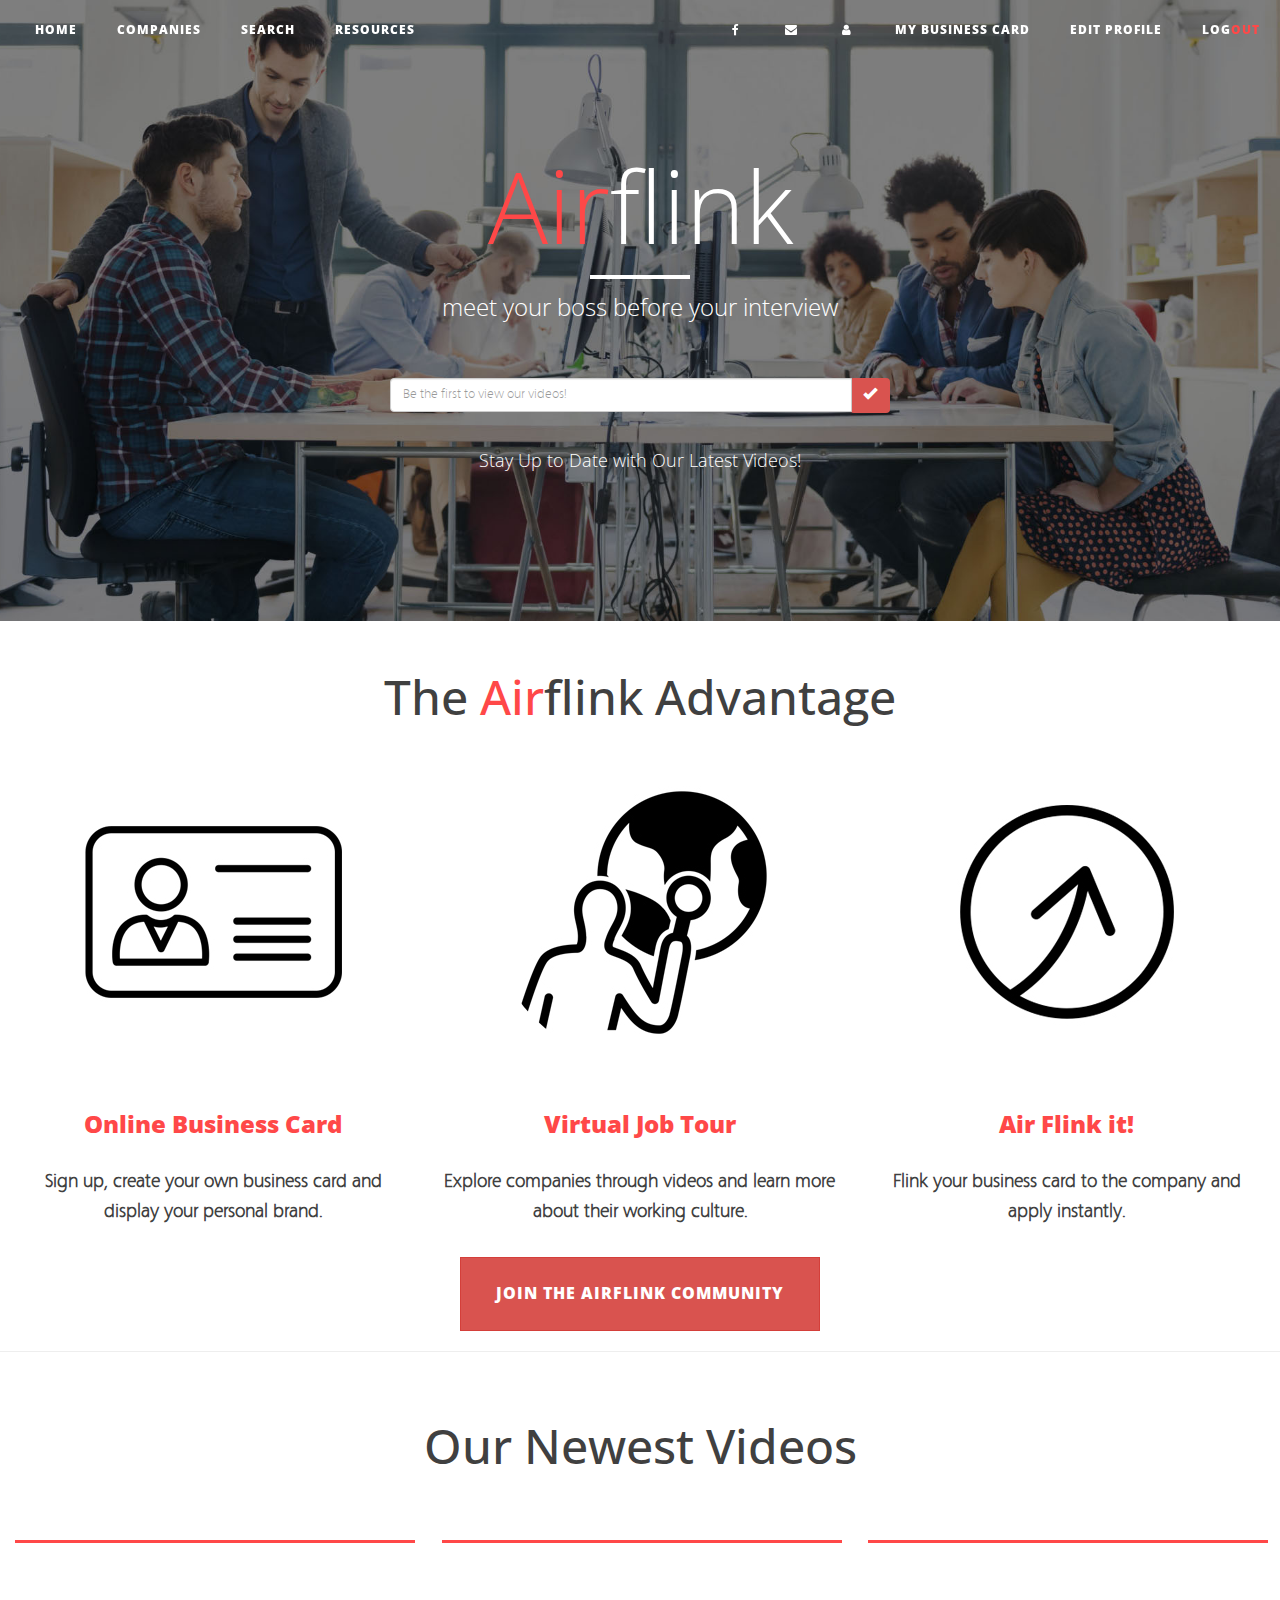
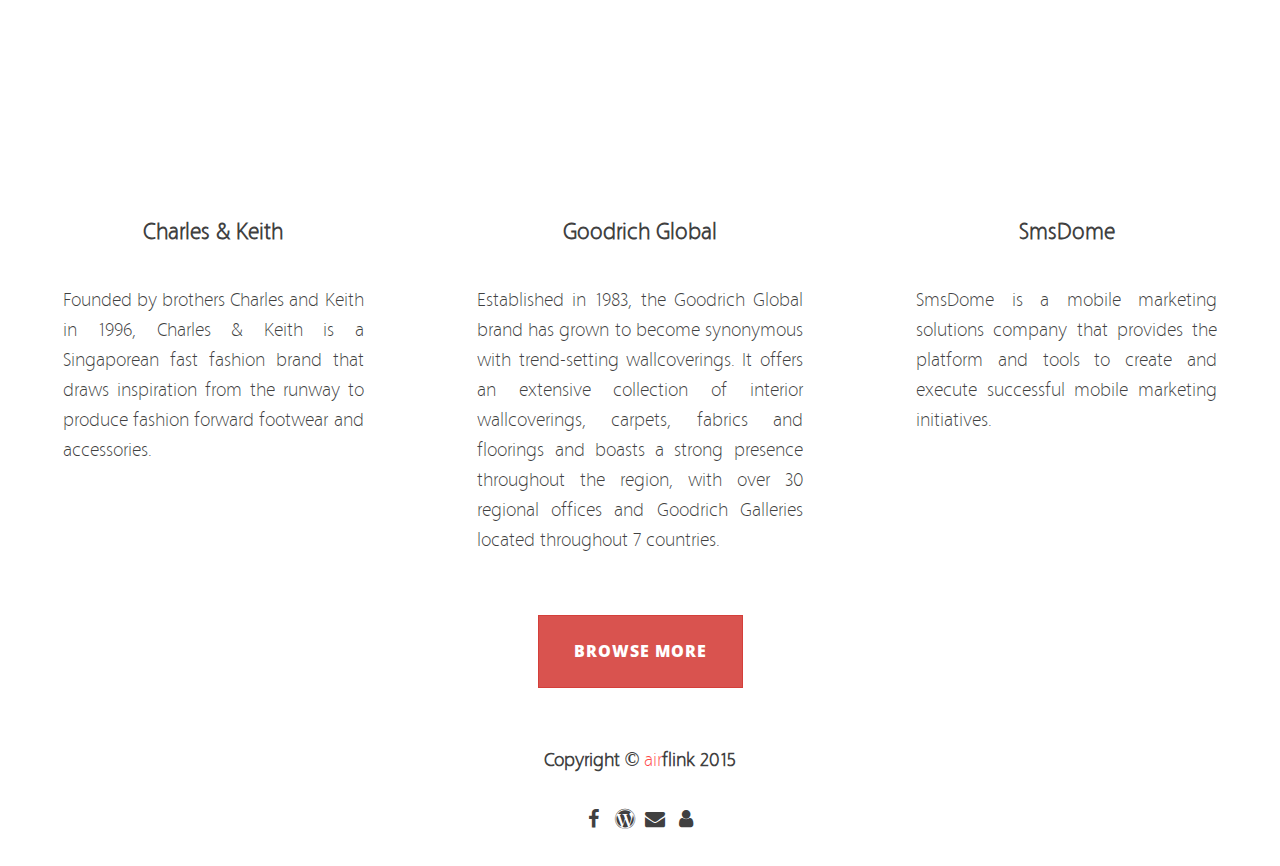
<file: index.html>
<!DOCTYPE html>
<html lang="en">

<head>
    <script src="http://www.parsecdn.com/js/parse-1.6.0.min.js"></script>
    <meta charset="utf-8">
    <meta http-equiv="X-UA-Compatible" content="IE=edge">
    <meta name="viewport" content="width=device-width, initial-scale=1">
    <meta name="description" content="">
    <meta name="author" content="">

    <meta property="og:title" content="Connecting Experiences | Airflink"/>
    <meta property="og:image" content="archive/airflinklogo.png"/>
    <meta property="og:description" content="A video paints a thousand pictures"/>
    <meta property="og:url" content="airflink.com" />

        <style>

            @font-face {
                font-family: 'Vegur';
                src: url('fonts/vegur-webfont.eot');
                src: url('fonts/vegur-webfont.eot?#iefix') format('embedded-opentype'),
                     url('fonts/vegur-webfont.woff2') format('woff2'),
                     url('fonts/vegur-webfont.woff') format('woff'),
                     url('fonts/vegur-webfont.ttf') format('truetype'),
                     url('fonts/vegur-webfont.svg#vegurextralight') format('svg');
                font-weight: normal;
                font-style: normal;

            }
        </style>

    <title>Connecting Experiences | Airflink</title>

    <link rel="shortcut icon" href="img/faviconred.ico"/>

    <!-- Bootstrap Core CSS -->
    <link href="css/bootstrap.css" rel="stylesheet">

    <!-- Custom CSS -->
    <link href="css/clean-blog.css" rel="stylesheet">
    <link href="css/shop-homepage.css" rel="stylesheet">
    <link href="css/searchbar.css" rel="stylesheet">

    <!-- Custom Fonts -->
    <link href="http://maxcdn.bootstrapcdn.com/font-awesome/4.1.0/css/font-awesome.min.css" rel="stylesheet" type="text/css">
    <link href='http://fonts.googleapis.com/css?family=Lora:400,700,400italic,700italic' rel='stylesheet' type='text/css'>
    <link href='http://fonts.googleapis.com/css?family=Open+Sans:300italic,400italic,600italic,700italic,800italic,400,300,600,700,800' rel='stylesheet' type='text/css'>

    <!-- HTML5 Shim and Respond.js IE8 support of HTML5 elements and media queries -->
    <!-- WARNING: Respond.js doesn't work if you view the page via file:// -->
    <!--[if lt IE 9]>
        <script src="https://oss.maxcdn.com/libs/html5shiv/3.7.0/html5shiv.js"></script>
        <script src="https://oss.maxcdn.com/libs/respond.js/1.4.2/respond.min.js"></script>
    <![endif]-->

</head>

<body>

    <!-- Navigation -->
    <nav class="navbar navbar-default navbar-custom navbar-fixed-top">
        <div class="container-fluid">
            <!-- Brand and toggle get grouped for better mobile display -->
            <div class="navbar-header page-scroll">
                <button type="button" class="navbar-toggle" data-toggle="collapse" data-target="#bs-example-navbar-collapse-1">
                    <span class="sr-only">Toggle navigation</span>
                    <span class="icon-bar"></span>
                    <span class="icon-bar"></span>
                    <span class="icon-bar"></span>
                </button>
            </div>

            <!-- Collect the nav links, forms, and other content for toggling -->
            <div class="collapse navbar-collapse" id="bs-example-navbar-collapse-1">
                <ul class="nav navbar-nav navbar-left">
                    <li>
                        <a href="index.html">Home</a>
                    </li>
                    <li>
                        <a href="companies.html">Companies</a>
                    </li>
                    <li>
                        <a href="usersearch.html">Search</a>
                    </li>
                    <li>
                        <a href="https://airflink.wordpress.com/" target="_blank">Resources</a>
                    </li>
                </ul>
                <ul class="nav navbar-nav navbar-right">
                      <li>
                          <a href="https://www.facebook.com/airflink?ref=hl" target="_blank"><i class="fa fa-facebook fa-fw"></i></a>
                      </li>
                      <li>
                          <a href="mailto:admin@airflink.com"><i class="fa fa-envelope fa-fw"></i></a>
                      </li>
                      <li>
                          <a href="about.html"><i class="fa fa-user fa-fw"></i></a>
                      </li>
                      <li>
                        <!--//attempted popover-->
                        <!--<button id="popoverData" class="btn" href="#" rel="popover" data-placement="bottom"
                           data-original-title="My Biz card" data-trigger="hover">View Your Biz Card <img id="profileImg"></img></button>-->
                        <a href="" data-toggle="modal" data-target="#bizcard" id="viewBizCard">My Business Card</a>
                      </li>
                      <li>
                        <!-- <a href="" data-toggle="modal" data-target="#login" id="logIn">Log<span style="color:#ff4848">in</span></a> -->
                      </li>
                      <li>
                        <a href="usereditprofile.html" id="editProfile">Edit Profile</a>
                      </li>
                      <li>
                        <a href="" id="logOut">Log<span style="color:#ff4848";>out</span></a>
                      </li>
                        <!-- <button type="button" id="companylink" class="btn btn-danger btn-sm" style="text-align:center; font-size: 12px;">
                            <a href="companyindex.html">Are you a Company? Click Here!</a>
                        </button> -->
                </ul>
            </div>
            <!-- /.navbar-collapse -->
        </div>
        <!-- /.container -->
    </nav>

    <!-- Page Header -->
    <!-- Set your background image for this header on the line below. -->
    <header class="intro-header" style="background-image: url('img/home5.jpg');">
        <div class="container">
            <div class="row" style="text-align: center;">
                <div class="col-lg-8 col-lg-offset-2 col-md-10 col-md-offset-1 col-sm-12">
                        <div class="site-heading">
                            <h1 style= "font-weight:300; font-size: 100px;text-align:center;"><span style="color:#ff4848">Air</span>flink</h1>
                            <hr class="small">
                            <span class="subheading">meet your boss before your interview</span>
                            <br><br>

<!--searchbar-->

<!--searchbar end-->
                        <div class="row">
                            <!-- <input type="button" data-toggle="modal" data-target="#registration" style="text-align:center;" value="Join the AirFlink Community"
                                   class="btn btn-danger btn-lg" id="signUp1"> -->

                                   <div class="input-group" id="adv-search" style="font-family: Vegur;">
                                       <input type="email" class="form-control" placeholder="Be the first to view our videos!" id="newsletteremail" required>
                                       <div class="input-group-btn">
                                           <div class="btn-group" role="group">
                                               <button type="button" id="newslettersubmit" class="searchbtn btn-danger"><span class="glyphicon glyphicon-ok" aria-hidden="true"></span></button>
                                           </div>
                                       </div>
                                   </div>
                        </div>
                            <br>
                            <span class="subheading" style="font-size:18px">Stay Up to Date with Our Latest Videos!</span>

                        </div>
                    </div>
                </div>
            </div>

    </header>

    <!-- Main Content -->

    <h1 style= "font-weight: 500; font-size: 48px; text-align:center;">The <span style= "color:#ff4848;">Air</span>flink Advantage</h1>
    <br>
    <div class="row">
        <div class="col-lg-12" style= "font-family: 'Vegur';font-weight: bolder">
            <div class="col-lg-4">
                <img style="margin-left: auto; margin-right: auto" class="img-circle img-responsive img-center" src="img/bizcard.jpg" alt="">
                <br>
                <h3 style="text-align: center;"><span style= "color:#ff4848;">Online Business Card</span></h3>
                <p style="text-align: center;">Sign up, create your own business card and display your personal brand.</p>
            </div>


           <div class="col-lg-4">
                <img style="margin-left: auto; margin-right: auto" class="img-circle img-responsive img-center" src="img/explore.jpg" alt="">
                <br>
                <h3 style="text-align: center;"><span style= "color:#ff4848;">Virtual Job Tour</span></h3>
                <p style="text-align: center;">Explore companies through videos and learn more about their working culture.</p>
            </div>

           <div class="col-lg-4">
                <img style="margin-left: auto; margin-right: auto" class="img-circle img-responsive img-center" src="img/flink.jpg" alt="">
                <br>
                <h3 style="text-align: center;"><span style= "color:#ff4848;">Air Flink it!</span></h3>
                <p style="text-align: center;">Flink your business card to the company and apply instantly.</p>
            </div>
        </div>
    </div>

        <div class="container" style= "text-align: center;">
            <div class="row">
                <input type="button" data-toggle="modal" data-target="#registration" style="text-align:center;" value="Join the AirFlink Community" class="btn btn-danger btn-lg" id="signUp2">
            </div>
        </div>
        <hr>
        <br>
     <h1 style= "font-weight: 500; font-size: 48px; text-align:center;">Our Newest Videos</h1>
        <br><br>
     <div class="row" style= "font-family: 'Vegur'; text-align: center; margin-left: auto; margin-right: auto;">
       <div class="col-md-4 portfolio-item">
           <iframe style="border-top: solid; border-top-color: #ff4848;" width="400" height="250" src="https://www.youtube.com/embed/yRAbKtGpfkg" frameborder="0" allowfullscreen></iframe>
           <h3 style="font-family:'Vegur';">Charles &amp; Keith
           </h3>
               <div class="col-lg-10 col-lg-offset-1  col-md-10 col-md-offset-1 col-sm-10 col-sm-offset-1 col-xs-10 col-xs-offset-1 text-justify">
                   <p>Founded by brothers Charles and Keith in 1996, Charles & Keith is a Singaporean fast fashion brand that draws inspiration
                     from the runway to produce fashion forward footwear and accessories.
                   </p>
               </div>
       </div>
            <div class="col-md-4 portfolio-item">
                     <!-- <img style="border-top: solid; border-top-color: #ff4848;" src="img/temp/goodrich.jpg"></img> -->
                      <iframe style="border-top: solid; border-top-color: #ff4848;" width="400" height="250" src="https://www.youtube.com/embed/BOD6CA_s820" frameborder="0" allowfullscreen></iframe>
                      <h3 style="font-family:'Vegur';">
                        Goodrich Global
                      </h3>
                <div class="row" style = "font-family: Vegur;">
                    <div class="col-lg-10 col-lg-offset-1  col-md-10 col-md-offset-1 col-sm-10 col-sm-offset-1 col-xs-10 col-xs-offset-1 text-justify">
                        <p>Established in 1983, the Goodrich Global brand has grown to become synonymous with trend-setting wallcoverings. It offers an
                          extensive collection of interior wallcoverings, carpets, fabrics and floorings and boasts a strong presence throughout the
                          region, with over 30 regional offices and Goodrich Galleries located throughout 7 countries.
                        </p>
                    </div>
                </div>
            </div>
            <div class="col-md-4 portfolio-item">
                     <iframe style="border-top: solid; border-top-color: #ff4848;" width="400" height="250" src="https://www.youtube.com/embed/U7KWRJQ9yuQ" frameborder="0" allowfullscreen></iframe>
                <h3 style="font-family:'Vegur';">SmsDome</h3>
                    <div class="col-lg-10 col-lg-offset-1  col-md-10 col-md-offset-1 col-sm-10 col-sm-offset-1 col-xs-10 col-xs-offset-1 text-justify">
                        <p>SmsDome is a mobile marketing solutions company that provides the platform and tools to create and execute successful
                        mobile marketing initiatives.
                        </p>
                    </div>
            </div>
        </div>
     <br>

     <div class="container" style= "text-align: center;">
            <div class="row">
                <a href="companies.html" type="button" style="text-align:center;" class="btn btn-danger btn-lg">Browse More</a>
            </div>
      </div>
     <br>

    <div class="container" style= "text-align: center;">
        <!-- Footer -->
    <div class="row">
        <div class="col-lg-12">
        <p style= "font-family: 'Vegur';text-align: center; font-weight: bolder;">Copyright &copy; <span style="color:#ff4848; font-weight: 400;">
        air</span>flink 2015<br><br><a href="https://www.facebook.com/airflink?ref=hl" target="_blank"><i class="fa fa-facebook fa-fw"></i></a>
        <a href="https://airflink.wordpress.com/" target="_blank"><i class="fa fa-wordpress fa-fw"></i></a>
        <a href="mailto:admin@airflink.com"><i class="fa fa-envelope fa-fw"></i></a>
        <a href="about.html"><i class="fa fa-user fa-fw"></i></a></p>
        </div>
    </div>
    </div>
    <!-- /.container -->

<!-- Modal Registration-->
        <div class="modal fade" id="registration" tabindex="-1" role="dialog" aria-labelledby="myModalLabel">
            <div class="modal-dialog" role="document">
              <div class="modal-content">
              <div class="modal-header">
                  <button type="button" class="close" data-dismiss="modal" aria-label="Close"><span aria-hidden="true">&times;</span></button>
                  <h3 class="modal-title" id="myModalLabel" style= "font-family: 'Vegur'; color: #000; text-align: left;">Register
<!--                    <button type="button" class="btn btn-default" aria-label="Left Align" id="prev">
                         <span class="glyphicon glyphicon-menu-left" aria-hidden="true"></span>
                    </button>
                    <button type="button" class="btn btn-default" aria-label="Left Align" id="next">
                         <span class="glyphicon glyphicon-menu-right" aria-hidden="true"></span>
                    </button>-->
                  </h3>
              </div>
              <div class="modal-body">
                  <!-- Modal Registration form - START -->
              <div class="container" style= "font-family: 'Vegur'; color: #000;">
              <div class="row">
                  <form role="form">
                      <div class="col-lg-6 col-md-6 col-sm-6">
                          <div class="form-group" id="fname">
                              <label for="InputFName">Full Name</label>
                              <div class="input-group">
                                  <input style="width:100%" type="text" class="form-control" name="inputFullName" id="inputFullName" placeholder="Enter Your Full Name" required>
                                  <span class="input-group-addon"><span class="glyphicon glyphicon-asterisk"></span></span>
                              </div>
                          </div>

                          <div class="form-group">
                              <label for="InputPassword">Email Address (Username)</label>
                              <div class="input-group">
                                  <input type="email" class="form-control" id="inputUsername" name="inputUsername" placeholder="Enter Your Email Address (Username)" required>
                                  <span class="input-group-addon"><span class="glyphicon glyphicon-asterisk"></span></span>
                              </div>
                          </div>

                          <div class="form-group">
                              <label for="InputPassword">Password</label>
                              <div class="input-group">
                                  <input type="password" class="form-control" id="inputPassword" name="inputPassword" placeholder="Enter Your Password" required>
                                  <span class="input-group-addon"><span class="glyphicon glyphicon-asterisk"></span></span>
                              </div>
                          </div>

                            <div class="form-group">
                              <label for="InputCPassword">Confirm Password</label>
                              <div class="input-group">
                                  <input type="password" class="form-control" id="inputCPassword" name="inputCPassword" placeholder="Confirm Your Password" required>
                                  <span class="input-group-addon"><span class="glyphicon glyphicon-asterisk"></span></span>
                              </div>
                            </div>

                           <div class="form-group">
                              <label for="InputAge">Date of Birth</label>
                              <div class="input-group">
                                  <input type="text" class="form-control" name="InputAge" id="inputAge" placeholder="DD/MM/YYYY" required>
                                  <span class="input-group-addon"><span class="glyphicon glyphicon-asterisk"></span></span>
                              </div>
                          </div>

                            <div class="form-group">
                              <label for="inputGender">Gender</label>
                              <select id="inputGender">
                                  <option>Select one</option>
                                  <option value="male">Male</option>
                                  <option value="female">Female</option>
                                  <option value="other">Other</option>
                                  <option value="unstated">Prefer not to state</option>
                              </select>
                            </div>

                             <div class="form-group">
                              <label for="InputNationality">Nationality</label>
                              <div class="input-group">
                                  <input type="text" class="form-control" name="InputNationality" id="inputNationality" placeholder="Enter Your Nationality" required>
                                  <span class="input-group-addon"><span class="glyphicon glyphicon-asterisk"></span></span>
                              </div>
                          </div>

                          <div class="form-group">
                              <label for="InputContact">Contact Number</label>
                              <div class="input-group">
                                  <input type="text" class="form-control" name="InputContact" id="inputContact" placeholder="Enter Your Contact Number" required>
                                  <span class="input-group-addon"><span class="glyphicon glyphicon-asterisk"></span></span>
                              </div>
                          </div>

                           <div class="form-group">
                              <label for="InputEducation">Highest Qualification</label>
                              <div class="input-group">
                                  <input type="text" class="form-control" name="InputEducation" id="inputEducation" placeholder="Enter Your Degree/Education" required>
                                  <span class="input-group-addon"><span class="glyphicon glyphicon-asterisk"></span></span>
                              </div>
                          </div>

                           <div class="form-group">
                              <label for="InputSkills">Skills</label>
                              <div class="input-group">
                                  <input type="text" class="form-control" name="InputSkills" id="inputSkills" placeholder="e.g. Productivity Tools, Coding, etc" required>
                                  <span class="input-group-addon"><span class="glyphicon glyphicon-asterisk"></span></span>
                              </div>
                          </div>

                            <div class="form-group">
                              <label for="InputObj">Objective Statement</label>
                              <div class="input-group">
                                  <input type="text" class="form-control" name="InputObj" id="inputObj" placeholder="e.g. Sociable, Passionate, Ambitious" required>
                                  <span class="input-group-addon"><span class="glyphicon glyphicon-asterisk"></span></span>
                              </div>
                          </div>
                          <label>Submit a profile photo here: (Optional)</label>
                          <input type="file" id="profilePhotoFileUpload">
                          <br>
                          <label>Submit your resume here: (Optional)</label>
                          <input type="file" id="profileResumeUpload">

                        <p><input type="checkbox" required="true"> I agree to the Terms & Conditions stated in Airflink's <a href="docs/pdpa.pdf" target="_blank">Personal Data Protection Act.</a></p>

                          <div class="modal-footer">
                          <button type="button" class="btn btn-default" data-dismiss="modal" id="closeForm">Close</button>
                          <input type="submit" name="submit" id="submitForm" value="Sign Up" class="btn btn-danger">
                          </div>
                      </div>
                  </form>
              </div>
          <br>
          </div>
          <!-- Modal Registration form - END -->
                  </div>
              </div>
            </div>
          </div>


<!-- Modal Login-->
        <div class="modal fade" id="login" tabindex="-1" role="dialog" aria-labelledby="myModalLabel">
            <div class="modal-dialog" role="document">
              <div class="modal-content">
              <div class="modal-header">
                  <button type="button" class="close" data-dismiss="modal" aria-label="Close" id="closeLogin"><span aria-hidden="true">&times;</span></button>
                  <h3 class="modal-title" id="myModalLabel" style= "font-family: 'Vegur'; color: #000; text-align: left;">Login</h3>
              </div>
              <div class="modal-body">
                  <!-- Modal Registration form - START -->
              <div class="container" style= "font-family: 'Vegur'; color: #000;">
              <div class="row">
                  <form role="form">
                      <div class="col-lg-6 col-md-6 col-sm-6">
                          <div class="form-group">
                              <label for="loginUsername">Email Address</label>
                              <div class="input-group">
                                  <input style="width:100%" type="email" class="form-control" name="InputName" id="loginUsername" placeholder="Enter Your Email Address" required>
                                  <span class="input-group-addon"><span class="glyphicon glyphicon-asterisk"></span></span>
                              </div>
                          </div>

                          <div class="form-group">
                              <label for="loginPassword">Password</label>
                              <div class="input-group">
                                  <input type="password" class="form-control" id="loginPassword" name="InputPassword" placeholder="Enter Your Password" required>
                                  <span class="input-group-addon"><span class="glyphicon glyphicon-asterisk"></span></span>
                              </div>
                          </div>

                          <a href="" data-toggle="modal" data-target="#forgot" id="forgotButton" style="font-size:14px;">Forgot your password?</a>

                          <div class="modal-footer">
                          <button type="button" class="btn btn-default" data-dismiss="modal" id="closeForm2">Close</button>
                          <input type="submit" name="submit" id="submitLogin" value="Login" class="btn btn-danger">
                          </div>
                      </div>
                  </form>
              </div>
          <br>
          </div>
          <!-- Modal Login form - END -->
                  </div>
              </div>
            </div>
          </div>

          <div class="modal fade" id="forgot" tabindex="-1" role="dialog" aria-labelledby="forgotPasswordModal">
              <div class="modal-dialog" role="document">
                <div class="modal-content">
                <div class="modal-header">
                    <button type="button" class="close" data-dismiss="modal" id="forgotClose" aria-label="Close"><span aria-hidden="true">&times;</span></button>
                    <h3 class="modal-title" id="myModalLabel" style= "font-family: 'Vegur'; color: #000; text-align: left;">Reset password</h3>
                </div>
                <div class="modal-body" style="font-family:'Vegur';">
                  <label>Enter your email address to reset your password:</label>
                  <div class="form-group">
                      <input type="email" class="form-control inputdefault" name="InputName" id="forgotEmail" placeholder="Enter Your Email Address" required>
                      <br>
                      <div style="text-align:center;">
                        <input type="submit" name="submit" id="submitForgot" value="Reset Password" class="btn btn-danger">
                      </div>
                  </div>
                </div>
              </div>
            </div>
          </div>

<!-- Modal Biz Card-->
        <div class="modal fade" id="bizcard" tabindex="-1" role="dialog" aria-labelledby="myModalLabel">
            <div class="modal-dialog" role="document">
              <div class="modal-content">
              <div class="modal-header">
                  <button type="button" class="close" data-dismiss="modal" aria-label="Close"><span aria-hidden="true">&times;</span></button>
                  <h3 class="modal-title" id="profileFullName" style= "font-family: 'Vegur'; color: #000; text-align: left;"></h3>
              </div>
              <div class="modal-body">
                  <!-- Modal Registration form - START -->
              <div class="container" style= "font-family: 'Vegur'; color: #000;">
              <div class="row">
                  <form role="form">
                      <div class="col-lg-6 col-md-6 col-sm-6">

                          <!--biz card content-->
                          <img style="float: right; width: 150px; border-radius: 1px; border: solid;" id="profileImg">
                          <!--<div id="profileFullName"></div>-->
                          <div>Objective Statement</div>
                          <label id="profileObj"></label>
                          <div>Skills</div>
                          <label id="profileSkills"></label>
                          <div>Education</div>
                          <label id="profileEducation"></label>
                          <div>Email</div>
                          <label id="profileEmail"></label>
                          <div>Contact Number</div>
                          <label id="profileContact"></label>
                             <br>
                          <div class="modal-footer">
                            <!-- <button class="btn btn-danger" id="profileResume" style="float: right;">Click for Resume</button> -->
                            <button type="button" class="btn btn-default" data-dismiss="modal" id="closeForm2">Close</button>
                          </div>
                      </div>
                  </form>
              </div>
          <br>
          </div>
          <!-- Modal Login form - END -->
                  </div>
              </div>
            </div>
          </div>

<!-- Modal Newsletter Start-->
                  <!-- <div class="modal fade" id="newsletter" tabindex="-1" role="dialog" aria-labelledby="myModalLabel">
                      <div class="modal-dialog" role="document">
                        <div class="modal-content">
                          <div class="modal-body" style="background-image: url('img/newsletterbg.jpg');"> -->
                            <!-- Modal Registration form - START -->
                              <!-- <div class="container" style= "font-family: 'Vegur'; font-weight: bolder;">
                                <div class="row">
                                  <form role="form">
                                    <div class="col-lg-6 col-md-7 col-sm-9">
                                      <button type="button" class="close" data-dismiss="modal" aria-label="Close"><span aria-hidden="true">&times;</span></button>
                                      <div class="col-lg-6 col-md-6 col-sm-6">
                                        <br>
                                        <br>
                                        <img style="margin-left: auto; margin-right: auto" class="img-circle img-responsive img-center" src="img/newsletter.jpg" alt="">
                                        <p style="text-align: center;">Madison | Airflink User</p>
                                      </div>
                                      <div class="col-lg-6 col-md-6 col-sm-6">
                                        <div style= "text-align: left; font-size: 24px;font-style: italic;">
                                          "...the only recruitment newsletter you will need..."
                                        </div>
                                        <br>
                                        <div style= "text-align: left; font-size: 16px;font-style: italic;">
                                          Sign up for a FREE monthly newsletter on <span style= "font-style: italic;"> insider tips</span>
                                          directly from HR Managers themselves!
                                        </div>
                                        <br>
                                            <div class="form-group form-group-lg">
                                              <input type="email" class= "form-control" name="InputEmail" id="newsletteremail" placeholder="Enter Your Email" required>
                                              <br>
                                              <div style="text-align:center;">
                                                <input type="button" id="newslettersubmit" class="btn-danger btn-sm" style="font-size: 16px;" value="Yes Please!">
                                              </div>
                                            </div> -->

                                        <!-- <input type="submit" name="submit" id="submitLogin" value="Sign Up" class="btn btn-danger"> -->
                                      <!-- </div>
                                    </div>
                                  </form>
                                </div>
                                <br>
                              </div>
                          </div>
                        </div>
                      </div>
                    </div> -->
<!-- Modal Newsletter End -->

    <!-- jQuery -->
    <script src="js/jquery.min.js"></script>

    <!-- Bootstrap Core JavaScript -->
    <script src="js/bootstrap.min.js"></script>

    <!-- Custom Theme JavaScript -->
    <script src="js/clean-blog.min.js"></script>

    <!-- Parse Server JavaScript -->
    <script src="js/parse-user-index.js"></script>

    <!-- Parse Newsletter JavaScript -->
    <script src="js/newsletter.js"></script>


</body>

</html>
</file>
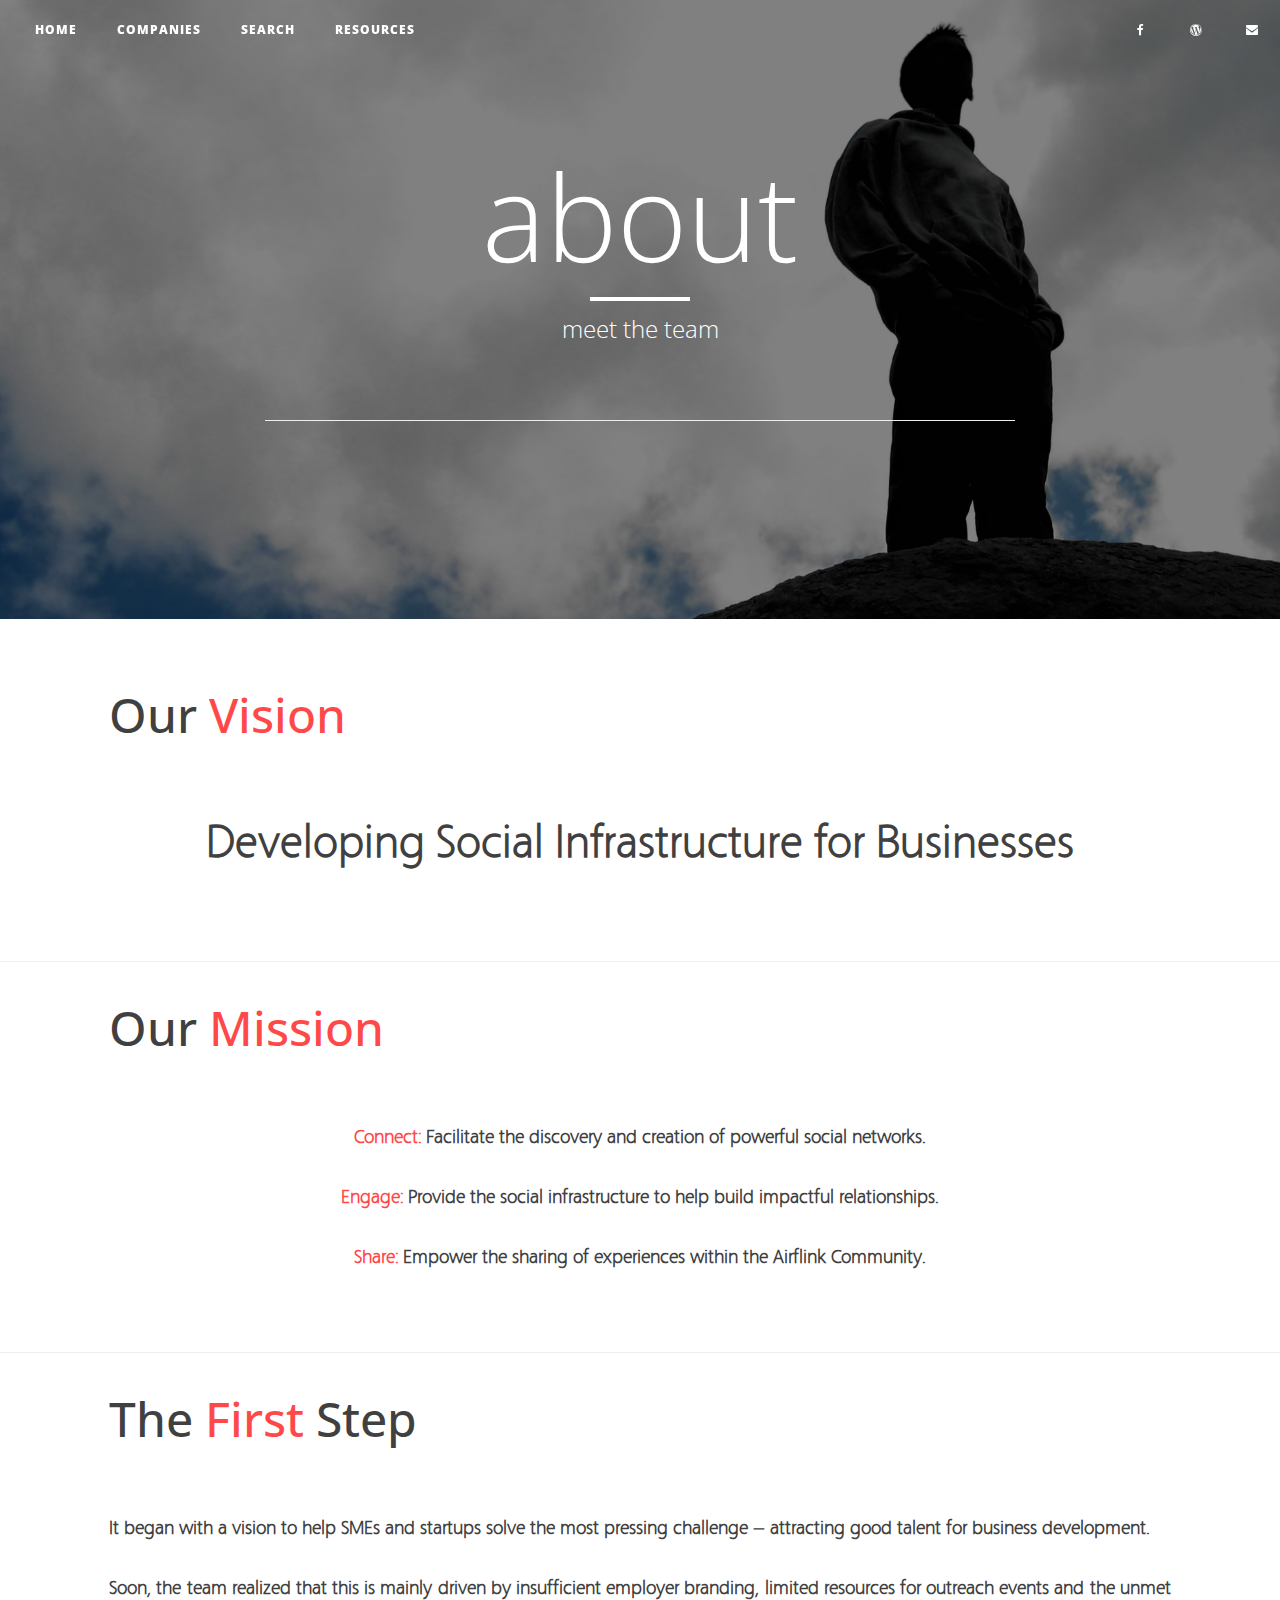
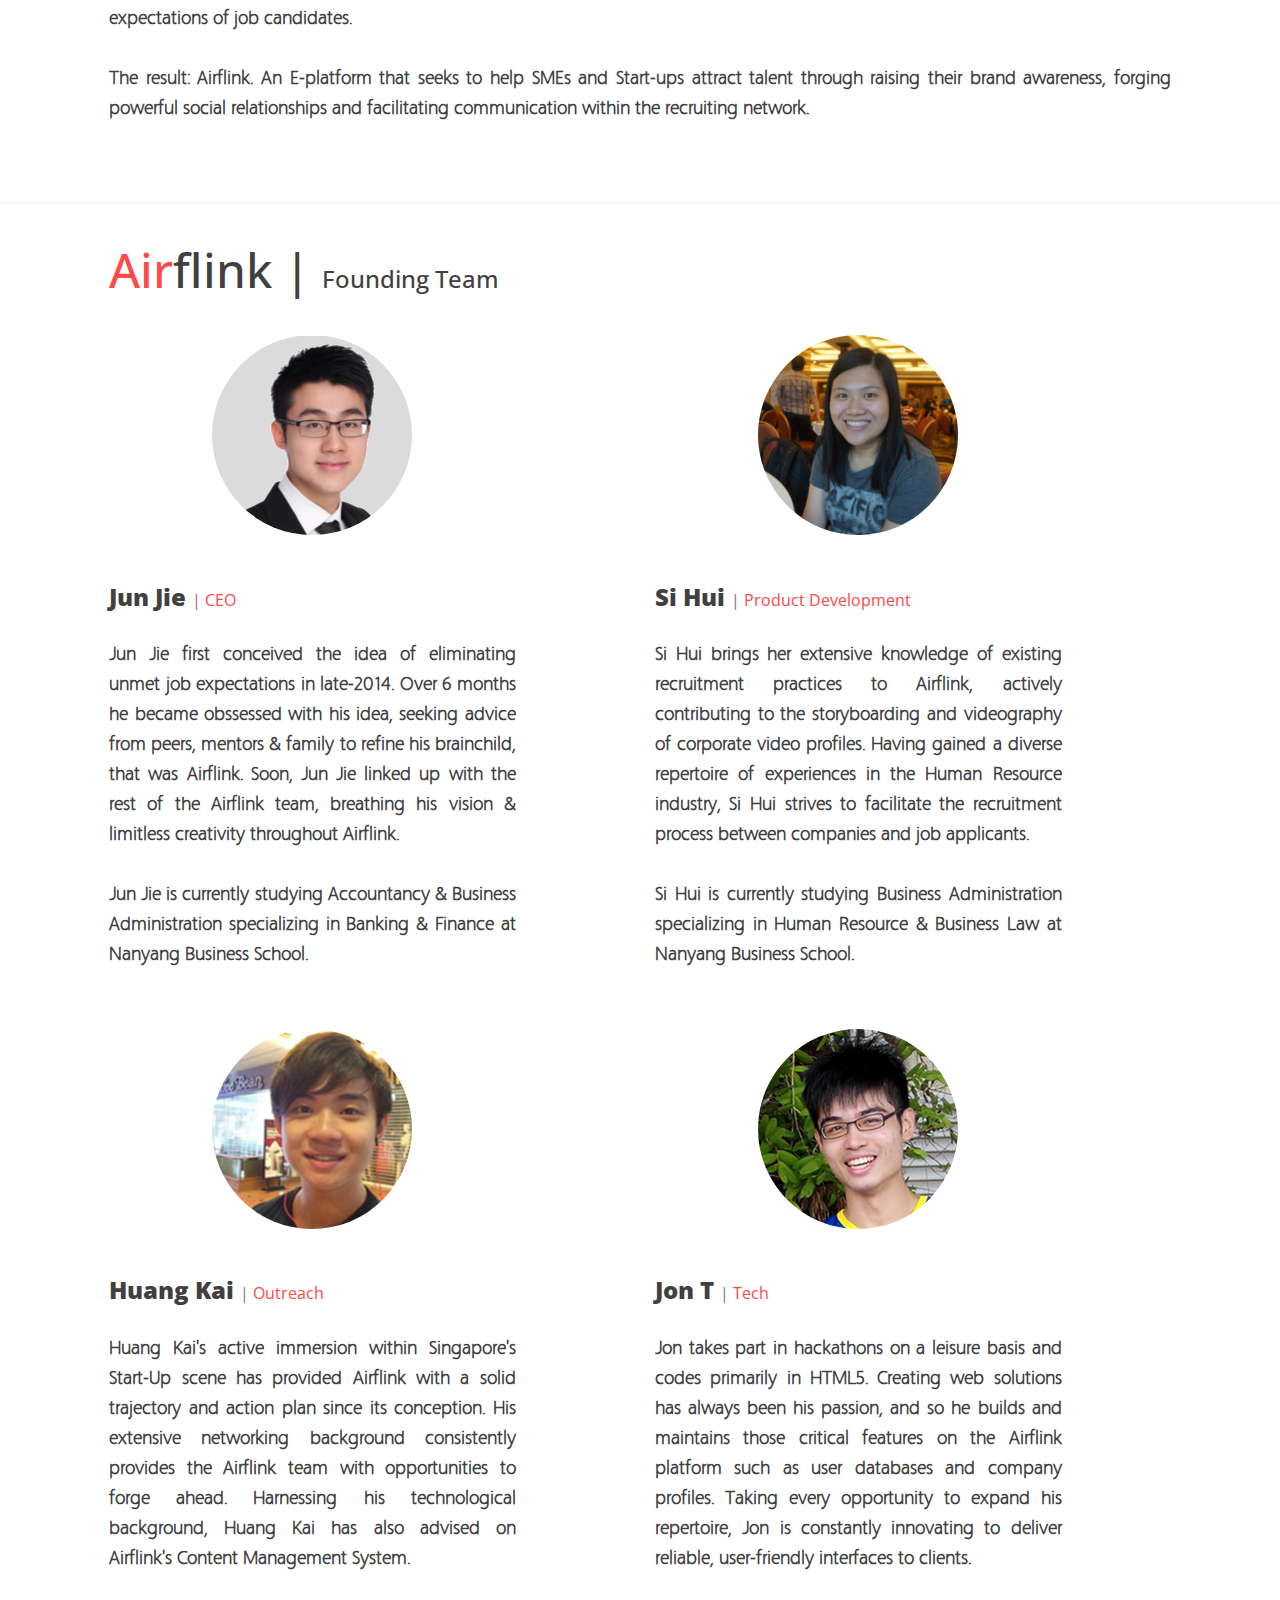
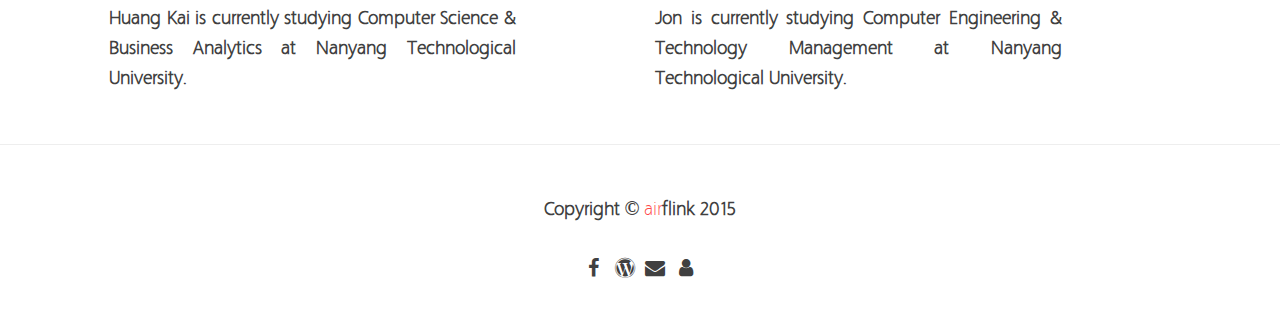
<file: about.html>
<!DOCTYPE html>
<html lang="en">

<head>

    <meta charset="utf-8">
    <meta http-equiv="X-UA-Compatible" content="IE=edge">
    <meta name="viewport" content="width=device-width, initial-scale=1">
    <meta name="description" content="">
    <meta name="author" content="">

        <style>
        @font-face {
                font-family: 'Vegur';
                src: url('fonts/vegur-webfont.eot');
                src: url('fonts/vegur-webfont.eot?#iefix') format('embedded-opentype'),
                     url('fonts/vegur-webfont.woff2') format('woff2'),
                     url('fonts/vegur-webfont.woff') format('woff'),
                     url('fonts/vegur-webfont.ttf') format('truetype'),
                     url('fonts/vegur-webfont.svg#vegurextralight') format('svg');
                font-weight: normal;
                font-style: normal;

            }
        </style>

    <title>Meet the team | Airflink</title>

    <link rel="shortcut icon" href="img/faviconred.ico"/>

    <!-- Bootstrap Core CSS -->
    <link href="css/bootstrap.css" rel="stylesheet">

    <!-- Custom CSS -->
    <link href="css/clean-blog.css" rel="stylesheet">
    <link href="css/round-about.css" rel="stylesheet">

    <!-- Custom Fonts -->
    <link href="http://maxcdn.bootstrapcdn.com/font-awesome/4.1.0/css/font-awesome.min.css" rel="stylesheet" type="text/css">
    <link href='http://fonts.googleapis.com/css?family=Lora:400,700,400italic,700italic' rel='stylesheet' type='text/css'>
    <link href='http://fonts.googleapis.com/css?family=Open+Sans:300italic,400italic,600italic,700italic,800italic,400,300,600,700,800' rel='stylesheet' type='text/css'>

    <!-- HTML5 Shim and Respond.js IE8 support of HTML5 elements and media queries -->
    <!-- WARNING: Respond.js doesn't work if you view the page via file:// -->
    <!--[if lt IE 9]>
        <script src="https://oss.maxcdn.com/libs/html5shiv/3.7.0/html5shiv.js"></script>
        <script src="https://oss.maxcdn.com/libs/respond.js/1.4.2/respond.min.js"></script>
    <![endif]-->

</head>

<body>

    <!-- Navigation -->
    <nav class="navbar navbar-default navbar-custom navbar-fixed-top">
        <div class="container-fluid">
            <!-- Brand and toggle get grouped for better mobile display -->
            <div class="navbar-header page-scroll">
                <button type="button" class="navbar-toggle" data-toggle="collapse" data-target="#bs-example-navbar-collapse-1">
                    <span class="sr-only">Toggle navigation</span>
                    <span class="icon-bar"></span>
                    <span class="icon-bar"></span>
                    <span class="icon-bar"></span>
                </button>
                <!--<a class="navbar-brand" href="index.html">Start Bootstrap</a>-->
            </div>

            <!-- Collect the nav links, forms, and other content for toggling -->
            <div class="collapse navbar-collapse" id="bs-example-navbar-collapse-1">
                <ul class="nav navbar-nav navbar-left">
                    <li>
                        <a href="index.html">Home</a>
                    </li>
                    <li>
                        <a href="companies.html">Companies</span></a>
                    </li>
                    <li>
                        <a href="usersearch.html">Search</a>
                    </li>
                    <li>
                        <a href="https://airflink.wordpress.com/" target="_blank">Resources</a>
                    </li>
                </ul>

                <ul class="nav navbar-nav navbar-right">
                    <li>
                        <a href="https://www.facebook.com/airflink?ref=hl" target="_blank"><i class="fa fa-facebook fa-fw"></i></a>
                    </li>
                    <li>
                        <a href="https://airflink.wordpress.com/" target="_blank"><i class="fa fa-wordpress fa-fw"></i></a>
                    </li>
                    <li>
                        <a href="mailto:admin@airflink.com"><i class="fa fa-envelope fa-fw"></i></a>
                    </li>
                </ul>

            </div>
            <!-- /.navbar-collapse -->
        </div>
        <!-- /.container -->
    </nav>

    <!-- Page Header -->
    <!-- Set your background image for this header on the line below. -->
    <header class="intro-header" style="background-image: url('img/about-bg2.jpg')">
        <div class="container">
            <div class="row">
                <div class="col-lg-8 col-lg-offset-2 col-md-10 col-md-offset-1">
                    <div class="page-heading">
                        <h1 style= "font-weight:300; font-size: 120px;"><span style="color:#ff4848";></span>about</h1>
                        <hr class="small">
                        <span class="subheading">meet the team</span>
                        <br>
                        <br>
                        <hr class="intro-divider">
                        <br>
                    </div>
                </div>
            </div>
        </div>
    </header>

    <!-- Main Content -->

     <!-- Team Members Row -->
     <div class="row" style = "font-family: Vegur; font-weight: bolder; text-align: justify;">
            <div class="col-lg-10 col-lg-offset-1  col-md-10 col-md-offset-1 col-sm-10 col-sm-offset-1 col-xs-10 col-xs-offset-1">
            <h1 style= "font-weight: 500; font-size: 48px;">Our <span style= "color:#ff4848;">Vision</span></h1>
            <br>
            <p style="text-align:center;font-size:48px;">Developing Social Infrastructure for Businesses</p>
            </div>
      </div>
     <br>
     <hr>
      <div class="row" style = "font-family: Vegur; font-weight: bolder; text-align:justify;">
            <div class="col-lg-10 col-lg-offset-1  col-md-10 col-md-offset-1 col-sm-10 col-sm-offset-1 col-xs-10 col-xs-offset-1">
            <h1 style= "font-weight: 500; font-size: 48px;">Our <span style= "color:#ff4848;">Mission</span></h1>
            <br>
            <p style="text-align:center;"><span style= "color:#ff4848;">Connect: </span>Facilitate the discovery and creation of powerful social networks.</p>
            <p style="text-align:center;"><span style= "color:#ff4848;">Engage: </span>Provide the social infrastructure to help build impactful relationships.</p>
            <p style="text-align:center;"><span style= "color:#ff4848;">Share: </span>Empower the sharing of experiences within the Airflink Community.</p>
            </div>
      </div>
        <br>
        <hr>
       <div class="row" style = "font-family: Vegur; font-weight: bolder; text-align: justify;">
            <div class="col-lg-10 col-lg-offset-1  col-md-10 col-md-offset-1 col-sm-10 col-sm-offset-1 col-xs-10 col-xs-offset-1">
            <h1 style= "font-weight: 500; font-size: 48px;">The <span style= "color:#ff4848;">First</span> Step</h1>
            <br>
            <p>It began with a vision to help SMEs and startups solve the most pressing challenge – attracting good talent for business development.<br>
            <br>Soon, the team realized that this is mainly driven by insufficient employer branding, limited resources for outreach events and the unmet
            expectations of job candidates.<br>
            <br>The result: Airflink. An E-platform that seeks to help SMEs and Start-ups attract talent through raising their brand awareness,
            forging powerful social relationships and facilitating communication within the recruiting network.</p>
            </div>
      </div>
        <br>
        <hr>
        <div class="row" style = "font-family: Vegur; font-weight: bolder; text-align: justify;">
            <div class="col-lg-10 col-lg-offset-1  col-md-10 col-md-offset-1 col-sm-10 col-sm-offset-1 col-xs-10 col-xs-offset-1">
            <h1 style= "font-weight: 500; font-size: 48px;"><span style= "color:#ff4848;">Air</span>flink |
            <span style="font-size:24px;">Founding Team</span></h1>
            </div>
        </div>
        <br>
        <div class="row" style = "font-family: Vegur; font-weight: bolder">
            <div class="col-lg-4 col-lg-offset-1  col-md-4 col-md-offset-1 col-sm-4 col-sm-offset-1 col-xs-10 col-xs-offset-1 text-justify">
                <img class="img-circle img-responsive img-center" src="img/junjie.jpg" alt="">
                <br>
                <h3>Jun Jie <small>| <span style= "color:#ff4848;">CEO</span></small><br></h3>
                <p>Jun Jie first conceived the idea of eliminating unmet job expectations in late-2014. Over 6 months he became obssessed with
                his idea, seeking advice from peers, mentors & family to refine his brainchild, that was Airflink. Soon, Jun Jie linked up
                with the rest of the Airflink team, breathing his vision & limitless creativity throughout Airflink.
                <br><br>
                Jun Jie is currently studying Accountancy & Business Administration specializing in Banking & Finance at Nanyang Business School.
                </p>
            </div>

            <div class="col-lg-4 col-lg-offset-1  col-md-4 col-md-offset-1 col-sm-4 col-sm-offset-1 col-xs-10 col-xs-offset-1 text-justify">
                <img class="img-circle img-responsive img-center" src="img/sihui.jpg" alt="">
                <br>
                <h3>Si Hui <small>| <span style= "color:#ff4848;">Product Development</span></small><br></h3>
                <p>Si Hui brings her extensive knowledge of existing recruitment practices to Airflink, actively contributing to the storyboarding
                and videography of corporate video profiles. Having gained a diverse repertoire of experiences in the Human Resource industry,
                Si Hui strives to facilitate the recruitment process between companies and job applicants.

                <br><br>
                Si Hui is currently studying Business Administration specializing in Human Resource & Business Law at Nanyang Business School.
                </p>
            </div>
        </div>
        <br>
        <div class="row" style = "font-family: Vegur; font-weight: bolder;">
            <div class="col-lg-4 col-lg-offset-1 col-md-4 col-md-offset-1 col-sm-4 col-sm-offset-1 col-xs-10 col-xs-offset-1 text-justify">
                <img class="img-circle img-responsive img-center" src="img/huangkai.jpg" alt="">
                <br>
                <h3>Huang Kai <small>| <span style= "color:#ff4848;">Outreach</span></small><br></h3>
                <p>Huang Kai's active immersion within Singapore's Start-Up scene has provided Airflink with a solid trajectory
                and action plan since its conception. His extensive networking background consistently provides the Airflink team
                with opportunities to forge ahead. Harnessing his technological background, Huang Kai has also advised
                on Airflink's Content Management System.
                <br><br>
                Huang Kai is currently studying Computer Science & Business Analytics at Nanyang Technological University.</p>
            </div>

            <div class="col-lg-4 col-lg-offset-1 col-md-4 col-md-offset-1 col-sm-4 col-sm-offset-1 col-xs-10 col-xs-offset-1 text-justify">
                <img class="img-circle img-responsive img-center" src="img/jon.jpg" alt="">
                <br>
                <h3>Jon T <small>| <span style= "color:#ff4848;">Tech</span></small><br></h3>
                <p>Jon takes part in hackathons on a leisure basis and codes primarily in HTML5. Creating web solutions has always
                been his passion, and so he builds and maintains those critical features on the Airflink platform such as user databases
                and company profiles. Taking every opportunity to expand his repertoire, Jon is constantly innovating to deliver
                reliable, user-friendly interfaces to clients.
                <br><br>
                Jon is currently studying Computer Engineering & Technology Management at Nanyang Technological University.</p>
            </div>
        </div>

        <hr>

        <div class="container" style= "text-align: center;">
            <!-- Footer -->
        <div class="row">
            <div class="col-lg-12">
            <p style= "font-family: 'Vegur';text-align: center; font-weight: bolder;">Copyright &copy; <span style="color:#ff4848; font-weight: 400;">
            air</span>flink 2015<br><br><a href="https://www.facebook.com/airflink?ref=hl" target="_blank"><i class="fa fa-facebook fa-fw"></i></a>
            <a href="https://airflink.wordpress.com/" target="_blank"><i class="fa fa-wordpress fa-fw"></i></a>
            <a href="mailto:admin@airflink.com"><i class="fa fa-envelope fa-fw"></i></a>
            <a href="about.html"><i class="fa fa-user fa-fw"></i></a></p>
            </div>
        </div>
        </div>

    <!-- jQuery -->
    <script src="js/jquery.js"></script>

    <!-- Bootstrap Core JavaScript -->
    <script src="js/bootstrap.min.js"></script>

    <!-- Custom Theme JavaScript -->
    <script src="js/clean-blog.min.js"></script>

</body>

</html>
</file>
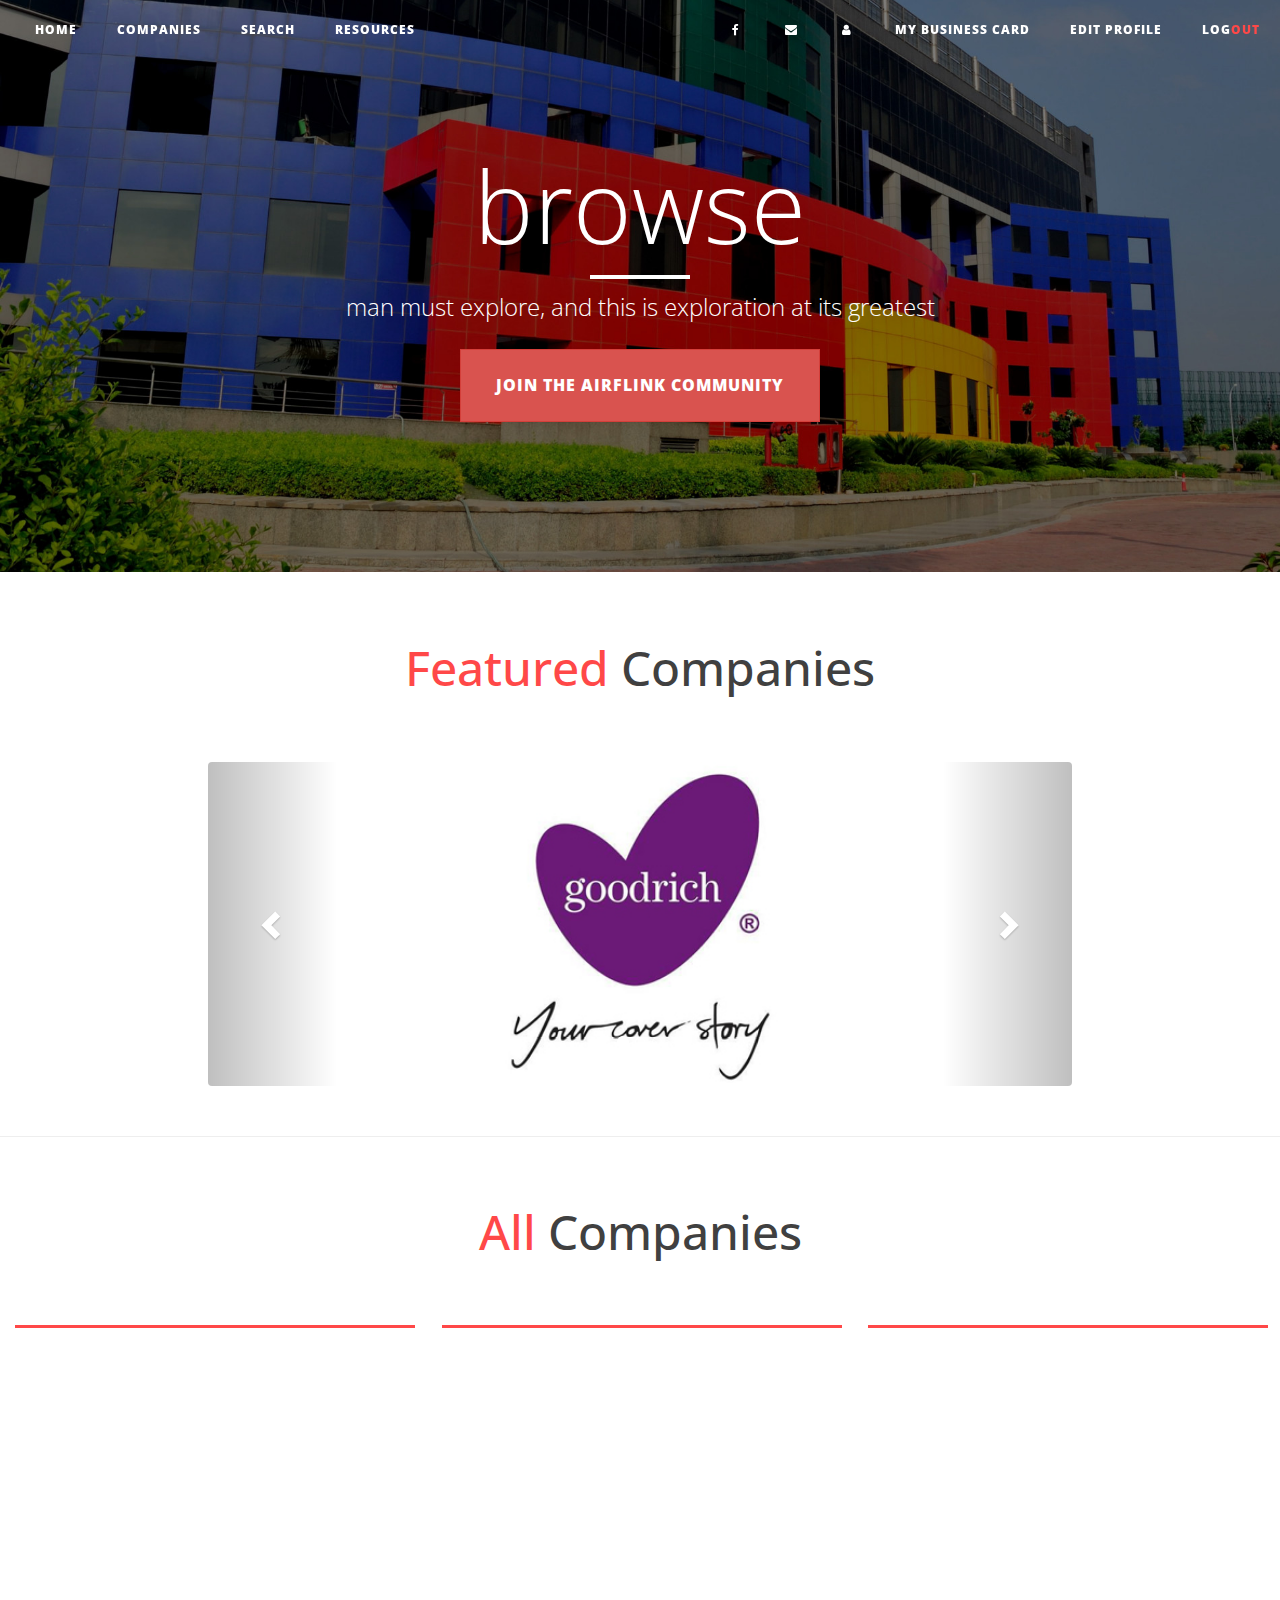
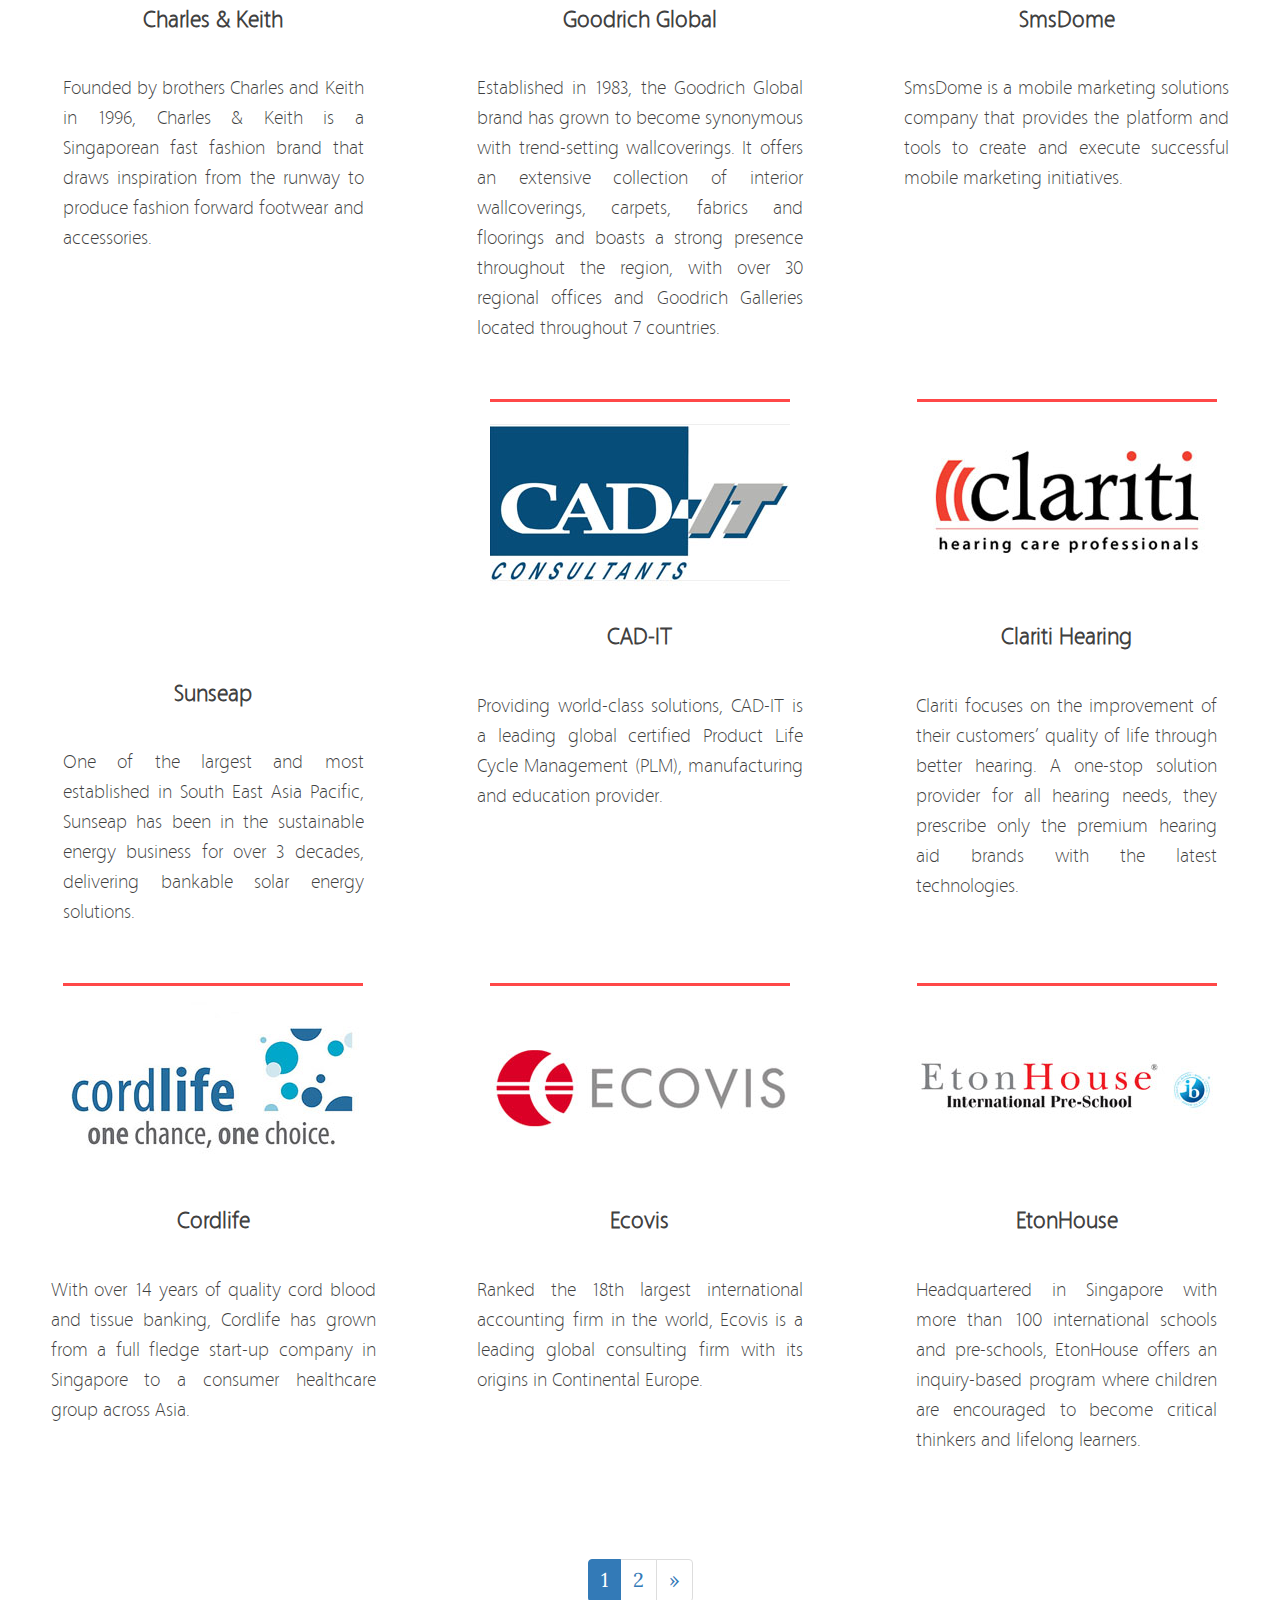
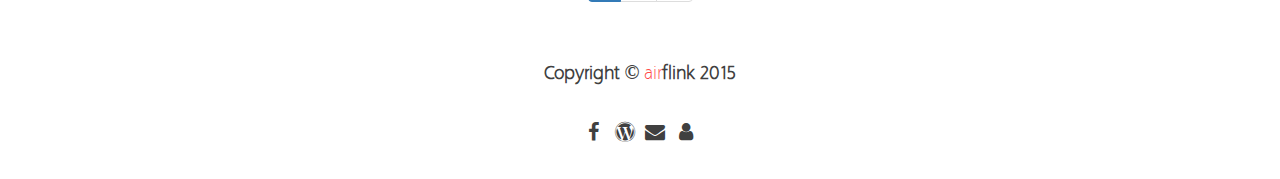
<file: companies.html>
<!DOCTYPE html>
<html lang="en">

<head>
    <script src="http://www.parsecdn.com/js/parse-1.6.0.min.js"></script>
    <meta charset="utf-8">
    <meta http-equiv="X-UA-Compatible" content="IE=edge">
    <meta name="viewport" content="width=device-width, initial-scale=1">
    <meta name="description" content="">
    <meta name="author" content="">

        <style>
        @font-face {
                font-family: 'Vegur';
                src: url('fonts/vegur-webfont.eot');
                src: url('fonts/vegur-webfont.eot?#iefix') format('embedded-opentype'),
                     url('fonts/vegur-webfont.woff2') format('woff2'),
                     url('fonts/vegur-webfont.woff') format('woff'),
                     url('fonts/vegur-webfont.ttf') format('truetype'),
                     url('fonts/vegur-webfont.svg#vegurextralight') format('svg');
                font-weight: normal;
                font-style: normal;

            }
        </style>

    <title>Browse Companies | Airflink</title>

    <link rel="shortcut icon" href="img/faviconred.ico"/>

    <!-- Bootstrap Core CSS -->
    <link href="css/bootstrap.css" rel="stylesheet">

    <!-- Custom CSS -->
    <link href="css/clean-blog.css" rel="stylesheet">
    <link href="css/shop-homepage.css" rel="stylesheet">
    <link href="css/3-col-portfolio.css" rel="stylesheet">
    <link href="css/searchbar.css" rel="stylesheet">

    <!-- Custom Fonts -->
    <link href="http://maxcdn.bootstrapcdn.com/font-awesome/4.1.0/css/font-awesome.min.css" rel="stylesheet" type="text/css">
    <link href='http://fonts.googleapis.com/css?family=Lora:400,700,400italic,700italic' rel='stylesheet' type='text/css'>
    <link href='http://fonts.googleapis.com/css?family=Open+Sans:300italic,400italic,600italic,700italic,800italic,400,300,600,700,800' rel='stylesheet' type='text/css'>

    <!-- HTML5 Shim and Respond.js IE8 support of HTML5 elements and media queries -->
    <!-- WARNING: Respond.js doesn't work if you view the page via file:// -->
    <!--[if lt IE 9]>
        <script src="https://oss.maxcdn.com/libs/html5shiv/3.7.0/html5shiv.js"></script>
        <script src="https://oss.maxcdn.com/libs/respond.js/1.4.2/respond.min.js"></script>
    <![endif]-->

</head>

<body>

    <!-- Navigation -->
    <nav class="navbar navbar-default navbar-custom navbar-fixed-top">
        <div class="container-fluid">
            <!-- Brand and toggle get grouped for better mobile display -->
            <div class="navbar-header page-scroll">
                <button type="button" class="navbar-toggle" data-toggle="collapse" data-target="#bs-example-navbar-collapse-1">
                    <span class="sr-only">Toggle navigation</span>
                    <span class="icon-bar"></span>
                    <span class="icon-bar"></span>
                    <span class="icon-bar"></span>
                </button>
                <!--<a class="navbar-brand" href="index.html">Start Bootstrap</a>-->
            </div>

            <!-- Collect the nav links, forms, and other content for toggling -->
            <div class="collapse navbar-collapse" id="bs-example-navbar-collapse-1">
                <ul class="nav navbar-nav navbar-left">
                    <li>
                        <a href="index.html">Home</a>
                    </li>
                    <li>
                        <a href="companies.html">companies</span></a>
                    </li>
                    <li>
                        <a href="usersearch.html">Search</a>
                    </li>
                    <li>
                        <a href="https://airflink.wordpress.com/" target="_blank">Resources</a>
                    </li>
                </ul>

                 <ul class="nav navbar-nav navbar-right">
                   <li>
                       <a href="https://www.facebook.com/airflink?ref=hl" target="_blank"><i class="fa fa-facebook fa-fw"></i></a>
                   </li>
                   <li>
                       <a href="mailto:admin@airflink.com"><i class="fa fa-envelope fa-fw"></i></a>
                   </li>
                   <li>
                       <a href="about.html"><i class="fa fa-user fa-fw"></i></a>
                   </li>
                   <li>
                     <a href="" data-toggle="modal" data-target="#bizcard" id="viewBizCard">My Business Card</a>
                   </li>
                   <li>
                     <!-- <a href="" data-toggle="modal" data-target="#login" id="logIn">Log<span style="color:#ff4848">in</span></a> -->
                   </li>
                   <li>
                     <a id="editProfile" href="usereditprofile.html">Edit Profile</a>
                   </li>
                   <li>
                     <a href="" id="logOut">Log<span style="color:#ff4848";>out</span></a>
                   </li>
                    <!-- <li>
                    <button type="button" id="companylink" class="btn btn-danger btn-sm" style="text-align:center; font-size: 12px;">
                            <a href="company_companies.html">Are you a Company? Click Here!</a>
                    </button>
                    </li> -->
                </ul>

            </div>
            <!-- /.navbar-collapse -->
        </div>
        <!-- /.container -->
    </nav>

    <!-- Page Header -->
    <!-- Set your background image for this header on the line below. -->
    <header class="intro-header" style="background-image: url('img/companies.jpg')">
        <div class="container">
            <div class="row" style="text-align: center;">
                <div class="col-lg-8 col-lg-offset-2 col-md-10 col-md-offset-1">
                    <div class="site-heading">
                        <h1 style= "font-weight:300; font-size: 100px;"><span style="color:#ff4848";></span>browse</h1>
                        <hr class="small">
                        <span class="subheading">man must explore, and this is exploration
                        at its greatest</span>
                        <br>

<!--searchbar-->

<!--searchbar end-->
                        <div class="row">
                            <div class="col-lg-12 col-md-12 col-sm-12" style="text-align:center;">
                                <!--<button type="button" class="btn btn-danger btn-lg" data-toggle="modal" data-target="#companies" style="width: 80%" id="test">-->
                                <!--    Tell us who's next!-->
                                <!--</button>-->
                            <input type="button" data-toggle="modal" data-target="#registration" style="text-align:center;" value="Join the AirFlink Community"
                                   class="btn btn-danger btn-lg" id="signUp">
                            </div>
                        </div>
                    </div>
                </div>
            </div>
        </div>
    </header>

    <!-- Post Content -->
        <div class="row">
        <h1 style= "font-weight: 500; font-size: 48px;text-align: center;"><span style= "color:#ff4848;">Featured</span> Companies</h1>
        <br>
        <br>
            <div class="row carousel-holder">
                    <div class="col-md-2">
                    </div>
                    <div class="col-md-8">
                        <div id="carousel-example-generic" class="carousel slide" data-ride="carousel">
                            <ol class="carousel-indicators">
                                <li data-target="#carousel-example-generic" data-slide-to="0" class="active"></li>
                                <li data-target="#carousel-example-generic" data-slide-to="1"></li>
                                <li data-target="#carousel-example-generic" data-slide-to="2"></li>
                            </ol>
                            <div class="carousel-inner">
                              <div class="item active">
                                  <img class="slide-image" src="img/temp/goodrichlogo.jpg" alt="">
                              </div>
                                <div class="item">
                                    <img class="slide-image" src="img/temp/smsdomelogo.png" alt="">
                                </div>
                                <div class="item">
                                    <img class="slide-image" src="img/temp/cklogo.jpg" alt="">
                                </div>
                            </div>
                            <a class="left carousel-control" href="#carousel-example-generic" data-slide="prev">
                                <span class="glyphicon glyphicon-chevron-left"></span>
                            </a>
                            <a class="right carousel-control" href="#carousel-example-generic" data-slide="next">
                                <span class="glyphicon glyphicon-chevron-right"></span>
                            </a>
                        </div>
                    </div>
                    <div class="col-md-2">
                    </div>
            </div>
        </div>
        <hr>

        <br>
        <h1 style= "font-weight: 500; font-size: 48px;text-align: center;"><span style= "color:#ff4848;">All</span> Companies</h1>
        <br>
        <br>

        <!-- Companies Row -->

        <div class="row" style= "font-family: 'Vegur'; text-align: center; margin-left: auto; margin-right: auto;">
          <div class="col-md-4 portfolio-item">
              <iframe style="border-top: solid; border-top-color: #ff4848;" width="400" height="250" src="https://www.youtube.com/embed/yRAbKtGpfkg" frameborder="0" allowfullscreen></iframe>
              <h3>
                  <a onmouseover="" data-toggle="modal" data-target="#ck" style= "cursor: pointer; font-family: 'Vegur'; text-align: center;"
                          id="ckvideo">Charles &amp; Keith</a>
              </h3>
                  <div class="col-lg-10 col-lg-offset-1  col-md-10 col-md-offset-1 col-sm-10 col-sm-offset-1 col-xs-10 col-xs-offset-1 text-justify">
                      <p>Founded by brothers Charles and Keith in 1996, Charles & Keith is a Singaporean fast fashion brand that draws inspiration
                        from the runway to produce fashion forward footwear and accessories.
                      </p>
                  </div>
          </div>
            <div class="col-md-4 portfolio-item">
                     <!-- <img style="border-top: solid; border-top-color: #ff4848;" src="img/temp/goodrich.jpg"></img> -->
                     <iframe style="border-top: solid; border-top-color: #ff4848;" width="400" height="250" src="https://www.youtube.com/embed/BOD6CA_s820" frameborder="0" allowfullscreen></iframe>
                <h3>
                    <a onmouseover="" data-toggle="modal" data-target="#goodrich" style= "cursor: pointer; font-family: 'Vegur'; text-align: center;">Goodrich Global</a>
                </h3>
                <div class="row" style = "font-family: Vegur;">
                    <div class="col-lg-10 col-lg-offset-1  col-md-10 col-md-offset-1 col-sm-10 col-sm-offset-1 col-xs-10 col-xs-offset-1 text-justify">
                        <p>Established in 1983, the Goodrich Global brand has grown to become synonymous with trend-setting wallcoverings. It offers an
                          extensive collection of interior wallcoverings, carpets, fabrics and floorings and boasts a strong presence throughout the
                          region, with over 30 regional offices and Goodrich Galleries located throughout 7 countries.
                        </p>
                    </div>
                </div>
            </div>
            <div class="col-md-4 portfolio-item">
                     <!-- <img style="border-top: solid; border-top-color: #ff4848;" src="img/temp/goodrich.jpg"></img> -->
                     <iframe style="border-top: solid; border-top-color: #ff4848;" width="400" height="250" src="https://www.youtube.com/embed/U7KWRJQ9yuQ" frameborder="0" allowfullscreen></iframe>
                <h3>
                    <a onmouseover="" data-toggle="modal" data-target="#smsdome" style= "cursor: pointer; font-family: 'Vegur'; text-align: center;">SmsDome</a>
                </h3>
                <div class="row" style = "font-family: Vegur;">
                    <div class="col-lg-10 col-lg-offset-1  col-md-10 col-md-offset-1 col-sm-10 col-sm-offset-1 col-xs-10 col-xs-offset-1 text-justify">
                        <p>SmsDome is a mobile marketing solutions company that provides the platform and tools to create and execute successful
                        mobile marketing initiatives.
                        </p>
                    </div>
                </div>
            </div>
        </div>

        <!-- /.row -->
      <div class="row" style= "font-family: 'Vegur'; text-align: center; margin-left: auto; margin-right: auto;">
        <div class="col-md-4 portfolio-item">
                  <iframe width="400" height="250" src="https://www.youtube.com/embed/f-hXIiMsLkA" frameborder="0" allowfullscreen></iframe>

                <!--<iframe style="border-top: solid; border-top-color: #ff4848;" width="300" height="200" src="https://www.youtube.com/embed/uSP8Vc16EOk" frameborder="0" allowfullscreen></iframe>-->
            <h3>
                <a onmouseover="" data-toggle="modal" data-target="#sunseap" style= "cursor: pointer; font-family: 'Vegur'; text-align: center;">Sunseap</a>
            </h3>
                <div class="col-lg-10 col-lg-offset-1  col-md-10 col-md-offset-1 col-sm-10 col-sm-offset-1 col-xs-10 col-xs-offset-1 text-justify">
                    <p>One of the largest and most established in South East Asia Pacific, Sunseap has been in the sustainable energy business for
                    over 3 decades, delivering bankable solar energy solutions.
                    </p>
                </div>
        </div>
        <div class="col-md-4 portfolio-item">
                <img style="border-top: solid; border-top-color: #ff4848;" src="img/temp/cadit.jpg"></img>

                <!--<iframe style="border-top: solid; border-top-color: #ff4848;" width="300" height="200" src="https://www.youtube.com/embed/uSP8Vc16EOk" frameborder="0" allowfullscreen></iframe>-->
            <h3>
                <a onmouseover="" data-toggle="modal" data-target="#cadit" style= "cursor: pointer; font-family: 'Vegur'; text-align: center;">CAD-IT</a>
            </h3>
            <div class="row" style = "font-family: Vegur;">
                <div class="col-lg-10 col-lg-offset-1  col-md-10 col-md-offset-1 col-sm-10 col-sm-offset-1 col-xs-10 col-xs-offset-1 text-justify">
                    <p>Providing world-class solutions, CAD-IT is a leading global certified Product Life Cycle Management (PLM), manufacturing
                    and education provider.
                    </p>
                </div>
            </div>
        </div>

            <div class="col-md-4 portfolio-item">
                    <img style="border-top: solid; border-top-color: #ff4848;" src="img/temp/clariti.jpg"></img>

                    <!--<iframe style="border-top: solid; border-top-color: #ff4848;" width="300" height="200" src="https://www.youtube.com/embed/uSP8Vc16EOk" frameborder="0" allowfullscreen></iframe>-->
                <h3>
                    <a onmouseover="" data-toggle="modal" data-target="#clariti" style= "cursor: pointer; font-family: 'Vegur'; text-align: center;"
                            id="">Clariti Hearing</a>
                </h3>
                    <div class="col-lg-10 col-lg-offset-1  col-md-10 col-md-offset-1 col-sm-10 col-sm-offset-1 col-xs-10 col-xs-offset-1 text-justify">
                        <p>Clariti focuses on the improvement of their customers’ quality of life through better hearing. A
                        one-stop solution provider for all hearing needs, they prescribe only the premium hearing aid
                        brands with the latest technologies.
                        </p>
                    </div>
            </div>
        </div>

        <!-- /.row -->

         <!-- Companies Row -->

        <div class="row" style= "font-family: 'Vegur'; text-align: center; margin-left: auto; margin-right: auto;">
          <div class="col-md-4 portfolio-item">
                  <img style="border-top: solid; border-top-color: #ff4848;" src="img/temp/cordlife.jpg"></img>

                  <!--<iframe style="border-top: solid; border-top-color: #ff4848;" width="300" height="200" src="https://www.youtube.com/embed/uSP8Vc16EOk" frameborder="0" allowfullscreen></iframe>-->
              <h3>
                  <a onmouseover="" data-toggle="modal" data-target="#cordlife" style= "cursor: pointer; font-family: 'Vegur'; text-align: center;">Cordlife</a>
              </h3>
              <div class="row" style = "font-family: Vegur;">
                  <div class="col-lg-10 col-lg-offset-1  col-md-10 col-md-offset-1 col-sm-10 col-sm-offset-1 col-xs-10 col-xs-offset-1 text-justify">
                      <p>With over 14 years of quality cord blood and tissue banking, Cordlife has grown from a full
                      fledge start-up company in Singapore to a consumer healthcare group across Asia.
                      </p>
                  </div>
              </div>
          </div>
          <div class="col-md-4 portfolio-item">
                  <img style="border-top: solid; border-top-color: #ff4848;" src="img/temp/ecovis.jpg"></img>

                  <!--<iframe style="border-top: solid; border-top-color: #ff4848;" width="300" height="200" src="https://www.youtube.com/embed/uSP8Vc16EOk" frameborder="0" allowfullscreen></iframe>-->
              <h3>
                  <a onmouseover="" data-toggle="modal" data-target="#ecovis" style= "cursor: pointer; font-family: 'Vegur'; text-align: center;">Ecovis</a>
              </h3>
              <div class="row" style = "font-family: Vegur;">
                  <div class="col-lg-10 col-lg-offset-1  col-md-10 col-md-offset-1 col-sm-10 col-sm-offset-1 col-xs-10 col-xs-offset-1 text-justify">
                      <p>Ranked the 18th largest international accounting firm in the world, Ecovis is a leading global consulting firm with its
                      origins in Continental Europe.
                      </p>
                  </div>
              </div>
          </div>
            <div class="col-md-4 portfolio-item">
                     <img style="border-top: solid; border-top-color: #ff4848;" src="img/temp/etonhouse.jpg"></img>

                    <!--<iframe style="border-top: solid; border-top-color: #ff4848;" width="300" height="200" src="https://www.youtube.com/embed/uSP8Vc16EOk" frameborder="0" allowfullscreen></iframe>-->
                <h3>
                    <a onmouseover="" data-toggle="modal" data-target="#etonhouse" style= "cursor: pointer; font-family: 'Vegur'; text-align: center;"
                            id="">EtonHouse</a>
                </h3>
                    <div class="col-lg-10 col-lg-offset-1  col-md-10 col-md-offset-1 col-sm-10 col-sm-offset-1 col-xs-10 col-xs-offset-1 text-justify">
                        <p>Headquartered in Singapore with more than 100 international schools and pre-schools, EtonHouse offers an inquiry-based program where children
                        are encouraged to become critical thinkers and lifelong learners.
                        </p>
                    </div>
            </div>
        </div>


        <!-- /.row -->

        <br>

        <div class="row text-center">
            <div class="col-lg-12">
                <ul class="pagination">
                    <li class="active">
                        <a href="companies.html" id="navigation">1</a>
                    </li>
                   <li>
                        <a href="companies2.html" id="navigation">2</a>
                    </li>
                    <li>
<!--                         <a href="#">3</a>
                    </li>
                    <li>
                        <a href="#">4</a>
                    </li>
                    <li>
                        <a href="#">5</a>
                    </li>-->
                    <li>
                        <a href="companies2.html">&raquo;</a>
                    </li>
                </ul>
            </div>
        </div>

<!-- prevent scroll up-->


<!-- Modal Registration-->
        <div class="modal fade" id="registration" tabindex="-1" role="dialog" aria-labelledby="myModalLabel">
            <div class="modal-dialog" role="document">
              <div class="modal-content">
              <div class="modal-header">
                  <button type="button" class="close" data-dismiss="modal" aria-label="Close"><span aria-hidden="true">&times;</span></button>
                  <h3 class="modal-title" id="myModalLabel" style= "font-family: 'Vegur'; color: #000; text-align: left;">Register
<!--                    <button type="button" class="btn btn-default" aria-label="Left Align" id="prev">
                         <span class="glyphicon glyphicon-menu-left" aria-hidden="true"></span>
                    </button>
                    <button type="button" class="btn btn-default" aria-label="Left Align" id="next">
                         <span class="glyphicon glyphicon-menu-right" aria-hidden="true"></span>
                    </button>-->
                  </h3>
              </div>
              <div class="modal-body">
                  <!-- Modal Registration form - START -->
              <div class="container" style= "font-family: 'Vegur'; color: #000;">
              <div class="row">
                  <form role="form">
                      <div class="col-lg-6 col-md-6 col-sm-6">
                          <div class="form-group" id="fname">
                              <label for="InputFName">Full Name</label>
                              <div class="input-group">
                                  <input style="width:100%" type="text" class="form-control" name="inputFullName" id="inputFullName" placeholder="Enter Your Full Name" required>
                                  <span class="input-group-addon"><span class="glyphicon glyphicon-asterisk"></span></span>
                              </div>
                          </div>

                          <div class="form-group">
                              <label for="InputPassword">Email Address (Username)</label>
                              <div class="input-group">
                                  <input type="email" class="form-control" id="inputUsername" name="inputUsername" placeholder="Enter Your Email Address (Username)" required>
                                  <span class="input-group-addon"><span class="glyphicon glyphicon-asterisk"></span></span>
                              </div>
                          </div>

                          <div class="form-group">
                              <label for="InputPassword">Password</label>
                              <div class="input-group">
                                  <input type="password" class="form-control" id="inputPassword" name="inputPassword" placeholder="Enter Your Password" required>
                                  <span class="input-group-addon"><span class="glyphicon glyphicon-asterisk"></span></span>
                              </div>
                          </div>

                            <div class="form-group">
                              <label for="InputCPassword">Confirm Password</label>
                              <div class="input-group">
                                  <input type="password" class="form-control" id="inputCPassword" name="inputCPassword" placeholder="Confirm Your Password" required>
                                  <span class="input-group-addon"><span class="glyphicon glyphicon-asterisk"></span></span>
                              </div>
                            </div>

                           <div class="form-group">
                              <label for="InputAge">Age</label>
                              <div class="input-group">
                                  <input type="text" class="form-control" name="InputAge" id="inputAge" placeholder="Enter Your Age" required>
                                  <span class="input-group-addon"><span class="glyphicon glyphicon-asterisk"></span></span>
                              </div>
                          </div>

                            <div class="form-group">
                              <label for="InputGender">Gender</label>
                              <div class="input-group">
                                  <input type="text" class="form-control" name="InputGender" id="inputGender" placeholder="Enter Your Gender" required>
                                  <span class="input-group-addon"><span class="glyphicon glyphicon-asterisk"></span></span>
                              </div>
                          </div>

                             <div class="form-group">
                              <label for="InputNationality">Nationality</label>
                              <div class="input-group">
                                  <input type="text" class="form-control" name="InputNationality" id="inputNationality" placeholder="Enter Your Nationality" required>
                                  <span class="input-group-addon"><span class="glyphicon glyphicon-asterisk"></span></span>
                              </div>
                          </div>

                          <div class="form-group">
                              <label for="InputContact">Contact Number</label>
                              <div class="input-group">
                                  <input type="text" class="form-control" name="InputContact" id="inputContact" placeholder="Enter Your Contact Number" required>
                                  <span class="input-group-addon"><span class="glyphicon glyphicon-asterisk"></span></span>
                              </div>
                          </div>

                           <div class="form-group">
                              <label for="InputEducation">Highest Qualification</label>
                              <div class="input-group">
                                  <input type="text" class="form-control" name="InputEducation" id="inputEducation" placeholder="Enter Your Degree/Education" required>
                                  <span class="input-group-addon"><span class="glyphicon glyphicon-asterisk"></span></span>
                              </div>
                          </div>

                           <div class="form-group">
                              <label for="InputSkills">Skills</label>
                              <div class="input-group">
                                  <input type="text" class="form-control" name="InputSkills" id="inputSkills" placeholder="e.g. Productivity Tools, Coding, etc" required>
                                  <span class="input-group-addon"><span class="glyphicon glyphicon-asterisk"></span></span>
                              </div>
                          </div>

                            <div class="form-group">
                              <label for="InputObj">Objective Statement</label>
                              <div class="input-group">
                                  <input type="text" class="form-control" name="InputObj" id="inputObj" placeholder="e.g. Sociable, Passionate, Ambitious" required>
                                  <span class="input-group-addon"><span class="glyphicon glyphicon-asterisk"></span></span>
                              </div>
                          </div>
                          <label>Submit a profile photo here: (Optional)</label>
                          <input type="file" id="profilePhotoFileUpload">
                          <br>
                          <label>Submit your resume here: (Optional)</label>
                          <input type="file" id="profileResumeUpload">

                        <p><input type="checkbox" required="true"> I agree to the Terms & Conditions stated in Airflink's <a href="docs/pdpa.pdf" target="_blank">Personal Data Protection Act.</a></p>

                          <div class="modal-footer">
                          <button type="button" class="btn btn-default" data-dismiss="modal" id="closeForm">Close</button>
                          <input type="submit" name="submit" id="submitForm" value="Sign Up" class="btn btn-danger">
                          </div>
                      </div>
                  </form>
              </div>
          <br>
          </div>
          <!-- Modal Registration form - END -->
                  </div>
              </div>
            </div>
          </div>


<!-- Modal Login-->
        <div class="modal fade" id="login" tabindex="-1" role="dialog" aria-labelledby="myModalLabel">
            <div class="modal-dialog" role="document">
              <div class="modal-content">
              <div class="modal-header">
                  <button type="button" class="close" data-dismiss="modal" aria-label="Close" id="closeLogin"><span aria-hidden="true">&times;</span></button>
                  <h3 class="modal-title" id="myModalLabel" style= "font-family: 'Vegur'; color: #000; text-align: left;">Login</h3>
              </div>
              <div class="modal-body">
                  <!-- Modal Registration form - START -->
              <div class="container" style= "font-family: 'Vegur'; color: #000;">
              <div class="row">
                  <form role="form">
                      <div class="col-lg-6 col-md-6 col-sm-6">
                          <div class="form-group">
                              <label for="loginUsername">Email Address</label>
                              <div class="input-group">
                                  <input style="width:100%" type="email" class="form-control" name="InputName" id="loginUsername" placeholder="Enter Your Email Address" required>
                                  <span class="input-group-addon"><span class="glyphicon glyphicon-asterisk"></span></span>
                              </div>
                          </div>

                          <div class="form-group">
                              <label for="loginPassword">Password</label>
                              <div class="input-group">
                                  <input type="password" class="form-control" id="loginPassword" name="InputPassword" placeholder="Enter Your Password" required>
                                  <span class="input-group-addon"><span class="glyphicon glyphicon-asterisk"></span></span>
                              </div>
                          </div>
                          <a href="" data-toggle="modal" data-target="#forgot" id="forgotButton" style="font-size:14px;">Forgot your password?</a>
                          <div class="modal-footer">
                          <button type="button" class="btn btn-default" data-dismiss="modal" id="closeForm2">Close</button>
                          <input type="submit" name="submit" id="submitLogin" value="Login" class="btn btn-danger">
                          </div>
                      </div>
                  </form>
              </div>
          <br>
          </div>
          <!-- Modal Login form - END -->
                  </div>
              </div>
            </div>
          </div>

          <div class="modal fade" id="forgot" tabindex="-1" role="dialog" aria-labelledby="forgotPasswordModal">
              <div class="modal-dialog" role="document">
                <div class="modal-content">
                <div class="modal-header">
                    <button type="button" class="close" data-dismiss="modal" id="forgotClose" aria-label="Close"><span aria-hidden="true">&times;</span></button>
                    <h3 class="modal-title" id="myModalLabel" style= "font-family: 'Vegur'; color: #000; text-align: left;">Reset password</h3>
                </div>
                <div class="modal-body" style="font-family:'Vegur';">
                  <label>Enter your email address to reset your password:</label>
                  <div class="form-group">
                      <input type="email" class="form-control inputdefault" name="InputName" id="forgotEmail" placeholder="Enter Your Email Address" required>
                      <br>
                      <div style="text-align:center;">
                        <input type="submit" name="submit" id="submitForgot" value="Reset Password" class="btn btn-danger">
                      </div>
                  </div>
                </div>
              </div>
            </div>
          </div>

<!-- Modal Biz Card-->
        <div class="modal fade" id="bizcard" tabindex="-1" role="dialog" aria-labelledby="myModalLabel">
            <div class="modal-dialog" role="document">
              <div class="modal-content">
              <div class="modal-header">
                  <button type="button" class="close" data-dismiss="modal" aria-label="Close"><span aria-hidden="true">&times;</span></button>
                  <h3 class="modal-title" id="profileFullName" style= "font-family: 'Vegur'; color: #000; text-align: left;"></h3>
              </div>
              <div class="modal-body">
                  <!-- Modal Registration form - START -->
              <div class="container" style= "font-family: 'Vegur'; color: #000;">
              <div class="row">
                  <form role="form">
                      <div class="col-lg-6 col-md-6 col-sm-6">

                          <!--biz card content-->
                          <img style="float: right; width: 150px; border-radius: 1px; border: solid;" id="profileImg">
                          <!--<div id="profileFullName"></div>-->
                          <div>Objective Statement</div>
                          <label id="profileObj"></label>
                          <div>Skills</div>
                          <label id="profileSkills"></label>
                          <div>Education</div>
                          <label id="profileEducation"></label>
                          <div>Email</div>
                          <label id="profileEmail"></label>
                          <div>Contact Number</div>
                          <label id="profileContact"></label>
                             <br>
                          <div class="modal-footer">
                            <!-- <button class="btn btn-danger" id="profileResume" style="float: right;">Click for Resume</button> -->
                            <button type="button" class="btn btn-default" data-dismiss="modal" id="closeForm2">Close</button>
                          </div>
                      </div>
                  </form>
              </div>
          <br>
          </div>
          <!-- Modal Login form - END -->
                  </div>
              </div>
            </div>
          </div>

<div class="container" style= "text-align: center;">
    <!-- Footer -->
<div class="row">
    <div class="col-lg-12">
    <p style= "font-family: 'Vegur';text-align: center; font-weight: bolder;">Copyright &copy; <span style="color:#ff4848; font-weight: 400;">
    air</span>flink 2015<br><br><a href="https://www.facebook.com/airflink?ref=hl" target="_blank"><i class="fa fa-facebook fa-fw"></i></a>
    <a href="https://airflink.wordpress.com/" target="_blank"><i class="fa fa-wordpress fa-fw"></i></a>
    <a href="mailto:admin@airflink.com"><i class="fa fa-envelope fa-fw"></i></a>
    <a href="about.html"><i class="fa fa-user fa-fw"></i></a></p>
    </div>
</div>
</div>
    <!-- /.container -->

    <!-- jQuery -->
    <script src="js/jquery.min.js"></script>

    <!-- Bootstrap Core JavaScript -->
    <script src="js/bootstrap.min.js"></script>

    <!-- Custom Theme JavaScript -->
    <script src="js/clean-blog.min.js"></script>

    <!-- Parse Server JavaScript -->
    <script src="js/parse-user-companies.js"></script>

    <!-- Parse Server JavaScript Update Company Positions-->
    <!-- <script src="js/retrievepositions.js"></script> -->

</body>

<!-- Modal SmsDome-->
        <div class="modal fade" id="smsdome" tabindex="-1" role="dialog" aria-labelledby="smsdomemodal">
          <div class="modal-dialog" role="document">
            <div class="modal-content">
                <div class="modal-header">
                    <button type="button" class="close" data-dismiss="modal" aria-label="Close"><span aria-hidden="true">&times;</span></button>
                    <h3 class="modal-title" id="myModalLabel" style= "font-family: 'Vegur'; color: #000; text-align: left;">SmsDome: Messaging Anytime, Anywhere</h3>
                </div>
                <div class="modal-body">
                    <!-- Modal Company Description - START -->
                    <div class="row">
                      <div class="col-lg-6 col-md-6 col-sm-6">
                        <br>
                        <img src="img/temp/maps/smsdome.jpg">
                      </div>
                        <!-- <h3 style="text-align: center; font-family: 'Vegur';">SmsDome  |  Est. 2013</h3> -->
                    <div class="col-lg-4 col-lg-offset-1 col-md-6 col-md-offset-1 col-sm-6 col-sm-offset-1" style="font-family: 'Vegur';">
                      <h3 style="font-family: 'Vegur';">Contact</h3>
                        <label>Phone:</label> 6767 3663<br><br>
                        <label>Email:</label> <a href="mailto:sales@smsdome.com">sales@smsdome.com</a><br><br>
                        <label>Website:</label> <a href="http://www.smsdome.com/sg/" target="blank">http://www.smsdome.com/sg<a><br>
                    </div>
                  </div>
                </div>
                  <div style="text-align: center;">
                    <a href="mailto:sales@smsdome.com"><i class="fa fa-envelope fa-fw"></i></a>
                    <img class="btn applyvideo" data-trigger="hover" alt="applications" src="img/applyflink.jpg" id="applysmsdome">
                    <a href="https://www.facebook.com/SmsDome/" target="blank"><i class="fa fa-facebook fa-fw"></i></a>
                    <br>                    <br>
                  </div>
                </div>
              </div>
            </div>
<!-- Modal SmsDome - END -->

<!-- Modal Goodrich-->
        <div class="modal fade" id="goodrich" tabindex="-1" role="dialog" aria-labelledby="goodrichmodal">
          <div class="modal-dialog" role="document">
            <div class="modal-content">
                <div class="modal-header">
                    <button type="button" class="close" data-dismiss="modal" aria-label="Close"><span aria-hidden="true">&times;</span></button>
                    <h3 class="modal-title" id="myModalLabel" style= "font-family: 'Vegur'; color: #000; text-align: left;">Goodrich Global: Your Cover Story</h3>
                </div>
                <div class="modal-body">
                    <!-- Modal Company Description - START -->
                    <div class="row">
                      <div class="col-lg-6 col-md-6 col-sm-6">
                        <br>
                        <img src="img/temp/maps/goodrich.jpg">
                      </div>
                        <!-- <h3 style="text-align: center; font-family: 'Vegur';">SmsDome  |  Est. 2013</h3> -->
                    <div class="col-lg-4 col-lg-offset-1 col-md-6 col-md-offset-1 col-sm-6 col-sm-offset-1" style="font-family: 'Vegur';">
                      <h3 style="font-family: 'Vegur';">Contact</h3>
                        <label>Phone:</label> 6787 8787<br><br>
                        <label>Email:</label> <a href="mailto:info@goodrichglobal.com">info@goodrichglobal.com</a><br><br>
                        <label>Website:</label> <a href="http://www.goodrichglobal.com/web/contact-us-2/careers-singapore/" target="blank">http://www.goodrichglobal.com/web/contact-us-2/careers-singapore<a><br>
                    </div>
                  </div>
                </div>
                  <div style="text-align: center;">
                    <a href="mailto:info@goodrichglobal.com"><i class="fa fa-envelope fa-fw"></i></a>
                    <img class="btn applyvideo" data-trigger="hover" alt="applications" src="img/applyflink.jpg" id="applygoodrich">
                    <a href="https://www.facebook.com/Goodrich.Gallery.Singapore/" target="blank"><i class="fa fa-facebook fa-fw"></i></a>
                    <br>                    <br>
                  </div>
                </div>
              </div>
            </div>
<!-- Modal Goodrich - END -->

<!-- Modal CK-->
        <div class="modal fade" id="ck" tabindex="-1" role="dialog" aria-labelledby="ckmodal">
          <div class="modal-dialog" role="document">
            <div class="modal-content">
                <div class="modal-header">
                    <button type="button" class="close" data-dismiss="modal" aria-label="Close"><span aria-hidden="true">&times;</span></button>
                    <h3 class="modal-title" id="myModalLabel" style= "font-family: 'Vegur'; color: #000; text-align: left;">Charles & Keith</h3>
                </div>
                <div class="modal-body">
                    <!-- Modal Company Description - START -->
                    <div class="row">
                      <div class="col-lg-6 col-md-6 col-sm-6">
                        <br>
                        <img src="img/temp/maps/ck.jpg">
                      </div>
                        <!-- <h3 style="text-align: center; font-family: 'Vegur';">SmsDome  |  Est. 2013</h3> -->
                    <div class="col-lg-4 col-lg-offset-1 col-md-6 col-md-offset-1 col-sm-6 col-sm-offset-1" style="font-family: 'Vegur';">
                      <h3 style="font-family: 'Vegur';">Contact</h3>
                        <label>Phone:</label> 6590 7864<br><br>
                        <label>Email:</label> <a href="mailto:career_executive@charleskeith.com">career_executive@charleskeith.com </a><br><br>
                        <label>Website:</label> <a href="http://www.charleskeith.com/sg/careers" target="blank">http://www.charleskeith.com/sg/careers<a><br>
                    </div>
                  </div>
                </div>
                  <div style="text-align: center;">
                    <a href="mailto:career_executive@charleskeith.com"><i class="fa fa-envelope fa-fw"></i></a>
                    <img class="btn applyvideo" data-trigger="hover" alt="applications" src="img/applyflink.jpg" id="applyck">
                    <a href="https://www.facebook.com/charleskeithofficial/?fref=ts" target="blank"><i class="fa fa-facebook fa-fw"></i></a>
                    <br><br>
                  </div>
                </div>
              </div>
            </div>
<!-- Modal CK - END -->

<!-- Modal Sunseap-->
        <div class="modal fade" id="sunseap" tabindex="-1" role="dialog" aria-labelledby="sunseapmodal">
          <div class="modal-dialog" role="document">
            <div class="modal-content">
                <div class="modal-header">
                    <button type="button" class="close" data-dismiss="modal" aria-label="Close"><span aria-hidden="true">&times;</span></button>
                    <h3 class="modal-title" id="myModalLabel" style= "font-family: 'Vegur'; color: #000; text-align: left;">Sunseap</h3>
                </div>
                <div class="modal-body">
                    <!-- Modal Company Description - START -->
                    <div class="row">
                      <div class="col-lg-6 col-md-6 col-sm-6">
                        <br>
                        <img src="img/temp/maps/sunseap.jpg">
                      </div>
                        <!-- <h3 style="text-align: center; font-family: 'Vegur';">SmsDome  |  Est. 2013</h3> -->
                    <div class="col-lg-4 col-lg-offset-1 col-md-6 col-md-offset-1 col-sm-6 col-sm-offset-1" style="font-family: 'Vegur';">
                      <h3 style="font-family: 'Vegur';">Contact</h3>
                        <label>Phone:</label> 6602 8086<br><br>
                        <label>Email:</label> <a href="mailto:enquiries@sunseap.com">enquiries@sunseap.com</a><br><br>
                        <label>Website:</label> <a href="http://sunseap.com/contact/careers/" target="blank">http://sunseap.com/contact/careers/<a><br>
                    </div>
                  </div>
                </div>
                  <div style="text-align: center;">
                    <a href="mailto:enquiries@sunseap.com"><i class="fa fa-envelope fa-fw"></i></a>
                    <img class="btn applyvideo" data-trigger="hover" alt="applications" src="img/applyflink.jpg" id="applysunseap">
                    <a href="https://www.facebook.com/sunseapgroup/" target="blank"><i class="fa fa-facebook fa-fw"></i></a>
                    <br>                    <br>
                  </div>
                </div>
              </div>
            </div>
<!-- Modal Sunseap - END -->

<!-- Modal CADIT-->
        <div class="modal fade" id="cadit" tabindex="-1" role="dialog" aria-labelledby="cadit">
          <div class="modal-dialog" role="document">
            <div class="modal-content">
                <div class="modal-header">
                    <button type="button" class="close" data-dismiss="modal" aria-label="Close"><span aria-hidden="true">&times;</span></button>
                    <h3 class="modal-title" id="myModalLabel" style= "font-family: 'Vegur'; color: #000; text-align: left;">CAD-IT</h3>
                </div>
                <div class="modal-body">
                    <!-- Modal Company Description - START -->
                    <div class="row">
                      <div class="col-lg-6 col-md-6 col-sm-6">
                        <br>
                        <img src="img/temp/maps/cadit.jpg">
                      </div>
                        <!-- <h3 style="text-align: center; font-family: 'Vegur';">SmsDome  |  Est. 2013</h3> -->
                    <div class="col-lg-4 col-lg-offset-1 col-md-6 col-md-offset-1 col-sm-6 col-sm-offset-1" style="font-family: 'Vegur';">
                      <h3 style="font-family: 'Vegur';">Contact</h3>
                        <label>Phone:</label> 6508 7575<br><br>
                        <label>Email:</label> <a href="mailto:career@cadit.com.sg">career@cadit.com.sg</a><br><br>
                        <label>Website:</label> <a href="http://www.cadit.com.sg/Career_Opportunities" target="blank">http://www.cadit.com.sg/Career_Opportunities<a><br>
                    </div>
                  </div>
                </div>
                  <div style="text-align: center;">
                    <a href="mailto:career@cadit.com.sg"><i class="fa fa-envelope fa-fw"></i></a>
                    <img class="btn applyvideo" data-trigger="hover" alt="applications" src="img/applyflink.jpg" id="applycadit">
                    <a href="https://www.facebook.com/cadit.asia?fref=ts" target="blank"><i class="fa fa-facebook fa-fw"></i></a>
                    <br>                    <br>
                  </div>
                </div>
              </div>
            </div>
<!-- Modal CADIT - END -->

<!-- Modal Clariti-->
        <div class="modal fade" id="clariti" tabindex="-1" role="dialog" aria-labelledby="claritimodal">
          <div class="modal-dialog" role="document">
            <div class="modal-content">
                <div class="modal-header">
                    <button type="button" class="close" data-dismiss="modal" aria-label="Close"><span aria-hidden="true">&times;</span></button>
                    <h3 class="modal-title" id="myModalLabel" style= "font-family: 'Vegur'; color: #000; text-align: left;">Clariti Hearing</h3>
                </div>
                <div class="modal-body">
                    <!-- Modal Company Description - START -->
                    <div class="row">
                      <div class="col-lg-6 col-md-6 col-sm-6">
                        <br>
                        <img src="img/temp/maps/clariti.jpg">
                      </div>
                        <!-- <h3 style="text-align: center; font-family: 'Vegur';">SmsDome  |  Est. 2013</h3> -->
                    <div class="col-lg-4 col-lg-offset-1 col-md-6 col-md-offset-1 col-sm-6 col-sm-offset-1" style="font-family: 'Vegur';">
                      <h3 style="font-family: 'Vegur';">Contact</h3>
                        <label>Phone:</label> 6733 1011<br><br>
                        <label>Email:</label> <a href="mailto:enquiry@clariti.com.sg">enquiry@clariti.com.sg</a><br><br>
                        <label>Website:</label> <a href="http://www.clariti.com.sg/" target="blank">http://www.clariti.com.sg<a><br>
                    </div>
                  </div>
                </div>
                  <div style="text-align: center;">
                    <a href="mailto:enquiry@clariti.com.sg"><i class="fa fa-envelope fa-fw"></i></a>
                    <img class="btn applyvideo" data-trigger="hover" alt="applications" src="img/applyflink.jpg" id="applyclariti">
                    <a href="https://www.facebook.com/ClaritiHearing/?fref=ts" target="blank"><i class="fa fa-facebook fa-fw"></i></a>
                    <br>                    <br>
                  </div>
                </div>
              </div>
            </div>
<!-- Modal Clariti - END -->

<!-- Modal Cordlife-->
        <div class="modal fade" id="cordlife" tabindex="-1" role="dialog" aria-labelledby="cordlifemodal">
          <div class="modal-dialog" role="document">
            <div class="modal-content">
                <div class="modal-header">
                    <button type="button" class="close" data-dismiss="modal" aria-label="Close"><span aria-hidden="true">&times;</span></button>
                    <h3 class="modal-title" id="myModalLabel" style= "font-family: 'Vegur'; color: #000; text-align: left;">Cordlife</h3>
                </div>
                <div class="modal-body">
                    <!-- Modal Company Description - START -->
                    <div class="row">
                      <div class="col-lg-6 col-md-6 col-sm-6">
                        <br>
                        <img src="img/temp/maps/cordlife.jpg">
                      </div>
                        <!-- <h3 style="text-align: center; font-family: 'Vegur';">SmsDome  |  Est. 2013</h3> -->
                    <div class="col-lg-4 col-lg-offset-1 col-md-6 col-md-offset-1 col-sm-6 col-sm-offset-1" style="font-family: 'Vegur';">
                      <h3 style="font-family: 'Vegur';">Contact</h3>
                        <label>Phone:</label> 6238 0808<br><br>
                        <label>Email:</label> <a href="mailto:hr@cordlife.com">hr@cordlife.com</a><br><br>
                        <label>Website:</label> <a href="https://www.cordlife.com/sg/careers" target="blank">https://www.cordlife.com/sg/careers<a><br>
                    </div>
                  </div>
                </div>
                  <div style="text-align: center;">
                    <a href="mailto:hr@cordlife.com"><i class="fa fa-envelope fa-fw"></i></a>
                    <img class="btn applyvideo" data-trigger="hover" alt="applications" src="img/applyflink.jpg" id="applycordlife">
                    <a href="https://www.facebook.com/Cordlife/?fref=ts" target="blank"><i class="fa fa-facebook fa-fw"></i></a>
                    <br>                    <br>
                  </div>
                </div>
              </div>
            </div>
<!-- Modal Cordlife - END -->

<!-- Modal Ecovis-->
        <div class="modal fade" id="ecovis" tabindex="-1" role="dialog" aria-labelledby="ecovismodal">
          <div class="modal-dialog" role="document">
            <div class="modal-content">
                <div class="modal-header">
                    <button type="button" class="close" data-dismiss="modal" aria-label="Close"><span aria-hidden="true">&times;</span></button>
                    <h3 class="modal-title" id="myModalLabel" style= "font-family: 'Vegur'; color: #000; text-align: left;">Ecovis</h3>
                </div>
                <div class="modal-body">
                    <!-- Modal Company Description - START -->
                    <div class="row">
                      <div class="col-lg-6 col-md-6 col-sm-6">
                        <br>
                        <img src="img/temp/maps/ecovis.jpg">
                      </div>
                        <!-- <h3 style="text-align: center; font-family: 'Vegur';">ecovis  |  Est. 2013</h3> -->
                    <div class="col-lg-4 col-lg-offset-1 col-md-6 col-md-offset-1 col-sm-6 col-sm-offset-1" style="font-family: 'Vegur';">
                      <h3 style="font-family: 'Vegur';">Contact</h3>
                        <label>Phone:</label> 6423 0030<br><br>
                        <label>Email:</label> <a href="mailto:singapore@ecovis.com ">singapore@ecovis.com</a><br><br>
                        <label>Website:</label> <a href="http://www.ecovis.com/" target="blank">http://www.ecovis.com<a><br>
                    </div>
                  </div>
                </div>
                  <div style="text-align: center;">
                    <a href="mailto:singapore@ecovis.com "><i class="fa fa-envelope fa-fw"></i></a>
                    <img class="btn applyvideo" data-trigger="hover" alt="applications" src="img/applyflink.jpg" id="applyecovis">
                    <a href="https://www.facebook.com/EcovisAhl/" target="blank"><i class="fa fa-facebook fa-fw"></i></a>
                    <br>                    <br>
                  </div>
                </div>
              </div>
            </div>
<!-- Modal Ecovis - END -->

<!-- Modal EtonHouse-->
        <div class="modal fade" id="etonhouse" tabindex="-1" role="dialog" aria-labelledby="etonhousemodal">
          <div class="modal-dialog" role="document">
            <div class="modal-content">
                <div class="modal-header">
                    <button type="button" class="close" data-dismiss="modal" aria-label="Close"><span aria-hidden="true">&times;</span></button>
                    <h3 class="modal-title" id="myModalLabel" style= "font-family: 'Vegur'; color: #000; text-align: left;">EtonHouse</h3>
                </div>
                <div class="modal-body">
                    <!-- Modal Company Description - START -->
                    <div class="row">
                      <div class="col-lg-6 col-md-6 col-sm-6">
                        <br>
                        <img src="img/temp/maps/etonhouse.jpg">
                      </div>
                        <!-- <h3 style="text-align: center; font-family: 'Vegur';">SmsDome  |  Est. 2013</h3> -->
                    <div class="col-lg-4 col-lg-offset-1 col-md-6 col-md-offset-1 col-sm-6 col-sm-offset-1" style="font-family: 'Vegur';">
                      <h3 style="font-family: 'Vegur';">Contact</h3>
                        <label>Phone:</label> 6746 3333<br><br>
                        <label>Email:</label> <a href="mailto:careers@etonhouse.com.sg">careers@etonhouse.com.sg</a><br><br>
                        <label>Website:</label> <a href="http://www.etonhouse.com.sg/" target="blank">http://www.etonhouse.com.sg<a><br>
                    </div>
                  </div>
                </div>
                  <div style="text-align: center;">
                    <a href="mailto:careers@etonhouse.com.sg"><i class="fa fa-envelope fa-fw"></i></a>
                    <img class="btn applyvideo" data-trigger="hover" alt="applications" src="img/applyflink.jpg" id="applyetonhouse">
                    <a href="https://www.facebook.com/EtonHouseInternational" target="blank"><i class="fa fa-facebook fa-fw"></i></a>
                    <br>                    <br>
                  </div>
                </div>
              </div>
            </div>
<!-- Modal EtonHouse - END -->


</html>
</file>
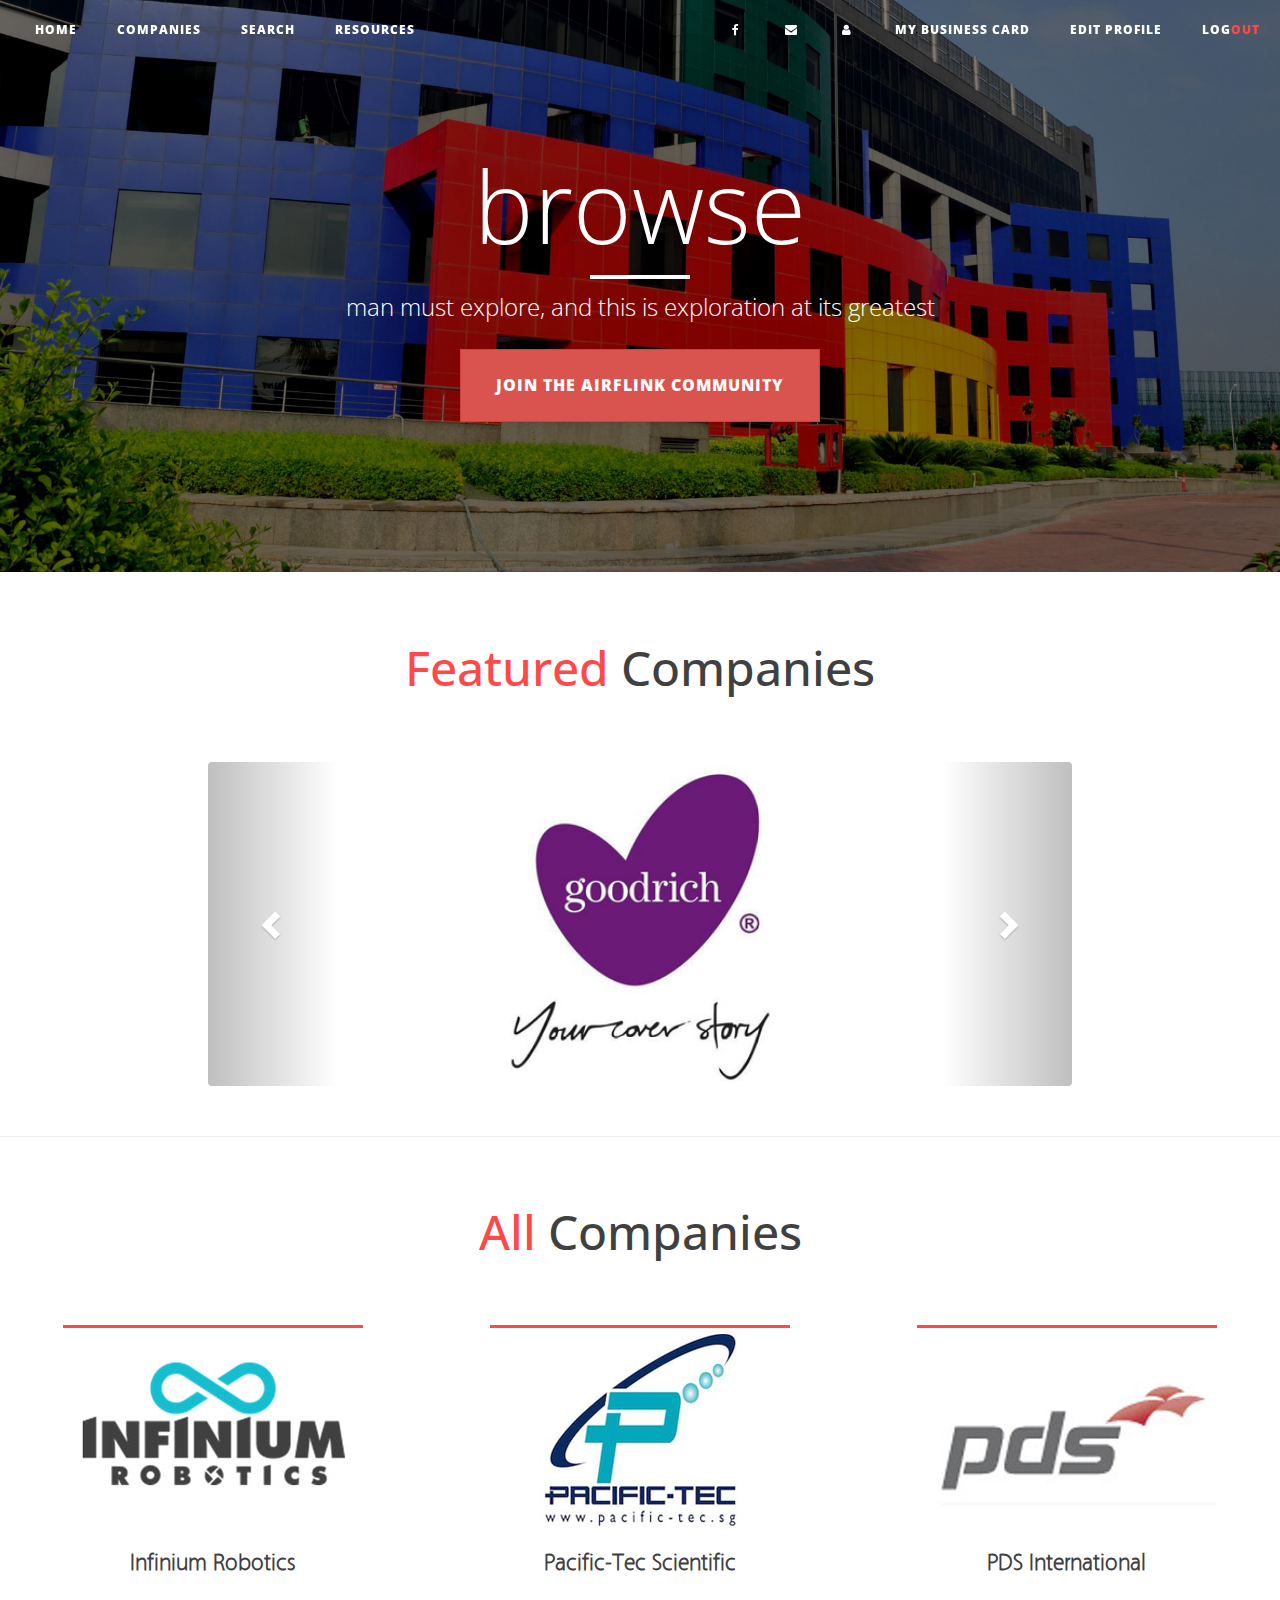
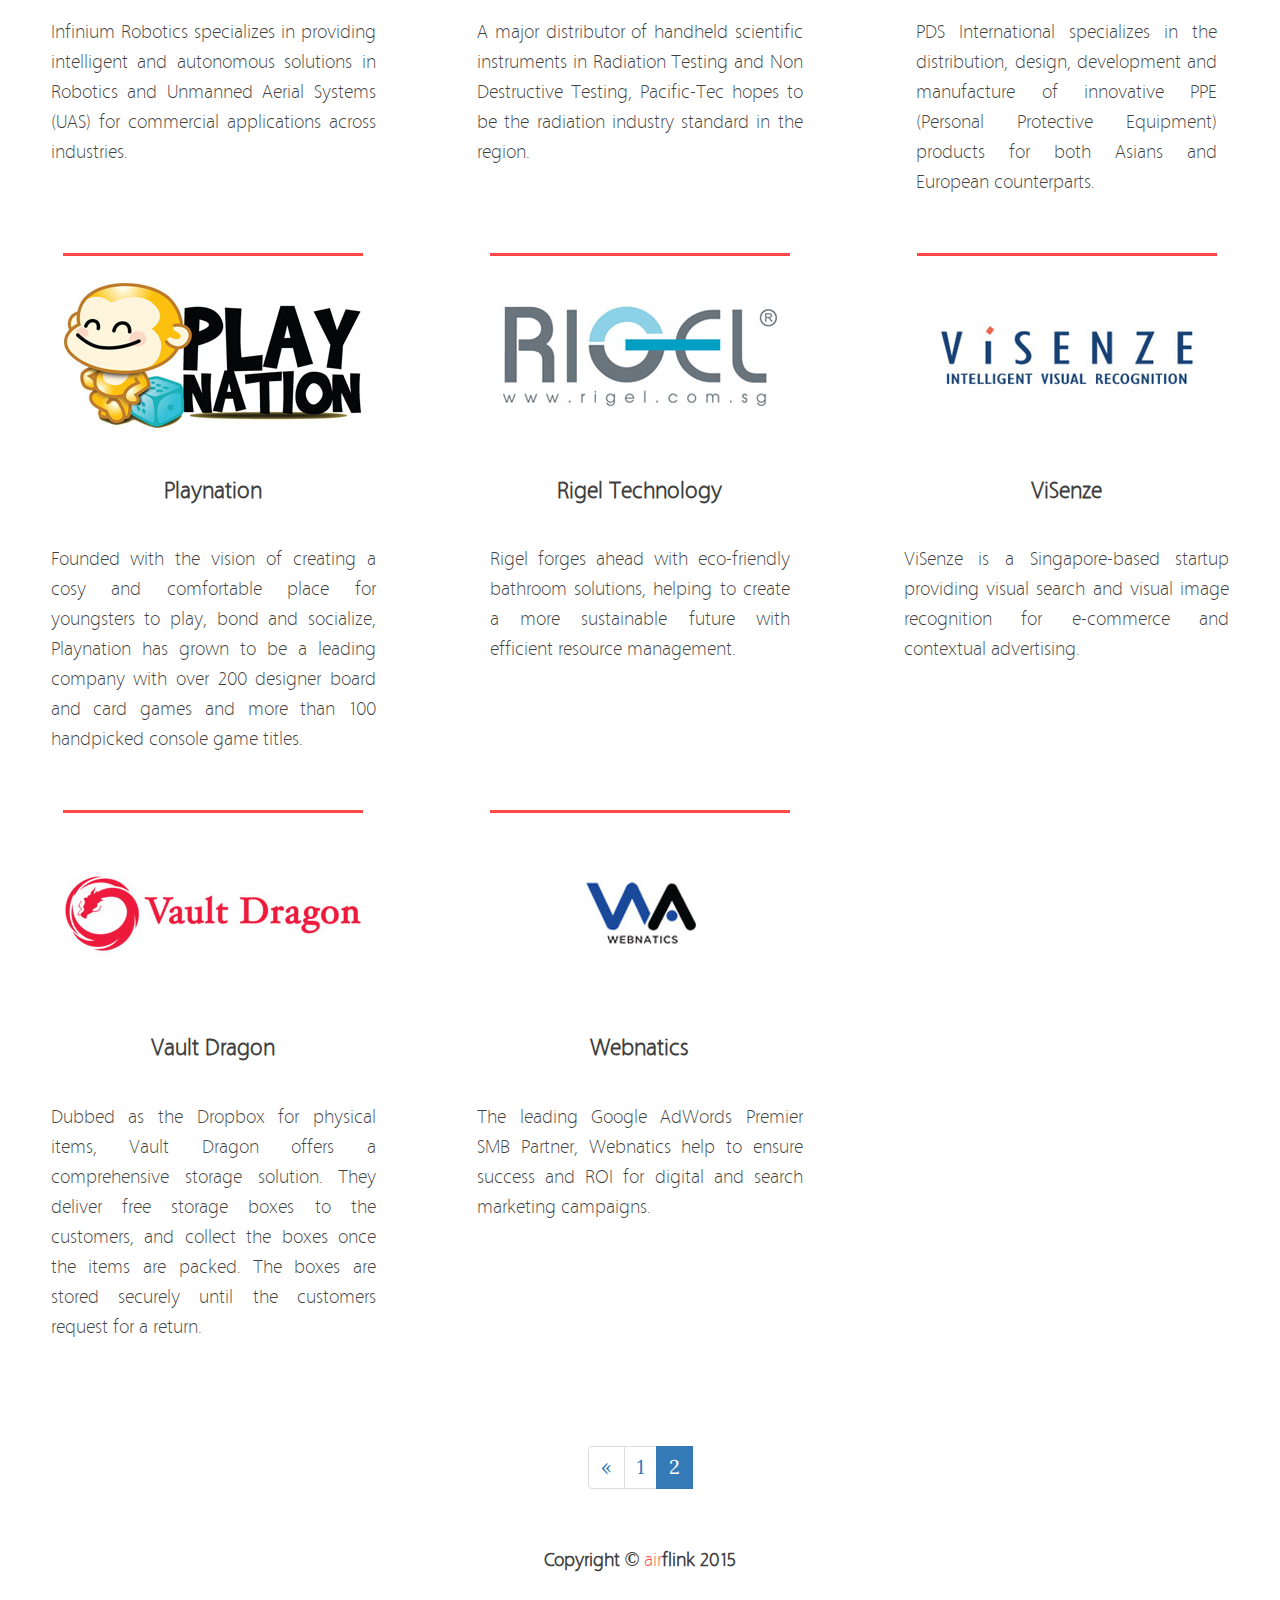
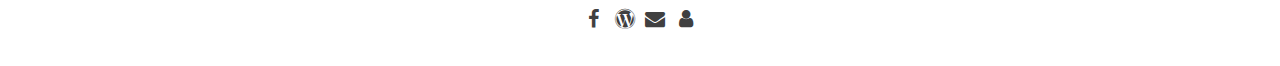
<file: companies2.html>
<!DOCTYPE html>
<html lang="en">

<head>
    <script src="http://www.parsecdn.com/js/parse-1.6.0.min.js"></script>
    <meta charset="utf-8">
    <meta http-equiv="X-UA-Compatible" content="IE=edge">
    <meta name="viewport" content="width=device-width, initial-scale=1">
    <meta name="description" content="">
    <meta name="author" content="">

        <style>
        @font-face {
                font-family: 'Vegur';
                src: url('fonts/vegur-webfont.eot');
                src: url('fonts/vegur-webfont.eot?#iefix') format('embedded-opentype'),
                     url('fonts/vegur-webfont.woff2') format('woff2'),
                     url('fonts/vegur-webfont.woff') format('woff'),
                     url('fonts/vegur-webfont.ttf') format('truetype'),
                     url('fonts/vegur-webfont.svg#vegurextralight') format('svg');
                font-weight: normal;
                font-style: normal;

            }
        </style>

    <title>Browse Companies | Airflink</title>

    <link rel="shortcut icon" href="img/faviconred.ico"/>

    <!-- Bootstrap Core CSS -->
    <link href="css/bootstrap.css" rel="stylesheet">

    <!-- Custom CSS -->
    <link href="css/clean-blog.css" rel="stylesheet">
    <link href="css/shop-homepage.css" rel="stylesheet">
    <link href="css/3-col-portfolio.css" rel="stylesheet">
    <link href="css/searchbar.css" rel="stylesheet">

    <!-- Custom Fonts -->
    <link href="http://maxcdn.bootstrapcdn.com/font-awesome/4.1.0/css/font-awesome.min.css" rel="stylesheet" type="text/css">
    <link href='http://fonts.googleapis.com/css?family=Lora:400,700,400italic,700italic' rel='stylesheet' type='text/css'>
    <link href='http://fonts.googleapis.com/css?family=Open+Sans:300italic,400italic,600italic,700italic,800italic,400,300,600,700,800' rel='stylesheet' type='text/css'>

    <!-- HTML5 Shim and Respond.js IE8 support of HTML5 elements and media queries -->
    <!-- WARNING: Respond.js doesn't work if you view the page via file:// -->
    <!--[if lt IE 9]>
        <script src="https://oss.maxcdn.com/libs/html5shiv/3.7.0/html5shiv.js"></script>
        <script src="https://oss.maxcdn.com/libs/respond.js/1.4.2/respond.min.js"></script>
    <![endif]-->

</head>

<body>

    <!-- Navigation -->
    <nav class="navbar navbar-default navbar-custom navbar-fixed-top">
        <div class="container-fluid">
            <!-- Brand and toggle get grouped for better mobile display -->
            <div class="navbar-header page-scroll">
                <button type="button" class="navbar-toggle" data-toggle="collapse" data-target="#bs-example-navbar-collapse-1">
                    <span class="sr-only">Toggle navigation</span>
                    <span class="icon-bar"></span>
                    <span class="icon-bar"></span>
                    <span class="icon-bar"></span>
                </button>
                <!--<a class="navbar-brand" href="index.html">Start Bootstrap</a>-->
            </div>

            <!-- Collect the nav links, forms, and other content for toggling -->
            <div class="collapse navbar-collapse" id="bs-example-navbar-collapse-1">
                <ul class="nav navbar-nav navbar-left">
                    <li>
                        <a href="index.html">Home</a>
                    </li>
                    <li>
                        <a href="companies.html">companies</span></a>
                    </li>
                    <li>
                        <a href="usersearch.html">Search</a>
                    </li>
                    <li>
                        <a href="https://airflink.wordpress.com/" target="_blank">Resources</a>
                    </li>
                </ul>

                 <ul class="nav navbar-nav navbar-right">
                   <li>
                       <a href="https://www.facebook.com/airflink?ref=hl" target="_blank"><i class="fa fa-facebook fa-fw"></i></a>
                   </li>
                   <li>
                       <a href="mailto:admin@airflink.com"><i class="fa fa-envelope fa-fw"></i></a>
                   </li>
                   <li>
                       <a href="about.html"><i class="fa fa-user fa-fw"></i></a>
                   </li>
                   <li>
                     <!--//attempted popover-->
                     <!--<button id="popoverData" class="btn" href="#" rel="popover" data-placement="bottom"
                        data-original-title="My Biz card" data-trigger="hover">View Your Biz Card <img id="profileImg"></img></button>-->
                    <a href="" data-toggle="modal" data-target="#bizcard" id="viewBizCard">My Business Card</a>
                   </li>
                   <li>
                     <!-- <a href="" data-toggle="modal" data-target="#login" id="logIn">Log<span style="color:#ff4848">in</span></a> -->
                   </li>
                   <li>
                     <a href="usereditprofile.html" id="editProfile">Edit Profile</a>
                   </li>
                   <li>
                     <a href="" id="logOut">Log<span style="color:#ff4848";>out</span></a>
                   </li>
                    <!-- <li>
                    <button type="button" id="companylink" class="btn btn-danger btn-sm" style="text-align:center; font-size: 12px;">
                            <a href="company_companies2.html">Are you a Company? Click Here!</a>
                    </button>
                    </li> -->
                </ul>

            </div>
            <!-- /.navbar-collapse -->
        </div>
        <!-- /.container -->
    </nav>

    <!-- Page Header -->
    <!-- Set your background image for this header on the line below. -->
    <header class="intro-header" style="background-image: url('img/companies.jpg')">
        <div class="container" style="text-align: center;">
            <div class="row">
                <div class="col-lg-8 col-lg-offset-2 col-md-10 col-md-offset-1">
                    <div class="site-heading">
                        <h1 style= "font-weight:300; font-size: 100px;"><span style="color:#ff4848";></span>browse</h1>
                        <hr class="small">
                        <span class="subheading">man must explore, and this is exploration
                        at its greatest</span>
                        <br>

<!--searchbar-->

<!--searchbar end-->
                        <div class="row">
                            <div class="col-lg-12 col-md-12 col-sm-12" style="text-align:center;">
                            <input type="button" data-toggle="modal" data-target="#registration" style="text-align:center;" value="Join the AirFlink Community"
                                   class="btn btn-danger btn-lg" id="signUp">
                            </div>
                        </div>
                    </div>
                </div>
            </div>
        </div>
    </header>

    <!-- Post Content -->
        <div class="row">
        <h1 style= "font-weight: 500; font-size: 48px;text-align: center;"><span style= "color:#ff4848;">Featured</span> Companies</h1>
        <br>
        <br>
            <div class="row carousel-holder">
                    <div class="col-md-2">
                    </div>
                    <div class="col-md-8">
                        <div id="carousel-example-generic" class="carousel slide" data-ride="carousel">
                            <ol class="carousel-indicators">
                                <li data-target="#carousel-example-generic" data-slide-to="0" class="active"></li>
                                <li data-target="#carousel-example-generic" data-slide-to="1"></li>
                                <li data-target="#carousel-example-generic" data-slide-to="2"></li>
                            </ol>
                            <div class="carousel-inner">
                              <div class="item active">
                                  <img class="slide-image" src="img/temp/goodrichlogo.jpg" alt="">
                              </div>
                                <div class="item">
                                    <img class="slide-image" src="img/temp/smsdomelogo.png" alt="">
                                </div>
                                <div class="item">
                                    <img class="slide-image" src="img/temp/cklogo.jpg" alt="">
                                </div>
                            </div>
                            <a class="left carousel-control" href="#carousel-example-generic" data-slide="prev">
                                <span class="glyphicon glyphicon-chevron-left"></span>
                            </a>
                            <a class="right carousel-control" href="#carousel-example-generic" data-slide="next">
                                <span class="glyphicon glyphicon-chevron-right"></span>
                            </a>
                        </div>
                    </div>
                    <div class="col-md-2">
                    </div>
            </div>
        </div>
        <hr>

        <br>
        <h1 style= "font-weight: 500; font-size: 48px;text-align: center;"><span style= "color:#ff4848;">All</span> Companies</h1>
        <br>
        <br>

        <!-- Companies Row -->

        <div class="row" style= "font-family: 'Vegur'; text-align: center; margin-left: auto; margin-right: auto;">
          <div class="col-md-4 portfolio-item">
                  <img style="border-top: solid; border-top-color: #ff4848;" src="img/temp/infiniumrobotics.jpg"></img>

                  <!--<iframe style="border-top: solid; border-top-color: #ff4848;" width="300" height="200" src="https://www.youtube.com/embed/uSP8Vc16EOk" frameborder="0" allowfullscreen></iframe>-->
              <h3>
                  <a onmouseover="" data-toggle="modal" data-target="#infinium" style= "cursor: pointer; font-family: 'Vegur'; text-align: center;">Infinium Robotics</a>
              </h3>
              <div class="row" style = "font-family: Vegur;">
                  <div class="col-lg-10 col-lg-offset-1  col-md-10 col-md-offset-1 col-sm-10 col-sm-offset-1 col-xs-10 col-xs-offset-1 text-justify">
                      <p>Infinium Robotics specializes in providing intelligent and autonomous solutions in Robotics and Unmanned Aerial Systems (UAS)
                      for commercial applications across industries.
                      </p>
                  </div>
              </div>
          </div>
          <div class="col-md-4 portfolio-item">
                  <img style="border-top: solid; border-top-color: #ff4848;" src="img/temp/pacifictec.jpg"></img>

                  <!--<iframe style="border-top: solid; border-top-color: #ff4848;" width="300" height="200" src="https://www.youtube.com/embed/uSP8Vc16EOk" frameborder="0" allowfullscreen></iframe>-->
              <h3>
                  <a onmouseover="" data-toggle="modal" data-target="#pacifictec" style= "cursor: pointer; font-family: 'Vegur'; text-align: center;">Pacific-Tec Scientific</a>
              </h3>
              <div class="row" style = "font-family: Vegur;">
                  <div class="col-lg-10 col-lg-offset-1  col-md-10 col-md-offset-1 col-sm-10 col-sm-offset-1 col-xs-10 col-xs-offset-1 text-justify">
                      <p>A major distributor of handheld scientific instruments in Radiation Testing and Non Destructive Testing, Pacific-Tec
                      hopes to be the radiation industry standard in the region.
                      </p>
                  </div>
              </div>
          </div>
            <div class="col-md-4 portfolio-item">
                      <img style="border-top: solid; border-top-color: #ff4848;" src="img/temp/pds.jpg"></img>

                    <!--<iframe style="border-top: solid; border-top-color: #ff4848;" width="300" height="200" src="https://www.youtube.com/embed/uSP8Vc16EOk" frameborder="0" allowfullscreen></iframe>-->
                <h3>
                    <a onmouseover="" data-toggle="modal" data-target="#pds" style= "cursor: pointer; font-family: 'Vegur'; text-align: center;">PDS International</a>
                </h3>
                    <div class="col-lg-10 col-lg-offset-1  col-md-10 col-md-offset-1 col-sm-10 col-sm-offset-1 col-xs-10 col-xs-offset-1 text-justify">
                        <p>PDS International specializes in the distribution, design, development and manufacture of innovative PPE (Personal Protective Equipment)
                        products for both Asians and European counterparts.
                        </p>
                    </div>
            </div>
        </div>

        <!-- /.row -->

         <!-- Companies Row -->

        <div class="row" style= "font-family: 'Vegur'; text-align: center; margin-left: auto; margin-right: auto;">
          <div class="col-md-4 portfolio-item">
                   <img style="border-top: solid; border-top-color: #ff4848;" src="img/temp/playnation.jpg"></img>

                  <!--<iframe style="border-top: solid; border-top-color: #ff4848;" width="300" height="200" src="https://www.youtube.com/embed/uSP8Vc16EOk" frameborder="0" allowfullscreen></iframe>-->
              <h3>
                  <a onmouseover="" data-toggle="modal" data-target="#playnation" style= "cursor: pointer; font-family: 'Vegur'; text-align: center;">Playnation</a>
              </h3>
              <div class="row" style = "font-family: Vegur;">
                  <div class="col-lg-10 col-lg-offset-1  col-md-10 col-md-offset-1 col-sm-10 col-sm-offset-1 col-xs-10 col-xs-offset-1 text-justify">
                      <p>Founded with the vision of creating a cosy and comfortable place for youngsters to play, bond and socialize, Playnation has grown to be a
                      leading company with over 200 designer board and card games and more than 100 handpicked console game titles.
                      </p>
                  </div>
              </div>
          </div>
          <div class="col-md-4 portfolio-item">
                   <img style="border-top: solid; border-top-color: #ff4848;" src="img/temp/rigel.jpg"></img>

                  <!--<iframe style="border-top: solid; border-top-color: #ff4848;" width="300" height="200" src="https://www.youtube.com/embed/uSP8Vc16EOk" frameborder="0" allowfullscreen></iframe>-->
              <h3>
                  <a onmouseover="" data-toggle="modal" data-target="#rigel" style= "cursor: pointer; font-family: 'Vegur'; text-align: center;">Rigel Technology</a>
              </h3>
                  <div class="col-lg-10 col-lg-offset-1  col-md-10 col-md-offset-1 col-sm-10 col-sm-offset-1 col-xs-10 col-xs-offset-1 text-justify">
                      <p>Rigel forges ahead with eco-friendly bathroom solutions, helping to create a more sustainable future with
                      efficient resource management.
                      </p>
                  </div>
          </div>
          <div class="col-md-4 portfolio-item">
                   <img style="border-top: solid; border-top-color: #ff4848;" src="img/temp/visenze.jpg"></img>

                  <!--<iframe style="border-top: solid; border-top-color: #ff4848;" width="300" height="200" src="https://www.youtube.com/embed/uSP8Vc16EOk" frameborder="0" allowfullscreen></iframe>-->
              <h3>
                  <a onmouseover="" data-toggle="modal" data-target="#visenze" style= "cursor: pointer; font-family: 'Vegur'; text-align: center;">ViSenze</a>
              </h3>
              <div class="row" style = "font-family: Vegur;">
                  <div class="col-lg-10 col-lg-offset-1  col-md-10 col-md-offset-1 col-sm-10 col-sm-offset-1 col-xs-10 col-xs-offset-1 text-justify">
                      <p>ViSenze is a Singapore-based startup providing visual search and visual image recognition for
                      e-commerce and contextual advertising.
                      </p>
                  </div>
              </div>
          </div>
          </div>
        <!-- /.row -->
      <div class="row" style= "font-family: 'Vegur'; text-align: center; margin-left: auto; margin-right: auto;">
        <div class="col-md-4 portfolio-item">
                <img style="border-top: solid; border-top-color: #ff4848;" src="img/temp/vaultdragon.jpg"></img>

                <!--<iframe style="border-top: solid; border-top-color: #ff4848;" width="300" height="200" src="https://www.youtube.com/embed/uSP8Vc16EOk" frameborder="0" allowfullscreen></iframe>-->
            <h3>
                <a onmouseover="" data-toggle="modal" data-target="#vault" style= "cursor: pointer; font-family: 'Vegur'; text-align: center;">Vault Dragon</a>
            </h3>
            <div class="row" style = "font-family: Vegur;">
                <div class="col-lg-10 col-lg-offset-1  col-md-10 col-md-offset-1 col-sm-10 col-sm-offset-1 col-xs-10 col-xs-offset-1 text-justify">
                    <p>Dubbed as the Dropbox for physical items, Vault Dragon offers a comprehensive storage solution.
                    They deliver free storage boxes to the customers, and collect the boxes once the items are packed.
                    The boxes are stored securely until the customers request for a return.
                    </p>
                </div>
            </div>
        </div>
        <div class="col-md-4 portfolio-item">
            <img style="border-top: solid; border-top-color: #ff4848;" src="img/temp/webnatics.jpg"></img>

                <!--<iframe style="border-top: solid; border-top-color: #ff4848;" width="300" height="200" src="https://www.youtube.com/embed/uSP8Vc16EOk" frameborder="0" allowfullscreen></iframe>-->
            <h3>
                <a onmouseover="" data-toggle="modal" data-target="#webnatics" style= "cursor: pointer; font-family: 'Vegur'; text-align: center;">Webnatics</a>
            </h3>
            <div class="row" style = "font-family: Vegur;">
                <div class="col-lg-10 col-lg-offset-1  col-md-10 col-md-offset-1 col-sm-10 col-sm-offset-1 col-xs-10 col-xs-offset-1 text-justify">
                    <p>The leading Google AdWords Premier SMB Partner, Webnatics help to ensure success and ROI for
                    digital and search marketing campaigns.
                    </p>
                </div>
            </div>
        </div>
      </div>
        <br>

        <div class="row text-center">
            <div class="col-lg-12">
                <ul class="pagination">
                    <li>
                        <a href="companies.html">&laquo;</a>
                    </li>
                    <li>
                        <a href="companies.html">1</a>
                    </li>
                   <li class="active">
                        <a href="companies2.html">2</a>
                    </li>
                    <li>
<!--                         <a href="#">3</a>
                    </li>
                    <li>
                        <a href="#">4</a>
                    </li>
                    <li>
                        <a href="#">5</a>
                    </li>-->
                </ul>
            </div>
        </div>


        <!-- Modal Registration-->
                <div class="modal fade" id="registration" tabindex="-1" role="dialog" aria-labelledby="myModalLabel">
                    <div class="modal-dialog" role="document">
                      <div class="modal-content">
                      <div class="modal-header">
                          <button type="button" class="close" data-dismiss="modal" aria-label="Close"><span aria-hidden="true">&times;</span></button>
                          <h3 class="modal-title" id="myModalLabel" style= "font-family: 'Vegur'; color: #000; text-align: left;">Register
        <!--                    <button type="button" class="btn btn-default" aria-label="Left Align" id="prev">
                                 <span class="glyphicon glyphicon-menu-left" aria-hidden="true"></span>
                            </button>
                            <button type="button" class="btn btn-default" aria-label="Left Align" id="next">
                                 <span class="glyphicon glyphicon-menu-right" aria-hidden="true"></span>
                            </button>-->
                          </h3>
                      </div>
                      <div class="modal-body">
                          <!-- Modal Registration form - START -->
                      <div class="container" style= "font-family: 'Vegur'; color: #000;">
                      <div class="row">
                          <form role="form">
                              <div class="col-lg-6 col-md-6 col-sm-6">
                                  <div class="form-group" id="fname">
                                      <label for="InputFName">Full Name</label>
                                      <div class="input-group">
                                          <input style="width:100%" type="text" class="form-control" name="inputFullName" id="inputFullName" placeholder="Enter Your Full Name" required>
                                          <span class="input-group-addon"><span class="glyphicon glyphicon-asterisk"></span></span>
                                      </div>
                                  </div>

                                  <div class="form-group">
                                      <label for="InputPassword">Email Address (Username)</label>
                                      <div class="input-group">
                                          <input type="email" class="form-control" id="inputUsername" name="inputUsername" placeholder="Enter Your Email Address (Username)" required>
                                          <span class="input-group-addon"><span class="glyphicon glyphicon-asterisk"></span></span>
                                      </div>
                                  </div>

                                  <div class="form-group">
                                      <label for="InputPassword">Password</label>
                                      <div class="input-group">
                                          <input type="password" class="form-control" id="inputPassword" name="inputPassword" placeholder="Enter Your Password" required>
                                          <span class="input-group-addon"><span class="glyphicon glyphicon-asterisk"></span></span>
                                      </div>
                                  </div>

                                    <div class="form-group">
                                      <label for="InputCPassword">Confirm Password</label>
                                      <div class="input-group">
                                          <input type="password" class="form-control" id="inputCPassword" name="inputCPassword" placeholder="Confirm Your Password" required>
                                          <span class="input-group-addon"><span class="glyphicon glyphicon-asterisk"></span></span>
                                      </div>
                                    </div>

                                   <div class="form-group">
                                      <label for="InputAge">Age</label>
                                      <div class="input-group">
                                          <input type="text" class="form-control" name="InputAge" id="inputAge" placeholder="Enter Your Age" required>
                                          <span class="input-group-addon"><span class="glyphicon glyphicon-asterisk"></span></span>
                                      </div>
                                  </div>

                                    <div class="form-group">
                                      <label for="InputGender">Gender</label>
                                      <div class="input-group">
                                          <input type="text" class="form-control" name="InputGender" id="inputGender" placeholder="Enter Your Gender" required>
                                          <span class="input-group-addon"><span class="glyphicon glyphicon-asterisk"></span></span>
                                      </div>
                                  </div>

                                     <div class="form-group">
                                      <label for="InputNationality">Nationality</label>
                                      <div class="input-group">
                                          <input type="text" class="form-control" name="InputNationality" id="inputNationality" placeholder="Enter Your Nationality" required>
                                          <span class="input-group-addon"><span class="glyphicon glyphicon-asterisk"></span></span>
                                      </div>
                                  </div>

                                  <div class="form-group">
                                      <label for="InputContact">Contact Number</label>
                                      <div class="input-group">
                                          <input type="text" class="form-control" name="InputContact" id="inputContact" placeholder="Enter Your Contact Number" required>
                                          <span class="input-group-addon"><span class="glyphicon glyphicon-asterisk"></span></span>
                                      </div>
                                  </div>

                                   <div class="form-group">
                                      <label for="InputEducation">Highest Qualification</label>
                                      <div class="input-group">
                                          <input type="text" class="form-control" name="InputEducation" id="inputEducation" placeholder="Enter Your Degree/Education" required>
                                          <span class="input-group-addon"><span class="glyphicon glyphicon-asterisk"></span></span>
                                      </div>
                                  </div>

                                   <div class="form-group">
                                      <label for="InputSkills">Skills</label>
                                      <div class="input-group">
                                          <input type="text" class="form-control" name="InputSkills" id="inputSkills" placeholder="e.g. Productivity Tools, Coding, etc" required>
                                          <span class="input-group-addon"><span class="glyphicon glyphicon-asterisk"></span></span>
                                      </div>
                                  </div>

                                    <div class="form-group">
                                      <label for="InputObj">Objective Statement</label>
                                      <div class="input-group">
                                          <input type="text" class="form-control" name="InputObj" id="inputObj" placeholder="e.g. Sociable, Passionate, Ambitious" required>
                                          <span class="input-group-addon"><span class="glyphicon glyphicon-asterisk"></span></span>
                                      </div>
                                  </div>
                                  <label>Submit a profile photo here: (Optional)</label>
                                  <input type="file" id="profilePhotoFileUpload">
                                  <br>
                                  <label>Submit your resume here: (Optional)</label>
                                  <input type="file" id="profileResumeUpload">

                                <p><input type="checkbox" required="true"> I agree to the Terms & Conditions stated in Airflink's <a href="docs/pdpa.pdf" target="_blank">Personal Data Protection Act.</a></p>

                                  <div class="modal-footer">
                                  <button type="button" class="btn btn-default" data-dismiss="modal" id="closeForm">Close</button>
                                  <input type="submit" name="submit" id="submitForm" value="Sign Up" class="btn btn-danger">
                                  </div>
                              </div>
                          </form>
                      </div>
                  <br>
                  </div>
                  <!-- Modal Registration form - END -->
                          </div>
                      </div>
                    </div>
                  </div>


        <!-- Modal Login-->
                <div class="modal fade" id="login" tabindex="-1" role="dialog" aria-labelledby="myModalLabel">
                    <div class="modal-dialog" role="document">
                      <div class="modal-content">
                      <div class="modal-header">
                          <button type="button" class="close" data-dismiss="modal" aria-label="Close" id="closeLogin"><span aria-hidden="true">&times;</span></button>
                          <h3 class="modal-title" id="myModalLabel" style= "font-family: 'Vegur'; color: #000; text-align: left;">Login</h3>
                      </div>
                      <div class="modal-body">
                          <!-- Modal Registration form - START -->
                      <div class="container" style= "font-family: 'Vegur'; color: #000;">
                      <div class="row">
                          <form role="form">
                              <div class="col-lg-6 col-md-6 col-sm-6">
                                  <div class="form-group">
                                      <label for="loginUsername">Email Address</label>
                                      <div class="input-group">
                                          <input style="width:100%" type="email" class="form-control" name="InputName" id="loginUsername" placeholder="Enter Your Email Address" required>
                                          <span class="input-group-addon"><span class="glyphicon glyphicon-asterisk"></span></span>
                                      </div>
                                  </div>

                                  <div class="form-group">
                                      <label for="loginPassword">Password</label>
                                      <div class="input-group">
                                          <input type="password" class="form-control" id="loginPassword" name="InputPassword" placeholder="Enter Your Password" required>
                                          <span class="input-group-addon"><span class="glyphicon glyphicon-asterisk"></span></span>
                                      </div>
                                  </div>
                                  <a href="" data-toggle="modal" data-target="#forgot" id="forgotButton" style="font-size:14px;">Forgot your password?</a>
                                  <div class="modal-footer">
                                  <button type="button" class="btn btn-default" data-dismiss="modal" id="closeForm2">Close</button>
                                  <input type="submit" name="submit" id="submitLogin" value="Login" class="btn btn-danger">
                                  </div>
                              </div>
                          </form>
                      </div>
                  <br>
                  </div>
                  <!-- Modal Login form - END -->
                          </div>
                      </div>
                    </div>
                  </div>

                  <div class="modal fade" id="forgot" tabindex="-1" role="dialog" aria-labelledby="forgotPasswordModal">
                      <div class="modal-dialog" role="document">
                        <div class="modal-content">
                        <div class="modal-header">
                            <button type="button" class="close" data-dismiss="modal" id="forgotClose" aria-label="Close"><span aria-hidden="true">&times;</span></button>
                            <h3 class="modal-title" id="myModalLabel" style= "font-family: 'Vegur'; color: #000; text-align: left;">Reset password</h3>
                        </div>
                        <div class="modal-body" style="font-family:'Vegur';">
                          <label>Enter your email address to reset your password:</label>
                          <div class="form-group">
                              <input type="email" class="form-control inputdefault" name="InputName" id="forgotEmail" placeholder="Enter Your Email Address" required>
                              <br>
                              <div style="text-align:center;">
                                <input type="submit" name="submit" id="submitForgot" value="Reset Password" class="btn btn-danger">
                              </div>
                          </div>
                        </div>
                      </div>
                    </div>
                  </div>

        <!-- Modal Biz Card-->
                <div class="modal fade" id="bizcard" tabindex="-1" role="dialog" aria-labelledby="myModalLabel">
                    <div class="modal-dialog" role="document">
                      <div class="modal-content">
                      <div class="modal-header">
                          <button type="button" class="close" data-dismiss="modal" aria-label="Close"><span aria-hidden="true">&times;</span></button>
                          <h3 class="modal-title" id="profileFullName" style= "font-family: 'Vegur'; color: #000; text-align: left;"></h3>
                      </div>
                      <div class="modal-body">
                          <!-- Modal Registration form - START -->
                      <div class="container" style= "font-family: 'Vegur'; color: #000;">
                      <div class="row">
                          <form role="form">
                              <div class="col-lg-6 col-md-6 col-sm-6">

                                  <!--biz card content-->
                                  <img style="float: right; width: 150px; border-radius: 1px; border: solid;" id="profileImg">
                                  <!--<div id="profileFullName"></div>-->
                                  <div>Objective Statement</div>
                                  <label id="profileObj"></label>
                                  <div>Skills</div>
                                  <label id="profileSkills"></label>
                                  <div>Education</div>
                                  <label id="profileEducation"></label>
                                  <div>Email</div>
                                  <label id="profileEmail"></label>
                                  <div>Contact Number</div>
                                  <label id="profileContact"></label>
                                     <br>
                                  <div class="modal-footer">
                                    <!-- <button class="btn btn-danger" id="profileResume" style="float: right;">Click for Resume</button> -->
                                    <button type="button" class="btn btn-default" data-dismiss="modal" id="closeForm2">Close</button>
                                  </div>
                              </div>
                          </form>
                      </div>
                  <br>
                  </div>
                  <!-- Modal Login form - END -->
                          </div>
                      </div>
                    </div>
                  </div>

<!-- Modal Infinium-->
        <div class="modal fade" id="infinium" tabindex="-1" role="dialog" aria-labelledby="infiniummodal">
          <div class="modal-dialog" role="document">
            <div class="modal-content">
                <div class="modal-header">
                    <button type="button" class="close" data-dismiss="modal" aria-label="Close"><span aria-hidden="true">&times;</span></button>
                    <h3 class="modal-title" id="myModalLabel" style= "font-family: 'Vegur'; color: #000; text-align: left;">Infinium Robotics</h3>
                </div>
                <div class="modal-body">
                    <!-- Modal Company Description - START -->
                    <div class="row">
                      <div class="col-lg-6 col-md-6 col-sm-6">
                        <br>
                        <img src="img/temp/maps/infinium.jpg">
                      </div>
                        <!-- <h3 style="text-align: center; font-family: 'Vegur';">SmsDome  |  Est. 2013</h3> -->
                    <div class="col-lg-4 col-lg-offset-1 col-md-6 col-md-offset-1 col-sm-6 col-sm-offset-1" style="font-family: 'Vegur';">
                      <h3 style="font-family: 'Vegur';">Contact</h3>
                        <label>Phone:</label> - <br><br>
                        <label>Email:</label> <a href="mailto:contact@infiniumrobotics.com">contact@infiniumrobotics.com</a><br><br>
                        <label>Website:</label> <a href="http://www.infiniumrobotics.com/careers/" target="blank">http://www.infiniumrobotics.com/careers<a><br>
                    </div>
                  </div>
                </div>
                  <div style="text-align: center;">
                    <a href="mailto:contact@infiniumrobotics.com"><i class="fa fa-envelope fa-fw"></i></a>
                    <img class="btn applyvideo" data-trigger="hover" alt="applications" src="img/applyflink.jpg" id="applyinfinium">
                    <a href="https://www.facebook.com/infiniumrobotics/" target="blank"><i class="fa fa-facebook fa-fw"></i></a>
                  </div>
                </div>
              </div>
            </div>
<!-- Modal Infinium - END -->

<!-- Modal Pacific Tec-->
        <div class="modal fade" id="pacifictec" tabindex="-1" role="dialog" aria-labelledby="infiniummodal">
          <div class="modal-dialog" role="document">
            <div class="modal-content">
                <div class="modal-header">
                    <button type="button" class="close" data-dismiss="modal" aria-label="Close"><span aria-hidden="true">&times;</span></button>
                    <h3 class="modal-title" id="myModalLabel" style= "font-family: 'Vegur'; color: #000; text-align: left;">Pacific-Tec Scientific</h3>
                </div>
                <div class="modal-body">
                    <!-- Modal Company Description - START -->
                    <div class="row">
                      <div class="col-lg-6 col-md-6 col-sm-6">
                        <br>
                        <img src="img/temp/maps/pacifictec.jpg">
                      </div>
                        <!-- <h3 style="text-align: center; font-family: 'Vegur';">SmsDome  |  Est. 2013</h3> -->
                    <div class="col-lg-4 col-lg-offset-1 col-md-6 col-md-offset-1 col-sm-6 col-sm-offset-1" style="font-family: 'Vegur';">
                      <h3 style="font-family: 'Vegur';">Contact</h3>
                        <label>Phone:</label> 6342 1530<br><br>
                        <label>Email:</label> <a href="http://www.pacific-tec.sg/contact-form.php" target="blank">http://www.pacific-tec.sg/contact-form.php</a><br><br>
                        <label>Website:</label> <a href="http://www.pacific-tec.sg/" target="blank">http://www.pacific-tec.sg/<a><br>
                    </div>
                  </div>
                </div>
                  <div style="text-align: center;">
                    <a href="http://www.pacific-tec.sg/contact-form.php" target="blank"><i class="fa fa-envelope fa-fw"></i></a>
                    <img class="btn applyvideo" data-trigger="hover" alt="applications" src="img/applyflink.jpg" id="applypacifictec">
                    <a href="https://www.facebook.com/PacificTecScientificPteLtd/" target="blank"><i class="fa fa-facebook fa-fw"></i></a>
                    <br>                    <br>
                  </div>
                </div>
              </div>
            </div>
<!-- Modal Pacific Tec - END -->

<!-- Modal PDS-->
        <div class="modal fade" id="pds" tabindex="-1" role="dialog" aria-labelledby="pdsmodal">
          <div class="modal-dialog" role="document">
            <div class="modal-content">
                <div class="modal-header">
                    <button type="button" class="close" data-dismiss="modal" aria-label="Close"><span aria-hidden="true">&times;</span></button>
                    <h3 class="modal-title" id="myModalLabel" style= "font-family: 'Vegur'; color: #000; text-align: left;">PDS International</h3>
                </div>
                <div class="modal-body">
                    <!-- Modal Company Description - START -->
                    <div class="row">
                      <div class="col-lg-6 col-md-6 col-sm-6">
                        <br>
                        <img src="img/temp/maps/pds.jpg">
                      </div>
                        <!-- <h3 style="text-align: center; font-family: 'Vegur';">SmsDome  |  Est. 2013</h3> -->
                    <div class="col-lg-4 col-lg-offset-1 col-md-6 col-md-offset-1 col-sm-6 col-sm-offset-1" style="font-family: 'Vegur';">
                      <h3 style="font-family: 'Vegur';">Contact</h3>
                        <label>Phone:</label> 6776 6200<br><br>
                        <label>Email:</label> <a href="mailto:pds@safety.com.sg">pds@safety.com.sg</a><br><br>
                        <label>Website:</label> <a href="http://safety.com.sg/pds/" target="blank">http://safety.com.sg/pds/<a><br>
                    </div>
                  </div>
                </div>
                  <div style="text-align: center;">
                    <a href="mailto:pds@safety.com.sg"><i class="fa fa-envelope fa-fw"></i></a>
                    <img class="btn applyvideo" data-trigger="hover" alt="applications" src="img/applyflink.jpg" id="applypds">
                    <a href="https://www.facebook.com/Safety-pds-328441100521395/info?tab=overview" target="blank"><i class="fa fa-facebook fa-fw"></i></a>
                    <br>                    <br>
                  </div>
                </div>
              </div>
            </div>
<!-- Modal PDS - END -->

<!-- Modal Playnation-->
        <div class="modal fade" id="playnation" tabindex="-1" role="dialog" aria-labelledby="playnationmodal">
          <div class="modal-dialog" role="document">
            <div class="modal-content">
                <div class="modal-header">
                    <button type="button" class="close" data-dismiss="modal" aria-label="Close"><span aria-hidden="true">&times;</span></button>
                    <h3 class="modal-title" id="myModalLabel" style= "font-family: 'Vegur'; color: #000; text-align: left;">Playnation</h3>
                </div>
                <div class="modal-body">
                    <!-- Modal Company Description - START -->
                    <div class="row">
                      <div class="col-lg-6 col-md-6 col-sm-6">
                        <br>
                        <img src="img/temp/maps/playnation.jpg">
                      </div>
                        <!-- <h3 style="text-align: center; font-family: 'Vegur';">SmsDome  |  Est. 2013</h3> -->
                    <div class="col-lg-4 col-lg-offset-1 col-md-6 col-md-offset-1 col-sm-6 col-sm-offset-1" style="font-family: 'Vegur';">
                      <h3 style="font-family: 'Vegur';">Contact</h3>
                        <label>Phone:</label> 6336 9578<br><br>
                        <label>Email:</label> <a href="mailto:kaijun.wong@playnation.com.sg">kaijun.wong@playnation.com.sg</a><br><br>
                        <label>Website:</label> <a href="http://playnation.com.sg/" target="blank">http://playnation.com.sg<a><br>
                    </div>
                  </div>
                </div>
                  <div style="text-align: center;">
                    <a href="mailto:kaijun.wong@playnation.com.sg"><i class="fa fa-envelope fa-fw"></i></a>
                    <img class="btn applyvideo" data-trigger="hover" alt="applications" src="img/applyflink.jpg" id="applyplaynation">
                    <a href="https://www.facebook.com/playnationsg" target="blank"><i class="fa fa-facebook fa-fw"></i></a>
                    <br>                    <br>
                  </div>
                </div>
              </div>
            </div>
<!-- Modal Playnation - END -->

<!-- Modal Rigel-->
        <div class="modal fade" id="rigel" tabindex="-1" role="dialog" aria-labelledby="rigelmodal">
          <div class="modal-dialog" role="document">
            <div class="modal-content">
                <div class="modal-header">
                    <button type="button" class="close" data-dismiss="modal" aria-label="Close"><span aria-hidden="true">&times;</span></button>
                    <h3 class="modal-title" id="myModalLabel" style= "font-family: 'Vegur'; color: #000; text-align: left;">Rigel</h3>
                </div>
                <div class="modal-body">
                    <!-- Modal Company Description - START -->
                    <div class="row">
                      <div class="col-lg-6 col-md-6 col-sm-6">
                        <br>
                        <img src="img/temp/maps/rigel.jpg">
                      </div>
                        <!-- <h3 style="text-align: center; font-family: 'Vegur';">SmsDome  |  Est. 2013</h3> -->
                    <div class="col-lg-4 col-lg-offset-1 col-md-6 col-md-offset-1 col-sm-6 col-sm-offset-1" style="font-family: 'Vegur';">
                      <h3 style="font-family: 'Vegur';">Contact</h3>
                        <label>Phone:</label> 6812 6288<br><br>
                        <label>Email:</label> <a href="mailto:sales@rigel.com.sg">sales@rigel.com.sg</a><br><br>
                        <label>Website:</label> <a href="http://www.rigel.com.sg" target="blank">http://www.rigel.com.sg<a><br>
                    </div>
                  </div>
                </div>
                  <div style="text-align: center;">
                    <a href="mailto:sales@rigel.com.sg"><i class="fa fa-envelope fa-fw"></i></a>
                    <img class="btn applyvideo" data-trigger="hover" alt="applications" src="img/applyflink.jpg" id="applyrigel">
                    <a href="https://www.facebook.com/pages/Rigel-Technology-S-Pte-Ltd/109762712385648" target="blank"><i class="fa fa-facebook fa-fw"></i></a>
                    <br>                    <br>
                  </div>
                </div>
              </div>
            </div>
<!-- Modal Rigel - END -->

<!-- Modal Visenze-->
        <div class="modal fade" id="visenze" tabindex="-1" role="dialog" aria-labelledby="visenzemodal">
          <div class="modal-dialog" role="document">
            <div class="modal-content">
                <div class="modal-header">
                    <button type="button" class="close" data-dismiss="modal" aria-label="Close"><span aria-hidden="true">&times;</span></button>
                    <h3 class="modal-title" id="myModalLabel" style= "font-family: 'Vegur'; color: #000; text-align: left;">Visenze</h3>
                </div>
                <div class="modal-body">
                    <!-- Modal Company Description - START -->
                    <div class="row">
                      <div class="col-lg-6 col-md-6 col-sm-6">
                        <br>
                        <img src="img/temp/maps/visenze.jpg">
                      </div>
                        <!-- <h3 style="text-align: center; font-family: 'Vegur';">SmsDome  |  Est. 2013</h3> -->
                    <div class="col-lg-4 col-lg-offset-1 col-md-6 col-md-offset-1 col-sm-6 col-sm-offset-1" style="font-family: 'Vegur';">
                      <h3 style="font-family: 'Vegur';">Contact</h3>
                        <label>Phone:</label> - <br><br>
                        <label>Email:</label> <a href="mailto:careers@visenze.com">careers@visenze.com</a><br><br>
                        <label>Website:</label> <a href="https://www.visenze.com/" target="blank">https://www.visenze.com<a><br>
                    </div>
                  </div>
                </div>
                  <div style="text-align: center;">
                    <a href="mailto:careers@visenze.com"><i class="fa fa-envelope fa-fw"></i></a>
                    <img class="btn applyvideo" data-trigger="hover" alt="applications" src="img/applyflink.jpg" id="applyvisenze">
                    <a href="https://www.facebook.com/visenze/?fref=nf" target="blank"><i class="fa fa-facebook fa-fw"></i></a>
                    <br>                    <br>
                  </div>
                </div>
              </div>
            </div>
<!-- Modal Visenze - END -->

<!-- Modal Vault Dragon-->
        <div class="modal fade" id="vault" tabindex="-1" role="dialog" aria-labelledby="vaultmodal">
          <div class="modal-dialog" role="document">
            <div class="modal-content">
                <div class="modal-header">
                    <button type="button" class="close" data-dismiss="modal" aria-label="Close"><span aria-hidden="true">&times;</span></button>
                    <h3 class="modal-title" id="myModalLabel" style= "font-family: 'Vegur'; color: #000; text-align: left;">Vault Dragon</h3>
                </div>
                <div class="modal-body">
                    <!-- Modal Company Description - START -->
                    <div class="row">
                      <div class="col-lg-6 col-md-6 col-sm-6">
                        <br>
                        <img src="img/temp/maps/vault.jpg">
                      </div>
                        <!-- <h3 style="text-align: center; font-family: 'Vegur';">SmsDome  |  Est. 2013</h3> -->
                    <div class="col-lg-4 col-lg-offset-1 col-md-6 col-md-offset-1 col-sm-6 col-sm-offset-1" style="font-family: 'Vegur';">
                      <h3 style="font-family: 'Vegur';">Contact</h3>
                        <label>Phone:</label> 9385 9924<br><br>
                        <label>Email:</label> <a href="mailto:hello@vaultdragon.com">hello@vaultdragon.com</a><br><br>
                        <label>Website:</label> <a href="http://www.vaultdragon.com/" target="blank">http://www.vaultdragon.com<a><br>
                    </div>
                  </div>
                </div>
                  <div style="text-align: center;">
                    <a href="mailto:hello@vaultdragon.com"><i class="fa fa-envelope fa-fw"></i></a>
                    <img class="btn applyvideo" data-trigger="hover" alt="applications" src="img/applyflink.jpg" id="applyvault">
                    <a href="https://www.facebook.com/VaultDragon/" target="blank"><i class="fa fa-facebook fa-fw"></i></a>
                    <br>                    <br>
                  </div>
                </div>
              </div>
            </div>
<!-- Modal Vault Dragon - END -->

<!-- Modal Webnatics-->
        <div class="modal fade" id="webnatics" tabindex="-1" role="dialog" aria-labelledby="webnaticsmodal">
          <div class="modal-dialog" role="document">
            <div class="modal-content">
                <div class="modal-header">
                    <button type="button" class="close" data-dismiss="modal" aria-label="Close"><span aria-hidden="true">&times;</span></button>
                    <h3 class="modal-title" id="myModalLabel" style= "font-family: 'Vegur'; color: #000; text-align: left;">Webnatics</h3>
                </div>
                <div class="modal-body">
                    <!-- Modal Company Description - START -->
                    <div class="row">
                      <div class="col-lg-6 col-md-6 col-sm-6">
                        <br>
                        <img src="img/temp/maps/webnatics.jpg">
                      </div>
                        <!-- <h3 style="text-align: center; font-family: 'Vegur';">SmsDome  |  Est. 2013</h3> -->
                    <div class="col-lg-4 col-lg-offset-1 col-md-6 col-md-offset-1 col-sm-6 col-sm-offset-1" style="font-family: 'Vegur';">
                      <h3 style="font-family: 'Vegur';">Contact</h3>
                        <label>Phone:</label> 6595 4000<br><br>
                        <label>Email:</label> <a href="mailto:info@webnatics.biz">info@webnatics.biz</a><br><br>
                        <label>Website:</label> <a href="http://www.webnatics.biz/" target="blank">http://www.webnatics.biz/<a><br>
                    </div>
                  </div>
                </div>
                  <div style="text-align: center;">
                    <a href="mailto:info@webnatics.biz"><i class="fa fa-envelope fa-fw"></i></a>
                    <img class="btn applyvideo" data-trigger="hover" alt="applications" src="img/applyflink.jpg" id="applywebnatics">
                    <a href="https://www.facebook.com/Webnatics/" target="blank"><i class="fa fa-facebook fa-fw"></i></a>
                    <br>                    <br>
                  </div>
                </div>
              </div>
            </div>
<!-- Modal Webnatics - END -->

<div class="container" style= "text-align: center;">
    <!-- Footer -->
<div class="row">
    <div class="col-lg-12">
    <p style= "font-family: 'Vegur';text-align: center; font-weight: bolder;">Copyright &copy; <span style="color:#ff4848; font-weight: 400;">
    air</span>flink 2015<br><br><a href="https://www.facebook.com/airflink?ref=hl" target="_blank"><i class="fa fa-facebook fa-fw"></i></a>
    <a href="https://airflink.wordpress.com/" target="_blank"><i class="fa fa-wordpress fa-fw"></i></a>
    <a href="mailto:admin@airflink.com"><i class="fa fa-envelope fa-fw"></i></a>
    <a href="about.html"><i class="fa fa-user fa-fw"></i></a></p>
    </div>
</div>
</div>
    <!-- /.container -->

    <!-- jQuery -->
    <script src="js/jquery.min.js"></script>

    <!-- Bootstrap Core JavaScript -->
    <script src="js/bootstrap.min.js"></script>

    <!-- Custom Theme JavaScript -->
    <script src="js/clean-blog.min.js"></script>

    <!-- Parse Server JavaScript -->
    <script src="js/parse-user-companies2.js"></script>


</body>

</html>
</file>
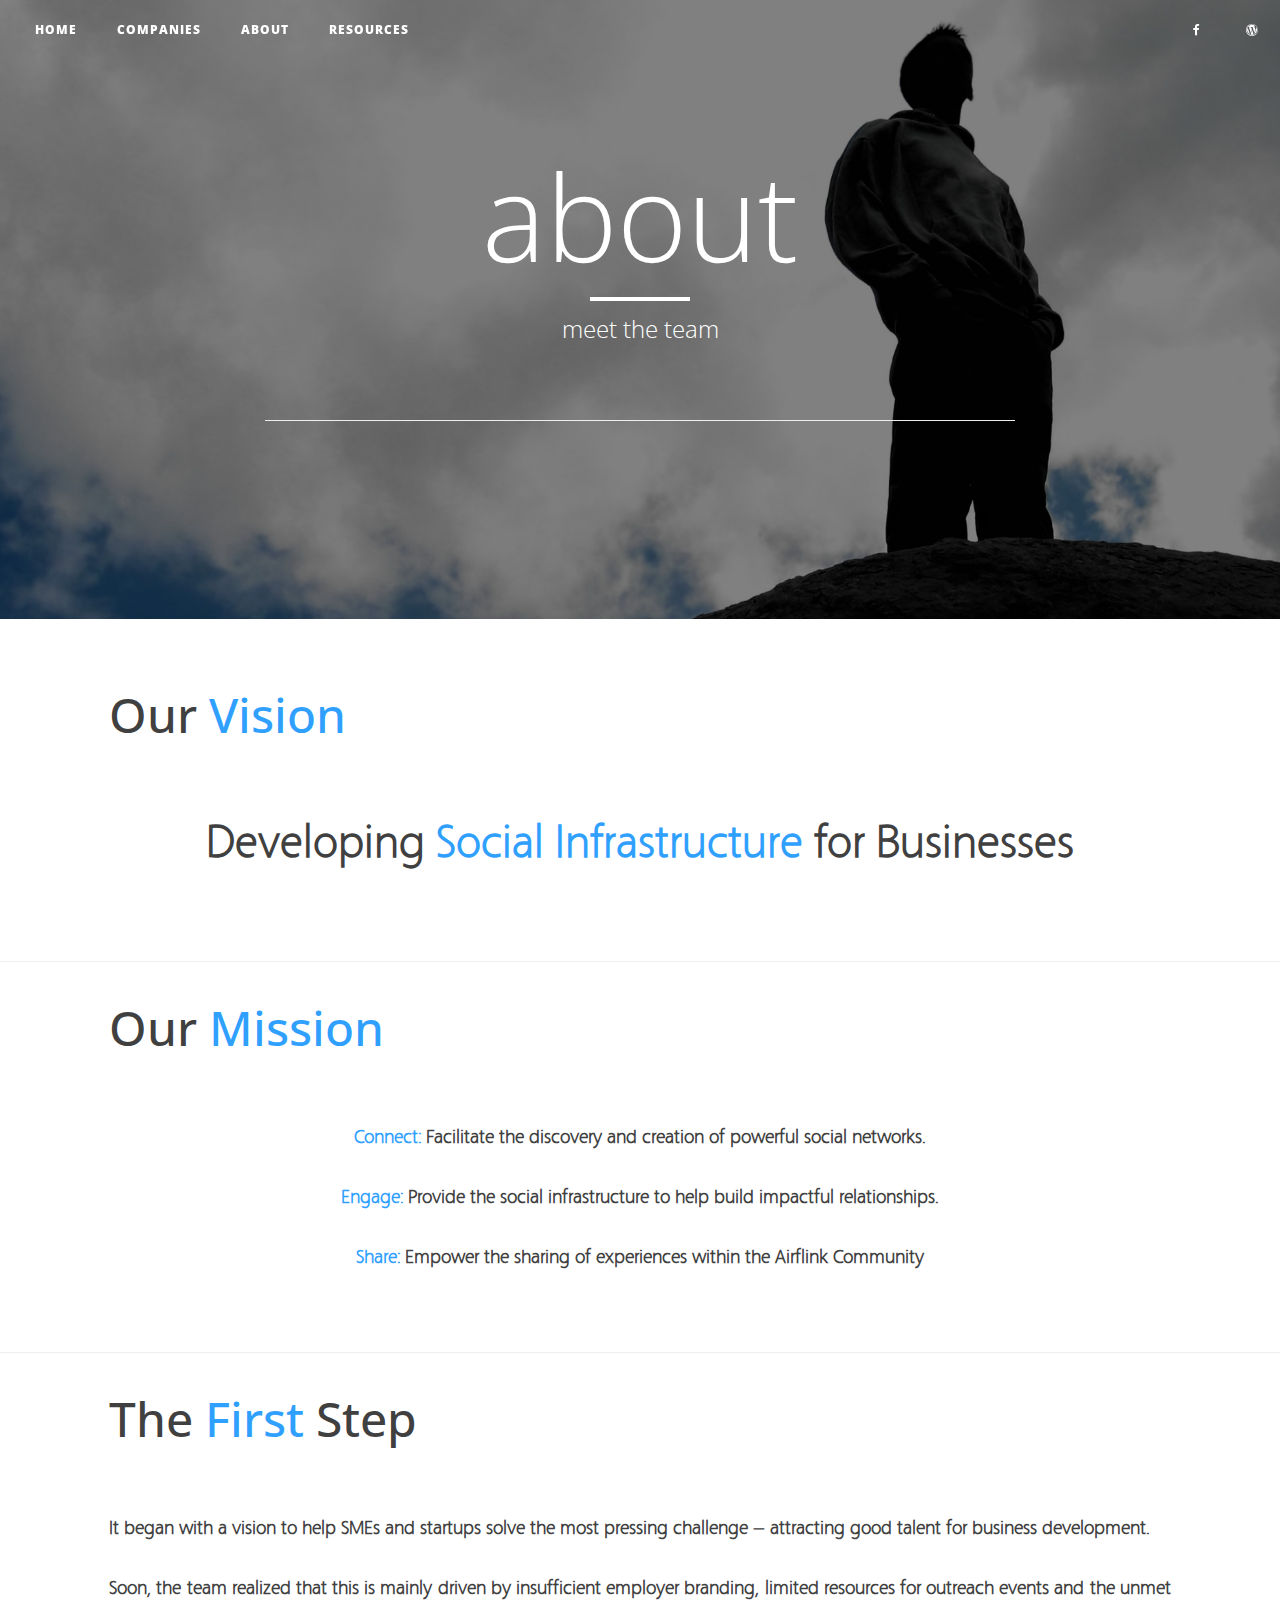
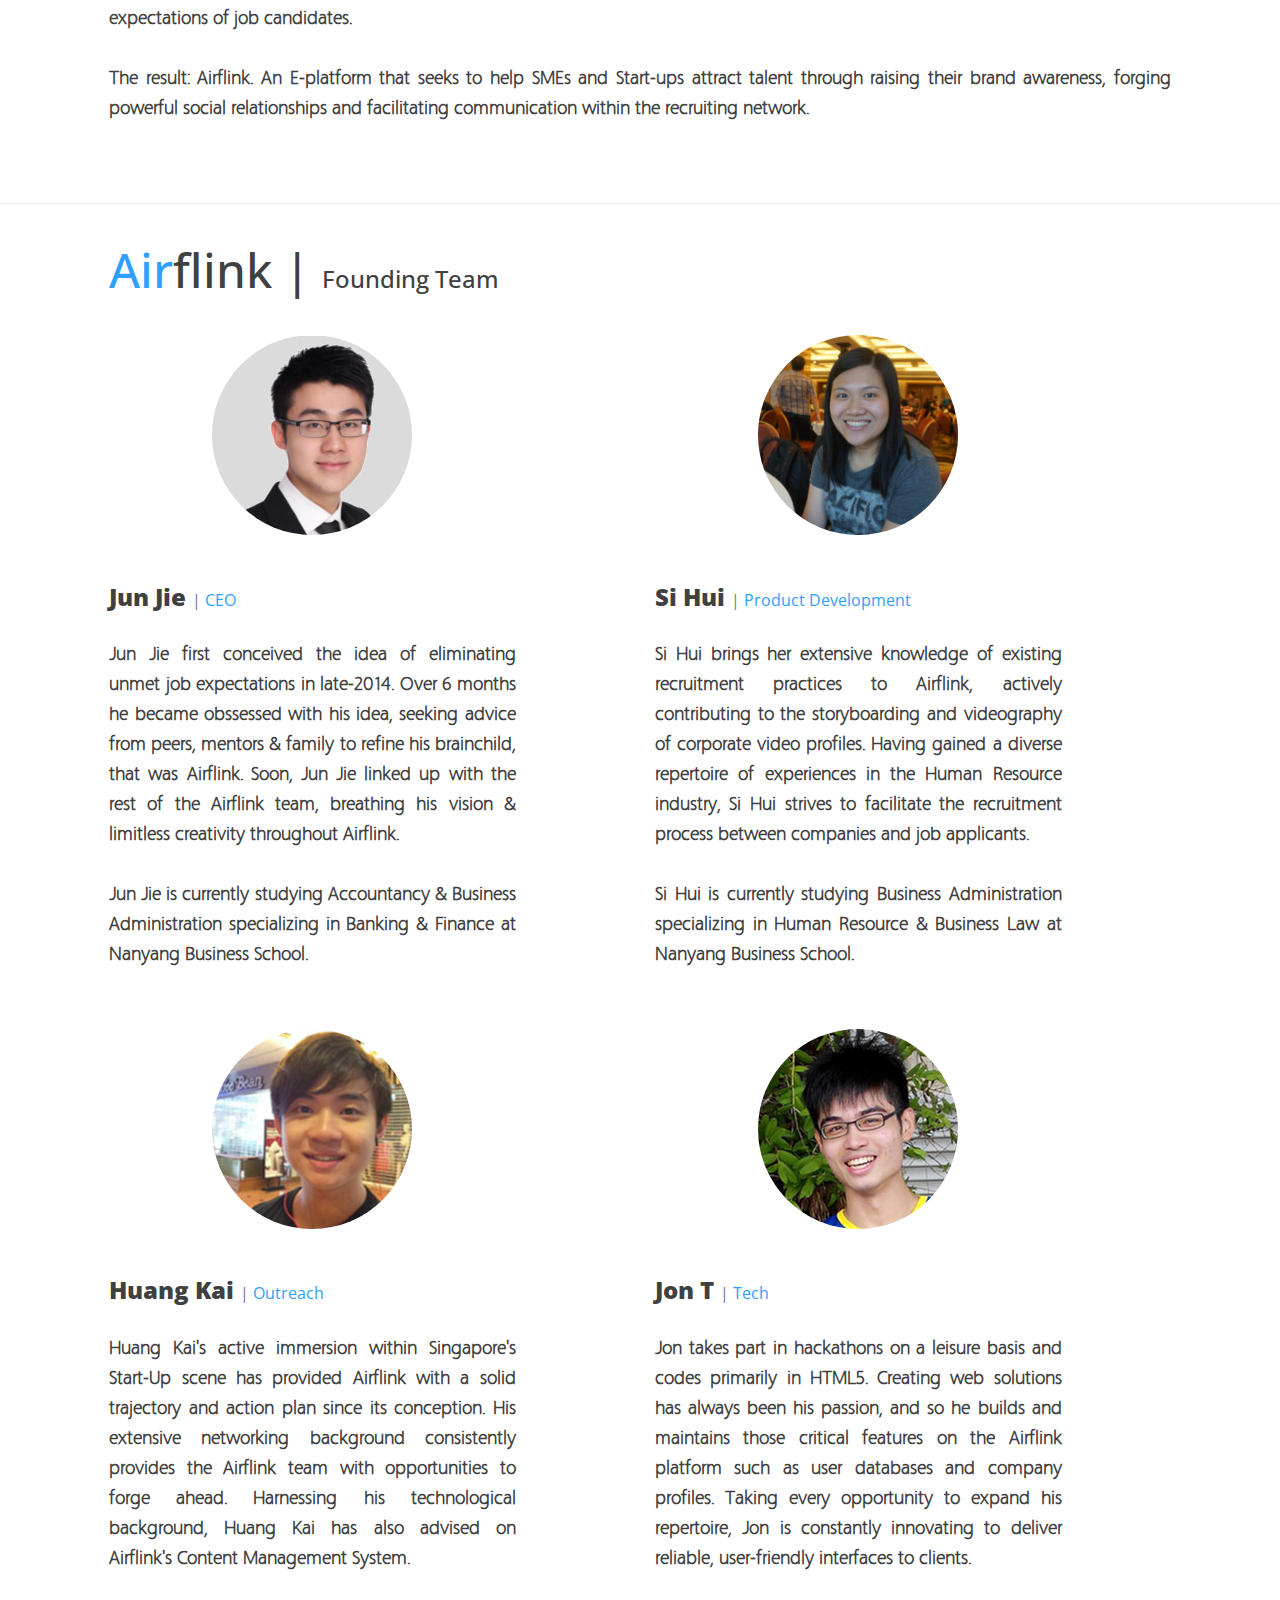
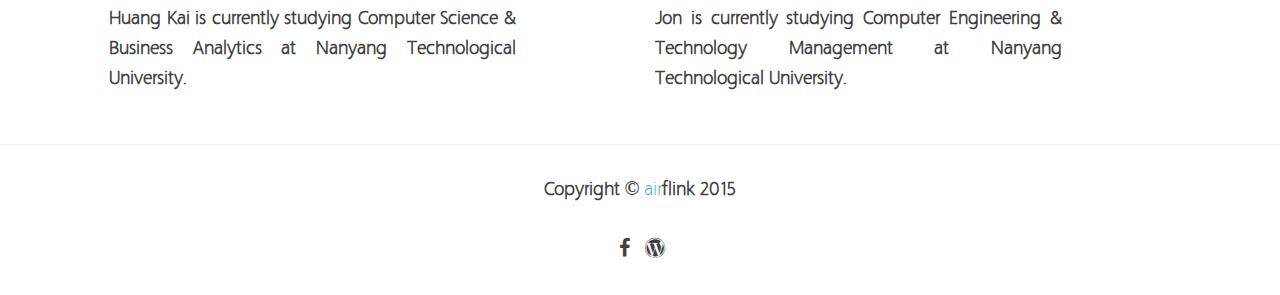
<file: company_about.html>
<!DOCTYPE html>
<html lang="en">

<head>

    <meta charset="utf-8">
    <meta http-equiv="X-UA-Compatible" content="IE=edge">
    <meta name="viewport" content="width=device-width, initial-scale=1">
    <meta name="description" content="">
    <meta name="author" content="">

        <style>
        @font-face {
                font-family: 'Vegur';
                src: url('fonts/vegur-webfont.eot');
                src: url('fonts/vegur-webfont.eot?#iefix') format('embedded-opentype'),
                     url('fonts/vegur-webfont.woff2') format('woff2'),
                     url('fonts/vegur-webfont.woff') format('woff'),
                     url('fonts/vegur-webfont.ttf') format('truetype'),
                     url('fonts/vegur-webfont.svg#vegurextralight') format('svg');
                font-weight: normal;
                font-style: normal;
            
            }
        </style>

    <title>Meet the team | Airflink</title>

    <link rel="shortcut icon" href="img/faviconblue.ico"/>

    <!-- Bootstrap Core CSS -->
    <link href="css/bootstrap.css" rel="stylesheet">

    <!-- Custom CSS -->
    <link href="css/clean-blog.css" rel="stylesheet">
    <link href="css/round-about.css" rel="stylesheet">

    <!-- Custom Fonts -->
    <link href="http://maxcdn.bootstrapcdn.com/font-awesome/4.1.0/css/font-awesome.min.css" rel="stylesheet" type="text/css">
    <link href='http://fonts.googleapis.com/css?family=Lora:400,700,400italic,700italic' rel='stylesheet' type='text/css'>
    <link href='http://fonts.googleapis.com/css?family=Open+Sans:300italic,400italic,600italic,700italic,800italic,400,300,600,700,800' rel='stylesheet' type='text/css'>

    <!-- HTML5 Shim and Respond.js IE8 support of HTML5 elements and media queries -->
    <!-- WARNING: Respond.js doesn't work if you view the page via file:// -->
    <!--[if lt IE 9]>
        <script src="https://oss.maxcdn.com/libs/html5shiv/3.7.0/html5shiv.js"></script>
        <script src="https://oss.maxcdn.com/libs/respond.js/1.4.2/respond.min.js"></script>
    <![endif]-->

</head>

<body>

    <!-- Navigation -->
    <nav class="navbar navbar-default navbar-custom navbar-fixed-top">
        <div class="container-fluid">
            <!-- Brand and toggle get grouped for better mobile display -->
            <div class="navbar-header page-scroll">
                <button type="button" class="navbar-toggle" data-toggle="collapse" data-target="#bs-example-navbar-collapse-1">
                    <span class="sr-only">Toggle navigation</span>
                    <span class="icon-bar"></span>
                    <span class="icon-bar"></span>
                    <span class="icon-bar"></span>
                </button>
                <!--<a class="navbar-brand" href="index.html">Start Bootstrap</a>-->
            </div>

            <!-- Collect the nav links, forms, and other content for toggling -->
            <div class="collapse navbar-collapse" id="bs-example-navbar-collapse-1">
                <ul class="nav navbar-nav navbar-left">
                    <li>
                        <a href="companyindex.html">Home</a>
                    </li>
                    <li>
                        <a href="company_companies.html">Companies</span></a>
                    </li>
                    <li>
                        <a href="company_about.html">About</a>
                    </li>
                    <li>
                        <a href="https://airflink.wordpress.com/" target="_blank">Resources</a>
                    </li>
                </ul>
                
                <ul class="nav navbar-nav navbar-right">
                    <li>
                        <a href="https://www.facebook.com/airflink?ref=hl" target="_blank"><i class="fa fa-facebook fa-fw"></i></a>
                    </li>
                    <li>
                        <a href="https://airflink.wordpress.com/" target="_blank"><i class="fa fa-wordpress fa-fw"></i></a>
                    </li>
                </ul>
                
            </div>
            <!-- /.navbar-collapse -->
        </div>
        <!-- /.container -->
    </nav>

    <!-- Page Header -->
    <!-- Set your background image for this header on the line below. -->
    <header class="intro-header" style="background-image: url('img/about-bg2.jpg')">
        <div class="container">
            <div class="row">
                <div class="col-lg-8 col-lg-offset-2 col-md-10 col-md-offset-1">
                    <div class="page-heading">
                        <h1 style= "font-weight:300; font-size: 120px;"><span style="color:#30a0ff";></span>about</h1>
                        <hr class="small">
                        <span class="subheading">meet the team</span>
                        <br>
                        <br>
                        <hr class="intro-divider">
                        <br>
                    </div>
                </div>
            </div>
        </div>
    </header>

    <!-- Main Content -->

     <!-- Team Members Row -->
     <div class="row" style = "font-family: Vegur; font-weight: bolder; text-align: justify;">
            <div class="col-lg-10 col-lg-offset-1  col-md-10 col-md-offset-1 col-sm-10 col-sm-offset-1 col-xs-10 col-xs-offset-1">
            <h1 style= "font-weight: 500; font-size: 48px;">Our <span style= "color:#30a0ff;">Vision</span></h1>
            <br>
            <p style="text-align:center;font-size:48px;">Developing <span style= "color:#30a0ff;">Social Infrastructure</span> for Businesses</p>
            </div>
      </div>
     <br>
     <hr>
      <div class="row" style = "font-family: Vegur; font-weight: bolder; text-align:justify;">
            <div class="col-lg-10 col-lg-offset-1  col-md-10 col-md-offset-1 col-sm-10 col-sm-offset-1 col-xs-10 col-xs-offset-1">
            <h1 style= "font-weight: 500; font-size: 48px;">Our <span style= "color:#30a0ff;">Mission</span></h1>
            <br>
            <p style="text-align:center;"><span style= "color:#30a0ff;">Connect: </span>Facilitate the discovery and creation of powerful social networks.</p>
            <p style="text-align:center;"><span style= "color:#30a0ff;">Engage: </span>Provide the social infrastructure to help build impactful relationships.</p>
            <p style="text-align:center;"><span style= "color:#30a0ff;">Share: </span>Empower the sharing of experiences within the Airflink Community</p>
            </div>
      </div>
        <br>
        <hr>
       <div class="row" style = "font-family: Vegur; font-weight: bolder; text-align: justify;">
            <div class="col-lg-10 col-lg-offset-1  col-md-10 col-md-offset-1 col-sm-10 col-sm-offset-1 col-xs-10 col-xs-offset-1">
            <h1 style= "font-weight: 500; font-size: 48px;">The <span style= "color:#30a0ff;">First</span> Step</h1>
            <br>
            <p>It began with a vision to help SMEs and startups solve the most pressing challenge – attracting good talent for business development.<br>
            <br>Soon, the team realized that this is mainly driven by insufficient employer branding, limited resources for outreach events and the unmet
            expectations of job candidates.<br>
            <br>The result: Airflink. An E-platform that seeks to help SMEs and Start-ups attract talent through raising their brand awareness,
            forging powerful social relationships and facilitating communication within the recruiting network.</p>
            </div>
      </div>
        <br>
        <hr>
        <div class="row" style = "font-family: Vegur; font-weight: bolder; text-align: justify;">
            <div class="col-lg-10 col-lg-offset-1  col-md-10 col-md-offset-1 col-sm-10 col-sm-offset-1 col-xs-10 col-xs-offset-1">
            <h1 style= "font-weight: 500; font-size: 48px;"><span style= "color:#30a0ff;">Air</span>flink |
            <span style="font-size:24px;">Founding Team</span></h1>
            </div>
        </div>
        <br>
        <div class="row" style = "font-family: Vegur; font-weight: bolder">
            <div class="col-lg-4 col-lg-offset-1  col-md-4 col-md-offset-1 col-sm-4 col-sm-offset-1 col-xs-10 col-xs-offset-1 text-justify">
                <img class="img-circle img-responsive img-center" src="img/junjie.jpg" alt="">
                <br>
                <h3>Jun Jie <small>| <span style= "color:#30a0ff;">CEO</span></small><br></h3>
                <p>Jun Jie first conceived the idea of eliminating unmet job expectations in late-2014. Over 6 months he became obssessed with
                his idea, seeking advice from peers, mentors & family to refine his brainchild, that was Airflink. Soon, Jun Jie linked up
                with the rest of the Airflink team, breathing his vision & limitless creativity throughout Airflink.
                <br><br>
                Jun Jie is currently studying Accountancy & Business Administration specializing in Banking & Finance at Nanyang Business School.
                </p>
            </div>
                     
            <div class="col-lg-4 col-lg-offset-1  col-md-4 col-md-offset-1 col-sm-4 col-sm-offset-1 col-xs-10 col-xs-offset-1 text-justify">
                <img class="img-circle img-responsive img-center" src="img/sihui.jpg" alt="">
                <br>
                <h3>Si Hui <small>| <span style= "color:#30a0ff;">Product Development</span></small><br></h3>
                <p>Si Hui brings her extensive knowledge of existing recruitment practices to Airflink, actively contributing to the storyboarding
                and videography of corporate video profiles. Having gained a diverse repertoire of experiences in the Human Resource industry,
                Si Hui strives to facilitate the recruitment process between companies and job applicants. 

                <br><br>
                Si Hui is currently studying Business Administration specializing in Human Resource & Business Law at Nanyang Business School.
                </p>
            </div>
        </div>
        <br>
        <div class="row" style = "font-family: Vegur; font-weight: bolder;"> 
            <div class="col-lg-4 col-lg-offset-1 col-md-4 col-md-offset-1 col-sm-4 col-sm-offset-1 col-xs-10 col-xs-offset-1 text-justify">
                <img class="img-circle img-responsive img-center" src="img/huangkai.jpg" alt="">
                <br>
                <h3>Huang Kai <small>| <span style= "color:#30a0ff;">Outreach</span></small><br></h3>
                <p>Huang Kai's active immersion within Singapore's Start-Up scene has provided Airflink with a solid trajectory
                and action plan since its conception. His extensive networking background consistently provides the Airflink team
                with opportunities to forge ahead. Harnessing his technological background, Huang Kai has also advised
                on Airflink's Content Management System.
                <br><br>
                Huang Kai is currently studying Computer Science & Business Analytics at Nanyang Technological University.</p>
            </div>
                
            <div class="col-lg-4 col-lg-offset-1 col-md-4 col-md-offset-1 col-sm-4 col-sm-offset-1 col-xs-10 col-xs-offset-1 text-justify">
                <img class="img-circle img-responsive img-center" src="img/jon.jpg" alt="">
                <br>
                <h3>Jon T <small>| <span style= "color:#30a0ff;">Tech</span></small><br></h3>
                <p>Jon takes part in hackathons on a leisure basis and codes primarily in HTML5. Creating web solutions has always
                been his passion, and so he builds and maintains those critical features on the Airflink platform such as user databases
                and company profiles. Taking every opportunity to expand his repertoire, Jon is constantly innovating to deliver
                reliable, user-friendly interfaces to clients.
                <br><br>
                Jon is currently studying Computer Engineering & Technology Management at Nanyang Technological University.</p>
            </div>                       
        </div>

        <hr>

        <p style= "font-family: 'Vegur';text-align: center; font-weight: bolder;">Copyright &copy; <span style="color:#30a0ff; font-weight: 400;">
        air</span>flink 2015<br><br><a href="https://www.facebook.com/airflink?ref=hl" target="_blank"><i class="fa fa-facebook fa-fw"></i></a>
            <a href="https://airflink.wordpress.com/" target="_blank"><i class="fa fa-wordpress fa-fw"></i></a></p>

    <!-- jQuery -->
    <script src="js/jquery.js"></script>

    <!-- Bootstrap Core JavaScript -->
    <script src="js/bootstrap.min.js"></script>

    <!-- Custom Theme JavaScript -->
    <script src="js/clean-blog.min.js"></script>

</body>

</html>
</file>
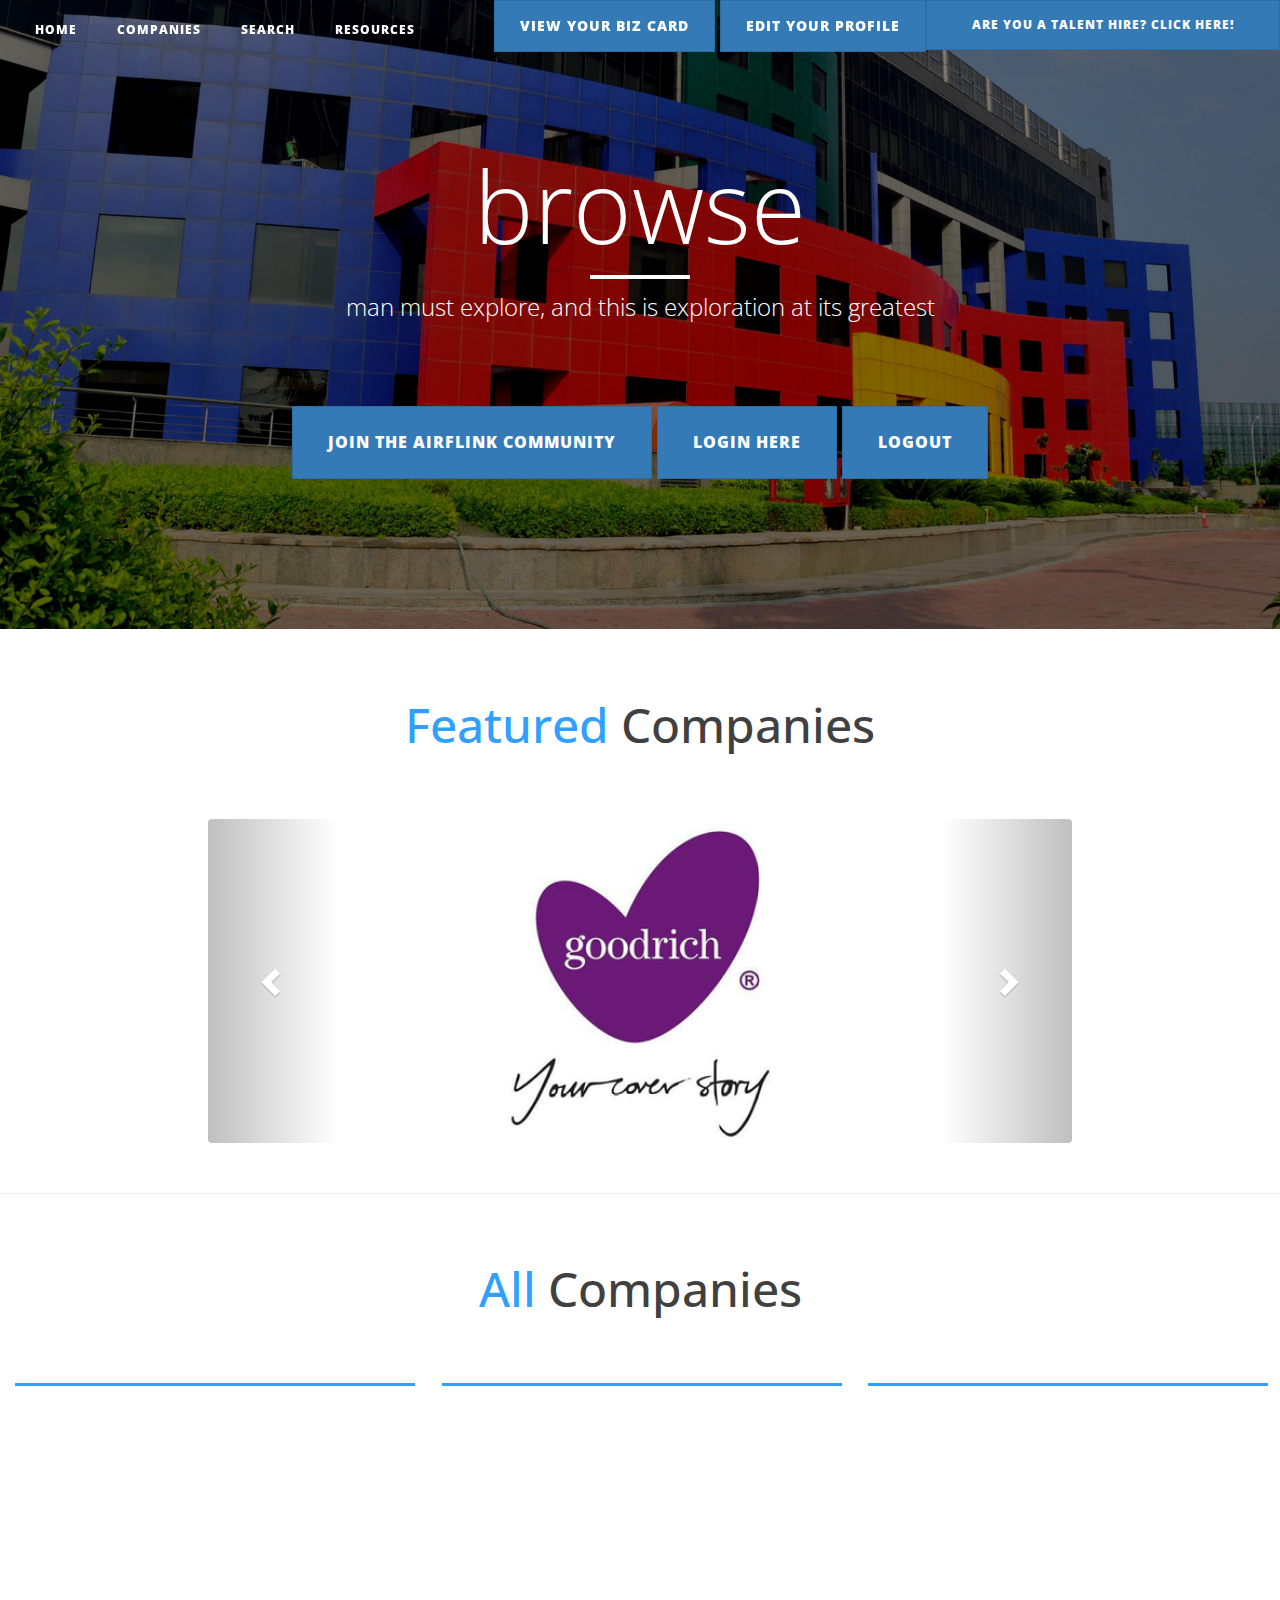
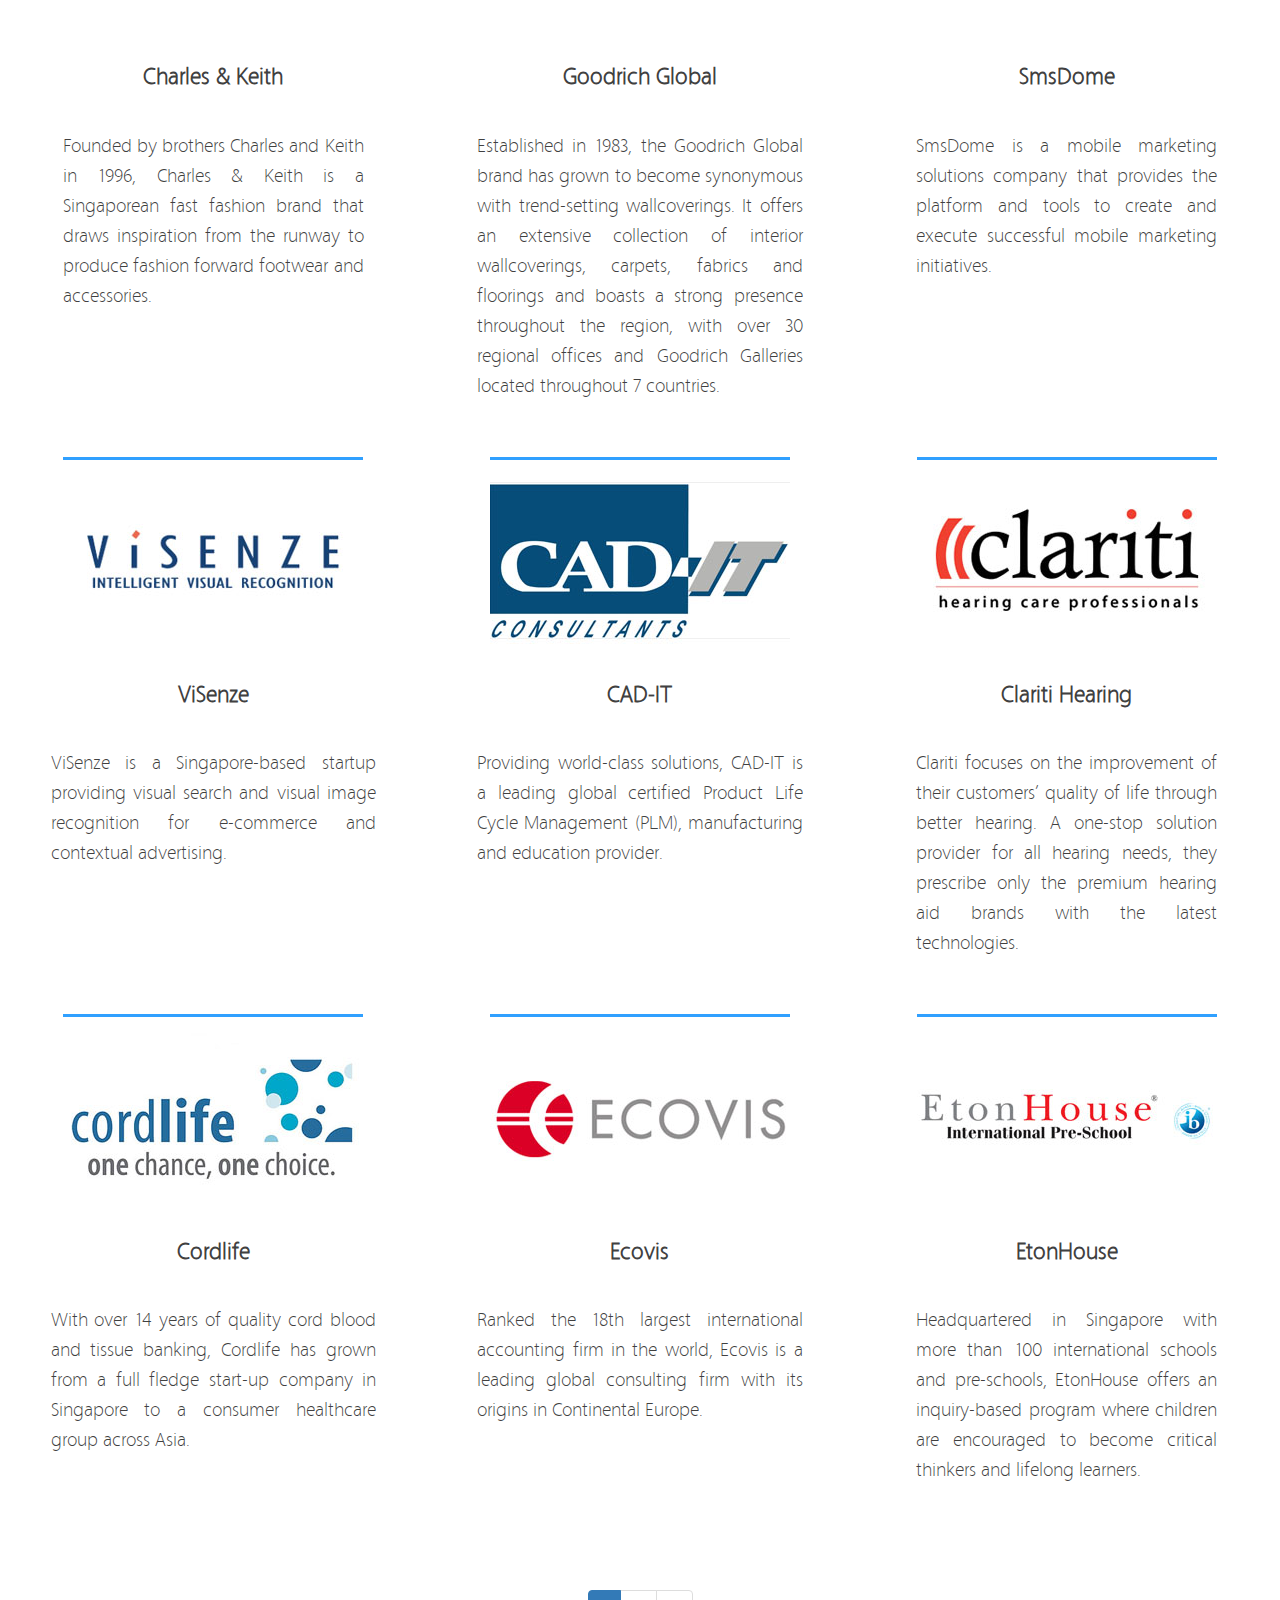
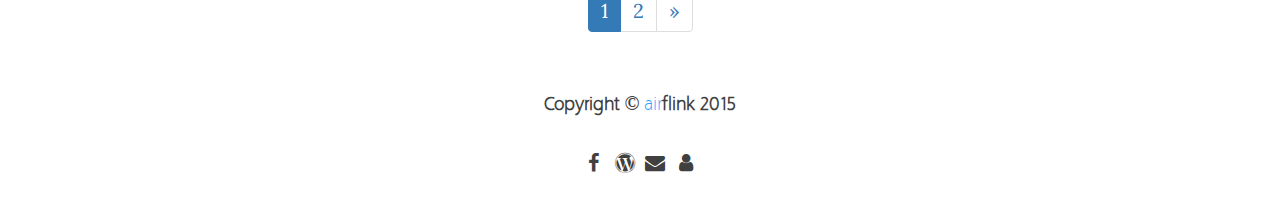
<file: company_companies.html>
<!DOCTYPE html>
<html lang="en">

<head>
    <script src="http://www.parsecdn.com/js/parse-1.6.0.min.js"></script>
    <meta charset="utf-8">
    <meta http-equiv="X-UA-Compatible" content="IE=edge">
    <meta name="viewport" content="width=device-width, initial-scale=1">
    <meta name="description" content="">
    <meta name="author" content="">

        <style>
        @font-face {
                font-family: 'Vegur';
                src: url('fonts/vegur-webfont.eot');
                src: url('fonts/vegur-webfont.eot?#iefix') format('embedded-opentype'),
                     url('fonts/vegur-webfont.woff2') format('woff2'),
                     url('fonts/vegur-webfont.woff') format('woff'),
                     url('fonts/vegur-webfont.ttf') format('truetype'),
                     url('fonts/vegur-webfont.svg#vegurextralight') format('svg');
                font-weight: normal;
                font-style: normal;

            }
        </style>

    <title>Browse Companies | Airflink</title>

    <link rel="shortcut icon" href="img/faviconblue.ico"/>

    <!-- Bootstrap Core CSS -->
    <link href="css/bootstrap.css" rel="stylesheet">

    <!-- Custom CSS -->
    <link href="css/clean-blog.css" rel="stylesheet">
    <link href="css/shop-homepage.css" rel="stylesheet">
    <link href="css/3-col-portfolio.css" rel="stylesheet">
    <link href="css/searchbar.css" rel="stylesheet">

    <!-- Custom Fonts -->
    <link href="http://maxcdn.bootstrapcdn.com/font-awesome/4.1.0/css/font-awesome.min.css" rel="stylesheet" type="text/css">
    <link href='http://fonts.googleapis.com/css?family=Lora:400,700,400italic,700italic' rel='stylesheet' type='text/css'>
    <link href='http://fonts.googleapis.com/css?family=Open+Sans:300italic,400italic,600italic,700italic,800italic,400,300,600,700,800' rel='stylesheet' type='text/css'>

    <!-- HTML5 Shim and Respond.js IE8 support of HTML5 elements and media queries -->
    <!-- WARNING: Respond.js doesn't work if you view the page via file:// -->
    <!--[if lt IE 9]>
        <script src="https://oss.maxcdn.com/libs/html5shiv/3.7.0/html5shiv.js"></script>
        <script src="https://oss.maxcdn.com/libs/respond.js/1.4.2/respond.min.js"></script>
    <![endif]-->

</head>

<body>

    <!-- Navigation -->
    <nav class="navbar navbar-default navbar-custom navbar-fixed-top">
        <div class="container-fluid">
            <!-- Brand and toggle get grouped for better mobile display -->
            <div class="navbar-header page-scroll">
                <button type="button" class="navbar-toggle" data-toggle="collapse" data-target="#bs-example-navbar-collapse-1">
                    <span class="sr-only">Toggle navigation</span>
                    <span class="icon-bar"></span>
                    <span class="icon-bar"></span>
                    <span class="icon-bar"></span>
                </button>
                <!--<a class="navbar-brand" href="index.html">Start Bootstrap</a>-->
            </div>

            <!-- Collect the nav links, forms, and other content for toggling -->
            <div class="collapse navbar-collapse" id="bs-example-navbar-collapse-1">
                <ul class="nav navbar-nav navbar-left">
                    <li>
                        <a href="companyindex.html">Home</a>
                    </li>
                    <li>
                        <a href="company_companies.html">companies</span></a>
                    </li>
                    <li>
                        <a href="companysearch.html">Search</a>
                    </li>
                    <li>
                        <a href="https://airflink.wordpress.com/" target="_blank">Resources</a>
                    </li>
                </ul>

                 <ul class="nav navbar-nav navbar-right">
                    <li>
                    <input type="button" data-toggle="modal" data-target="#bizcard" style="text-align:center;" value="View Your Biz Card"
                        class="btn btn-primary btn" id="viewBizCard">
                    <input type="button" data-toggle="modal" data-target="#editprofile" style="text-align:center;" value="Edit Your Profile"
                        class="btn btn-primary btn" id="editProfile">
                    </li>
                    <li>
                    <button type="button" id="companylink" class="btn btn-primary btn-sm" style="text-align:center; font-size: 12px;">
                            <a href="companies.html">Are you a Talent Hire? Click Here!</a>
                    </button>
                    </li>
                </ul>

            </div>
            <!-- /.navbar-collapse -->
        </div>
        <!-- /.container -->
    </nav>

    <!-- Page Header -->
    <!-- Set your background image for this header on the line below. -->
    <header class="intro-header" style="background-image: url('img/companies.jpg')">
        <div class="container">
            <div class="row" style="text-align: center;">
                <div class="col-lg-8 col-lg-offset-2 col-md-10 col-md-offset-1">
                    <div class="site-heading">
                        <h1 style= "font-weight:300; font-size: 100px;"><span style="color:#30a0ff";></span>browse</h1>
                        <hr class="small">
                        <span class="subheading">man must explore, and this is exploration
                        at its greatest</span>
                        <br>

<!--searchbar-->

<!--searchbar end-->

                        <br>
                        <br>
                        <div class="row">
                            <div class="col-lg-12 col-md-12 col-sm-12" style="text-align:center;">
                           <input type="button" data-toggle="modal" data-target="#registration" style="text-align:center;" value="Join the AirFlink Community"
                                   class="btn btn-primary btn-lg" id="signUp">
                             <input type="button" data-toggle="modal" data-target="#login" style="text-align:center;" value="Login here"
                                   class="btn btn-primary btn-lg" id="logIn">
                             <input type="button" style="text-align:center;" value="Logout" class="btn btn-primary btn-lg" id="logOut">
                            </div>
                        </div>
                    </div>
                </div>
            </div>
        </div>
    </header>

    <!-- Post Content -->
        <div class="row">
        <h1 style= "font-weight: 500; font-size: 48px;text-align: center;"><span style= "color:#30a0ff;">Featured</span> Companies</h1>
        <br>
        <br>
            <div class="row carousel-holder">
                    <div class="col-md-2">
                    </div>
                    <div class="col-md-8">
                        <div id="carousel-example-generic" class="carousel slide" data-ride="carousel">
                            <ol class="carousel-indicators">
                                <li data-target="#carousel-example-generic" data-slide-to="0" class="active"></li>
                                <li data-target="#carousel-example-generic" data-slide-to="1"></li>
                                <li data-target="#carousel-example-generic" data-slide-to="2"></li>
                            </ol>
                            <div class="carousel-inner">
                              <div class="item active">
                                  <img class="slide-image" src="img/temp/goodrichlogo.jpg" alt="">
                              </div>
                                <div class="item">
                                    <img class="slide-image" src="img/temp/smsdomelogo.png" alt="">
                                </div>
                                <div class="item">
                                    <img class="slide-image" src="img/temp/cklogo.jpg" alt="">
                                </div>
                            </div>
                            <a class="left carousel-control" href="#carousel-example-generic" data-slide="prev">
                                <span class="glyphicon glyphicon-chevron-left"></span>
                            </a>
                            <a class="right carousel-control" href="#carousel-example-generic" data-slide="next">
                                <span class="glyphicon glyphicon-chevron-right"></span>
                            </a>
                        </div>
                    </div>
                    <div class="col-md-2">
                    </div>
            </div>
        </div>
        <hr>

        <br>
        <h1 style= "font-weight: 500; font-size: 48px;text-align: center;"><span style= "color:#30a0ff;">All</span> Companies</h1>
        <br>
        <br>

        <!-- Companies Row -->

        <div class="row" style= "font-family: 'Vegur'; text-align: center; margin-left: auto; margin-right: auto;">
          <div class="col-md-4 portfolio-item">
              <iframe style="border-top: solid; border-top-color: #30a0ff;" width="400" height="250" src="https://www.youtube.com/embed/yRAbKtGpfkg" frameborder="0" allowfullscreen></iframe>
              <h3>
                  <a onmouseover="" data-toggle="modal" data-target="#" style= "cursor: pointer; font-family: 'Vegur'; text-align: center;"
                          id="ckvideo">Charles &amp; Keith</a>
              </h3>
                  <div class="col-lg-10 col-lg-offset-1  col-md-10 col-md-offset-1 col-sm-10 col-sm-offset-1 col-xs-10 col-xs-offset-1 text-justify">
                      <p>Founded by brothers Charles and Keith in 1996, Charles & Keith is a Singaporean fast fashion brand that draws inspiration
                        from the runway to produce fashion forward footwear and accessories.
                      </p>
                  </div>
          </div>
            <div class="col-md-4 portfolio-item">
                     <!-- <img style="border-top: solid; border-top-color: #30a0ff;" src="img/temp/goodrich.jpg"></img> -->
                     <iframe style="border-top: solid; border-top-color: #30a0ff;" width="400" height="250" src="https://www.youtube.com/embed/BOD6CA_s820" frameborder="0" allowfullscreen></iframe>
                <h3>
                    <a onmouseover="" data-toggle="modal" data-target="#selectedCompany" data-toggle="modal"
                         data-target="#selectedCompany" style= "cursor: pointer; font-family: 'Vegur'; text-align: center;">Goodrich Global</a>
                </h3>
                <div class="row" style = "font-family: Vegur;">
                    <div class="col-lg-10 col-lg-offset-1  col-md-10 col-md-offset-1 col-sm-10 col-sm-offset-1 col-xs-10 col-xs-offset-1 text-justify">
                        <p>Established in 1983, the Goodrich Global brand has grown to become synonymous with trend-setting wallcoverings. It offers an
                          extensive collection of interior wallcoverings, carpets, fabrics and floorings and boasts a strong presence throughout the
                          region, with over 30 regional offices and Goodrich Galleries located throughout 7 countries.
                        </p>
                    </div>
                </div>
            </div>
            <div class="col-md-4 portfolio-item">
                     <iframe style="border-top: solid; border-top-color: #30a0ff;" width="400" height="250" src="https://www.youtube.com/embed/U7KWRJQ9yuQ" frameborder="0" allowfullscreen></iframe>
                <h3>
                    <a onmouseover="" data-toggle="modal" data-target="#smsdome" style= "cursor: pointer; font-family: 'Vegur'; text-align: center;"
                            id="smsvideo">SmsDome</a>
                </h3>
                    <div class="col-lg-10 col-lg-offset-1  col-md-10 col-md-offset-1 col-sm-10 col-sm-offset-1 col-xs-10 col-xs-offset-1 text-justify">
                        <p>SmsDome is a mobile marketing solutions company that provides the platform and tools to create and execute successful
                        mobile marketing initiatives.
                        </p>
                    </div>
            </div>
        </div>

        <!-- /.row -->

        <!-- /.row -->
      <div class="row" style= "font-family: 'Vegur'; text-align: center; margin-left: auto; margin-right: auto;">
        <div class="col-md-4 portfolio-item">
                 <img style="border-top: solid; border-top-color: #30a0ff;" src="img/temp/visenze.jpg"></img>

                <!--<iframe style="border-top: solid; border-top-color: #30a0ff;" width="300" height="200" src="https://www.youtube.com/embed/uSP8Vc16EOk" frameborder="0" allowfullscreen></iframe>-->
            <h3>
                <a onmouseover="" data-toggle="modal" data-target="#selectedCompany" data-toggle="modal"
                     data-target="#selectedCompany" style= "cursor: pointer; font-family: 'Vegur'; text-align: center;">ViSenze</a>
            </h3>
            <div class="row" style = "font-family: Vegur;">
                <div class="col-lg-10 col-lg-offset-1  col-md-10 col-md-offset-1 col-sm-10 col-sm-offset-1 col-xs-10 col-xs-offset-1 text-justify">
                    <p>ViSenze is a Singapore-based startup providing visual search and visual image recognition for
                    e-commerce and contextual advertising.
                    </p>
                </div>
            </div>
        </div>
        <div class="col-md-4 portfolio-item">
                <img style="border-top: solid; border-top-color: #30a0ff;" src="img/temp/cadit.jpg"></img>

                <!--<iframe style="border-top: solid; border-top-color: #30a0ff;" width="300" height="200" src="https://www.youtube.com/embed/uSP8Vc16EOk" frameborder="0" allowfullscreen></iframe>-->
            <h3>
                <a onmouseover="" data-toggle="modal" data-target="#selectedCompany"data-toggle="modal"
                     data-target="#selectedCompany" style= "cursor: pointer; font-family: 'Vegur'; text-align: center;">CAD-IT</a>
            </h3>
            <div class="row" style = "font-family: Vegur;">
                <div class="col-lg-10 col-lg-offset-1  col-md-10 col-md-offset-1 col-sm-10 col-sm-offset-1 col-xs-10 col-xs-offset-1 text-justify">
                    <p>Providing world-class solutions, CAD-IT is a leading global certified Product Life Cycle Management (PLM), manufacturing
                    and education provider.
                    </p>
                </div>
            </div>
        </div>
            <div class="col-md-4 portfolio-item">
                    <img style="border-top: solid; border-top-color: #30a0ff;" src="img/temp/clariti.jpg"></img>

                    <!--<iframe style="border-top: solid; border-top-color: #30a0ff;" width="300" height="200" src="https://www.youtube.com/embed/uSP8Vc16EOk" frameborder="0" allowfullscreen></iframe>-->
                <h3>
                    <a onmouseover="" data-toggle="modal" data-target="#" style= "cursor: pointer; font-family: 'Vegur'; text-align: center;"
                            id="">Clariti Hearing</a>
                </h3>
                    <div class="col-lg-10 col-lg-offset-1  col-md-10 col-md-offset-1 col-sm-10 col-sm-offset-1 col-xs-10 col-xs-offset-1 text-justify">
                        <p>Clariti focuses on the improvement of their customers’ quality of life through better hearing. A
                        one-stop solution provider for all hearing needs, they prescribe only the premium hearing aid
                        brands with the latest technologies.
                        </p>
                    </div>
            </div>
        </div>

        <!-- /.row -->

         <!-- Companies Row -->

        <div class="row" style= "font-family: 'Vegur'; text-align: center; margin-left: auto; margin-right: auto;">
          <div class="col-md-4 portfolio-item">
                  <img style="border-top: solid; border-top-color: #30a0ff;" src="img/temp/cordlife.jpg"></img>

                  <!--<iframe style="border-top: solid; border-top-color: #30a0ff;" width="300" height="200" src="https://www.youtube.com/embed/uSP8Vc16EOk" frameborder="0" allowfullscreen></iframe>-->
              <h3>
                  <a onmouseover="" data-toggle="modal" data-target="#selectedCompany" data-toggle="modal"
                       data-target="#selectedCompany" style= "cursor: pointer; font-family: 'Vegur'; text-align: center;">Cordlife</a>
              </h3>
              <div class="row" style = "font-family: Vegur;">
                  <div class="col-lg-10 col-lg-offset-1  col-md-10 col-md-offset-1 col-sm-10 col-sm-offset-1 col-xs-10 col-xs-offset-1 text-justify">
                      <p>With over 14 years of quality cord blood and tissue banking, Cordlife has grown from a full
                      fledge start-up company in Singapore to a consumer healthcare group across Asia.
                      </p>
                  </div>
              </div>
          </div>
          <div class="col-md-4 portfolio-item">
                  <img style="border-top: solid; border-top-color: #30a0ff;" src="img/temp/ecovis.jpg"></img>

                  <!--<iframe style="border-top: solid; border-top-color: #30a0ff;" width="300" height="200" src="https://www.youtube.com/embed/uSP8Vc16EOk" frameborder="0" allowfullscreen></iframe>-->
              <h3>
                  <a onmouseover="" data-toggle="modal" data-target="#selectedCompany"data-toggle="modal"
                       data-target="#selectedCompany" style= "cursor: pointer; font-family: 'Vegur'; text-align: center;">Ecovis</a>
              </h3>
              <div class="row" style = "font-family: Vegur;">
                  <div class="col-lg-10 col-lg-offset-1  col-md-10 col-md-offset-1 col-sm-10 col-sm-offset-1 col-xs-10 col-xs-offset-1 text-justify">
                      <p>Ranked the 18th largest international accounting firm in the world, Ecovis is a leading global consulting firm with its
                      origins in Continental Europe.
                      </p>
                  </div>
              </div>
          </div>
            <div class="col-md-4 portfolio-item">
                     <img style="border-top: solid; border-top-color: #30a0ff;" src="img/temp/etonhouse.jpg"></img>

                    <!--<iframe style="border-top: solid; border-top-color: #30a0ff;" width="300" height="200" src="https://www.youtube.com/embed/uSP8Vc16EOk" frameborder="0" allowfullscreen></iframe>-->
                <h3>
                    <a onmouseover="" data-toggle="modal" data-target="#" style= "cursor: pointer; font-family: 'Vegur'; text-align: center;"
                            id="">EtonHouse</a>
                </h3>
                    <div class="col-lg-10 col-lg-offset-1  col-md-10 col-md-offset-1 col-sm-10 col-sm-offset-1 col-xs-10 col-xs-offset-1 text-justify">
                        <p>Headquartered in Singapore with more than 100 international schools and pre-schools, EtonHouse offers an inquiry-based program where children
                        are encouraged to become critical thinkers and lifelong learners.
                        </p>
                    </div>
            </div>
        </div>

        <!-- /.row -->

        <br>

        <div class="row text-center">
            <div class="col-lg-12">
                <ul class="pagination">
                    <li class="active">
                        <a href="company_companies.html" id="navigation">1</a>
                    </li>
                   <li>
                        <a href="company_companies2.html" id="navigation">2</a>
                    </li>
                    <li>
<!--                         <a href="#">3</a>
                    </li>
                    <li>
                        <a href="#">4</a>
                    </li>
                    <li>
                        <a href="#">5</a>
                    </li>-->
                    <li>
                        <a href="company_companies2.html">&raquo;</a>
                    </li>
                </ul>
            </div>
        </div>

<!-- prevent scroll up-->

<!-- Modal Registration-->
        <div class="modal fade" id="registration" tabindex="-1" role="dialog" aria-labelledby="myModalLabel">
            <div class="modal-dialog" role="document">
              <div class="modal-content">
              <div class="modal-header">
                  <button type="button" class="close" data-dismiss="modal" aria-label="Close"><span aria-hidden="true">&times;</span></button>
                  <h3 class="modal-title" id="myModalLabel" style= "font-family: 'Vegur'; color: #000; text-align: left;">Register</h3>
              </div>
              <div class="modal-body">
                  <!-- Modal Registration form - START -->
              <div class="container" style= "font-family: 'Vegur'; color: #000;">
              <div class="row">
                  <form role="form">
                      <div class="col-lg-6 col-md-6 col-sm-6">
                          <div class="form-group">
                              <label for="InputFName">Company Name</label>
                              <div class="input-group">
                                  <input style="width:100%" type="text" class="form-control" name="inputFullName" id="inputCompanyName"
                                         placeholder="Enter Your Company Name" required>
                                  <span class="input-group-addon"><span class="glyphicon glyphicon-asterisk"></span></span>
                              </div>
                          </div>

                          <div class="form-group">
                              <label for="InputPassword">Email Address (Username)</label>
                              <div class="input-group">
                                  <input type="email" class="form-control" id="inputUsername" name="inputUsername" placeholder="Enter Your Email Address" required>
                                  <span class="input-group-addon"><span class="glyphicon glyphicon-asterisk"></span></span>
                              </div>
                          </div>

                          <div class="form-group">
                              <label for="InputPassword">Password</label>
                              <div class="input-group">
                                  <input type="password" class="form-control" id="inputPassword" name="inputPassword" placeholder="Enter Your Password" required>
                                  <span class="input-group-addon"><span class="glyphicon glyphicon-asterisk"></span></span>
                              </div>
                          </div>

                            <div class="form-group">
                              <label for="InputCPassword">Confirm Password</label>
                              <div class="input-group">
                                  <input type="password" class="form-control" id="inputCPassword" name="inputCPassword" placeholder="Confirm Your Password" required>
                                  <span class="input-group-addon"><span class="glyphicon glyphicon-asterisk"></span></span>
                              </div>
                            </div>

                          <div class="form-group">
                              <label for="InputContact">Contact Number</label>
                              <div class="input-group">
                                  <input type="text" class="form-control" name="InputContact" id="inputContact" placeholder="Enter Your Contact Number" required>
                                  <span class="input-group-addon"><span class="glyphicon glyphicon-asterisk"></span></span>
                              </div>
                          </div>

                            <div class="form-group">
                              <label for="InputSchool">Available Positions</label>
                              <div class="input-group">
                                  <input type="text" class="form-control" name="InputName" id="inputSchool" placeholder="Enter Your Available Positions" required>
                                  <span class="input-group-addon"><span class="glyphicon glyphicon-asterisk"></span></span>
                              </div>
                          </div>


                           <div class="form-group">
                              <label for="InputEducation">Company Summary Description (Max 100 Characters)</label>
                              <div class="input-group">
                                  <input type="text" class="form-control" name="InputEducation" id="inputEducation" placeholder="Enter Your Company Summary Description" required>
                                  <span class="input-group-addon"><span class="glyphicon glyphicon-asterisk"></span></span>
                              </div>
                          </div>

                            <div class="form-group">
                              <label for="InputObj">Company Description</label>
                              <div class="input-group">
                                  <textarea type="text" class="form-control" name="InputObj" id="inputObj" placeholder="Enter Your Full Company Description" required></textarea>
                                  <span class="input-group-addon"><span class="glyphicon glyphicon-asterisk"></span></span>
                              </div>
                          </div>

                          <label>Submit your company logo here: </label>
                          <input type="file" id="profilePhotoFileUpload" required>
                          <br>
                          <label>Submit your company video here: (Optional)</label>
                          <input type="file" id="profileResumeUpload">

                        <p><input type="checkbox" required="true"> I agree to the Terms & Conditions stated in Airflink's <a href="docs/pdpa.pdf" target="_blank">Personal Data Protection Act.</a></p>

                          <div class="modal-footer">
                          <button type="button" class="btn btn-default" data-dismiss="modal" id="closeForm">Close</button>
                          <input type="submit" name="submit" id="submitForm" value="Sign Up" class="btn btn-primary">
                          </div>
                      </div>
                  </form>
              </div>
          <br>
          </div>
          <!-- Modal Registration form - END -->
                  </div>
              </div>
            </div>
          </div>


<!-- Modal Login-->
        <div class="modal fade" id="login" tabindex="-1" role="dialog" aria-labelledby="myModalLabel">
            <div class="modal-dialog" role="document">
              <div class="modal-content">
              <div class="modal-header">
                  <button type="button" class="close" data-dismiss="modal" aria-label="Close"><span aria-hidden="true">&times;</span></button>
                  <h3 class="modal-title" id="myModalLabel" style= "font-family: 'Vegur'; color: #000; text-align: left;">Login</h3>
              </div>
              <div class="modal-body">
                  <!-- Modal Registration form - START -->
              <div class="container" style= "font-family: 'Vegur'; color: #000;">
              <div class="row">
                  <form role="form">
                      <div class="col-lg-6 col-md-6 col-sm-6">
                          <div class="form-group">
                              <label for="loginUsername">Email Address</label>
                              <div class="input-group">
                                  <input style="width:100%" type="email" class="form-control" name="InputName" id="loginUsername" placeholder="Enter Your Email Address">
                                  <span class="input-group-addon"><span class="glyphicon glyphicon-asterisk"></span></span>
                              </div>
                          </div>

                          <div class="form-group">
                              <label for="loginPassword">Password</label>
                              <div class="input-group">
                                  <input type="password" class="form-control" id="loginPassword" name="InputPassword" placeholder="Enter Your Password">
                                  <span class="input-group-addon"><span class="glyphicon glyphicon-asterisk"></span></span>
                              </div>
                          </div>

                          <div class="modal-footer">
                          <button type="button" class="btn btn-default" data-dismiss="modal" id="closeForm2">Close</button>
                          <input type="submit" name="submit" id="submitLogin" value="Login" class="btn btn-primary">
                          </div>
                      </div>
                  </form>
              </div>
          <br>
          </div>
          <!-- Modal Login form - END -->
                  </div>
              </div>
            </div>
          </div>

<!-- Modal Biz Card-->
        <div class="modal fade" id="bizcard" tabindex="-1" role="dialog" aria-labelledby="myModalLabel">
            <div class="modal-dialog" role="document">
              <div class="modal-content">
              <div class="modal-header">
                  <button type="button" class="close" data-dismiss="modal" aria-label="Close"><span aria-hidden="true">&times;</span></button>
                  <h3 class="modal-title" id="profileFullName" style= "font-family: 'Vegur'; color: #000; text-align: left;"></h3>
              </div>
              <div class="modal-body">
                  <!-- Modal Registration form - START -->
              <div class="container" style= "font-family: 'Vegur'; color: #000;">
              <div class="row">
                  <form role="form">
                      <div class="col-lg-6 col-md-6 col-sm-6">

                          <!--biz card content-->
                          <div>Company Logo</div>
                            <img style="width: 90%; border-radius: 1px; border: solid;" id="profileImg">
                          <div><br>Company Description</div>
                          <label id="profileEducation"></label>
                          <div>Email</div>
                          <label id="profileEmail"></label>
                          <div>Contact Number</div>
                          <label id="profileContact"></label>
                            <br>
                          <div class="modal-footer">
                            <a type="button" href="https://www.youtube.com/watch?v=U7KWRJQ9yuQ" class="btn btn-primary" id="profileVideo"
                               target="blank" style="float: right;">Click for Company Video</a>
                            <button type="button" class="btn btn-default" data-dismiss="modal" id="closeForm2">Close</button>
                          </div>
                      </div>
                  </form>
              </div>
          <br>
          </div>
          <!-- Modal Login form - END -->
                  </div>
              </div>
            </div>
          </div>

<!-- Modal Edit Profile-->
        <div class="modal fade" id="editprofile" tabindex="-1" role="dialog" aria-labelledby="myModalLabel">
            <div class="modal-dialog" role="document">
              <div class="modal-content">
              <div class="modal-header">
                  <button type="button" class="close" data-dismiss="modal" aria-label="Close"><span aria-hidden="true">&times;</span></button>
                  <h3 class="modal-title" id="myModalLabel" style= "font-family: 'Vegur'; color: #000; text-align: left;">Edit Your Profile Here</h3>
              </div>
              <div class="modal-body">
                  <!-- Modal Registration form - START -->
              <div class="container" style= "font-family: 'Vegur'; color: #000;">
              <div class="row">
                  <form role="form">
                      <div class="col-lg-6 col-md-6 col-sm-6">
                          <div class="form-group">
                              <label for="EditFName">Company Name</label>
                              <div class="input-group">
                                  <input style="width:100%" type="text" class="form-control" name="editFullName" id="editFullName">
                                  <span class="input-group-addon"><span class="glyphicon glyphicon-asterisk"></span></span>
                              </div>
                          </div>

                          <div class="form-group">
                              <label for="EditPassword">Email Address (Username)</label>
                              <div class="input-group">
                                  <input type="email" class="form-control" id="editUsername" name="editUsername">
                                  <span class="input-group-addon"><span class="glyphicon glyphicon-asterisk"></span></span>
                              </div>
                          </div>

                          <div class="form-group">
                              <label for="EditPassword">Password</label>
                              <div class="input-group">
                                  <input type="password" class="form-control" id="editPassword" name="editPassword">
                                  <span class="input-group-addon"><span class="glyphicon glyphicon-asterisk"></span></span>
                              </div>
                          </div>

                              <div class="form-group">
                              <label for="EditSchool">Available Positions</label>
                              <div class="input-group">
                                  <input type="text" class="form-control" name="EditName" id="editSchool">
                                  <span class="input-group-addon"><span class="glyphicon glyphicon-asterisk"></span></span>
                              </div>
                          </div>

                          <div class="form-group">
                              <label for="EditContact">Contact Number</label>
                              <div class="input-group">
                                  <input type="text" class="form-control" name="EditContact" id="editContact">
                                  <span class="input-group-addon"><span class="glyphicon glyphicon-asterisk"></span></span>
                              </div>
                          </div>

                           <div class="form-group">
                              <label for="EditEducation">Company Summary Description (Max 100 characters)</label>
                              <div class="input-group">
                                  <input type="text" class="form-control" name="EditEducation" id="editEducation">
                                  <span class="input-group-addon"><span class="glyphicon glyphicon-asterisk"></span></span>
                              </div>
                          </div>

                            <div class="form-group">
                              <label for="EditObj">Company Full Description</label>
                              <div class="input-group">
                                  <textarea type="text" class="form-control" name="EditObj" id="editObj"></textarea>
                                  <span class="input-group-addon"><span class="glyphicon glyphicon-asterisk"></span></span>
                              </div>
                          </div>
                          <label>Upload a new Company Logo</label>
                          <input type="file" id="editProfilePhotoFileUpload">
                          <br>
                          <label>Upload a new Company Video</label>
                          <input type="file" id="editProfileResumeUpload">

                          <div class="modal-footer">
                          <button type="button" class="btn btn-default" data-dismiss="modal" id="closeForm3">Close</button>
                          <input type="submit" name="submit" id="submitEdit" value="Edit Profile" class="btn btn-primary">
                          </div>
                      </div>
                  </form>
              </div>
          <br>
          </div>
          <!-- Modal Registration form - END -->
                  </div>
              </div>
            </div>
          </div>

          <!-- Modal SmsDome-->
                  <div class="modal fade" id="smsdome" tabindex="-1" role="dialog" aria-labelledby="myModalLabel">
                      <div class="modal-dialog" role="document">
                        <div class="modal-content">
                          <div class="modal-header">
                              <button type="button" class="close" data-dismiss="modal" aria-label="Close"><span aria-hidden="true">&times;</span></button>
                              <h3 class="modal-title" id="myModalLabel" style= "font-family: 'Vegur'; color: #000; text-align: left;">SmsDome: Messaging Anytime, Anywhere</h3>
                          </div>
                          <div class="modal-body">
                              <!-- Modal Company Description - START -->
                              <div style="text-align:center;">
                                <iframe style="border-top: solid; border-top-color: #30a0ff;" width=95% height=280px src="https://www.youtube.com/embed/U7KWRJQ9yuQ" frameborder="0" allowfullscreen></iframe>
                              </div>
            <br>
                                  <!-- <h3 style="text-align: center; font-family: 'Vegur';">SmsDome  |  Est. 2013</h3> -->
                                <div style="font-family: 'Vegur';">
                                  <h3 style="font-family: 'Vegur';">Logo</h3>
                                    <img width=100% src="img/smsdomelogo.png" alt="">
                                  <h3 style="font-family: 'Vegur';">Overview</h3>
                                  <p style= " color: #000; text-align: justify;">
                                      SmsDome is a mobile marketing solutions company that provides the platform and tools to create and execute successful
                                      mobile marketing initiatives.
                                  </p>

                                  <h3 style="font-family: 'Vegur';">Opportunities</h3>
                                    <div class="row" style= "font-family: 'Vegur'; text-align: center;">
                                        <button class="col-md-4 portfolio-item" style="border-radius: 50px; border: solid; border-color:#30a0ff;"
                                        id="smsdomejob1" data-trigger="hover">
                                            <h4>
                                                Software Engineer Intern
                                            </h4>
                                                <!-- <div class="col-lg-10 col-lg-offset-1  col-md-10 col-md-offset-1 col-sm-10 col-sm-offset-1 col-xs-10 col-xs-offset-1">
                                                    <p>Develop SmsDome's groundbreaking new technologies in communications technology.
                                                    </p>
                                                </div> -->
                                        </button>
                                        <button class="col-md-4 portfolio-item"  style="border-radius: 50px; border: solid;border-color:#30a0ff;"
                                        id="smsdomejob2" data-trigger="hover">
                                              <h4>
                                                  Accounts Executive
                                              </h4>
                                                  <!-- <div class="col-lg-10 col-lg-offset-1  col-md-10 col-md-offset-1 col-sm-10 col-sm-offset-1 col-xs-10 col-xs-offset-1 text-justify">
                                                      <p>Oversee SmsDome's managerial accounts and logistical solutions.
                                                      </p>
                                                  </div> -->
                                          </button>

                                        <button class="col-md-4 portfolio-item" style="border-radius: 50px; border: solid;border-color:#30a0ff;"
                                        id="smsdomejob3" data-trigger="hover">
                                              <h4>
                                                  Marketing Executive
                                              </h4>
                                              <!-- <div class="col-lg-10 col-lg-offset-1  col-md-10 col-md-offset-1 col-sm-10 col-sm-offset-1 col-xs-10 col-xs-offset-1 text-justify">
                                                  <p>Lead SmsDome towards greater brand awareness and audience reach.
                                                  </p>
                                              </div> -->
                                        </button>
                                      </div>

                                  <h3 style="font-family: 'Vegur';">Contact</h3>
                                  <div>
                                    <label>Address:</label> 47 Jln Pemimpin, 577200<br>
                                    <div style="text-align: center;">
                                      <img src="img/temp/smsdomelocation.jpg"> <br><br>
                                    </div>
                                    <label>Phone:</label> 6767 3663<br>
                                    <label>Hours:</label> 9am to 6am<br>
                                    <label>Email:</label> sales@smsdome.com<br>
                                    <label>Website:</label> http://www.smsdome.com/sg/<br>
                                    <label>Facebook:</label> https://www.facebook.com/SmsDome/<br>
                                  </div>
                                </div>

                                <div style="text-align: center;">
                                    <img class="btn applyvideo" data-trigger="hover" alt="applications" src="img/applyvideo.png" id="applyvideoid"></img>
                                </div>
                        </div>
                        </div>
                      </div>
                  </div>
          <!-- Modal SmsDome - END -->

          <div class="container" style= "text-align: center;">
              <!-- Footer -->
          <div class="row">
              <div class="col-lg-12">
              <p style= "font-family: 'Vegur';text-align: center; font-weight: bolder;">Copyright &copy; <span style="color:#30a0ff; font-weight: 400;">
              air</span>flink 2015<br><br><a href="https://www.facebook.com/airflink?ref=hl" target="_blank"><i class="fa fa-facebook fa-fw"></i></a>
              <a href="https://airflink.wordpress.com/" target="_blank"><i class="fa fa-wordpress fa-fw"></i></a>
              <a href="mailto:admin@airflink.com"><i class="fa fa-envelope fa-fw"></i></a>
              <a href="company_about.html"><i class="fa fa-user fa-fw"></i></a></p>
              </div>
          </div>
          </div>
    <!-- /.container -->

    <!-- jQuery -->
    <script src="js/jquery.min.js"></script>

    <!-- Bootstrap Core JavaScript -->
    <script src="js/bootstrap.min.js"></script>

    <!-- Custom Theme JavaScript -->
    <script src="js/clean-blog.min.js"></script>

    <!-- Parse Server JavaScript -->
    <script src="js/parse-company-companies.js"></script>


</body>

</html>
</file>
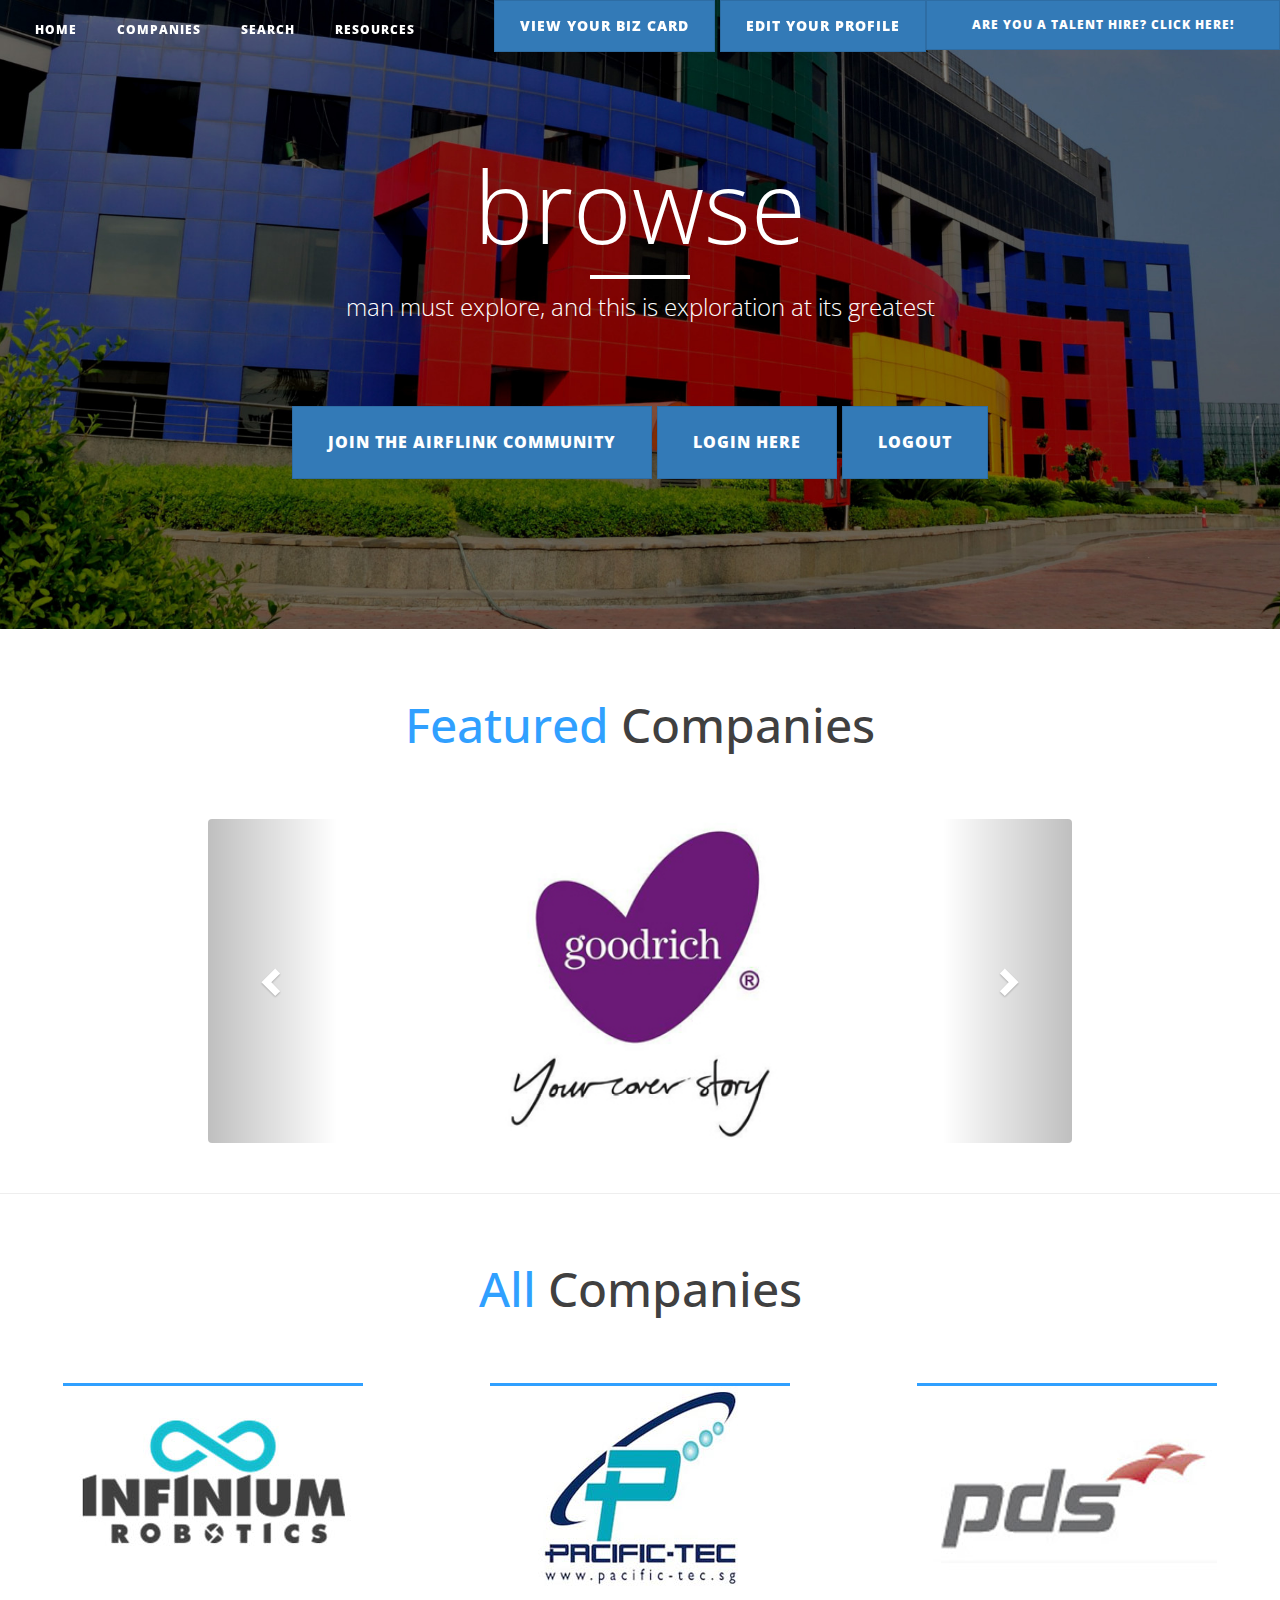
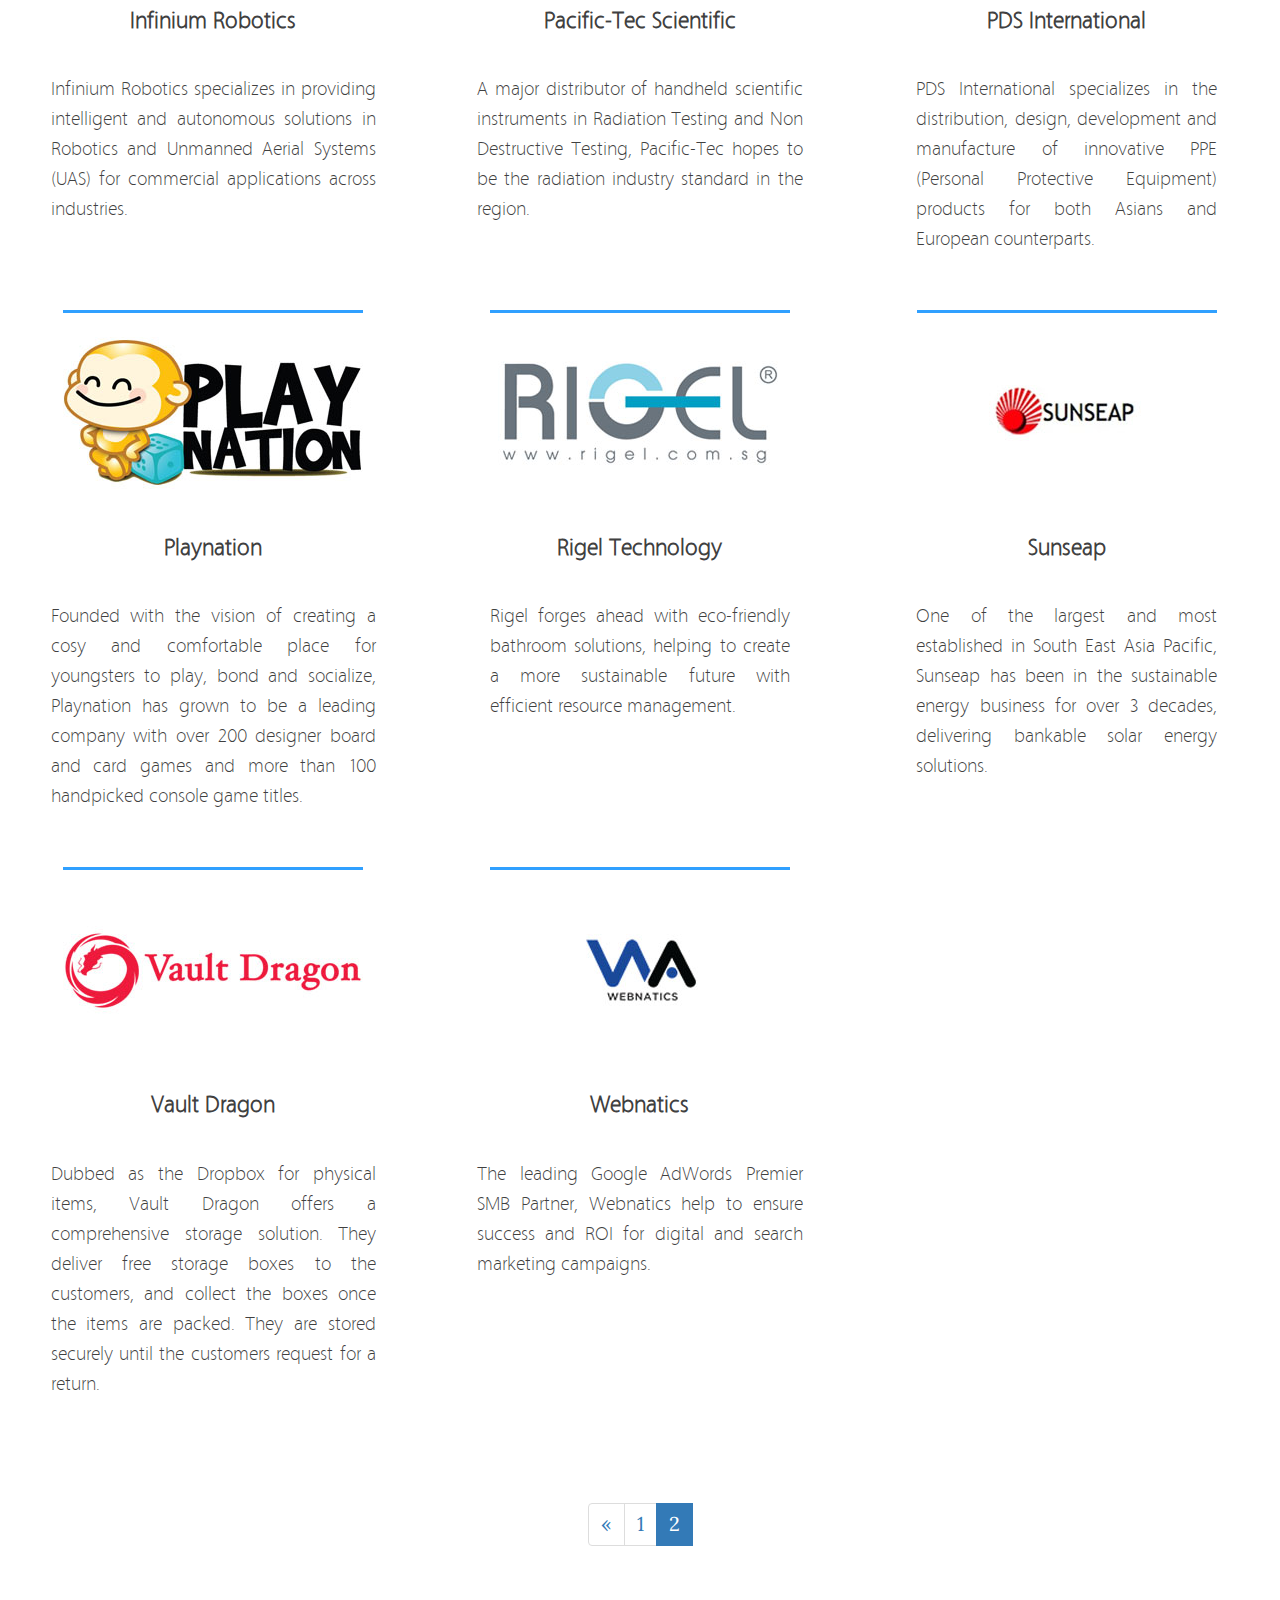
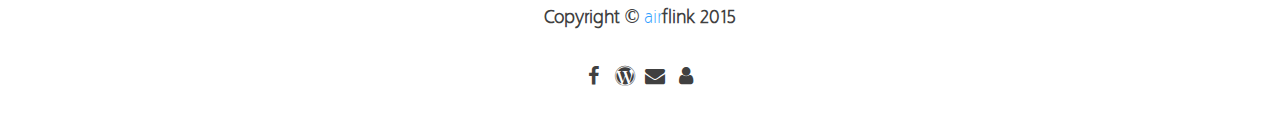
<file: company_companies2.html>
<!DOCTYPE html>
<html lang="en">

<head>
    <script src="http://www.parsecdn.com/js/parse-1.6.0.min.js"></script>
    <meta charset="utf-8">
    <meta http-equiv="X-UA-Compatible" content="IE=edge">
    <meta name="viewport" content="width=device-width, initial-scale=1">
    <meta name="description" content="">
    <meta name="author" content="">

        <style>
        @font-face {
                font-family: 'Vegur';
                src: url('fonts/vegur-webfont.eot');
                src: url('fonts/vegur-webfont.eot?#iefix') format('embedded-opentype'),
                     url('fonts/vegur-webfont.woff2') format('woff2'),
                     url('fonts/vegur-webfont.woff') format('woff'),
                     url('fonts/vegur-webfont.ttf') format('truetype'),
                     url('fonts/vegur-webfont.svg#vegurextralight') format('svg');
                font-weight: normal;
                font-style: normal;

            }
        </style>

    <title>Browse Companies | Airflink</title>

    <link rel="shortcut icon" href="img/faviconblue.ico"/>

    <!-- Bootstrap Core CSS -->
    <link href="css/bootstrap.css" rel="stylesheet">

    <!-- Custom CSS -->
    <link href="css/clean-blog.css" rel="stylesheet">
    <link href="css/shop-homepage.css" rel="stylesheet">
    <link href="css/3-col-portfolio.css" rel="stylesheet">
    <link href="css/searchbar.css" rel="stylesheet">

    <!-- Custom Fonts -->
    <link href="http://maxcdn.bootstrapcdn.com/font-awesome/4.1.0/css/font-awesome.min.css" rel="stylesheet" type="text/css">
    <link href='http://fonts.googleapis.com/css?family=Lora:400,700,400italic,700italic' rel='stylesheet' type='text/css'>
    <link href='http://fonts.googleapis.com/css?family=Open+Sans:300italic,400italic,600italic,700italic,800italic,400,300,600,700,800' rel='stylesheet' type='text/css'>

    <!-- HTML5 Shim and Respond.js IE8 support of HTML5 elements and media queries -->
    <!-- WARNING: Respond.js doesn't work if you view the page via file:// -->
    <!--[if lt IE 9]>
        <script src="https://oss.maxcdn.com/libs/html5shiv/3.7.0/html5shiv.js"></script>
        <script src="https://oss.maxcdn.com/libs/respond.js/1.4.2/respond.min.js"></script>
    <![endif]-->

</head>

<body>

    <!-- Navigation -->
    <nav class="navbar navbar-default navbar-custom navbar-fixed-top">
        <div class="container-fluid">
            <!-- Brand and toggle get grouped for better mobile display -->
            <div class="navbar-header page-scroll">
                <button type="button" class="navbar-toggle" data-toggle="collapse" data-target="#bs-example-navbar-collapse-1">
                    <span class="sr-only">Toggle navigation</span>
                    <span class="icon-bar"></span>
                    <span class="icon-bar"></span>
                    <span class="icon-bar"></span>
                </button>
                <!--<a class="navbar-brand" href="index.html">Start Bootstrap</a>-->
            </div>

            <!-- Collect the nav links, forms, and other content for toggling -->
            <div class="collapse navbar-collapse" id="bs-example-navbar-collapse-1">
                <ul class="nav navbar-nav navbar-left">
                    <li>
                        <a href="companyindex.html">Home</a>
                    </li>
                    <li>
                        <a href="company_companies.html">companies</span></a>
                    </li>
                    <li>
                        <a href="companysearch.html">Search</a>
                    </li>
                    <li>
                        <a href="https://airflink.wordpress.com/" target="_blank">Resources</a>
                    </li>
                </ul>

                 <ul class="nav navbar-nav navbar-right">
                    <li>
                    <input type="button" data-toggle="modal" data-target="#bizcard" style="text-align:center;" value="View Your Biz Card"
                        class="btn btn-primary btn" id="viewBizCard">
                    <input type="button" data-toggle="modal" data-target="#editprofile" style="text-align:center;" value="Edit Your Profile"
                        class="btn btn-primary btn" id="editProfile">
                    </li>
                    <li>
                    <button type="button" id="companylink" class="btn btn-primary btn-sm" style="text-align:center; font-size: 12px;">
                            <a href="companies2.html">Are you a Talent Hire? Click Here!</a>
                    </button>
                    </li>
                </ul>

            </div>
            <!-- /.navbar-collapse -->
        </div>
        <!-- /.container -->
    </nav>

    <!-- Page Header -->
    <!-- Set your background image for this header on the line below. -->
    <header class="intro-header" style="background-image: url('img/companies.jpg')">
        <div class="container">
            <div class="row" style="text-align: center;">
                <div class="col-lg-8 col-lg-offset-2 col-md-10 col-md-offset-1">
                    <div class="site-heading">
                        <h1 style= "font-weight:300; font-size: 100px;"><span style="color:#30a0ff";></span>browse</h1>
                        <hr class="small">
                        <span class="subheading">man must explore, and this is exploration
                        at its greatest</span>
                        <br>

<!--searchbar-->

<!--searchbar end-->

                        <br>
                        <br>
                        <div class="row">
                            <div class="col-lg-12 col-md-12 col-sm-12" style="text-align:center;">
                           <input type="button" data-toggle="modal" data-target="#registration" style="text-align:center;" value="Join the AirFlink Community"
                                   class="btn btn-primary btn-lg" id="signUp">
                             <input type="button" data-toggle="modal" data-target="#login" style="text-align:center;" value="Login here"
                                   class="btn btn-primary btn-lg" id="logIn">
                             <input type="button" style="text-align:center;" value="Logout" class="btn btn-primary btn-lg" id="logOut">
                            </div>
                        </div>
                    </div>
                </div>
            </div>
        </div>
    </header>

    <!-- Post Content -->
        <div class="row">
        <h1 style= "font-weight: 500; font-size: 48px;text-align: center;"><span style= "color:#30a0ff;">Featured</span> Companies</h1>
        <br>
        <br>
            <div class="row carousel-holder">
                    <div class="col-md-2">
                    </div>
                    <div class="col-md-8">
                        <div id="carousel-example-generic" class="carousel slide" data-ride="carousel">
                            <ol class="carousel-indicators">
                                <li data-target="#carousel-example-generic" data-slide-to="0" class="active"></li>
                                <li data-target="#carousel-example-generic" data-slide-to="1"></li>
                                <li data-target="#carousel-example-generic" data-slide-to="2"></li>
                            </ol>
                            <div class="carousel-inner">
                              <div class="item active">
                                  <img class="slide-image" src="img/temp/goodrichlogo.jpg" alt="">
                              </div>
                                <div class="item">
                                    <img class="slide-image" src="img/temp/smsdomelogo.png" alt="">
                                </div>
                                <div class="item">
                                    <img class="slide-image" src="img/temp/cklogo.jpg" alt="">
                                </div>
                            </div>
                            <a class="left carousel-control" href="#carousel-example-generic" data-slide="prev">
                                <span class="glyphicon glyphicon-chevron-left"></span>
                            </a>
                            <a class="right carousel-control" href="#carousel-example-generic" data-slide="next">
                                <span class="glyphicon glyphicon-chevron-right"></span>
                            </a>
                        </div>
                    </div>
                    <div class="col-md-2">
                    </div>
            </div>
        </div>
        <hr>

        <br>
        <h1 style= "font-weight: 500; font-size: 48px;text-align: center;"><span style= "color:#30a0ff;">All</span> Companies</h1>
        <br>
        <br>

        <!-- Companies Row -->

        <div class="row" style= "font-family: 'Vegur'; text-align: center; margin-left: auto; margin-right: auto;">
          <div class="col-md-4 portfolio-item">
                  <img style="border-top: solid; border-top-color: #30a0ff;" src="img/temp/infiniumrobotics.jpg"></img>

                  <!--<iframe style="border-top: solid; border-top-color: #30a0ff;" width="300" height="200" src="https://www.youtube.com/embed/uSP8Vc16EOk" frameborder="0" allowfullscreen></iframe>-->
              <h3>
                  <a onmouseover="" data-toggle="modal" data-target="#selectedCompany" data-toggle="modal"
                       data-target="#selectedCompany" style= "cursor: pointer; font-family: 'Vegur'; text-align: center;">Infinium Robotics</a>
              </h3>
              <div class="row" style = "font-family: Vegur;">
                  <div class="col-lg-10 col-lg-offset-1  col-md-10 col-md-offset-1 col-sm-10 col-sm-offset-1 col-xs-10 col-xs-offset-1 text-justify">
                      <p>Infinium Robotics specializes in providing intelligent and autonomous solutions in Robotics and Unmanned Aerial Systems (UAS)
                      for commercial applications across industries.
                      </p>
                  </div>
              </div>
          </div>
          <div class="col-md-4 portfolio-item">
                  <img style="border-top: solid; border-top-color: #30a0ff;" src="img/temp/pacifictec.jpg"></img>

                  <!--<iframe style="border-top: solid; border-top-color: #30a0ff;" width="300" height="200" src="https://www.youtube.com/embed/uSP8Vc16EOk" frameborder="0" allowfullscreen></iframe>-->
              <h3>
                  <a onmouseover="" data-toggle="modal" data-target="#selectedCompany"data-toggle="modal"
                       data-target="#selectedCompany" style= "cursor: pointer; font-family: 'Vegur'; text-align: center;">Pacific-Tec Scientific</a>
              </h3>
              <div class="row" style = "font-family: Vegur;">
                  <div class="col-lg-10 col-lg-offset-1  col-md-10 col-md-offset-1 col-sm-10 col-sm-offset-1 col-xs-10 col-xs-offset-1 text-justify">
                      <p>A major distributor of handheld scientific instruments in Radiation Testing and Non Destructive Testing, Pacific-Tec
                      hopes to be the radiation industry standard in the region.
                      </p>
                  </div>
              </div>
          </div>
            <div class="col-md-4 portfolio-item">
                      <img style="border-top: solid; border-top-color: #30a0ff;" src="img/temp/pds.jpg"></img>

                    <!--<iframe style="border-top: solid; border-top-color: #30a0ff;" width="300" height="200" src="https://www.youtube.com/embed/uSP8Vc16EOk" frameborder="0" allowfullscreen></iframe>-->
                <h3>
                    <a onmouseover="" data-toggle="modal" data-target="#" style= "cursor: pointer; font-family: 'Vegur'; text-align: center;"
                            id="">PDS International</a>
                </h3>
                    <div class="col-lg-10 col-lg-offset-1  col-md-10 col-md-offset-1 col-sm-10 col-sm-offset-1 col-xs-10 col-xs-offset-1 text-justify">
                        <p>PDS International specializes in the distribution, design, development and manufacture of innovative PPE (Personal Protective Equipment)
                        products for both Asians and European counterparts.
                        </p>
                    </div>
            </div>
        </div>

        <!-- /.row -->

         <!-- Companies Row -->

        <div class="row" style= "font-family: 'Vegur'; text-align: center; margin-left: auto; margin-right: auto;">
          <div class="col-md-4 portfolio-item">
                   <img style="border-top: solid; border-top-color: #30a0ff;" src="img/temp/playnation.jpg"></img>

                  <!--<iframe style="border-top: solid; border-top-color: #30a0ff;" width="300" height="200" src="https://www.youtube.com/embed/uSP8Vc16EOk" frameborder="0" allowfullscreen></iframe>-->
              <h3>
                  <a onmouseover="" data-toggle="modal" data-target="#selectedCompany" data-toggle="modal"
                       data-target="#selectedCompany" style= "cursor: pointer; font-family: 'Vegur'; text-align: center;">Playnation</a>
              </h3>
              <div class="row" style = "font-family: Vegur;">
                  <div class="col-lg-10 col-lg-offset-1  col-md-10 col-md-offset-1 col-sm-10 col-sm-offset-1 col-xs-10 col-xs-offset-1 text-justify">
                      <p>Founded with the vision of creating a cosy and comfortable place for youngsters to play, bond and socialize, Playnation has grown to be a
                      leading company with over 200 designer board and card games and more than 100 handpicked console game titles.
                      </p>
                  </div>
              </div>
          </div>
          <div class="col-md-4 portfolio-item">
                   <img style="border-top: solid; border-top-color: #30a0ff;" src="img/temp/rigel.jpg"></img>

                  <!--<iframe style="border-top: solid; border-top-color: #30a0ff;" width="300" height="200" src="https://www.youtube.com/embed/uSP8Vc16EOk" frameborder="0" allowfullscreen></iframe>-->
              <h3>
                  <a onmouseover="" data-toggle="modal" data-target="#selectedCompany"data-toggle="modal"
                       data-target="#selectedCompany" style= "cursor: pointer; font-family: 'Vegur'; text-align: center;">Rigel Technology</a>
              </h3>
                  <div class="col-lg-10 col-lg-offset-1  col-md-10 col-md-offset-1 col-sm-10 col-sm-offset-1 col-xs-10 col-xs-offset-1 text-justify">
                      <p>Rigel forges ahead with eco-friendly bathroom solutions, helping to create a more sustainable future with
                      efficient resource management.
                      </p>
                  </div>
          </div>
            <div class="col-md-4 portfolio-item">
                      <img style="border-top: solid; border-top-color: #30a0ff;" src="img/temp/sunseap.jpg"></img>

                    <!--<iframe style="border-top: solid; border-top-color: #30a0ff;" width="300" height="200" src="https://www.youtube.com/embed/uSP8Vc16EOk" frameborder="0" allowfullscreen></iframe>-->
                <h3>
                    <a onmouseover="" data-toggle="modal" data-target="#" style= "cursor: pointer; font-family: 'Vegur'; text-align: center;"
                            id="">Sunseap</a>
                </h3>
                    <div class="col-lg-10 col-lg-offset-1  col-md-10 col-md-offset-1 col-sm-10 col-sm-offset-1 col-xs-10 col-xs-offset-1 text-justify">
                        <p>One of the largest and most established in South East Asia Pacific, Sunseap has been in the sustainable energy business for
                        over 3 decades, delivering bankable solar energy solutions.
                        </p>
                    </div>
            </div>
          </div>
        <!-- /.row -->
      <div class="row" style= "font-family: 'Vegur'; text-align: center; margin-left: auto; margin-right: auto;">
        <div class="col-md-4 portfolio-item">
                <img style="border-top: solid; border-top-color: #30a0ff;" src="img/temp/vaultdragon.jpg"></img>

                <!--<iframe style="border-top: solid; border-top-color: #30a0ff;" width="300" height="200" src="https://www.youtube.com/embed/uSP8Vc16EOk" frameborder="0" allowfullscreen></iframe>-->
            <h3>
                <a onmouseover="" data-toggle="modal" data-target="#selectedCompany" data-toggle="modal"
                     data-target="#selectedCompany" style= "cursor: pointer; font-family: 'Vegur'; text-align: center;">Vault Dragon</a>
            </h3>
            <div class="row" style = "font-family: Vegur;">
                <div class="col-lg-10 col-lg-offset-1  col-md-10 col-md-offset-1 col-sm-10 col-sm-offset-1 col-xs-10 col-xs-offset-1 text-justify">
                    <p>Dubbed as the Dropbox for physical items, Vault Dragon offers a comprehensive storage solution.
                    They deliver free storage boxes to the customers, and collect the boxes once the items are packed.
                    They are stored securely until the customers request for a return.
                    </p>
                </div>
            </div>
        </div>
        <div class="col-md-4 portfolio-item">
            <img style="border-top: solid; border-top-color: #30a0ff;" src="img/temp/webnatics.jpg"></img>

                <!--<iframe style="border-top: solid; border-top-color: #30a0ff;" width="300" height="200" src="https://www.youtube.com/embed/uSP8Vc16EOk" frameborder="0" allowfullscreen></iframe>-->
            <h3>
                <a onmouseover="" data-toggle="modal" data-target="#selectedCompany"data-toggle="modal"
                     data-target="#selectedCompany" style= "cursor: pointer; font-family: 'Vegur'; text-align: center;">Webnatics</a>
            </h3>
            <div class="row" style = "font-family: Vegur;">
                <div class="col-lg-10 col-lg-offset-1  col-md-10 col-md-offset-1 col-sm-10 col-sm-offset-1 col-xs-10 col-xs-offset-1 text-justify">
                    <p>The leading Google AdWords Premier SMB Partner, Webnatics help to ensure success and ROI for
                    digital and search marketing campaigns.
                    </p>
                </div>
            </div>
        </div>
      </div>

        <br>

        <div class="row text-center">
            <div class="col-lg-12">
                <ul class="pagination">
                    <li>
                        <a href="company_companies.html">&laquo;</a>
                    </li>
                    <li>
                        <a href="company_companies.html">1</a>
                    </li>
                   <li class="active">
                        <a href="company_companies2.html">2</a>
                    </li>
                    <li>
<!--                         <a href="#">3</a>
                    </li>
                    <li>
                        <a href="#">4</a>
                    </li>
                    <li>
                        <a href="#">5</a>
                    </li>-->
                </ul>
            </div>
        </div>


        <!-- Modal Registration-->
                <div class="modal fade" id="registration" tabindex="-1" role="dialog" aria-labelledby="myModalLabel">
                    <div class="modal-dialog" role="document">
                      <div class="modal-content">
                      <div class="modal-header">
                          <button type="button" class="close" data-dismiss="modal" aria-label="Close"><span aria-hidden="true">&times;</span></button>
                          <h3 class="modal-title" id="myModalLabel" style= "font-family: 'Vegur'; color: #000; text-align: left;">Register</h3>
                      </div>
                      <div class="modal-body">
                          <!-- Modal Registration form - START -->
                      <div class="container" style= "font-family: 'Vegur'; color: #000;">
                      <div class="row">
                          <form role="form">
                              <div class="col-lg-6 col-md-6 col-sm-6">
                                  <div class="form-group">
                                      <label for="InputFName">Company Name</label>
                                      <div class="input-group">
                                          <input style="width:100%" type="text" class="form-control" name="inputFullName" id="inputCompanyName"
                                                 placeholder="Enter Your Company Name" required>
                                          <span class="input-group-addon"><span class="glyphicon glyphicon-asterisk"></span></span>
                                      </div>
                                  </div>

                                  <div class="form-group">
                                      <label for="InputPassword">Email Address (Username)</label>
                                      <div class="input-group">
                                          <input type="email" class="form-control" id="inputUsername" name="inputUsername" placeholder="Enter Your Email Address" required>
                                          <span class="input-group-addon"><span class="glyphicon glyphicon-asterisk"></span></span>
                                      </div>
                                  </div>

                                  <div class="form-group">
                                      <label for="InputPassword">Password</label>
                                      <div class="input-group">
                                          <input type="password" class="form-control" id="inputPassword" name="inputPassword" placeholder="Enter Your Password" required>
                                          <span class="input-group-addon"><span class="glyphicon glyphicon-asterisk"></span></span>
                                      </div>
                                  </div>

                                    <div class="form-group">
                                      <label for="InputCPassword">Confirm Password</label>
                                      <div class="input-group">
                                          <input type="password" class="form-control" id="inputCPassword" name="inputCPassword" placeholder="Confirm Your Password" required>
                                          <span class="input-group-addon"><span class="glyphicon glyphicon-asterisk"></span></span>
                                      </div>
                                    </div>

                                  <div class="form-group">
                                      <label for="InputContact">Contact Number</label>
                                      <div class="input-group">
                                          <input type="text" class="form-control" name="InputContact" id="inputContact" placeholder="Enter Your Contact Number" required>
                                          <span class="input-group-addon"><span class="glyphicon glyphicon-asterisk"></span></span>
                                      </div>
                                  </div>

                                    <div class="form-group">
                                      <label for="InputSchool">Available Positions</label>
                                      <div class="input-group">
                                          <input type="text" class="form-control" name="InputName" id="inputSchool" placeholder="Enter Your Available Positions" required>
                                          <span class="input-group-addon"><span class="glyphicon glyphicon-asterisk"></span></span>
                                      </div>
                                  </div>


                                   <div class="form-group">
                                      <label for="InputEducation">Company Summary Description (Max 100 Characters)</label>
                                      <div class="input-group">
                                          <input type="text" class="form-control" name="InputEducation" id="inputEducation" placeholder="Enter Your Company Summary Description" required>
                                          <span class="input-group-addon"><span class="glyphicon glyphicon-asterisk"></span></span>
                                      </div>
                                  </div>

                                    <div class="form-group">
                                      <label for="InputObj">Company Description</label>
                                      <div class="input-group">
                                          <textarea type="text" class="form-control" name="InputObj" id="inputObj" placeholder="Enter Your Full Company Description" required></textarea>
                                          <span class="input-group-addon"><span class="glyphicon glyphicon-asterisk"></span></span>
                                      </div>
                                  </div>

                                  <label>Submit your company logo here: </label>
                                  <input type="file" id="profilePhotoFileUpload" required>
                                  <br>
                                  <label>Submit your company video here: (Optional)</label>
                                  <input type="file" id="profileResumeUpload">

                                <p><input type="checkbox" required="true"> I agree to the Terms & Conditions stated in Airflink's <a href="docs/pdpa.pdf" target="_blank">Personal Data Protection Act.</a></p>

                                  <div class="modal-footer">
                                  <button type="button" class="btn btn-default" data-dismiss="modal" id="closeForm">Close</button>
                                  <input type="submit" name="submit" id="submitForm" value="Sign Up" class="btn btn-primary">
                                  </div>
                              </div>
                          </form>
                      </div>
                  <br>
                  </div>
                  <!-- Modal Registration form - END -->
                          </div>
                      </div>
                    </div>
                  </div>


        <!-- Modal Login-->
                <div class="modal fade" id="login" tabindex="-1" role="dialog" aria-labelledby="myModalLabel">
                    <div class="modal-dialog" role="document">
                      <div class="modal-content">
                      <div class="modal-header">
                          <button type="button" class="close" data-dismiss="modal" aria-label="Close"><span aria-hidden="true">&times;</span></button>
                          <h3 class="modal-title" id="myModalLabel" style= "font-family: 'Vegur'; color: #000; text-align: left;">Login</h3>
                      </div>
                      <div class="modal-body">
                          <!-- Modal Registration form - START -->
                      <div class="container" style= "font-family: 'Vegur'; color: #000;">
                      <div class="row">
                          <form role="form">
                              <div class="col-lg-6 col-md-6 col-sm-6">
                                  <div class="form-group">
                                      <label for="loginUsername">Email Address</label>
                                      <div class="input-group">
                                          <input style="width:100%" type="email" class="form-control" name="InputName" id="loginUsername" placeholder="Enter Your Email Address">
                                          <span class="input-group-addon"><span class="glyphicon glyphicon-asterisk"></span></span>
                                      </div>
                                  </div>

                                  <div class="form-group">
                                      <label for="loginPassword">Password</label>
                                      <div class="input-group">
                                          <input type="password" class="form-control" id="loginPassword" name="InputPassword" placeholder="Enter Your Password">
                                          <span class="input-group-addon"><span class="glyphicon glyphicon-asterisk"></span></span>
                                      </div>
                                  </div>

                                  <div class="modal-footer">
                                  <button type="button" class="btn btn-default" data-dismiss="modal" id="closeForm2">Close</button>
                                  <input type="submit" name="submit" id="submitLogin" value="Login" class="btn btn-primary">
                                  </div>
                              </div>
                          </form>
                      </div>
                  <br>
                  </div>
                  <!-- Modal Login form - END -->
                          </div>
                      </div>
                    </div>
                  </div>

        <!-- Modal Biz Card-->
                <div class="modal fade" id="bizcard" tabindex="-1" role="dialog" aria-labelledby="myModalLabel">
                    <div class="modal-dialog" role="document">
                      <div class="modal-content">
                      <div class="modal-header">
                          <button type="button" class="close" data-dismiss="modal" aria-label="Close"><span aria-hidden="true">&times;</span></button>
                          <h3 class="modal-title" id="profileFullName" style= "font-family: 'Vegur'; color: #000; text-align: left;"></h3>
                      </div>
                      <div class="modal-body">
                          <!-- Modal Registration form - START -->
                      <div class="container" style= "font-family: 'Vegur'; color: #000;">
                      <div class="row">
                          <form role="form">
                              <div class="col-lg-6 col-md-6 col-sm-6">

                                  <!--biz card content-->
                                  <div>Company Logo</div>
                                    <img style="width: 90%; border-radius: 1px; border: solid;" id="profileImg">
                                  <div><br>Company Description</div>
                                  <label id="profileEducation"></label>
                                  <div>Email</div>
                                  <label id="profileEmail"></label>
                                  <div>Contact Number</div>
                                  <label id="profileContact"></label>
                                    <br>
                                  <div class="modal-footer">
                                    <a type="button" href="https://www.youtube.com/watch?v=U7KWRJQ9yuQ" class="btn btn-primary" id="profileVideo"
                                       target="blank" style="float: right;">Click for Company Video</a>
                                    <button type="button" class="btn btn-default" data-dismiss="modal" id="closeForm2">Close</button>
                                  </div>
                              </div>
                          </form>
                      </div>
                  <br>
                  </div>
                  <!-- Modal Login form - END -->
                          </div>
                      </div>
                    </div>
                  </div>

        <!-- Modal Edit Profile-->
                <div class="modal fade" id="editprofile" tabindex="-1" role="dialog" aria-labelledby="myModalLabel">
                    <div class="modal-dialog" role="document">
                      <div class="modal-content">
                      <div class="modal-header">
                          <button type="button" class="close" data-dismiss="modal" aria-label="Close"><span aria-hidden="true">&times;</span></button>
                          <h3 class="modal-title" id="myModalLabel" style= "font-family: 'Vegur'; color: #000; text-align: left;">Edit Your Profile Here</h3>
                      </div>
                      <div class="modal-body">
                          <!-- Modal Registration form - START -->
                      <div class="container" style= "font-family: 'Vegur'; color: #000;">
                      <div class="row">
                          <form role="form">
                              <div class="col-lg-6 col-md-6 col-sm-6">
                                  <div class="form-group">
                                      <label for="EditFName">Company Name</label>
                                      <div class="input-group">
                                          <input style="width:100%" type="text" class="form-control" name="editFullName" id="editFullName">
                                          <span class="input-group-addon"><span class="glyphicon glyphicon-asterisk"></span></span>
                                      </div>
                                  </div>

                                  <div class="form-group">
                                      <label for="EditPassword">Email Address (Username)</label>
                                      <div class="input-group">
                                          <input type="email" class="form-control" id="editUsername" name="editUsername">
                                          <span class="input-group-addon"><span class="glyphicon glyphicon-asterisk"></span></span>
                                      </div>
                                  </div>

                                  <div class="form-group">
                                      <label for="EditPassword">Password</label>
                                      <div class="input-group">
                                          <input type="password" class="form-control" id="editPassword" name="editPassword">
                                          <span class="input-group-addon"><span class="glyphicon glyphicon-asterisk"></span></span>
                                      </div>
                                  </div>

                                      <div class="form-group">
                                      <label for="EditSchool">Available Positions</label>
                                      <div class="input-group">
                                          <input type="text" class="form-control" name="EditName" id="editSchool">
                                          <span class="input-group-addon"><span class="glyphicon glyphicon-asterisk"></span></span>
                                      </div>
                                  </div>

                                  <div class="form-group">
                                      <label for="EditContact">Contact Number</label>
                                      <div class="input-group">
                                          <input type="text" class="form-control" name="EditContact" id="editContact">
                                          <span class="input-group-addon"><span class="glyphicon glyphicon-asterisk"></span></span>
                                      </div>
                                  </div>

                                   <div class="form-group">
                                      <label for="EditEducation">Company Summary Description (Max 100 characters)</label>
                                      <div class="input-group">
                                          <input type="text" class="form-control" name="EditEducation" id="editEducation">
                                          <span class="input-group-addon"><span class="glyphicon glyphicon-asterisk"></span></span>
                                      </div>
                                  </div>

                                    <div class="form-group">
                                      <label for="EditObj">Company Full Description</label>
                                      <div class="input-group">
                                          <textarea type="text" class="form-control" name="EditObj" id="editObj"></textarea>
                                          <span class="input-group-addon"><span class="glyphicon glyphicon-asterisk"></span></span>
                                      </div>
                                  </div>
                                  <label>Upload a new Company Logo</label>
                                  <input type="file" id="editProfilePhotoFileUpload">
                                  <br>
                                  <label>Upload a new Company Video</label>
                                  <input type="file" id="editProfileResumeUpload">

                                  <div class="modal-footer">
                                  <button type="button" class="btn btn-default" data-dismiss="modal" id="closeForm3">Close</button>
                                  <input type="submit" name="submit" id="submitEdit" value="Edit Profile" class="btn btn-primary">
                                  </div>
                              </div>
                          </form>
                      </div>
                  <br>
                  </div>
                  <!-- Modal Registration form - END -->
                          </div>
                      </div>
                    </div>
                  </div>

<!-- Modal SmsDome-->
        <div class="modal fade" id="smsdome" tabindex="-1" role="dialog" aria-labelledby="myModalLabel">
            <div class="modal-dialog" role="document">
              <div class="modal-content">
              <div class="modal-header">
                  <button type="button" class="close" data-dismiss="modal" aria-label="Close"><span aria-hidden="true">&times;</span></button>
                  <h3 class="modal-title" id="myModalLabel" style= "font-family: 'Vegur'; color: #000; text-align: left;">SmsDome</h3>
              </div>
              <div class="modal-body">
                  <!-- Modal Company Description - START -->
                <img style= "width: 100%;" src="img/smsdomelogo.png" alt="smsdomelogo"></img>
                <img class="btn" data-toggle="modal" data-target="#companies" alt="applications" src="img/applyvideo.png"></img>
                    <h3 style="font-family: Vegur;">Communications  |  Est. 2013</h3>
                    <p>
                        SmsDome was founded in 2013.

                    </p>
              </div>
              </div>
            </div>
        </div>
<!-- Modal SmsDome - END -->

<div class="container" style= "text-align: center;">
    <!-- Footer -->
<div class="row">
    <div class="col-lg-12">
    <p style= "font-family: 'Vegur';text-align: center; font-weight: bolder;">Copyright &copy; <span style="color:#30a0ff; font-weight: 400;">
    air</span>flink 2015<br><br><a href="https://www.facebook.com/airflink?ref=hl" target="_blank"><i class="fa fa-facebook fa-fw"></i></a>
    <a href="https://airflink.wordpress.com/" target="_blank"><i class="fa fa-wordpress fa-fw"></i></a>
    <a href="mailto:admin@airflink.com"><i class="fa fa-envelope fa-fw"></i></a>
    <a href="company_about.html"><i class="fa fa-user fa-fw"></i></a></p>
    </div>
</div>
</div>
    <!-- /.container -->

    <!-- jQuery -->
    <script src="js/jquery.min.js"></script>

    <!-- Bootstrap Core JavaScript -->
    <script src="js/bootstrap.min.js"></script>

    <!-- Custom Theme JavaScript -->
    <script src="js/clean-blog.min.js"></script>

    <!-- Parse Server JavaScript -->
    <script src="js/parse-companies-index.js"></script>


</body>

</html>
</file>
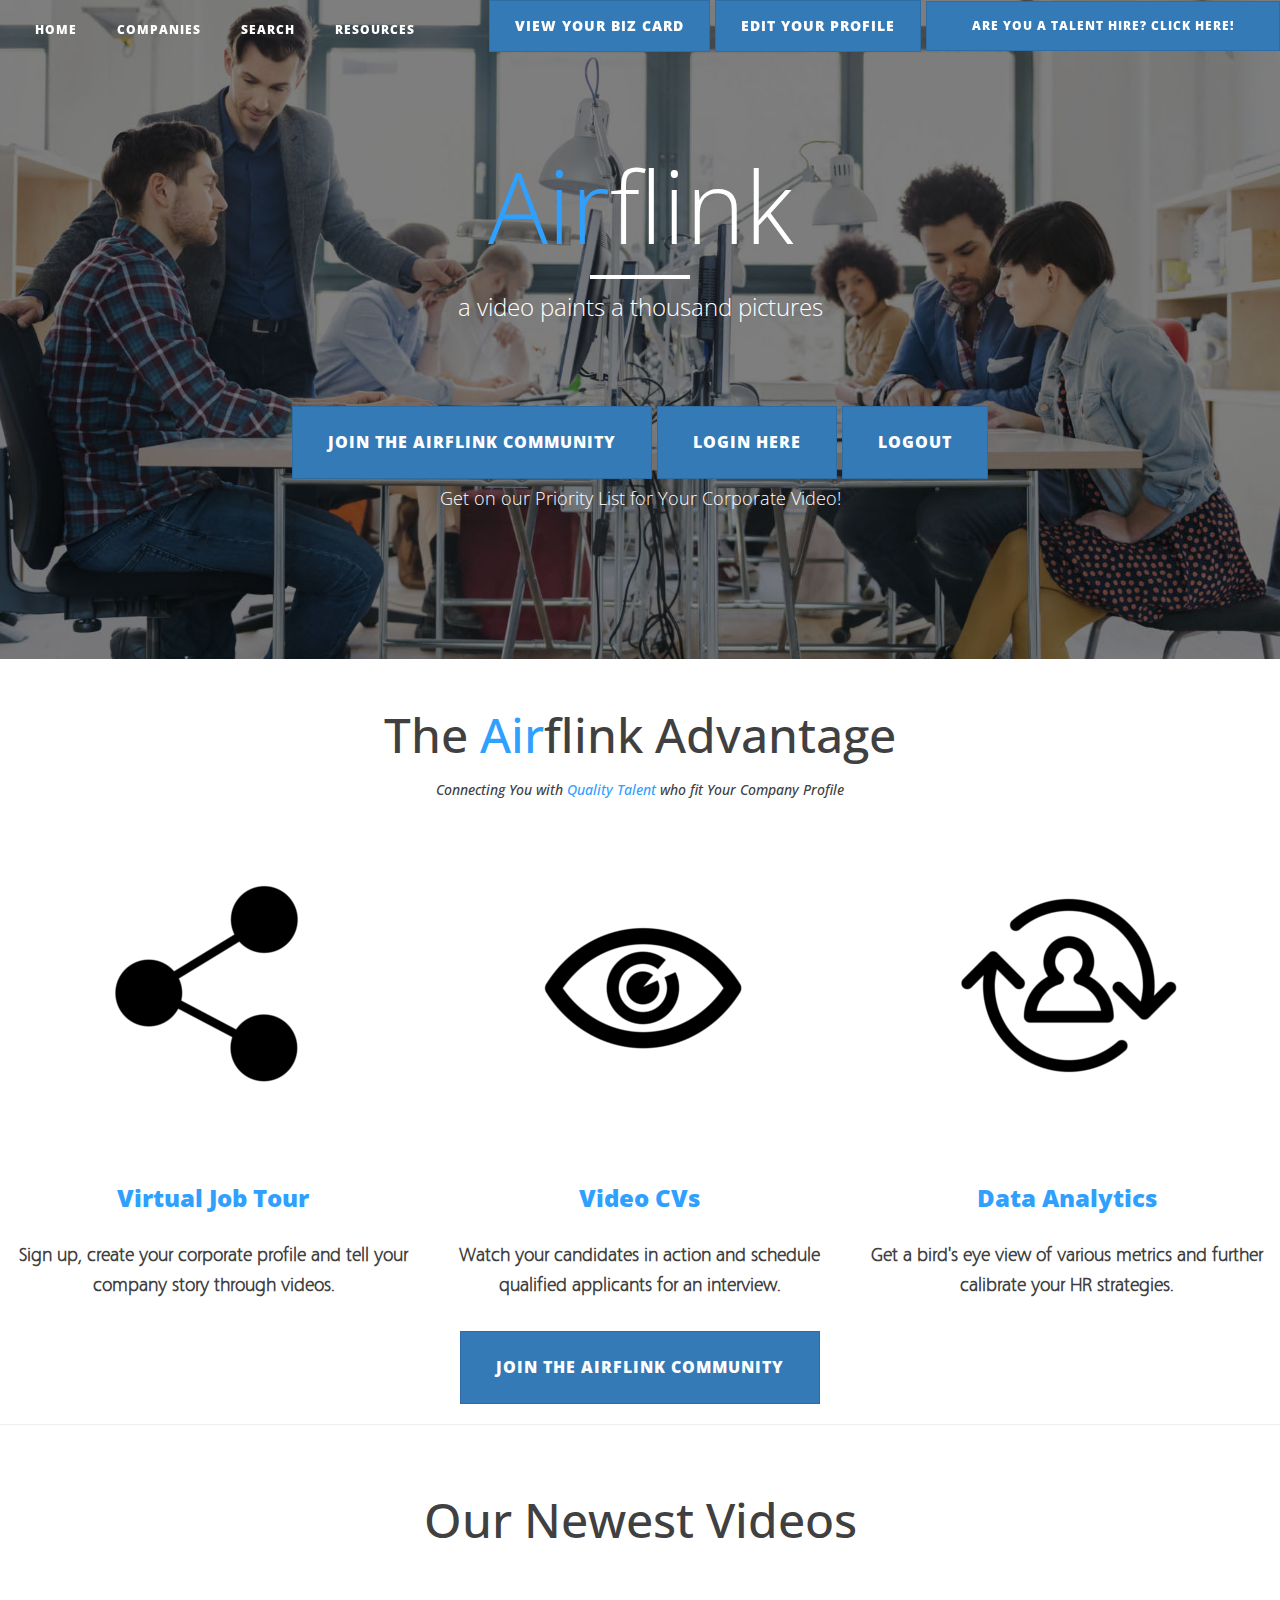
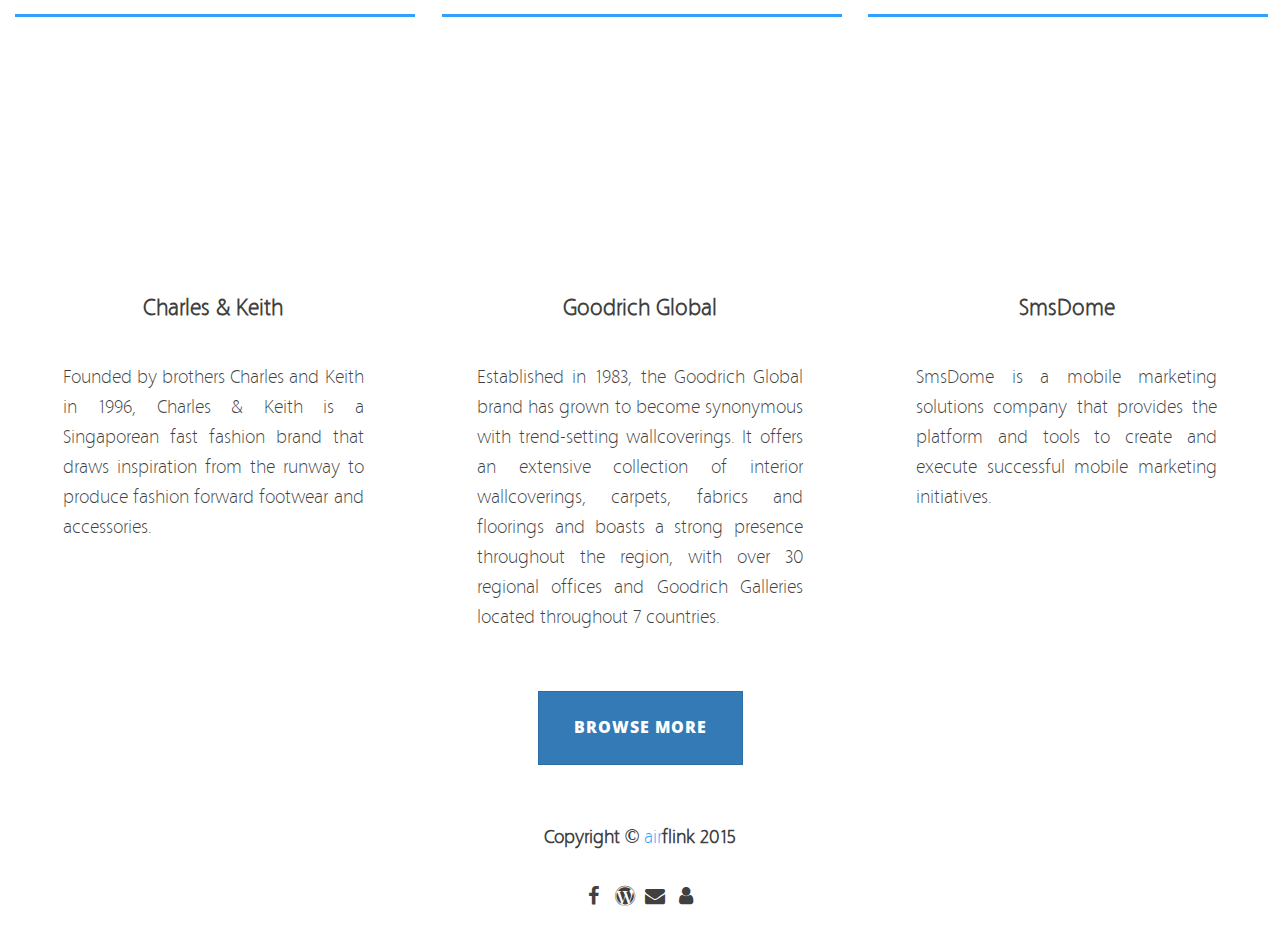
<file: companyindex.html>
<!DOCTYPE html>
<html lang="en">

<head>
    <script src="http://www.parsecdn.com/js/parse-1.6.0.min.js"></script>
    <meta charset="utf-8">
    <meta http-equiv="X-UA-Compatible" content="IE=edge">
    <meta name="viewport" content="width=device-width, initial-scale=1">
    <meta name="description" content="">
    <meta name="author" content="">
        <style>

            @font-face {
                font-family: 'Vegur';
                src: url('fonts/vegur-webfont.eot');
                src: url('fonts/vegur-webfont.eot?#iefix') format('embedded-opentype'),
                     url('fonts/vegur-webfont.woff2') format('woff2'),
                     url('fonts/vegur-webfont.woff') format('woff'),
                     url('fonts/vegur-webfont.ttf') format('truetype'),
                     url('fonts/vegur-webfont.svg#vegurextralight') format('svg');
                font-weight: normal;
                font-style: normal;

            }
        </style>

    <title>Connecting Experiences | Airflink</title>

    <link rel="shortcut icon" href="img/faviconblue.ico"/>

    <!-- Bootstrap Core CSS -->
    <link href="css/bootstrap.css" rel="stylesheet">

    <!-- Custom CSS -->
    <link href="css/clean-blog.css" rel="stylesheet">
    <link href="css/shop-homepage.css" rel="stylesheet">
    <link href="css/searchbar.css" rel="stylesheet">

    <!-- Custom Fonts -->
    <link href="http://maxcdn.bootstrapcdn.com/font-awesome/4.1.0/css/font-awesome.min.css" rel="stylesheet" type="text/css">
    <link href='http://fonts.googleapis.com/css?family=Lora:400,700,400italic,700italic' rel='stylesheet' type='text/css'>
    <link href='http://fonts.googleapis.com/css?family=Open+Sans:300italic,400italic,600italic,700italic,800italic,400,300,600,700,800' rel='stylesheet' type='text/css'>

    <!-- HTML5 Shim and Respond.js IE8 support of HTML5 elements and media queries -->
    <!-- WARNING: Respond.js doesn't work if you view the page via file:// -->
    <!--[if lt IE 9]>
        <script src="https://oss.maxcdn.com/libs/html5shiv/3.7.0/html5shiv.js"></script>
        <script src="https://oss.maxcdn.com/libs/respond.js/1.4.2/respond.min.js"></script>
    <![endif]-->

</head>

<body>

    <!-- Navigation -->
    <nav class="navbar navbar-default navbar-custom navbar-fixed-top">
        <div class="container-fluid">
            <!-- Brand and toggle get grouped for better mobile display -->
            <div class="navbar-header page-scroll">
                <button type="button" class="navbar-toggle" data-toggle="collapse" data-target="#bs-example-navbar-collapse-1">
                    <span class="sr-only">Toggle navigation</span>
                    <span class="icon-bar"></span>
                    <span class="icon-bar"></span>
                    <span class="icon-bar"></span>
                </button>
            </div>

            <!-- Collect the nav links, forms, and other content for toggling -->
            <div class="collapse navbar-collapse" id="bs-example-navbar-collapse-1">
                <ul class="nav navbar-nav navbar-left">
                    <li>
                        <a href="companyindex.html">Home</a>
                    </li>
                    <li>
                        <a href="company_companies.html">Companies</span></a>
                    </li>
                    <li>
                        <a href="companysearch.html">Search</a>
                    </li>
                    <li>
                        <a href="https://airflink.wordpress.com/" target="_blank">Resources</a>
                    </li>
                </ul>
                <ul class="nav navbar-nav navbar-right">
                    <li>
                        <!--//attempted popover-->
                        <!--<button id="popoverData" class="btn" href="#" rel="popover" data-placement="bottom"
                           data-original-title="My Biz card" data-trigger="hover">View Your Biz Card <img id="profileImg"></img></button>-->
                        <input type="button" data-toggle="modal" data-target="#bizcard" style="text-align:center;" value="View Your Biz Card"
                        class="btn btn-primary btn" id="viewBizCard">
                        <input type="button" data-toggle="modal" data-target="#editprofile" style="text-align:center;" value="Edit Your Profile"
                        class="btn btn-primary btn" id="editProfile">

                        <button type="button" id="companylink" class="btn btn-primary btn-sm" style="text-align:center; font-size: 12px;">
                            <a href="index.html">Are you a Talent Hire? Click Here!</a>
                        </button>
                    </li>
                </ul>
            </div>
            <!-- /.navbar-collapse -->
        </div>
        <!-- /.container -->
    </nav>

    <!-- Page Header -->
    <!-- Set your background image for this header on the line below. -->
    <header class="intro-header" style="background-image: url('img/home5.jpg');">
        <div class="container">
            <div class="row" style="text-align: center;">
                <div class="col-lg-8 col-lg-offset-2 col-md-10 col-md-offset-1 col-sm-12">
                        <div class="site-heading">
                            <h1 style= "font-weight:300; font-size: 100px;text-align:center;"><span style="color:#30a0ff";>Air</span>flink</h1>
                            <hr class="small">
                            <span class="subheading">a video paints a thousand pictures</span>
                            <br>

<!--searchbar-->

<!--searchbar end-->
                            <br>
                            <br>
                         <div class="row">
                            <input type="button" data-toggle="modal" data-target="#registration" style="text-align:center;" value="Join the AirFlink Community"
                                   class="btn btn-primary btn-lg" id="signUp">
                             <input type="button" data-toggle="modal" data-target="#login" style="text-align:center;" value="Login here"
                                   class="btn btn-primary btn-lg" id="logIn">
                             <input type="button" style="text-align:center;" value="Logout" class="btn btn-primary btn-lg" id="logOut">
                        </div>
                            <span class="subheading" style="font-size:18px">Get on our Priority List for Your Corporate Video!</span>
                    </div>
                </div>
            </div>
        </div>
    </header>

    <!-- Main Content -->
<!--    <h1 style= "font-family: 'Vegur'; text-align: center;">Recruitment Redefined</h1>
    <br>
    <hr>-->
    <h1 style= "font-weight: 500; font-size: 48px; text-align:center;">The <span style= "color:#30a0ff;">Air</span>flink Advantage</h1>
    <div class="row" style= "font-family: 'Vegur'; text-align: center;">
        <div class="col-lg-8 col-lg-offset-2 col-md-10 col-md-offset-1 col-sm-12">
            <h5 style="font-style: italic; font-weight: 500;">Connecting You with <span style= "color:#30a0ff;">Quality Talent</span> who fit Your Company Profile</h5>
        </div>
    <br>
    </div>
    <br>
    <div class="row">
        <div class="col-lg-12" style= "font-family: 'Vegur';font-weight: bolder">
            <div class="col-lg-4">
                <img style="margin-left: auto; margin-right: auto" class="img-circle img-responsive img-center" src="img/share.png" alt="">
                <br>
                <h3 style="text-align: center;"><span style= "color:#30a0ff;">Virtual Job Tour</span></h3>
                <p style="text-align: center;">Sign up, create your corporate profile and tell your company story through videos.</p>
            </div>


           <div class="col-lg-4">
                <img style="margin-left: auto; margin-right: auto" class="img-circle img-responsive img-center" src="img/view.png" alt="">
                <br>
                <h3 style="text-align: center;"><span style= "color:#30a0ff;">Video CVs</span></h3>
                <p style="text-align: center;">Watch your candidates in action and schedule qualified applicants for an interview.</p>
            </div>

           <div class="col-lg-4">
                <img style="margin-left: auto; margin-right: auto" class="img-circle img-responsive img-center" src="img/hire.png" alt="">
                <br>
                <h3 style="text-align: center;"><span style= "color:#30a0ff;">Data Analytics</span></h3>
                <p style="text-align: center;">Get a bird's eye view of various metrics and further calibrate your HR strategies.</p>
            </div>
        </div>
    </div>
    <div class="container" style= "text-align: center;">
        <div class="row">
            <input type="button" data-toggle="modal" data-target="#registration" style="text-align:center;" value="Join the AirFlink Community" class="btn btn-primary btn-lg">
        </div>
    </div>
    <hr>
    <br>
     <h1 style= "font-weight: 500; font-size: 48px; text-align:center;">Our Newest Videos</h1>
        <br><br>
     <div class="row" style= "font-family: 'Vegur'; text-align: center; margin-left: auto; margin-right: auto;">
       <div class="col-md-4 portfolio-item">
           <iframe style="border-top: solid; border-top-color: #30a0ff;" width="400" height="250" src="https://www.youtube.com/embed/yRAbKtGpfkg" frameborder="0" allowfullscreen></iframe>
           <h3>
               <a onmouseover="" data-toggle="modal" data-target="#" style= "cursor: pointer; font-family: 'Vegur'; text-align: center;"
                       id="ckvideo">Charles &amp; Keith</a>
           </h3>
               <div class="col-lg-10 col-lg-offset-1  col-md-10 col-md-offset-1 col-sm-10 col-sm-offset-1 col-xs-10 col-xs-offset-1 text-justify">
                   <p>Founded by brothers Charles and Keith in 1996, Charles & Keith is a Singaporean fast fashion brand that draws inspiration
                     from the runway to produce fashion forward footwear and accessories.
                   </p>
               </div>
       </div>
         <div class="col-md-4 portfolio-item">
                  <!-- <img style="border-top: solid; border-top-color: #30a0ff;" src="img/temp/goodrich.jpg"></img> -->
                  <iframe style="border-top: solid; border-top-color: #30a0ff;" width="400" height="250" src="https://www.youtube.com/embed/BOD6CA_s820" frameborder="0" allowfullscreen></iframe>
              <h3>
                 <a onmouseover="" data-toggle="modal" data-target="#selectedCompany" data-toggle="modal"
                      data-target="#selectedCompany" style= "cursor: pointer; font-family: 'Vegur'; text-align: center;">Goodrich Global</a>
             </h3>
             <div class="row" style = "font-family: Vegur;">
                 <div class="col-lg-10 col-lg-offset-1  col-md-10 col-md-offset-1 col-sm-10 col-sm-offset-1 col-xs-10 col-xs-offset-1 text-justify">
                     <p>Established in 1983, the Goodrich Global brand has grown to become synonymous with trend-setting wallcoverings. It offers an
                       extensive collection of interior wallcoverings, carpets, fabrics and floorings and boasts a strong presence throughout the
                       region, with over 30 regional offices and Goodrich Galleries located throughout 7 countries.
                     </p>
                 </div>
             </div>
         </div>
         <div class="col-md-4 portfolio-item">
                  <iframe style="border-top: solid; border-top-color: #30a0ff;" width="400" height="250" src="https://www.youtube.com/embed/U7KWRJQ9yuQ" frameborder="0" allowfullscreen></iframe>
             <h3>
                 <a onmouseover="" data-toggle="modal" data-target="#smsdome" style= "cursor: pointer; font-family: 'Vegur'; text-align: center;"
                         id="smsvideo">SmsDome</a>
             </h3>
                 <div class="col-lg-10 col-lg-offset-1  col-md-10 col-md-offset-1 col-sm-10 col-sm-offset-1 col-xs-10 col-xs-offset-1 text-justify">
                     <p>SmsDome is a mobile marketing solutions company that provides the platform and tools to create and execute successful
                     mobile marketing initiatives.
                     </p>
                 </div>
         </div>
      </div>

    <br>
    <div class="container" style= "text-align: center;">
           <div class="row">
               <a href="company_companies.html" type="button" style="text-align:center;" class="btn btn-primary btn-lg">Browse More</a>
           </div>
     </div>
    <br>
    <div class="container" style= "text-align: center;">
        <!-- Footer -->
    <div class="row">
        <div class="col-lg-12">
        <p style= "font-family: 'Vegur';text-align: center; font-weight: bolder;">Copyright &copy; <span style="color:#30a0ff; font-weight: 400;">
        air</span>flink 2015<br><br><a href="https://www.facebook.com/airflink?ref=hl" target="_blank"><i class="fa fa-facebook fa-fw"></i></a>
        <a href="https://airflink.wordpress.com/" target="_blank"><i class="fa fa-wordpress fa-fw"></i></a>
        <a href="mailto:admin@airflink.com"><i class="fa fa-envelope fa-fw"></i></a>
        <a href="company_about.html"><i class="fa fa-user fa-fw"></i></a></p>
        </div>
    </div>
    </div>
    <!-- /.container -->


    <!-- Modal Registration-->
            <div class="modal fade" id="registration" tabindex="-1" role="dialog" aria-labelledby="myModalLabel">
                <div class="modal-dialog" role="document">
                  <div class="modal-content">
                  <div class="modal-header">
                      <button type="button" class="close" data-dismiss="modal" aria-label="Close"><span aria-hidden="true">&times;</span></button>
                      <h3 class="modal-title" id="myModalLabel" style= "font-family: 'Vegur'; color: #000; text-align: left;">Register</h3>
                  </div>
                  <div class="modal-body">
                      <!-- Modal Registration form - START -->
                  <div class="container" style= "font-family: 'Vegur'; color: #000;">
                  <div class="row">
                      <form role="form">
                          <div class="col-lg-6 col-md-6 col-sm-6">
                              <div class="form-group">
                                  <label for="InputFName">Company Name</label>
                                  <div class="input-group">
                                      <input style="width:100%" type="text" class="form-control" name="inputFullName" id="inputCompanyName"
                                             placeholder="Enter Your Company Name" required>
                                      <span class="input-group-addon"><span class="glyphicon glyphicon-asterisk"></span></span>
                                  </div>
                              </div>

                              <div class="form-group">
                                  <label for="InputPassword">Email Address (Username)</label>
                                  <div class="input-group">
                                      <input type="email" class="form-control" id="inputUsername" name="inputUsername" placeholder="Enter Your Email Address" required>
                                      <span class="input-group-addon"><span class="glyphicon glyphicon-asterisk"></span></span>
                                  </div>
                              </div>

                              <div class="form-group">
                                  <label for="InputPassword">Password</label>
                                  <div class="input-group">
                                      <input type="password" class="form-control" id="inputPassword" name="inputPassword" placeholder="Enter Your Password" required>
                                      <span class="input-group-addon"><span class="glyphicon glyphicon-asterisk"></span></span>
                                  </div>
                              </div>

                                <div class="form-group">
                                  <label for="InputCPassword">Confirm Password</label>
                                  <div class="input-group">
                                      <input type="password" class="form-control" id="inputCPassword" name="inputCPassword" placeholder="Confirm Your Password" required>
                                      <span class="input-group-addon"><span class="glyphicon glyphicon-asterisk"></span></span>
                                  </div>
                                </div>

                              <div class="form-group">
                                  <label for="InputContact">Contact Number</label>
                                  <div class="input-group">
                                      <input type="text" class="form-control" name="InputContact" id="inputContact" placeholder="Enter Your Contact Number" required>
                                      <span class="input-group-addon"><span class="glyphicon glyphicon-asterisk"></span></span>
                                  </div>
                              </div>

                                <div class="form-group">
                                  <label for="InputSchool">Available Positions</label>
                                  <div class="input-group">
                                      <input type="text" class="form-control" name="InputName" id="inputSchool" placeholder="Enter Your Available Positions" required>
                                      <span class="input-group-addon"><span class="glyphicon glyphicon-asterisk"></span></span>
                                  </div>
                              </div>


                               <div class="form-group">
                                  <label for="InputEducation">Company Summary Description (Max 100 Characters)</label>
                                  <div class="input-group">
                                      <input type="text" class="form-control" name="InputEducation" id="inputEducation" placeholder="Enter Your Company Summary Description" required>
                                      <span class="input-group-addon"><span class="glyphicon glyphicon-asterisk"></span></span>
                                  </div>
                              </div>

                                <div class="form-group">
                                  <label for="InputObj">Company Description</label>
                                  <div class="input-group">
                                      <textarea type="text" class="form-control" name="InputObj" id="inputObj" placeholder="Enter Your Full Company Description" required></textarea>
                                      <span class="input-group-addon"><span class="glyphicon glyphicon-asterisk"></span></span>
                                  </div>
                              </div>

                              <label>Submit your company logo here: </label>
                              <input type="file" id="profilePhotoFileUpload" required>
                              <br>
                              <label>Submit your company video here: (Optional)</label>
                              <input type="file" id="profileResumeUpload">

                            <p><input type="checkbox" required="true"> I agree to the Terms & Conditions stated in Airflink's <a href="docs/pdpa.pdf" target="_blank">Personal Data Protection Act.</a></p>

                              <div class="modal-footer">
                              <button type="button" class="btn btn-default" data-dismiss="modal" id="closeForm">Close</button>
                              <input type="submit" name="submit" id="submitForm" value="Sign Up" class="btn btn-primary">
                              </div>
                          </div>
                      </form>
                  </div>
              <br>
              </div>
              <!-- Modal Registration form - END -->
                      </div>
                  </div>
                </div>
              </div>


    <!-- Modal Login-->
            <div class="modal fade" id="login" tabindex="-1" role="dialog" aria-labelledby="myModalLabel">
                <div class="modal-dialog" role="document">
                  <div class="modal-content">
                  <div class="modal-header">
                      <button type="button" class="close" data-dismiss="modal" aria-label="Close"><span aria-hidden="true">&times;</span></button>
                      <h3 class="modal-title" id="myModalLabel" style= "font-family: 'Vegur'; color: #000; text-align: left;">Login</h3>
                  </div>
                  <div class="modal-body">
                      <!-- Modal Registration form - START -->
                  <div class="container" style= "font-family: 'Vegur'; color: #000;">
                  <div class="row">
                      <form role="form">
                          <div class="col-lg-6 col-md-6 col-sm-6">
                              <div class="form-group">
                                  <label for="loginUsername">Email Address</label>
                                  <div class="input-group">
                                      <input style="width:100%" type="email" class="form-control" name="InputName" id="loginUsername" placeholder="Enter Your Email Address">
                                      <span class="input-group-addon"><span class="glyphicon glyphicon-asterisk"></span></span>
                                  </div>
                              </div>

                              <div class="form-group">
                                  <label for="loginPassword">Password</label>
                                  <div class="input-group">
                                      <input type="password" class="form-control" id="loginPassword" name="InputPassword" placeholder="Enter Your Password">
                                      <span class="input-group-addon"><span class="glyphicon glyphicon-asterisk"></span></span>
                                  </div>
                              </div>

                              <div class="modal-footer">
                              <button type="button" class="btn btn-default" data-dismiss="modal" id="closeForm2">Close</button>
                              <input type="submit" name="submit" id="submitLogin" value="Login" class="btn btn-primary">
                              </div>
                          </div>
                      </form>
                  </div>
              <br>
              </div>
              <!-- Modal Login form - END -->
                      </div>
                  </div>
                </div>
              </div>

    <!-- Modal Biz Card-->
            <div class="modal fade" id="bizcard" tabindex="-1" role="dialog" aria-labelledby="myModalLabel">
                <div class="modal-dialog" role="document">
                  <div class="modal-content">
                  <div class="modal-header">
                      <button type="button" class="close" data-dismiss="modal" aria-label="Close"><span aria-hidden="true">&times;</span></button>
                      <h3 class="modal-title" id="profileFullName" style= "font-family: 'Vegur'; color: #000; text-align: left;"></h3>
                  </div>
                  <div class="modal-body">
                      <!-- Modal Registration form - START -->
                  <div class="container" style= "font-family: 'Vegur'; color: #000;">
                  <div class="row">
                      <form role="form">
                          <div class="col-lg-6 col-md-6 col-sm-6">

                              <!--biz card content-->
                              <div>Company Logo</div>
                                <img style="width: 90%; border-radius: 1px; border: solid;" id="profileImg">
                              <div><br>Company Description</div>
                              <label id="profileEducation"></label>
                              <div>Email</div>
                              <label id="profileEmail"></label>
                              <div>Contact Number</div>
                              <label id="profileContact"></label>
                                <br>
                              <div class="modal-footer">
                                <a type="button" href="https://www.youtube.com/watch?v=U7KWRJQ9yuQ" class="btn btn-primary" id="profileVideo"
                                   target="blank" style="float: right;">Click for Company Video</a>
                                <button type="button" class="btn btn-default" data-dismiss="modal" id="closeForm2">Close</button>
                              </div>
                          </div>
                      </form>
                  </div>
              <br>
              </div>
              <!-- Modal Login form - END -->
                      </div>
                  </div>
                </div>
              </div>

    <!-- Modal Edit Profile-->
            <div class="modal fade" id="editprofile" tabindex="-1" role="dialog" aria-labelledby="myModalLabel">
                <div class="modal-dialog" role="document">
                  <div class="modal-content">
                  <div class="modal-header">
                      <button type="button" class="close" data-dismiss="modal" aria-label="Close"><span aria-hidden="true">&times;</span></button>
                      <h3 class="modal-title" id="myModalLabel" style= "font-family: 'Vegur'; color: #000; text-align: left;">Edit Your Profile Here</h3>
                  </div>
                  <div class="modal-body">
                      <!-- Modal Registration form - START -->
                  <div class="container" style= "font-family: 'Vegur'; color: #000;">
                  <div class="row">
                      <form role="form">
                          <div class="col-lg-6 col-md-6 col-sm-6">
                              <div class="form-group">
                                  <label for="EditFName">Company Name</label>
                                  <div class="input-group">
                                      <input style="width:100%" type="text" class="form-control" name="editFullName" id="editFullName">
                                      <span class="input-group-addon"><span class="glyphicon glyphicon-asterisk"></span></span>
                                  </div>
                              </div>

                              <div class="form-group">
                                  <label for="EditPassword">Email Address (Username)</label>
                                  <div class="input-group">
                                      <input type="email" class="form-control" id="editUsername" name="editUsername">
                                      <span class="input-group-addon"><span class="glyphicon glyphicon-asterisk"></span></span>
                                  </div>
                              </div>

                              <div class="form-group">
                                  <label for="EditPassword">Password</label>
                                  <div class="input-group">
                                      <input type="password" class="form-control" id="editPassword" name="editPassword">
                                      <span class="input-group-addon"><span class="glyphicon glyphicon-asterisk"></span></span>
                                  </div>
                              </div>

                                  <div class="form-group">
                                  <label for="EditSchool">Available Positions</label>
                                  <div class="input-group">
                                      <input type="text" class="form-control" name="EditName" id="editSchool">
                                      <span class="input-group-addon"><span class="glyphicon glyphicon-asterisk"></span></span>
                                  </div>
                              </div>

                              <div class="form-group">
                                  <label for="EditContact">Contact Number</label>
                                  <div class="input-group">
                                      <input type="text" class="form-control" name="EditContact" id="editContact">
                                      <span class="input-group-addon"><span class="glyphicon glyphicon-asterisk"></span></span>
                                  </div>
                              </div>

                               <div class="form-group">
                                  <label for="EditEducation">Company Summary Description (Max 100 characters)</label>
                                  <div class="input-group">
                                      <input type="text" class="form-control" name="EditEducation" id="editEducation">
                                      <span class="input-group-addon"><span class="glyphicon glyphicon-asterisk"></span></span>
                                  </div>
                              </div>

                                <div class="form-group">
                                  <label for="EditObj">Company Full Description</label>
                                  <div class="input-group">
                                      <textarea type="text" class="form-control" name="EditObj" id="editObj"></textarea>
                                      <span class="input-group-addon"><span class="glyphicon glyphicon-asterisk"></span></span>
                                  </div>
                              </div>
                              <label>Upload a new Company Logo</label>
                              <input type="file" id="editProfilePhotoFileUpload">
                              <br>
                              <label>Upload a new Company Video</label>
                              <input type="file" id="editProfileResumeUpload">

                              <div class="modal-footer">
                              <button type="button" class="btn btn-default" data-dismiss="modal" id="closeForm3">Close</button>
                              <input type="submit" name="submit" id="submitEdit" value="Edit Profile" class="btn btn-primary">
                              </div>
                          </div>
                      </form>
                  </div>
              <br>
              </div>
              <!-- Modal Registration form - END -->
                      </div>
                  </div>
                </div>
              </div>

    <!-- jQuery -->
    <script src="js/jquery.min.js"></script>

    <!-- Bootstrap Core JavaScript -->
    <script src="js/bootstrap.min.js"></script>

    <!-- Custom Theme JavaScript -->
    <script src="js/clean-blog.min.js"></script>

    <!-- Parse Server JavaScript -->
    <script src="js/parse-companies-index.js"></script>


</body>

</html>
</file>
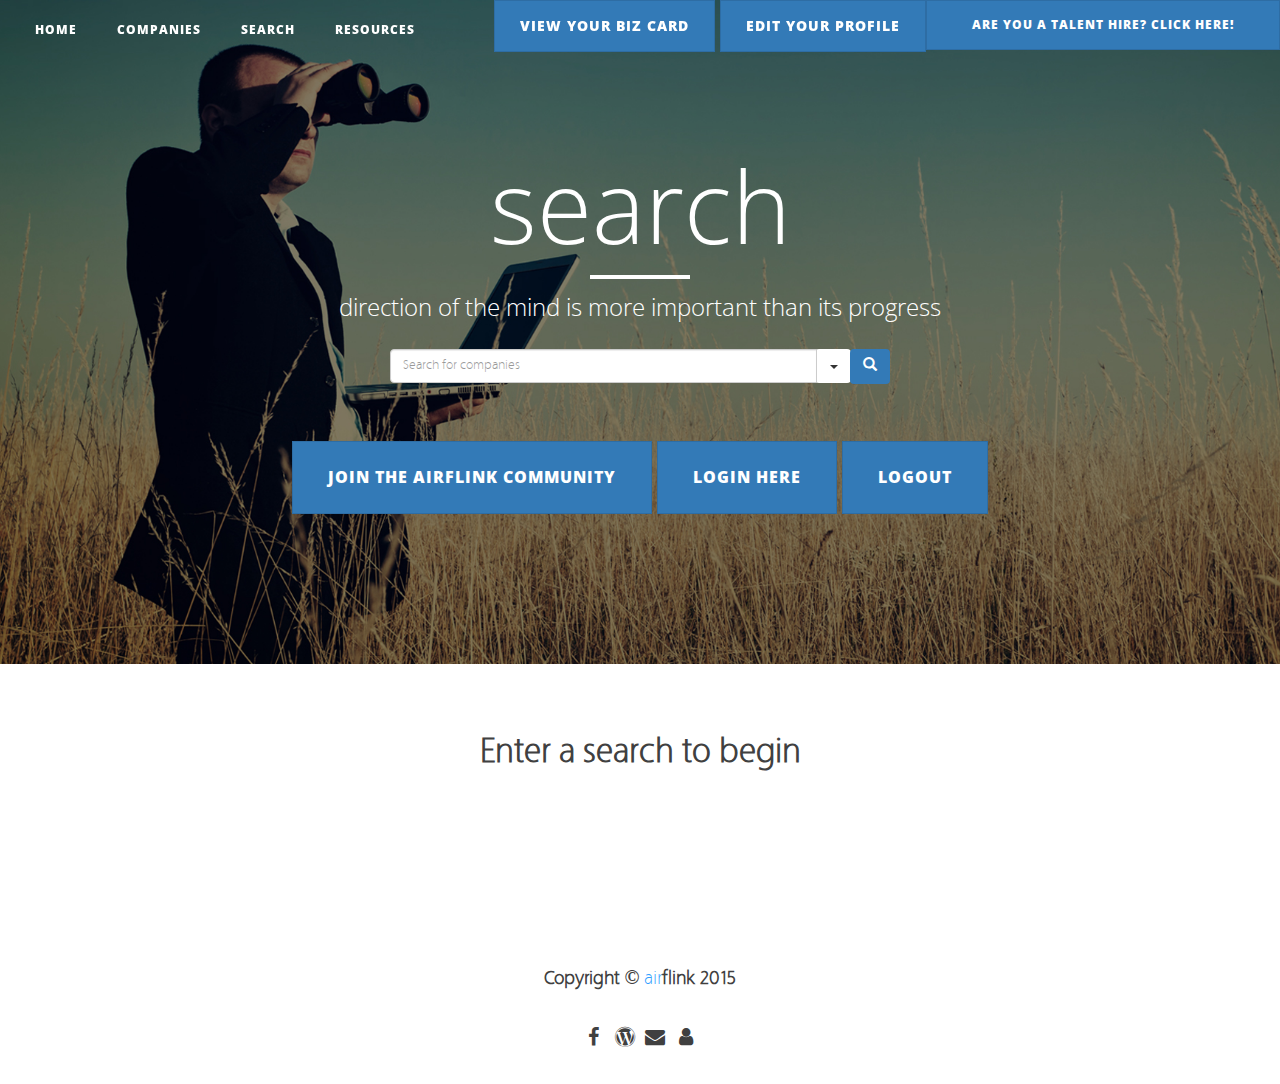
<file: companysearch.html>
<!DOCTYPE html>
<html lang="en">

<head>
    <script src="http://www.parsecdn.com/js/parse-1.6.0.min.js"></script>
    <meta charset="utf-8">
    <meta http-equiv="X-UA-Compatible" content="IE=edge">
    <meta name="viewport" content="width=device-width, initial-scale=1">
    <meta name="description" content="">
    <meta name="author" content="">

        <style>
        @font-face {
                font-family: 'Vegur';
                src: url('fonts/vegur-webfont.eot');
                src: url('fonts/vegur-webfont.eot?#iefix') format('embedded-opentype'),
                     url('fonts/vegur-webfont.woff2') format('woff2'),
                     url('fonts/vegur-webfont.woff') format('woff'),
                     url('fonts/vegur-webfont.ttf') format('truetype'),
                     url('fonts/vegur-webfont.svg#vegurextralight') format('svg');
                font-weight: normal;
                font-style: normal;

            }
        </style>

    <title>Browse Companies | Airflink</title>

    <link rel="shortcut icon" href="img/faviconblue.ico"/>

    <!-- Bootstrap Core CSS -->
    <link href="css/bootstrap.css" rel="stylesheet">

    <!-- Custom CSS -->
    <link href="css/clean-blog.css" rel="stylesheet">
    <link href="css/shop-homepage.css" rel="stylesheet">
    <link href="css/3-col-portfolio.css" rel="stylesheet">
    <link href="css/searchbar.css" rel="stylesheet">

    <!-- Custom Fonts -->
    <link href="http://maxcdn.bootstrapcdn.com/font-awesome/4.1.0/css/font-awesome.min.css" rel="stylesheet" type="text/css">
    <link href='http://fonts.googleapis.com/css?family=Lora:400,700,400italic,700italic' rel='stylesheet' type='text/css'>
    <link href='http://fonts.googleapis.com/css?family=Open+Sans:300italic,400italic,600italic,700italic,800italic,400,300,600,700,800' rel='stylesheet' type='text/css'>

    <!-- HTML5 Shim and Respond.js IE8 support of HTML5 elements and media queries -->
    <!-- WARNING: Respond.js doesn't work if you view the page via file:// -->
    <!--[if lt IE 9]>
        <script src="https://oss.maxcdn.com/libs/html5shiv/3.7.0/html5shiv.js"></script>
        <script src="https://oss.maxcdn.com/libs/respond.js/1.4.2/respond.min.js"></script>
    <![endif]-->

</head>

<body>

    <!-- Navigation -->
    <nav class="navbar navbar-default navbar-custom navbar-fixed-top">
        <div class="container-fluid">
            <!-- Brand and toggle get grouped for better mobile display -->
            <div class="navbar-header page-scroll">
                <button type="button" class="navbar-toggle" data-toggle="collapse" data-target="#bs-example-navbar-collapse-1">
                    <span class="sr-only">Toggle navigation</span>
                    <span class="icon-bar"></span>
                    <span class="icon-bar"></span>
                    <span class="icon-bar"></span>
                </button>
                <!--<a class="navbar-brand" href="index.html">Start Bootstrap</a>-->
            </div>

            <!-- Collect the nav links, forms, and other content for toggling -->
            <div class="collapse navbar-collapse" id="bs-example-navbar-collapse-1">
                <ul class="nav navbar-nav navbar-left">
                    <li>
                        <a href="companyindex.html">Home</a>
                    </li>
                    <li>
                        <a href="company_companies.html">companies</span></a>
                    </li>
                    <li>
                        <a href="companysearch.html">Search</a>
                    </li>
                    <li>
                        <a href="https://airflink.wordpress.com/" target="_blank">Resources</a>
                    </li>
                </ul>

                 <ul class="nav navbar-nav navbar-right">
                    <li>
                    <input type="button" data-toggle="modal" data-target="#bizcard" style="text-align:center;" value="View Your Biz Card"
                        class="btn btn-primary btn" id="viewBizCard">
                    <input type="button" data-toggle="modal" data-target="#editprofile" style="text-align:center;" value="Edit Your Profile"
                        class="btn btn-primary btn" id="editProfile">
                    </li>
                    <li>
                    <button type="button" id="companylink" class="btn btn-primary btn-sm" style="text-align:center; font-size: 12px;">
                            <a href="usersearch.html">Are you a Talent Hire? Click Here!</a>
                    </button>
                    </li>
                </ul>

            </div>
            <!-- /.navbar-collapse -->
        </div>
        <!-- /.container -->
    </nav>

    <!-- Page Header -->
    <!-- Set your background image for this header on the line below. -->
    <header class="intro-header" style="background-image: url('img/search.jpg')">
        <div class="container">
            <div class="row" style="text-align: center;">
                <div class="col-lg-8 col-lg-offset-2 col-md-10 col-md-offset-1">
                    <div class="site-heading">
                        <h1 style= "font-weight:300; font-size: 100px;"><span style="color:#30a0ff";></span>search</h1>
                        <hr class="small">
                        <span class="subheading">direction of the mind is more important than its progress</span>
                        <br>

                        <!--searchbar-->
            <div class="input-group" id="adv-search" style="font-family: Vegur;">
                <input type="text" class="form-control" placeholder="Search for companies" id="searchtext"/>
                <div class="input-group-btn">
                    <div class="btn-group" role="group">
                        <div class="dropdown dropdown-lg">
                            <button type="button" class="searchbtn btn-default dropdown-toggle" data-toggle="dropdown" aria-expanded="false"><span class="caret"></span></button>
                            <div class="dropdown-menu dropdown-menu-right" role="menu">
                                <form class="form-horizontal" role="form">
                                  <div class="form-group">
                                    <label for="filter">Filter by</label>
                                    <select class="form-control">
                                        <option value="0" selected>All Companies</option>
                                        <option value="1">Company Name</option>
                                        <option value="2">Industry</option>
                                    </select>
                                  </div>

                                </form>
                            </div>
                        </div>
                        <button type="button" id="searchsubmit" class="searchbtn btn-primary"><span class="glyphicon glyphicon-search" aria-hidden="true"></span></button>
                    </div>
                </div>
            </div>
<!--searchbar end-->
                        <br>
                        <br>
                        <div class="row">
                            <div class="col-lg-12 col-md-12 col-sm-12" style="text-align:center;">
                                <!--<button type="button" class="btn btn-primary btn-lg" data-toggle="modal" data-target="#companies" style="width: 80%" id="test">-->
                                <!--    Tell us who's next!-->
                                <!--</button>-->
                            <input type="button" data-toggle="modal" data-target="#registration" style="text-align:center;" value="Join the AirFlink Community"
                                   class="btn btn-primary btn-lg" id="signUp">
                             <input type="button" data-toggle="modal" data-target="#login" style="text-align:center;" value="Login here"
                                   class="btn btn-primary btn-lg" id="logIn">
                             <input type="button" style="text-align:center;" value="Logout" class="btn btn-primary btn-lg" id="logOut">
                            </div>
                        </div>
                    </div>
                </div>
            </div>
        </div>
    </header>

<!-- Post Content -->
<div class="row" style= "font-family: 'Vegur'; text-align: center; margin-left: auto; margin-right: auto;">
  <h1 id="startsearchtext" style="font-family: 'Vegur';">Enter a search to begin</h1>
  <div class="col-md-4 portfolio-item">
    <div id="result1video">
    </div>
           <!-- <img style="border-top: solid; border-top-color: #30a0ff;" src="img/temp/goodrich.jpg"></img> -->
    <h3 style= "font-family: 'Vegur';" id="result1title">
    </h3>

    <div class="row" style = "font-family: Vegur;">
      <div class="col-lg-10 col-lg-offset-1  col-md-10 col-md-offset-1 col-sm-10 col-sm-offset-1 col-xs-10 col-xs-offset-1 text-justify">
        <p id="result1body">
        </p>
      </div>
    </div>
  </div>
  <div class="col-md-4 portfolio-item">
    <div id="result2video">
    </div>
    <h3 style= "font-family: 'Vegur';" id="result2title">
    </h3>

    <div class="row" style = "font-family: Vegur;">
      <div class="col-lg-10 col-lg-offset-1  col-md-10 col-md-offset-1 col-sm-10 col-sm-offset-1 col-xs-10 col-xs-offset-1 text-justify">
        <p id="result2body">
        </p>
      </div>
    </div>
  </div>
  <div class="col-md-4 portfolio-item">
    <div id="result3video">
    </div>
           <!-- <img style="border-top: solid; border-top-color: #30a0ff;" src="img/temp/goodrich.jpg"></img> -->
    <h3 style= "font-family: 'Vegur';" id="result3title">
    </h3>

    <div class="row" style = "font-family: Vegur;">
      <div class="col-lg-10 col-lg-offset-1  col-md-10 col-md-offset-1 col-sm-10 col-sm-offset-1 col-xs-10 col-xs-offset-1 text-justify">
        <p id="result3body">
        </p>
      </div>
    </div>
  </div>
</div>

<!-- /.row -->
<div class="row" style= "font-family: 'Vegur'; text-align: center; margin-left: auto; margin-right: auto;">
  <div class="col-md-4 portfolio-item">
    <div id="result4video">
    </div>
           <!-- <img style="border-top: solid; border-top-color: #30a0ff;" src="img/temp/goodrich.jpg"></img> -->
    <h3 style= "font-family: 'Vegur';" id="result4title">
    </h3>

    <div class="row" style = "font-family: Vegur;">
      <div class="col-lg-10 col-lg-offset-1  col-md-10 col-md-offset-1 col-sm-10 col-sm-offset-1 col-xs-10 col-xs-offset-1 text-justify">
        <p id="result4body">
        </p>
      </div>
    </div>
  </div>
  <div class="col-md-4 portfolio-item">
    <div id="result5video">
    </div>
           <!-- <img style="border-top: solid; border-top-color: #30a0ff;" src="img/temp/goodrich.jpg"></img> -->
    <h3 style= "font-family: 'Vegur';" id="result5title">
    </h3>

    <div class="row" style = "font-family: Vegur;">
      <div class="col-lg-10 col-lg-offset-1  col-md-10 col-md-offset-1 col-sm-10 col-sm-offset-1 col-xs-10 col-xs-offset-1 text-justify">
        <p id="result5body">
        </p>
      </div>
    </div>
  </div>
  <div class="col-md-4 portfolio-item">
    <div id="result6video">
    </div>
           <!-- <img style="border-top: solid; border-top-color: #30a0ff;" src="img/temp/goodrich.jpg"></img> -->
    <h3 style= "font-family: 'Vegur';" id="result6title">
    </h3>

    <div class="row" style = "font-family: Vegur;">
      <div class="col-lg-10 col-lg-offset-1  col-md-10 col-md-offset-1 col-sm-10 col-sm-offset-1 col-xs-10 col-xs-offset-1 text-justify">
        <p id="result6body">
        </p>
      </div>
    </div>
  </div>
</div>

<!-- /.row -->

<!-- Modal Registration-->
        <div class="modal fade" id="registration" tabindex="-1" role="dialog" aria-labelledby="myModalLabel">
            <div class="modal-dialog" role="document">
              <div class="modal-content">
              <div class="modal-header">
                  <button type="button" class="close" data-dismiss="modal" aria-label="Close"><span aria-hidden="true">&times;</span></button>
                  <h3 class="modal-title" id="myModalLabel" style= "font-family: 'Vegur'; color: #000; text-align: left;">Register</h3>
              </div>
              <div class="modal-body">
                  <!-- Modal Registration form - START -->
              <div class="container" style= "font-family: 'Vegur'; color: #000;">
              <div class="row">
                  <form role="form">
                      <div class="col-lg-6 col-md-6 col-sm-6">
                          <div class="form-group">
                              <label for="InputFName">Company Name</label>
                              <div class="input-group">
                                  <input style="width:100%" type="text" class="form-control" name="inputFullName" id="inputCompanyName"
                                         placeholder="Enter Your Company Name" required>
                                  <span class="input-group-addon"><span class="glyphicon glyphicon-asterisk"></span></span>
                              </div>
                          </div>

                          <div class="form-group">
                              <label for="InputPassword">Email Address (Username)</label>
                              <div class="input-group">
                                  <input type="email" class="form-control" id="inputUsername" name="inputUsername" placeholder="Enter Your Email Address" required>
                                  <span class="input-group-addon"><span class="glyphicon glyphicon-asterisk"></span></span>
                              </div>
                          </div>

                          <div class="form-group">
                              <label for="InputPassword">Password</label>
                              <div class="input-group">
                                  <input type="password" class="form-control" id="inputPassword" name="inputPassword" placeholder="Enter Your Password" required>
                                  <span class="input-group-addon"><span class="glyphicon glyphicon-asterisk"></span></span>
                              </div>
                          </div>

                            <div class="form-group">
                              <label for="InputCPassword">Confirm Password</label>
                              <div class="input-group">
                                  <input type="password" class="form-control" id="inputCPassword" name="inputCPassword" placeholder="Confirm Your Password" required>
                                  <span class="input-group-addon"><span class="glyphicon glyphicon-asterisk"></span></span>
                              </div>
                            </div>

                          <div class="form-group">
                              <label for="InputContact">Contact Number</label>
                              <div class="input-group">
                                  <input type="text" class="form-control" name="InputContact" id="inputContact" placeholder="Enter Your Contact Number" required>
                                  <span class="input-group-addon"><span class="glyphicon glyphicon-asterisk"></span></span>
                              </div>
                          </div>

                            <div class="form-group">
                              <label for="InputSchool">Available Positions</label>
                              <div class="input-group">
                                  <input type="text" class="form-control" name="InputName" id="inputSchool" placeholder="Enter Your Available Positions" required>
                                  <span class="input-group-addon"><span class="glyphicon glyphicon-asterisk"></span></span>
                              </div>
                          </div>


                           <div class="form-group">
                              <label for="InputEducation">Company Summary Description (Max 100 Characters)</label>
                              <div class="input-group">
                                  <input type="text" class="form-control" name="InputEducation" id="inputEducation" placeholder="Enter Your Company Summary Description" required>
                                  <span class="input-group-addon"><span class="glyphicon glyphicon-asterisk"></span></span>
                              </div>
                          </div>

                            <div class="form-group">
                              <label for="InputObj">Company Description</label>
                              <div class="input-group">
                                  <textarea type="text" class="form-control" name="InputObj" id="inputObj" placeholder="Enter Your Full Company Description" required></textarea>
                                  <span class="input-group-addon"><span class="glyphicon glyphicon-asterisk"></span></span>
                              </div>
                          </div>

                          <label>Submit your company logo here: </label>
                          <input type="file" id="profilePhotoFileUpload" required>
                          <br>
                          <label>Submit your company video here: (Optional)</label>
                          <input type="file" id="profileResumeUpload">

                        <p><input type="checkbox" required="true"> I agree to the Terms & Conditions stated in Airflink's <a href="docs/pdpa.pdf" target="_blank">Personal Data Protection Act.</a></p>

                          <div class="modal-footer">
                          <button type="button" class="btn btn-default" data-dismiss="modal" id="closeForm">Close</button>
                          <input type="submit" name="submit" id="submitForm" value="Sign Up" class="btn btn-primary">
                          </div>
                      </div>
                  </form>
              </div>
          <br>
          </div>
          <!-- Modal Registration form - END -->
                  </div>
              </div>
            </div>
          </div>


<!-- Modal Login-->
        <div class="modal fade" id="login" tabindex="-1" role="dialog" aria-labelledby="myModalLabel">
            <div class="modal-dialog" role="document">
              <div class="modal-content">
              <div class="modal-header">
                  <button type="button" class="close" data-dismiss="modal" aria-label="Close"><span aria-hidden="true">&times;</span></button>
                  <h3 class="modal-title" id="myModalLabel" style= "font-family: 'Vegur'; color: #000; text-align: left;">Login</h3>
              </div>
              <div class="modal-body">
                  <!-- Modal Registration form - START -->
              <div class="container" style= "font-family: 'Vegur'; color: #000;">
              <div class="row">
                  <form role="form">
                      <div class="col-lg-6 col-md-6 col-sm-6">
                          <div class="form-group">
                              <label for="loginUsername">Email Address</label>
                              <div class="input-group">
                                  <input style="width:100%" type="email" class="form-control" name="InputName" id="loginUsername" placeholder="Enter Your Email Address">
                                  <span class="input-group-addon"><span class="glyphicon glyphicon-asterisk"></span></span>
                              </div>
                          </div>

                          <div class="form-group">
                              <label for="loginPassword">Password</label>
                              <div class="input-group">
                                  <input type="password" class="form-control" id="loginPassword" name="InputPassword" placeholder="Enter Your Password">
                                  <span class="input-group-addon"><span class="glyphicon glyphicon-asterisk"></span></span>
                              </div>
                          </div>

                          <div class="modal-footer">
                          <button type="button" class="btn btn-default" data-dismiss="modal" id="closeForm2">Close</button>
                          <input type="submit" name="submit" id="submitLogin" value="Login" class="btn btn-primary">
                          </div>
                      </div>
                  </form>
              </div>
          <br>
          </div>
          <!-- Modal Login form - END -->
                  </div>
              </div>
            </div>
          </div>

<!-- Modal Biz Card-->
        <div class="modal fade" id="bizcard" tabindex="-1" role="dialog" aria-labelledby="myModalLabel">
            <div class="modal-dialog" role="document">
              <div class="modal-content">
              <div class="modal-header">
                  <button type="button" class="close" data-dismiss="modal" aria-label="Close"><span aria-hidden="true">&times;</span></button>
                  <h3 class="modal-title" id="profileFullName" style= "font-family: 'Vegur'; color: #000; text-align: left;"></h3>
              </div>
              <div class="modal-body">
                  <!-- Modal Registration form - START -->
              <div class="container" style= "font-family: 'Vegur'; color: #000;">
              <div class="row">
                  <form role="form">
                      <div class="col-lg-6 col-md-6 col-sm-6">

                          <!--biz card content-->
                          <div>Company Logo</div>
                            <img style="width: 90%; border-radius: 1px; border: solid;" id="profileImg">
                          <div><br>Company Description</div>
                          <label id="profileEducation"></label>
                          <div>Email</div>
                          <label id="profileEmail"></label>
                          <div>Contact Number</div>
                          <label id="profileContact"></label>
                            <br>
                          <div class="modal-footer">
                            <a type="button" href="https://www.youtube.com/watch?v=U7KWRJQ9yuQ" class="btn btn-primary" id="profileVideo"
                               target="blank" style="float: right;">Click for Company Video</a>
                            <button type="button" class="btn btn-default" data-dismiss="modal" id="closeForm2">Close</button>
                          </div>
                      </div>
                  </form>
              </div>
          <br>
          </div>
          <!-- Modal Login form - END -->
                  </div>
              </div>
            </div>
          </div>

<!-- Modal Edit Profile-->
        <div class="modal fade" id="editprofile" tabindex="-1" role="dialog" aria-labelledby="myModalLabel">
            <div class="modal-dialog" role="document">
              <div class="modal-content">
              <div class="modal-header">
                  <button type="button" class="close" data-dismiss="modal" aria-label="Close"><span aria-hidden="true">&times;</span></button>
                  <h3 class="modal-title" id="myModalLabel" style= "font-family: 'Vegur'; color: #000; text-align: left;">Edit Your Profile Here</h3>
              </div>
              <div class="modal-body">
                  <!-- Modal Registration form - START -->
              <div class="container" style= "font-family: 'Vegur'; color: #000;">
              <div class="row">
                  <form role="form">
                      <div class="col-lg-6 col-md-6 col-sm-6">
                          <div class="form-group">
                              <label for="EditFName">Company Name</label>
                              <div class="input-group">
                                  <input style="width:100%" type="text" class="form-control" name="editFullName" id="editFullName">
                                  <span class="input-group-addon"><span class="glyphicon glyphicon-asterisk"></span></span>
                              </div>
                          </div>

                          <div class="form-group">
                              <label for="EditPassword">Email Address (Username)</label>
                              <div class="input-group">
                                  <input type="email" class="form-control" id="editUsername" name="editUsername">
                                  <span class="input-group-addon"><span class="glyphicon glyphicon-asterisk"></span></span>
                              </div>
                          </div>

                          <div class="form-group">
                              <label for="EditPassword">Password</label>
                              <div class="input-group">
                                  <input type="password" class="form-control" id="editPassword" name="editPassword">
                                  <span class="input-group-addon"><span class="glyphicon glyphicon-asterisk"></span></span>
                              </div>
                          </div>

                              <div class="form-group">
                              <label for="EditSchool">Available Positions</label>
                              <div class="input-group">
                                  <input type="text" class="form-control" name="EditName" id="editSchool">
                                  <span class="input-group-addon"><span class="glyphicon glyphicon-asterisk"></span></span>
                              </div>
                          </div>

                          <div class="form-group">
                              <label for="EditContact">Contact Number</label>
                              <div class="input-group">
                                  <input type="text" class="form-control" name="EditContact" id="editContact">
                                  <span class="input-group-addon"><span class="glyphicon glyphicon-asterisk"></span></span>
                              </div>
                          </div>

                           <div class="form-group">
                              <label for="EditEducation">Company Summary Description (Max 100 characters)</label>
                              <div class="input-group">
                                  <input type="text" class="form-control" name="EditEducation" id="editEducation">
                                  <span class="input-group-addon"><span class="glyphicon glyphicon-asterisk"></span></span>
                              </div>
                          </div>

                            <div class="form-group">
                              <label for="EditObj">Company Full Description</label>
                              <div class="input-group">
                                  <textarea type="text" class="form-control" name="EditObj" id="editObj"></textarea>
                                  <span class="input-group-addon"><span class="glyphicon glyphicon-asterisk"></span></span>
                              </div>
                          </div>
                          <label>Upload a new Company Logo</label>
                          <input type="file" id="editProfilePhotoFileUpload">
                          <br>
                          <label>Upload a new Company Video</label>
                          <input type="file" id="editProfileResumeUpload">

                          <div class="modal-footer">
                          <button type="button" class="btn btn-default" data-dismiss="modal" id="closeForm3">Close</button>
                          <input type="submit" name="submit" id="submitEdit" value="Edit Profile" class="btn btn-primary">
                          </div>
                      </div>
                  </form>
              </div>
          <br>
          </div>
          <!-- Modal Registration form - END -->
                  </div>
              </div>
            </div>
          </div>

          <div class="container" style= "text-align: center;">
              <!-- Footer -->
          <div class="row">
              <div class="col-lg-12">
              <p style= "font-family: 'Vegur';text-align: center; font-weight: bolder;">Copyright &copy; <span style="color:#30a0ff; font-weight: 400;">
              air</span>flink 2015<br><br><a href="https://www.facebook.com/airflink?ref=hl" target="_blank"><i class="fa fa-facebook fa-fw"></i></a>
              <a href="https://airflink.wordpress.com/" target="_blank"><i class="fa fa-wordpress fa-fw"></i></a>
              <a href="mailto:admin@airflink.com"><i class="fa fa-envelope fa-fw"></i></a>
              <a href="company_about.html"><i class="fa fa-user fa-fw"></i></a></p>
              </div>
          </div>
          </div>
    <!-- /.container -->

    <!-- jQuery -->
    <script src="js/jquery.min.js"></script>

    <!-- Bootstrap Core JavaScript -->
    <script src="js/bootstrap.min.js"></script>

    <!-- Custom Theme JavaScript -->
    <script src="js/clean-blog.min.js"></script>

    <!-- Parse Server JavaScript -->
    <script src="js/companysearchprofile.js"></script>

    <!-- Search function Javascript with RequireJS -->
    <script data-main="js/companysearchfunction.js" src="js/require.js"></script>


</body>

</html>
</file>
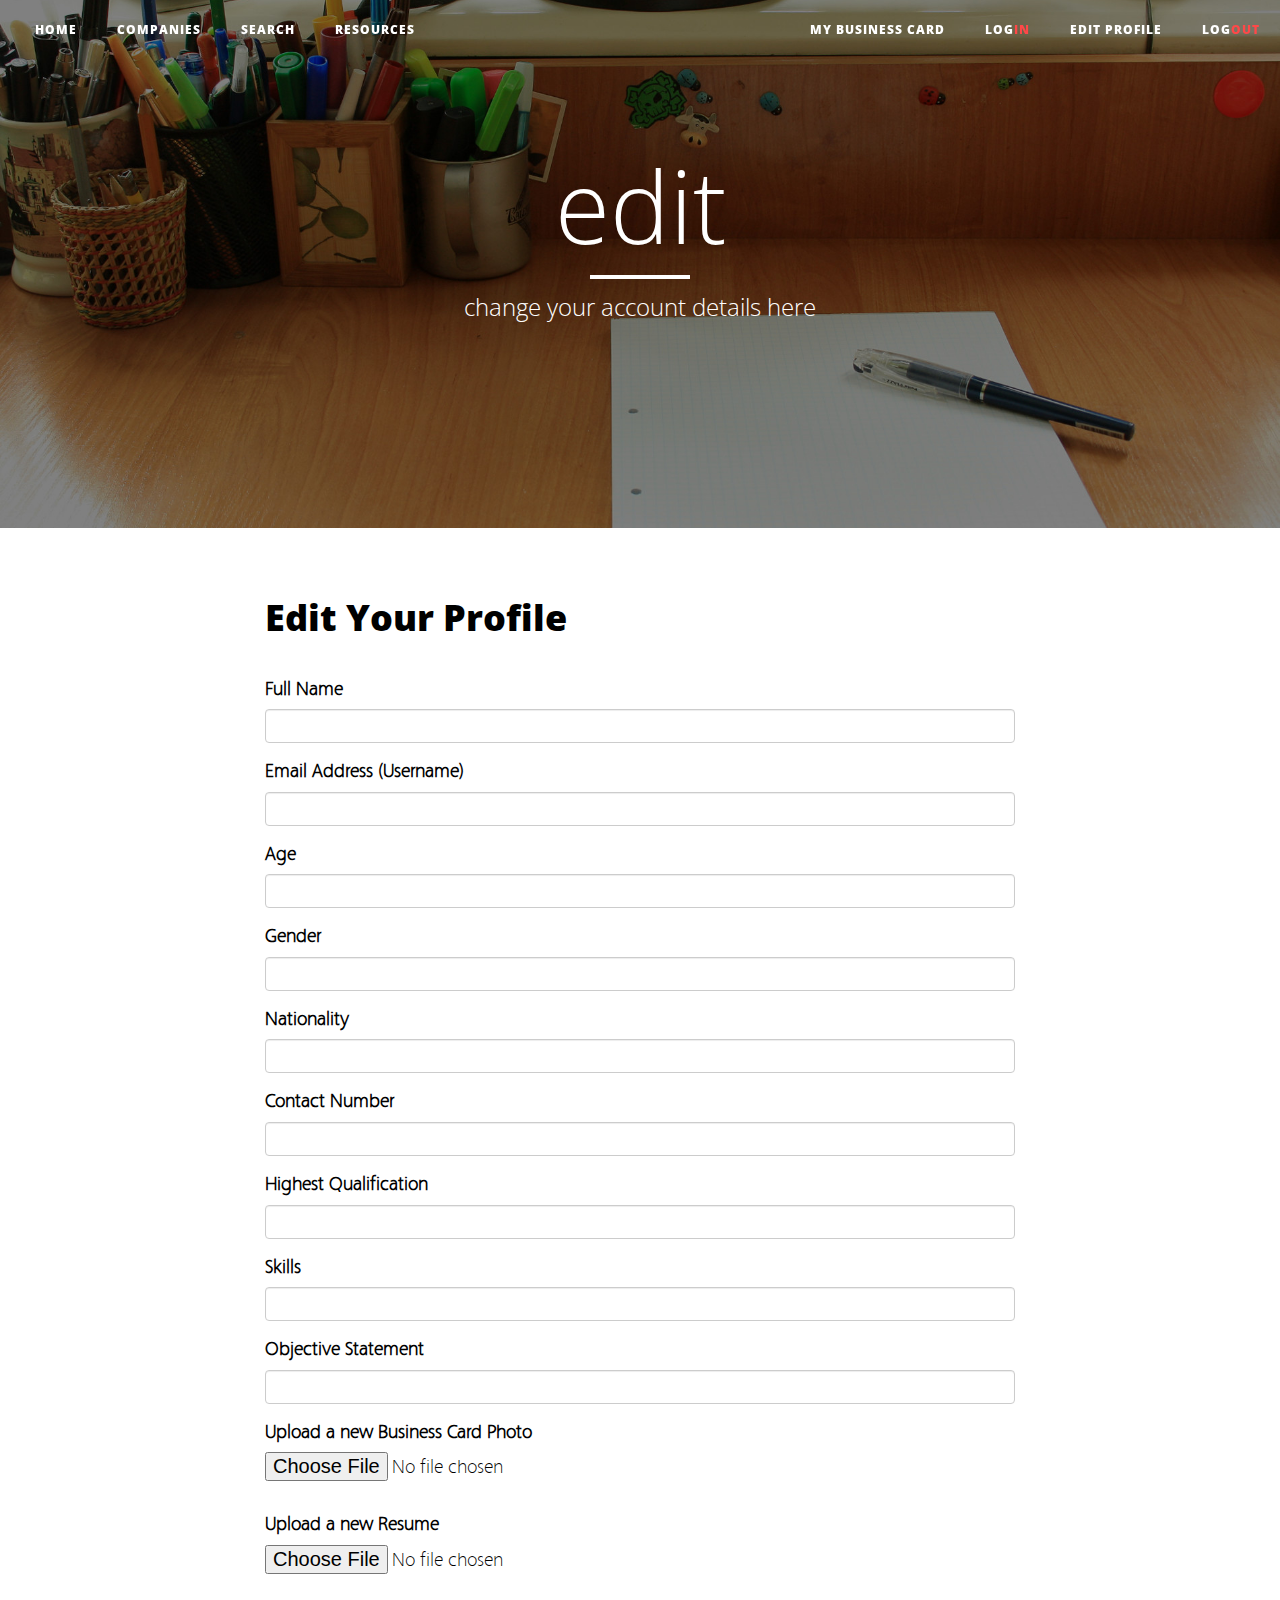
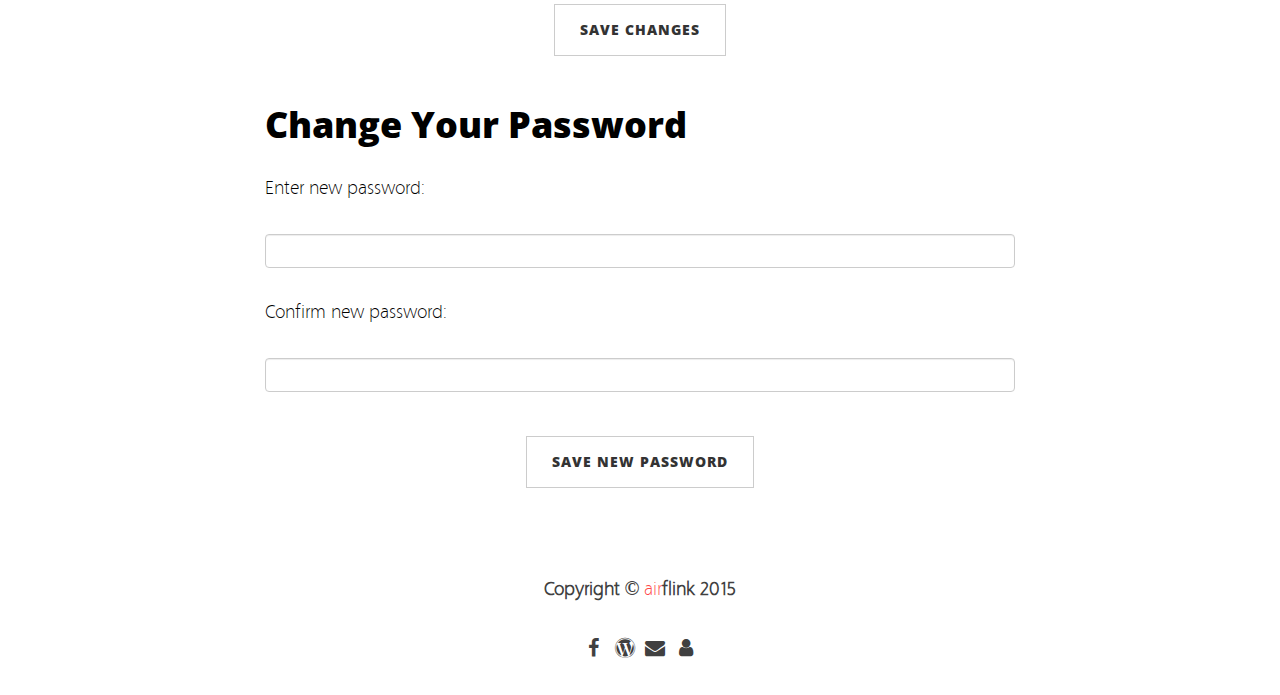
<file: usereditprofile.html>
<!DOCTYPE html>
<html lang="en">

<head>
    <script src="http://www.parsecdn.com/js/parse-1.6.0.min.js"></script>
    <meta charset="utf-8">
    <meta http-equiv="X-UA-Compatible" content="IE=edge">
    <meta name="viewport" content="width=device-width, initial-scale=1">
    <meta name="description" content="">
    <meta name="author" content="">

    <meta property="og:title" content="Connecting Experiences | Airflink"/>
    <meta property="og:image" content="archive/airflinklogo.png"/>
    <meta property="og:description" content="A video paints a thousand pictures"/>
    <meta property="og:url" content="airflink.com" />

        <style>

            @font-face {
                font-family: 'Vegur';
                src: url('fonts/vegur-webfont.eot');
                src: url('fonts/vegur-webfont.eot?#iefix') format('embedded-opentype'),
                     url('fonts/vegur-webfont.woff2') format('woff2'),
                     url('fonts/vegur-webfont.woff') format('woff'),
                     url('fonts/vegur-webfont.ttf') format('truetype'),
                     url('fonts/vegur-webfont.svg#vegurextralight') format('svg');
                font-weight: normal;
                font-style: normal;

            }
        </style>

    <title>Connecting Experiences | Airflink</title>

    <link rel="shortcut icon" href="img/faviconred.ico"/>

    <!-- Bootstrap Core CSS -->
    <link href="css/bootstrap.css" rel="stylesheet">

    <!-- Custom CSS -->
    <link href="css/clean-blog.css" rel="stylesheet">
    <link href="css/shop-homepage.css" rel="stylesheet">
    <link href="css/searchbar.css" rel="stylesheet">

    <!-- Custom Fonts -->
    <link href="http://maxcdn.bootstrapcdn.com/font-awesome/4.1.0/css/font-awesome.min.css" rel="stylesheet" type="text/css">
    <link href="http://fonts.googleapis.com/css?family=Lora:400,700,400italic,700italic' rel='stylesheet' type='text/css">
    <link href="http://fonts.googleapis.com/css?family=Open+Sans:300italic,400italic,600italic,700italic,800italic,400,300,600,700,800" rel="stylesheet" type="text/css">

    <!-- HTML5 Shim and Respond.js IE8 support of HTML5 elements and media queries -->
    <!-- WARNING: Respond.js doesn't work if you view the page via file:// -->
    <!--[if lt IE 9]>
        <script src="https://oss.maxcdn.com/libs/html5shiv/3.7.0/html5shiv.js"></script>
        <script src="https://oss.maxcdn.com/libs/respond.js/1.4.2/respond.min.js"></script>
    <![endif]-->

</head>

<!-- Page Header -->
<!-- Set your background image for this header on the line below. -->
<header class="intro-header" style="background-image: url('img/edit.jpg');">
<div class="container">
    <div class="row" style="text-align: center;">
        <div class="col-lg-8 col-lg-offset-2 col-md-10 col-md-offset-1 col-sm-12">
                <div class="site-heading">
                    <h1 style= "font-weight:300; font-size: 100px;text-align:center;">edit</h1>
                    <hr class="small">
                    <span class="subheading">change your account details here</span>
                    <br><br>
</header>

<body>

    <!-- Navigation -->
    <nav class="navbar navbar-default navbar-custom navbar-fixed-top">
        <div class="container-fluid">
            <!-- Brand and toggle get grouped for better mobile display -->
            <div class="navbar-header page-scroll">
                <button type="button" class="navbar-toggle" data-toggle="collapse" data-target="#bs-example-navbar-collapse-1">
                    <span class="sr-only">Toggle navigation</span>
                    <span class="icon-bar"></span>
                    <span class="icon-bar"></span>
                    <span class="icon-bar"></span>
                </button>
            </div>

            <!-- Collect the nav links, forms, and other content for toggling -->
            <div class="collapse navbar-collapse" id="bs-example-navbar-collapse-1">
                <ul class="nav navbar-nav navbar-left">
                    <li>
                        <a id="homebutton" href="index.html">Home</a>
                    </li>
                    <li>
                        <a href="companies.html">Companies</a>
                    </li>
                    <li>
                        <a href="usersearch.html">Search</a>
                    </li>
                    <li>
                        <a href="https://airflink.wordpress.com/" target="_blank">Resources</a>
                    </li>
                </ul>
                <ul class="nav navbar-nav navbar-right">
                      <li>
                        <!--//attempted popover-->
                        <!--<button id="popoverData" class="btn" href="#" rel="popover" data-placement="bottom"
                           data-original-title="My Biz card" data-trigger="hover">View Your Biz Card <img id="profileImg"></img></button>-->
                        <a href="" data-toggle="modal" data-target="#bizcard" id="viewBizCard">My Business Card</a>
                      </li>
                      <li>
                        <a href="" data-toggle="modal" data-target="#login" id="logIn">Log<span style="color:#ff4848">in</span></a>
                      </li>
                      <li>
                        <a href="usereditprofile.html" data-toggle="modal" data-target="#editprofile" id="editProfile">Edit Profile</a>
                      </li>
                      <li>
                        <a href="" id="logOut">Log<span style="color:#ff4848";>out</span></a>
                      </li>
                        <!-- <button type="button" id="companylink" class="btn btn-danger btn-sm" style="text-align:center; font-size: 12px;">
                            <a href="companyindex.html">Are you a Company? Click Here!</a>
                        </button> -->
                </ul>
            </div>
            <!-- /.navbar-collapse -->
        </div>
        <!-- /.container -->
    </nav>

<!-- Modal Registration form - START -->
<div class="container" style= "font-family: 'Vegur'; color: #000;">
  <div class="row">

    <form role="form">
        <div class="col-lg-8 col-lg-offset-2 col-md-10 col-md-offset-1 col-sm-12">
            <div class="form-group">
              <h1>Edit Your Profile</h1>
              <br>
                <label for="EditFName">Full Name</label>
                    <input style="width:100%" type="text" class="form-control inputdefault" name="editFullName" id="editFullName">
            </div>

            <div class="form-group">
                <label for="EditPassword">Email Address (Username)</label>
                    <input type="email" class="form-control inputdefault" id="editUsername" name="editUsername">
            </div>

             <div class="form-group">
                <label for="EditAge">Age</label>
                    <input type="text" class="form-control inputdefault" name="EditAge" id="editAge">
            </div>

            <div class="form-group">
                <label for="EditGender">Gender</label>
                    <input type="text" class="form-control inputdefault" name="EditGender" id="editGender">
            </div>

               <div class="form-group">
                <label for="EditNationality">Nationality</label>
                    <input type="text" class="form-control inputdefault" name="EditNationality" id="editNationality">
            </div>

            <div class="form-group">
                <label for="EditContact">Contact Number</label>
                    <input type="text" class="form-control inputdefault" name="EditContact" id="editContact">
            </div>

             <div class="form-group">
                <label for="EditEducation">Highest Qualification</label>
                    <input type="text" class="form-control inputdefault" name="EditEducation" id="editEducation">
            </div>

              <div class="form-group">
                <label for="EditSkills">Skills</label>
                    <input type="text" class="form-control inputdefault" name="EditSkills" id="editSkills">
            </div>

              <div class="form-group">
                <label for="EditObj">Objective Statement</label>
                    <input type="text" class="form-control inputdefault" name="EditObj" id="editObj">
            </div>
            <label>Upload a new Business Card Photo</label>
            <input type="file" id="editProfilePhotoFileUpload">
            <br>
            <label>Upload a new Resume</label>
            <input type="file" id="editProfileResumeUpload">

            <br>
            <div class="row" style="text-align:center;">
              <div class="col-lg-8 col-lg-offset-2 col-md-10 col-md-offset-1 col-sm-12">
                <input type="submit" name="submit" id="submitEdit" value="Save Changes" class="btn btn-default">
              </div>
            </div>
            <br>

            <div class="form-group">
                <h1>Change Your Password</h1>
                <p>Enter new password:</p>
                    <input type="password" class="form-control inputdefault" id="editPassword" name="editPassword" required>
                <p>Confirm new password:</p>
                    <input type="password" class="form-control inputdefault" id="editCPassword" name="editCPassword" required>
            </div>

            <br>
            <div class="row" style="text-align:center;">
              <div class="col-lg-8 col-lg-offset-2 col-md-10 col-md-offset-1 col-sm-12">
                <input type="submit" name="submit" id="submitEditPassword" value="Save New Password" class="btn btn-default">
              </div>
            </div>
            <br>

        </div>
    </form>
  </div>
<br>
</div>




  <div class="container" style= "text-align: center;">
      <!-- Footer -->
    <div class="row">
        <div class="col-lg-12">
        <p style= "font-family: 'Vegur';text-align: center; font-weight: bolder;">Copyright &copy; <span style="color:#ff4848; font-weight: 400;">
        air</span>flink 2015<br><br><a href="https://www.facebook.com/airflink?ref=hl" target="_blank"><i class="fa fa-facebook fa-fw"></i></a>
        <a href="https://airflink.wordpress.com/" target="_blank"><i class="fa fa-wordpress fa-fw"></i></a>
        <a href="mailto:admin@airflink.com"><i class="fa fa-envelope fa-fw"></i></a>
        <a href="about.html"><i class="fa fa-user fa-fw"></i></a></p>
        </div>
    </div>
  </div>
</body>

<!-- Modal Biz Card-->
        <div class="modal fade" id="bizcard" tabindex="-1" role="dialog" aria-labelledby="myModalLabel">
            <div class="modal-dialog" role="document">
              <div class="modal-content">
              <div class="modal-header">
                  <button type="button" class="close" data-dismiss="modal" aria-label="Close"><span aria-hidden="true">&times;</span></button>
                  <h3 class="modal-title" id="profileFullName" style= "font-family: 'Vegur'; color: #000; text-align: left;"></h3>
              </div>
              <div class="modal-body">
                  <!-- Modal Registration form - START -->
              <div class="container" style= "font-family: 'Vegur'; color: #000;">
              <div class="row">
                  <form role="form">
                      <div class="col-lg-6 col-md-6 col-sm-6">

                          <!--biz card content-->
                          <img style="float: right; width: 150px; border-radius: 1px; border: solid;" id="profileImg">
                          <!--<div id="profileFullName"></div>-->
                          <div>Objective Statement</div>
                          <label id="profileObj"></label>
                          <div>Skills</div>
                          <label id="profileSkills"></label>
                          <div>Education</div>
                          <label id="profileEducation"></label>
                          <div>Email</div>
                          <label id="profileEmail"></label>
                          <div>Contact Number</div>
                          <label id="profileContact"></label>
                             <br>
                          <div class="modal-footer">
                            <button class="btn btn-danger" id="profileResume" style="float: right;">Click for Resume</button>
                            <button type="button" class="btn btn-default" data-dismiss="modal" id="closeForm2">Close</button>
                          </div>
                      </div>
                  </form>
              </div>
          <br>
          </div>
          <!-- Modal Login form - END -->
                  </div>
              </div>
            </div>
          </div>

          <!-- jQuery -->
          <script src="js/jquery.min.js"></script>

          <!-- Bootstrap Core JavaScript -->
          <script src="js/bootstrap.min.js"></script>

          <!-- Custom Theme JavaScript -->
          <script src="js/clean-blog.min.js"></script>

          <!-- Parse Server JavaScript -->
          <script src="js/usereditprofile.js"></script>
</html>
</file>
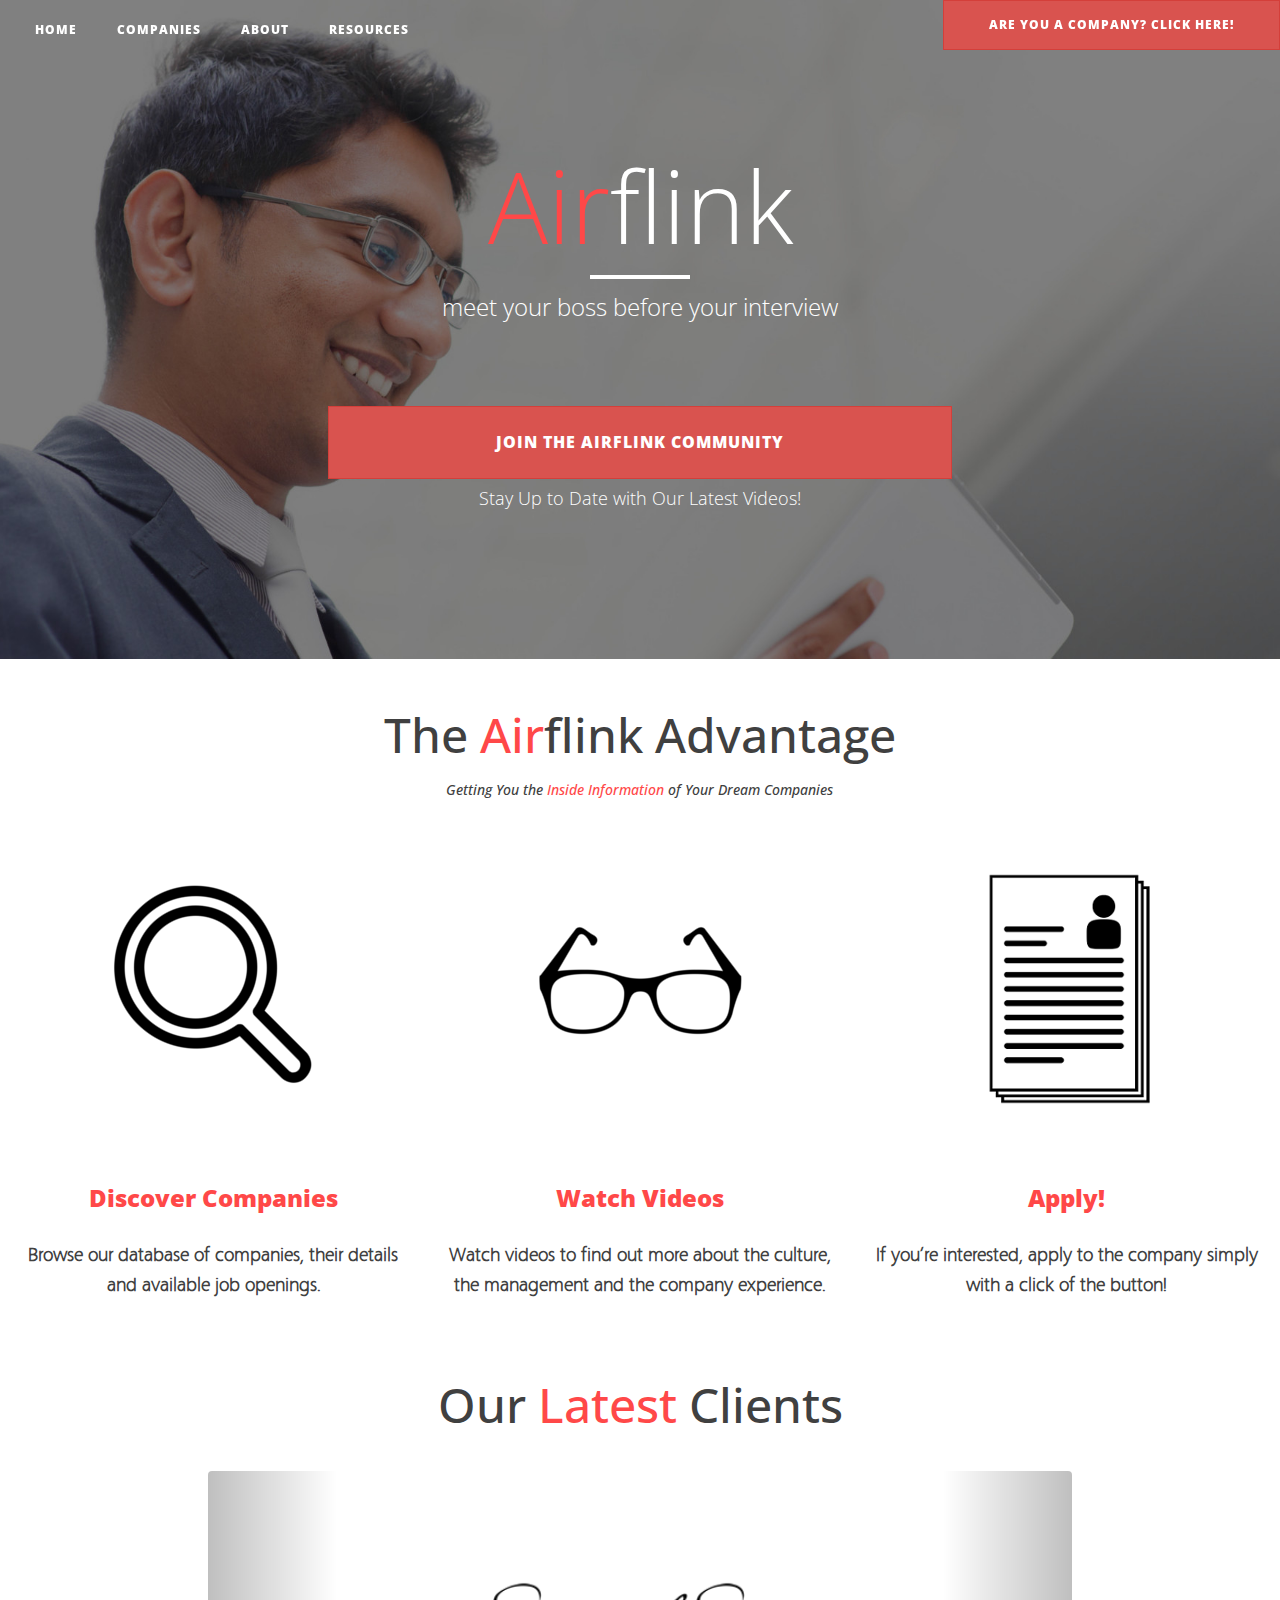
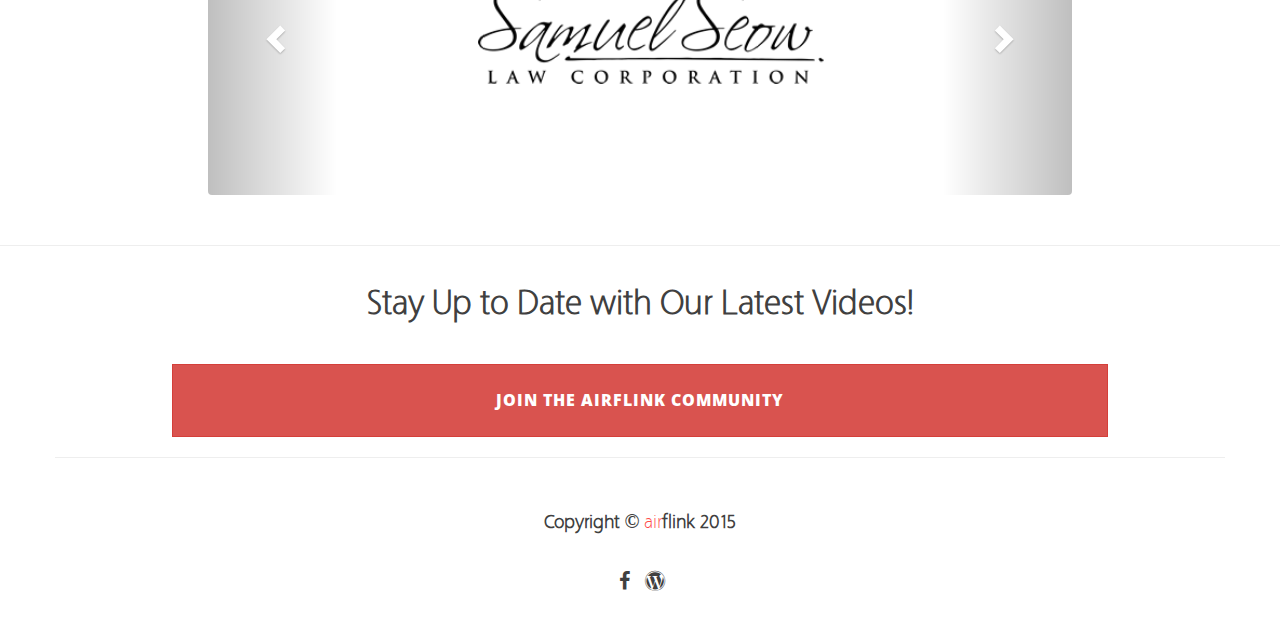
<file: userindex.html>
<!DOCTYPE html>
<html lang="en">

<head>
    <script src="http://www.parsecdn.com/js/parse-1.6.0.min.js"></script>
    <meta charset="utf-8">
    <meta http-equiv="X-UA-Compatible" content="IE=edge">
    <meta name="viewport" content="width=device-width, initial-scale=1">
    <meta name="description" content="">
    <meta name="author" content="">
        <style>
        
            @font-face {
                font-family: 'Vegur';
                src: url('fonts/vegur-webfont.eot');
                src: url('fonts/vegur-webfont.eot?#iefix') format('embedded-opentype'),
                     url('fonts/vegur-webfont.woff2') format('woff2'),
                     url('fonts/vegur-webfont.woff') format('woff'),
                     url('fonts/vegur-webfont.ttf') format('truetype'),
                     url('fonts/vegur-webfont.svg#vegurextralight') format('svg');
                font-weight: normal;
                font-style: normal;
            
            }
        </style>
        
    <title>Smart Social Recruiting | Airflink</title>
    
    <link rel="shortcut icon" href="img/favicon4.ico"/>

    <!-- Bootstrap Core CSS -->
    <link href="css/bootstrap.min.css" rel="stylesheet">

    <!-- Custom CSS -->
    <link href="css/clean-blog.css" rel="stylesheet">
    <link href="css/shop-homepage.css" rel="stylesheet">

    <!-- Custom Fonts -->
    <link href="http://maxcdn.bootstrapcdn.com/font-awesome/4.1.0/css/font-awesome.min.css" rel="stylesheet" type="text/css">
    <link href='http://fonts.googleapis.com/css?family=Lora:400,700,400italic,700italic' rel='stylesheet' type='text/css'>
    <link href='http://fonts.googleapis.com/css?family=Open+Sans:300italic,400italic,600italic,700italic,800italic,400,300,600,700,800' rel='stylesheet' type='text/css'>

    <!-- HTML5 Shim and Respond.js IE8 support of HTML5 elements and media queries -->
    <!-- WARNING: Respond.js doesn't work if you view the page via file:// -->
    <!--[if lt IE 9]>
        <script src="https://oss.maxcdn.com/libs/html5shiv/3.7.0/html5shiv.js"></script>
        <script src="https://oss.maxcdn.com/libs/respond.js/1.4.2/respond.min.js"></script>
    <![endif]-->

</head>

<body>

    <!-- Navigation -->
    <nav class="navbar navbar-default navbar-custom navbar-fixed-top">
        <div class="container-fluid">
            <!-- Brand and toggle get grouped for better mobile display -->
            <div class="navbar-header page-scroll">
                <button type="button" class="navbar-toggle" data-toggle="collapse" data-target="#bs-example-navbar-collapse-1">
                    <span class="sr-only">Toggle navigation</span>
                    <span class="icon-bar"></span>
                    <span class="icon-bar"></span>
                    <span class="icon-bar"></span>
                </button>
                <!--<a class="navbar-brand" href="index.html" style= "font-family: 'Honey'; font-size: 60px;">redesign</a>-->
            </div>

            <!-- Collect the nav links, forms, and other content for toggling -->
            <div class="collapse navbar-collapse" id="bs-example-navbar-collapse-1">
                <ul class="nav navbar-nav navbar-left">
                    <li>
                        <a href="userindex.html">Home</a>
                    </li>
                    <li>
                        <a href="companies.html">Companies</span></a>
                    </li>
                    <li>
                        <a href="about.html">About</a>
                    </li>
                    <li>
                        <a href="https://airflink.wordpress.com/" target="_blank">Resources</a>
                    </li>
                </ul>
                <ul class="nav navbar-nav navbar-right">
                    <li>
                        <button type="button" class="btn btn-danger btn-sm" style="text-align:center; font-size: 12px;">
                            <a href="companyindex.html">Are you a Company? Click Here!</a>
                        </button>
                    </li>
                </ul>
            </div>
            <!-- /.navbar-collapse -->
        </div>
        <!-- /.container -->
    </nav>

    <!-- Page Header -->
    <!-- Set your background image for this header on the line below. -->
    <header class="intro-header" style="background-image: url('img/home4.jpg');">
        <div class="container">
            <div class="row">
                <div class="col-lg-8 col-lg-offset-2 col-md-10 col-md-offset-1 col-sm-12">
                        <div class="site-heading">
                            <h1 style= "font-weight:300; font-size: 100px;text-align:center;"><span style="color:#ff4848";>Air</span>flink</h1>
                            <hr class="small">
                            <span class="subheading">meet your boss before your interview</span>
                            <br>
                            <br>
                            <br>
                         <div class="row">
                                <button type="button" class="btn btn-danger btn-lg" data-toggle="modal" data-target="#registration" style="text-align:center; width:80%">
                                    Join the AirFlink Community
                                </button>
                        </div>
                            <span class="subheading" style="font-size:18px">Stay Up to Date with Our Latest Videos!</span>
                    </div>
                </div>
            </div>
  
        </div>
        
        <!-- Modal -->
        <div class="modal fade" id="registration" tabindex="-1" role="dialog" aria-labelledby="myModalLabel">
            <div class="modal-dialog" role="document">
              <div class="modal-content">
              <div class="modal-header">
                  <button type="button" class="close" data-dismiss="modal" aria-label="Close"><span aria-hidden="true">&times;</span></button>
                  <h3 class="modal-title" id="myModalLabel" style= "font-family: 'Vegur'; color: #000; text-align: left;">Be the first to
                  see our videos!</h3>
              </div>
              <div class="modal-body">
                  <!-- Modal Registration form - START -->
              <div class="container" style= "font-family: 'Vegur'; color: #000;">
              <div class="row">
                  <form role="form">
                      <div class="col-lg-6 col-md-6 col-sm-6">
                          <div class="form-group">
                              <label for="InputName">Name</label>
                              <div class="input-group">
                                  <input style="width:100%" type="text" class="form-control" name="InputName" id="InputFname" placeholder="Enter Your Name" required>
                                  <span class="input-group-addon"><span class="glyphicon glyphicon-asterisk"></span></span>               
                              </div>
                          </div>
                             
                          <div class="form-group">
                              <label for="InputEmail">Enter Email</label>
                              <div class="input-group">
                                  <input type="email" class="form-control" id="InputEmailFirst" name="InputEmail" placeholder="Enter Your Email" required>
                                  <span class="input-group-addon"><span class="glyphicon glyphicon-asterisk"></span></span>
                              </div>
                          </div>
                          
                          <div class="form-group">
                              <label for="InputName">School/Organisation</label>
                              <div class="input-group">
                                  <input type="text" class="form-control" name="InputName" id="InputSchool" placeholder="Enter Your School or Organisation" required>
                                  <span class="input-group-addon"><span class="glyphicon glyphicon-asterisk"></span></span>
                              </div>
                          </div>                
                          
                          <div class="form-group">
                              <label for="InputName">Field of Study/Work</label>
                              <div class="input-group">
                                  <input type="text" class="form-control" name="InputName" id="InputStudy" placeholder="Enter Your Field of Study or Work" required>
                                  <span class="input-group-addon"><span class="glyphicon glyphicon-asterisk"></span></span>
                              </div>
                          </div>
                          
                              <p>By signing up you agree to the Terms & Conditions stated in our <a href="docs/pdpa.pdf" target="_blank">Personal Data Protection Act.</a></p>
                             
                          <div class="modal-footer">
                          <button type="button" class="btn btn-default" data-dismiss="modal" id="closeForm">Close</button>
                          <input type="submit" name="submit" id="submitForm" value="Sign Up" class="btn btn-danger">
                          </div>
                      </div>
                  </form>
              </div>
          <br>
          </div>
          <!-- Modal Registration form - END -->
                  
                  </div>
               
              </div>
            </div>
          </div>

    </header>

    <!-- Main Content -->
<!--    <h1 style= "font-family: 'Vegur'; text-align: center;">Recruitment Redefined</h1>
    <br>
    <hr>-->
    <h1 style= "font-weight: 500; font-size: 48px; text-align:center;">The <span style= "color:#ff4848;">Air</span>flink Advantage</h1>
    <div class="row" style= "font-family: 'Vegur'; text-align: center;">
        <div class="col-lg-8 col-lg-offset-2 col-md-10 col-md-offset-1 col-sm-12">   
            <h5 style="font-style: italic; font-weight: 500;">Getting You the <span style= "color:#ff4848;">Inside Information</span> of Your Dream Companies</h5>
        </div>
    <br>
    </div>
    <br>
    <div class="row">
        <div class="col-lg-12" style= "font-family: 'Vegur';font-weight: bolder">    
            <div class="col-lg-4">
                <img style="margin-left: auto; margin-right: auto" class="img-circle img-responsive img-center" src="img/discover.png" alt="">
                <br>
                <h3 style="text-align: center;"><span style= "color:#ff4848;">Discover Companies</span></h3>
                <p style="text-align: center;">Browse our database of companies, their details and available job openings.</p>
            </div>
            
            
           <div class="col-lg-4">
                <img style="margin-left: auto; margin-right: auto" class="img-circle img-responsive img-center" src="img/watch.png" alt="">
                <br>
                <h3 style="text-align: center;"><span style= "color:#ff4848;">Watch Videos</span></h3>
                <p style="text-align: center;">Watch videos to find out more about the culture, the management and the company experience.</p>
            </div>
           
           <div class="col-lg-4">
                <img style="margin-left: auto; margin-right: auto" class="img-circle img-responsive img-center" src="img/apply.png" alt="">
                <br>
                <h3 style="text-align: center;"><span style= "color:#ff4848;">Apply!</span></h3>
                <p style="text-align: center;">If you’re interested, apply to the company simply with a click of the button!</p>
            </div>
        </div>
    </div>
    <br>
        
        <h1 style= "font-weight: 500; font-size: 48px; text-align:center;">Our <span style= "color:#ff4848;">Latest </span>Clients</h1>

    <br>
        <div class="row" style= "font-family: 'Vegur'; text-align: center;">
            <div class="row carousel-holder">
                    <div class="col-md-2">
                    </div>
                    <div class="col-md-8">
                        <div id="carousel-example-generic" class="carousel slide" data-ride="carousel">
                            <ol class="carousel-indicators">
                                <li data-target="#carousel-example-generic" data-slide-to="0" class="active"></li>
                                <li data-target="#carousel-example-generic" data-slide-to="1"></li>
                                <li data-target="#carousel-example-generic" data-slide-to="2"></li>
                            </ol>
                            <div class="carousel-inner">
                                <div class="item active">
                                    <img class="slide-image" src="img/sslawlogo.png" alt="">
                                </div>
                                <div class="item">
                                    <img class="slide-image" src="img/vaultlogo.png" alt="">
                                </div>
                                <div class="item">
                                    <img class="slide-image" src="img/smsdomelogo.png" alt="">
                                </div>
                            </div>
                            <a class="left carousel-control" href="#carousel-example-generic" data-slide="prev">
                                <span class="glyphicon glyphicon-chevron-left"></span>
                            </a>
                            <a class="right carousel-control" href="#carousel-example-generic" data-slide="next">
                                <span class="glyphicon glyphicon-chevron-right"></span>
                            </a>
                        </div>
                    </div>
                    <div class="col-md-2">
                    </div>
                </div>
        </div>
    <hr>
        
    <div class="container" style= "text-align: center;">
        <!-- Footer -->
            <h1 style= "font-family: 'Vegur'; text-align: center;">Stay Up to Date with Our Latest Videos!</h1>
            <br>
                <div class="row">
                            <button type="button" class="btn btn-danger btn-lg" data-toggle="modal" data-target="#registration" style="width:80%">
                                Join the AirFlink Community
                            </button>
            <hr>
    <div class="row">
        <div class="col-lg-12">
        <p style= "font-family: 'Vegur';text-align: center; font-weight: bolder;">Copyright &copy; <span style="color:#ff4848; font-weight: 400;">
        air</span>flink 2015<br><br><a href="https://www.facebook.com/airflink?ref=hl" target="_blank"><i class="fa fa-facebook fa-fw"></i></a>
        <a href="https://airflink.wordpress.com/" target="_blank"><i class="fa fa-wordpress fa-fw"></i></a></p>
        </div>
    </div>
    </div>
    <!-- /.container -->

    <!-- jQuery -->
    <script src="js/jquery.min.js"></script>

    <!-- Bootstrap Core JavaScript -->
    <script src="js/bootstrap.min.js"></script>

    <!-- Custom Theme JavaScript -->
    <script src="js/clean-blog.min.js"></script>

    <!-- Parse Server JavaScript -->
    <script src="js/parse-home.js"></script>


</body>

</html>
</file>
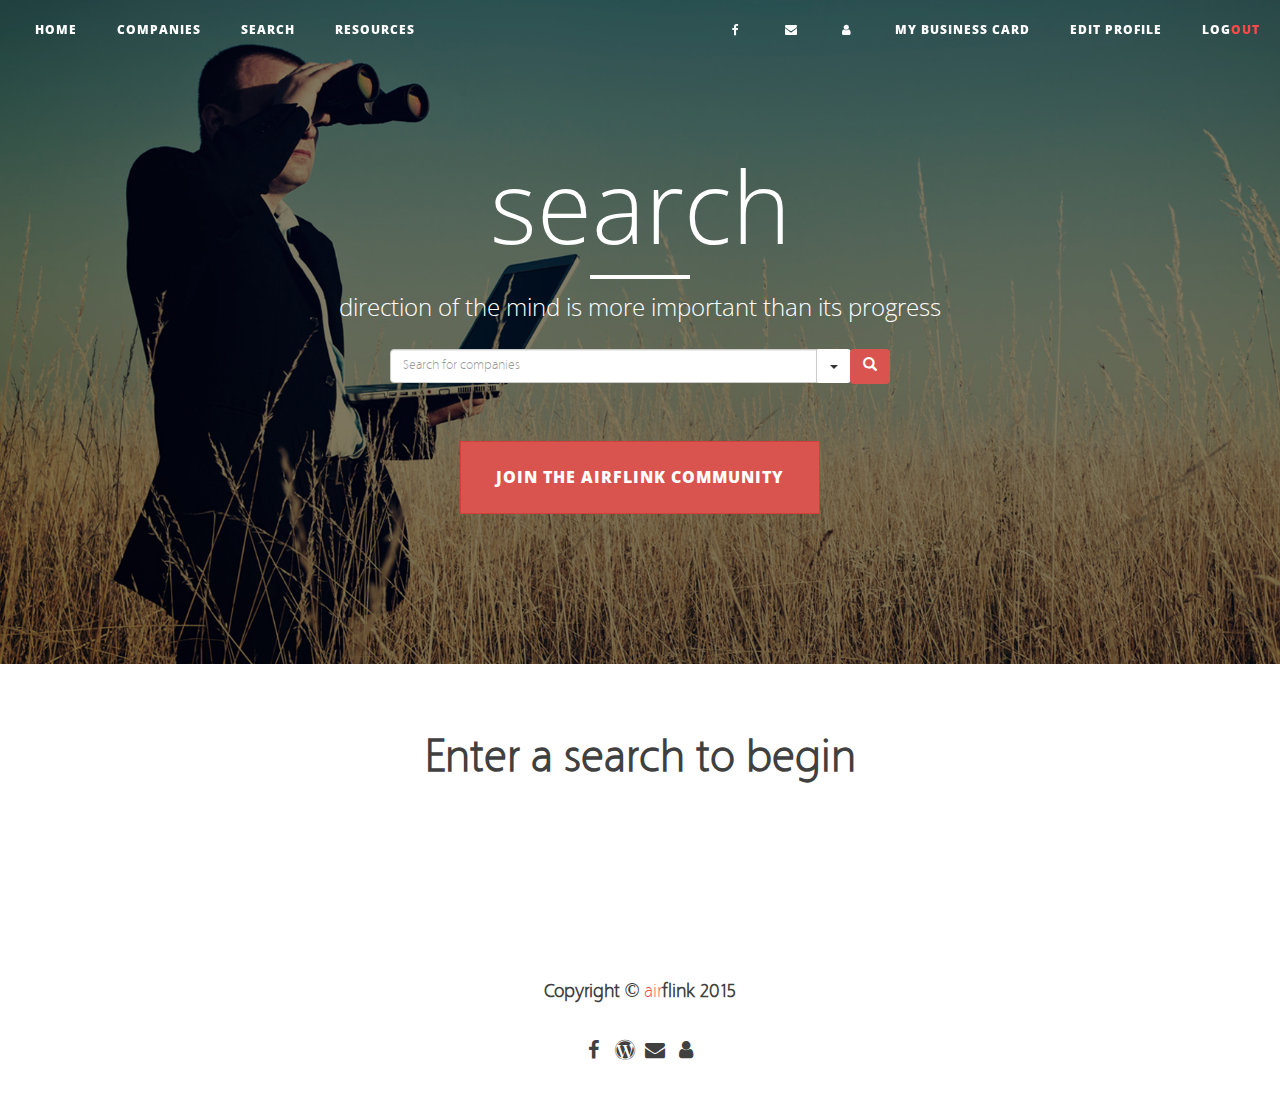
<file: usersearch.html>
<!DOCTYPE html>
<html lang="en">

<head>
    <script src="http://www.parsecdn.com/js/parse-1.6.0.min.js"></script>
    <meta charset="utf-8">
    <meta http-equiv="X-UA-Compatible" content="IE=edge">
    <meta name="viewport" content="width=device-width, initial-scale=1">
    <meta name="description" content="">
    <meta name="author" content="">

        <style>
        @font-face {
                font-family: 'Vegur';
                src: url('fonts/vegur-webfont.eot');
                src: url('fonts/vegur-webfont.eot?#iefix') format('embedded-opentype'),
                     url('fonts/vegur-webfont.woff2') format('woff2'),
                     url('fonts/vegur-webfont.woff') format('woff'),
                     url('fonts/vegur-webfont.ttf') format('truetype'),
                     url('fonts/vegur-webfont.svg#vegurextralight') format('svg');
                font-weight: normal;
                font-style: normal;

            }
        </style>

    <title>Browse Companies | Airflink</title>

    <link rel="shortcut icon" href="img/faviconred.ico"/>

    <!-- Bootstrap Core CSS -->
    <link href="css/bootstrap.css" rel="stylesheet">

    <!-- Custom CSS -->
    <link href="css/clean-blog.css" rel="stylesheet">
    <link href="css/shop-homepage.css" rel="stylesheet">
    <link href="css/3-col-portfolio.css" rel="stylesheet">
    <link href="css/searchbar.css" rel="stylesheet">

    <!-- Custom Fonts -->
    <link href="http://maxcdn.bootstrapcdn.com/font-awesome/4.1.0/css/font-awesome.min.css" rel="stylesheet" type="text/css">
    <link href='http://fonts.googleapis.com/css?family=Lora:400,700,400italic,700italic' rel='stylesheet' type='text/css'>
    <link href='http://fonts.googleapis.com/css?family=Open+Sans:300italic,400italic,600italic,700italic,800italic,400,300,600,700,800' rel='stylesheet' type='text/css'>

    <!-- HTML5 Shim and Respond.js IE8 support of HTML5 elements and media queries -->
    <!-- WARNING: Respond.js doesn't work if you view the page via file:// -->
    <!--[if lt IE 9]>
        <script src="https://oss.maxcdn.com/libs/html5shiv/3.7.0/html5shiv.js"></script>
        <script src="https://oss.maxcdn.com/libs/respond.js/1.4.2/respond.min.js"></script>
    <![endif]-->

</head>

<body>

    <!-- Navigation -->
    <nav class="navbar navbar-default navbar-custom navbar-fixed-top">
        <div class="container-fluid">
            <!-- Brand and toggle get grouped for better mobile display -->
            <div class="navbar-header page-scroll">
                <button type="button" class="navbar-toggle" data-toggle="collapse" data-target="#bs-example-navbar-collapse-1">
                    <span class="sr-only">Toggle navigation</span>
                    <span class="icon-bar"></span>
                    <span class="icon-bar"></span>
                    <span class="icon-bar"></span>
                </button>
                <!--<a class="navbar-brand" href="index.html">Start Bootstrap</a>-->
            </div>

            <!-- Collect the nav links, forms, and other content for toggling -->
            <div class="collapse navbar-collapse" id="bs-example-navbar-collapse-1">
                <ul class="nav navbar-nav navbar-left">
                    <li>
                        <a href="index.html">Home</a>
                    </li>
                    <li>
                        <a href="companies.html">companies</span></a>
                    </li>
                    <li>
                        <a href="usersearch.html">Search</a>
                    </li>
                    <li>
                        <a href="https://airflink.wordpress.com/" target="_blank">Resources</a>
                    </li>
                </ul>

                 <ul class="nav navbar-nav navbar-right">
                   <li>
                       <a href="https://www.facebook.com/airflink?ref=hl" target="_blank"><i class="fa fa-facebook fa-fw"></i></a>
                   </li>
                   <li>
                       <a href="mailto:admin@airflink.com"><i class="fa fa-envelope fa-fw"></i></a>
                   </li>
                   <li>
                       <a href="about.html"><i class="fa fa-user fa-fw"></i></a>
                   </li>
                   <li>
                    <a href="" data-toggle="modal" data-target="#bizcard" id="viewBizCard">My Business Card</a>
                   </li>
                   <li>
                     <!-- <a href="" data-toggle="modal" data-target="#login" id="logIn">Log<span style="color:#ff4848">in</span></a> -->
                   </li>
                   <li>
                     <a href="usereditprofile.html" id="editProfile">Edit Profile</a>
                   </li>
                   <li>
                     <a href="" id="logOut">Log<span style="color:#ff4848";>out</span></a>
                   </li>
                    <!-- <li>
                    <button type="button" id="companylink" class="btn btn-danger btn-sm" style="text-align:center; font-size: 12px;">
                            <a href="companysearch.html">Are you a Company? Click Here!</a>
                    </button>
                    </li> -->
                </ul>

            </div>
            <!-- /.navbar-collapse -->
        </div>
        <!-- /.container -->
    </nav>

    <!-- Page Header -->
    <!-- Set your background image for this header on the line below. -->
    <header class="intro-header" style="background-image: url('img/search.jpg')">
        <div class="container">
            <div class="row" style="text-align: center;">
                <div class="col-lg-8 col-lg-offset-2 col-md-10 col-md-offset-1">
                    <div class="site-heading">
                        <h1 style= "font-weight:300; font-size: 100px;"><span style="color:#ff4848";></span>search</h1>
                        <hr class="small">
                        <span class="subheading">direction of the mind is more important than its progress</span>
                        <br>

                        <!--searchbar-->
            <div class="input-group" id="adv-search" style="font-family: Vegur;">
                <input type="text" class="form-control" placeholder="Search for companies" id="searchtext"/>
                <div class="input-group-btn">
                    <div class="btn-group" role="group">
                        <div class="dropdown dropdown-lg">
                            <button type="button" class="searchbtn btn-default dropdown-toggle" data-toggle="dropdown" aria-expanded="false"><span class="caret"></span></button>
                            <div class="dropdown-menu dropdown-menu-right" role="menu">
                                <form class="form-horizontal" role="form">
                                  <div class="form-group">
                                    <label for="filter">Filter by</label>
                                    <select class="form-control">
                                        <option value="0" selected>All Companies</option>
                                        <option value="1">Company Name</option>
                                        <option value="2">Industry</option>
                                    </select>
                                  </div>

                                </form>
                            </div>
                        </div>
                        <button type="button" id="searchsubmit" class="searchbtn btn-danger"><span class="glyphicon glyphicon-search" aria-hidden="true"></span></button>
                    </div>
                </div>
            </div>
<!--searchbar end-->
                        <br>
                        <br>
                        <div class="row">
                            <div class="col-lg-12 col-md-12 col-sm-12" style="text-align:center;">
                                <!--<button type="button" class="btn btn-danger btn-lg" data-toggle="modal" data-target="#companies" style="width: 80%" id="test">-->
                                <!--    Tell us who's next!-->
                                <!--</button>-->
                            <input type="button" data-toggle="modal" data-target="#registration" style="text-align:center;" value="Join the AirFlink Community"
                                   class="btn btn-danger btn-lg" id="signUp">
                            </div>
                        </div>
                    </div>
                </div>
            </div>
        </div>
    </header>

<!-- Post Content -->
<div class="row" style= "font-family: 'Vegur'; text-align: center; margin-left: auto; margin-right: auto;">
  <h1 id="startsearchtext" style="font-family: 'Vegur'; font-size:48px;">Enter a search to begin</h1>
  <div class="col-md-4 portfolio-item">
    <div id="result1video">
    </div>
           <!-- <img style="border-top: solid; border-top-color: #ff4848;" src="img/temp/goodrich.jpg"></img> -->
    <h3 style= "font-family: 'Vegur';" id="result1title">
    </h3>

    <div class="row" style = "font-family: Vegur;">
      <div class="col-lg-10 col-lg-offset-1  col-md-10 col-md-offset-1 col-sm-10 col-sm-offset-1 col-xs-10 col-xs-offset-1 text-justify">
        <p id="result1body">
        </p>
      </div>
    </div>
  </div>
  <div class="col-md-4 portfolio-item">
    <div id="result2video">
    </div>
    <h3 style= "font-family: 'Vegur';" id="result2title">
    </h3>

    <div class="row" style = "font-family: Vegur;">
      <div class="col-lg-10 col-lg-offset-1  col-md-10 col-md-offset-1 col-sm-10 col-sm-offset-1 col-xs-10 col-xs-offset-1 text-justify">
        <p id="result2body">
        </p>
      </div>
    </div>
  </div>
  <div class="col-md-4 portfolio-item">
    <div id="result3video">
    </div>
           <!-- <img style="border-top: solid; border-top-color: #ff4848;" src="img/temp/goodrich.jpg"></img> -->
    <h3 style= "font-family: 'Vegur';" id="result3title">
    </h3>

    <div class="row" style = "font-family: Vegur;">
      <div class="col-lg-10 col-lg-offset-1  col-md-10 col-md-offset-1 col-sm-10 col-sm-offset-1 col-xs-10 col-xs-offset-1 text-justify">
        <p id="result3body">
        </p>
      </div>
    </div>
  </div>
</div>

<!-- /.row -->
<div class="row" style= "font-family: 'Vegur'; text-align: center; margin-left: auto; margin-right: auto;">
  <div class="col-md-4 portfolio-item">
    <div id="result4video">
    </div>
           <!-- <img style="border-top: solid; border-top-color: #ff4848;" src="img/temp/goodrich.jpg"></img> -->
    <h3 style= "font-family: 'Vegur';" id="result4title">
    </h3>

    <div class="row" style = "font-family: Vegur;">
      <div class="col-lg-10 col-lg-offset-1  col-md-10 col-md-offset-1 col-sm-10 col-sm-offset-1 col-xs-10 col-xs-offset-1 text-justify">
        <p id="result4body">
        </p>
      </div>
    </div>
  </div>
  <div class="col-md-4 portfolio-item">
    <div id="result5video">
    </div>
           <!-- <img style="border-top: solid; border-top-color: #ff4848;" src="img/temp/goodrich.jpg"></img> -->
    <h3 style= "font-family: 'Vegur';" id="result5title">
    </h3>

    <div class="row" style = "font-family: Vegur;">
      <div class="col-lg-10 col-lg-offset-1  col-md-10 col-md-offset-1 col-sm-10 col-sm-offset-1 col-xs-10 col-xs-offset-1 text-justify">
        <p id="result5body">
        </p>
      </div>
    </div>
  </div>
  <div class="col-md-4 portfolio-item">
    <div id="result6video">
    </div>
           <!-- <img style="border-top: solid; border-top-color: #ff4848;" src="img/temp/goodrich.jpg"></img> -->
    <h3 style= "font-family: 'Vegur';" id="result6title">
    </h3>

    <div class="row" style = "font-family: Vegur;">
      <div class="col-lg-10 col-lg-offset-1  col-md-10 col-md-offset-1 col-sm-10 col-sm-offset-1 col-xs-10 col-xs-offset-1 text-justify">
        <p id="result6body">
        </p>
      </div>
    </div>
  </div>
</div>

<!-- /.row -->

<!-- Modal Registration-->
        <div class="modal fade" id="registration" tabindex="-1" role="dialog" aria-labelledby="myModalLabel">
            <div class="modal-dialog" role="document">
              <div class="modal-content">
              <div class="modal-header">
                  <button type="button" class="close" data-dismiss="modal" aria-label="Close"><span aria-hidden="true">&times;</span></button>
                  <h3 class="modal-title" id="myModalLabel" style= "font-family: 'Vegur'; color: #000; text-align: left;">Register
<!--                    <button type="button" class="btn btn-default" aria-label="Left Align" id="prev">
                         <span class="glyphicon glyphicon-menu-left" aria-hidden="true"></span>
                    </button>
                    <button type="button" class="btn btn-default" aria-label="Left Align" id="next">
                         <span class="glyphicon glyphicon-menu-right" aria-hidden="true"></span>
                    </button>-->
                  </h3>
              </div>
              <div class="modal-body">
                  <!-- Modal Registration form - START -->
              <div class="container" style= "font-family: 'Vegur'; color: #000;">
              <div class="row">
                  <form role="form">
                      <div class="col-lg-6 col-md-6 col-sm-6">
                          <div class="form-group" id="fname">
                              <label for="InputFName">Full Name</label>
                              <div class="input-group">
                                  <input style="width:100%" type="text" class="form-control" name="inputFullName" id="inputFullName" placeholder="Enter Your Full Name" required>
                                  <span class="input-group-addon"><span class="glyphicon glyphicon-asterisk"></span></span>
                              </div>
                          </div>

                          <div class="form-group">
                              <label for="InputPassword">Email Address (Username)</label>
                              <div class="input-group">
                                  <input type="email" class="form-control" id="inputUsername" name="inputUsername" placeholder="Enter Your Email Address (Username)" required>
                                  <span class="input-group-addon"><span class="glyphicon glyphicon-asterisk"></span></span>
                              </div>
                          </div>

                          <div class="form-group">
                              <label for="InputPassword">Password</label>
                              <div class="input-group">
                                  <input type="password" class="form-control" id="inputPassword" name="inputPassword" placeholder="Enter Your Password" required>
                                  <span class="input-group-addon"><span class="glyphicon glyphicon-asterisk"></span></span>
                              </div>
                          </div>

                            <div class="form-group">
                              <label for="InputCPassword">Confirm Password</label>
                              <div class="input-group">
                                  <input type="password" class="form-control" id="inputCPassword" name="inputCPassword" placeholder="Confirm Your Password" required>
                                  <span class="input-group-addon"><span class="glyphicon glyphicon-asterisk"></span></span>
                              </div>
                            </div>

                           <div class="form-group">
                              <label for="InputAge">Age</label>
                              <div class="input-group">
                                  <input type="text" class="form-control" name="InputAge" id="inputAge" placeholder="Enter Your Age" required>
                                  <span class="input-group-addon"><span class="glyphicon glyphicon-asterisk"></span></span>
                              </div>
                          </div>

                            <div class="form-group">
                              <label for="InputGender">Gender</label>
                              <div class="input-group">
                                  <input type="text" class="form-control" name="InputGender" id="inputGender" placeholder="Enter Your Gender" required>
                                  <span class="input-group-addon"><span class="glyphicon glyphicon-asterisk"></span></span>
                              </div>
                          </div>

                             <div class="form-group">
                              <label for="InputNationality">Nationality</label>
                              <div class="input-group">
                                  <input type="text" class="form-control" name="InputNationality" id="inputNationality" placeholder="Enter Your Nationality" required>
                                  <span class="input-group-addon"><span class="glyphicon glyphicon-asterisk"></span></span>
                              </div>
                          </div>

                          <div class="form-group">
                              <label for="InputContact">Contact Number</label>
                              <div class="input-group">
                                  <input type="text" class="form-control" name="InputContact" id="inputContact" placeholder="Enter Your Contact Number" required>
                                  <span class="input-group-addon"><span class="glyphicon glyphicon-asterisk"></span></span>
                              </div>
                          </div>

                           <div class="form-group">
                              <label for="InputEducation">Highest Qualification</label>
                              <div class="input-group">
                                  <input type="text" class="form-control" name="InputEducation" id="inputEducation" placeholder="Enter Your Degree/Education" required>
                                  <span class="input-group-addon"><span class="glyphicon glyphicon-asterisk"></span></span>
                              </div>
                          </div>

                           <div class="form-group">
                              <label for="InputSkills">Skills</label>
                              <div class="input-group">
                                  <input type="text" class="form-control" name="InputSkills" id="inputSkills" placeholder="e.g. Productivity Tools, Coding, etc" required>
                                  <span class="input-group-addon"><span class="glyphicon glyphicon-asterisk"></span></span>
                              </div>
                          </div>

                            <div class="form-group">
                              <label for="InputObj">Objective Statement</label>
                              <div class="input-group">
                                  <input type="text" class="form-control" name="InputObj" id="inputObj" placeholder="e.g. Sociable, Passionate, Ambitious" required>
                                  <span class="input-group-addon"><span class="glyphicon glyphicon-asterisk"></span></span>
                              </div>
                          </div>
                          <label>Submit a profile photo here: (Optional)</label>
                          <input type="file" id="profilePhotoFileUpload">
                          <br>
                          <label>Submit your resume here: (Optional)</label>
                          <input type="file" id="profileResumeUpload">

                        <p><input type="checkbox" required="true"> I agree to the Terms & Conditions stated in Airflink's <a href="docs/pdpa.pdf" target="_blank">Personal Data Protection Act.</a></p>

                          <div class="modal-footer">
                          <button type="button" class="btn btn-default" data-dismiss="modal" id="closeForm">Close</button>
                          <input type="submit" name="submit" id="submitForm" value="Sign Up" class="btn btn-danger">
                          </div>
                      </div>
                  </form>
              </div>
          <br>
          </div>
          <!-- Modal Registration form - END -->
                  </div>
              </div>
            </div>
          </div>


<!-- Modal Login-->
        <div class="modal fade" id="login" tabindex="-1" role="dialog" aria-labelledby="myModalLabel">
            <div class="modal-dialog" role="document">
              <div class="modal-content">
              <div class="modal-header">
                  <button type="button" class="close" data-dismiss="modal" aria-label="Close" id="closeLogin"><span aria-hidden="true">&times;</span></button>
                  <h3 class="modal-title" id="myModalLabel" style= "font-family: 'Vegur'; color: #000; text-align: left;">Login</h3>
              </div>
              <div class="modal-body">
                  <!-- Modal Registration form - START -->
              <div class="container" style= "font-family: 'Vegur'; color: #000;">
              <div class="row">
                  <form role="form">
                      <div class="col-lg-6 col-md-6 col-sm-6">
                          <div class="form-group">
                              <label for="loginUsername">Email Address</label>
                              <div class="input-group">
                                  <input style="width:100%" type="email" class="form-control" name="InputName" id="loginUsername" placeholder="Enter Your Email Address" required>
                                  <span class="input-group-addon"><span class="glyphicon glyphicon-asterisk"></span></span>
                              </div>
                          </div>

                          <div class="form-group">
                              <label for="loginPassword">Password</label>
                              <div class="input-group">
                                  <input type="password" class="form-control" id="loginPassword" name="InputPassword" placeholder="Enter Your Password" required>
                                  <span class="input-group-addon"><span class="glyphicon glyphicon-asterisk"></span></span>
                              </div>
                          </div>
                          <a href="" data-toggle="modal" data-target="#forgot" id="forgotButton" style="font-size:14px;">Forgot your password?</a>
                          <div class="modal-footer">
                          <button type="button" class="btn btn-default" data-dismiss="modal" id="closeForm2">Close</button>
                          <input type="submit" name="submit" id="submitLogin" value="Login" class="btn btn-danger">
                          </div>
                      </div>
                  </form>
              </div>
          <br>
          </div>
          <!-- Modal Login form - END -->
                  </div>
              </div>
            </div>
          </div>

          <div class="modal fade" id="forgot" tabindex="-1" role="dialog" aria-labelledby="forgotPasswordModal">
              <div class="modal-dialog" role="document">
                <div class="modal-content">
                <div class="modal-header">
                    <button type="button" class="close" data-dismiss="modal" id="forgotClose" aria-label="Close"><span aria-hidden="true">&times;</span></button>
                    <h3 class="modal-title" id="myModalLabel" style= "font-family: 'Vegur'; color: #000; text-align: left;">Reset password</h3>
                </div>
                <div class="modal-body" style="font-family:'Vegur';">
                  <label>Enter your email address to reset your password:</label>
                  <div class="form-group">
                      <input type="email" class="form-control inputdefault" name="InputName" id="forgotEmail" placeholder="Enter Your Email Address" required>
                      <br>
                      <div style="text-align:center;">
                        <input type="submit" name="submit" id="submitForgot" value="Reset Password" class="btn btn-danger">
                      </div>
                  </div>
                </div>
              </div>
            </div>
          </div>

<!-- Modal Biz Card-->
        <div class="modal fade" id="bizcard" tabindex="-1" role="dialog" aria-labelledby="myModalLabel">
            <div class="modal-dialog" role="document">
              <div class="modal-content">
              <div class="modal-header">
                  <button type="button" class="close" data-dismiss="modal" aria-label="Close"><span aria-hidden="true">&times;</span></button>
                  <h3 class="modal-title" id="profileFullName" style= "font-family: 'Vegur'; color: #000; text-align: left;"></h3>
              </div>
              <div class="modal-body">
                  <!-- Modal Registration form - START -->
              <div class="container" style= "font-family: 'Vegur'; color: #000;">
              <div class="row">
                  <form role="form">
                      <div class="col-lg-6 col-md-6 col-sm-6">

                          <!--biz card content-->
                          <img style="float: right; width: 150px; border-radius: 1px; border: solid;" id="profileImg">
                          <!--<div id="profileFullName"></div>-->
                          <div>Objective Statement</div>
                          <label id="profileObj"></label>
                          <div>Skills</div>
                          <label id="profileSkills"></label>
                          <div>Education</div>
                          <label id="profileEducation"></label>
                          <div>Email</div>
                          <label id="profileEmail"></label>
                          <div>Contact Number</div>
                          <label id="profileContact"></label>
                             <br>
                          <div class="modal-footer">
                            <!-- <button class="btn btn-danger" id="profileResume" style="float: right;">Click for Resume</button> -->
                            <button type="button" class="btn btn-default" data-dismiss="modal" id="closeForm2">Close</button>
                          </div>
                      </div>
                  </form>
              </div>
          <br>
          </div>
          <!-- Modal Login form - END -->
                  </div>
              </div>
            </div>
          </div>

          <div class="container" style= "text-align: center;">
              <!-- Footer -->
          <div class="row">
              <div class="col-lg-12">
              <p style= "font-family: 'Vegur';text-align: center; font-weight: bolder;">Copyright &copy; <span style="color:#ff4848; font-weight: 400;">
              air</span>flink 2015<br><br><a href="https://www.facebook.com/airflink?ref=hl" target="_blank"><i class="fa fa-facebook fa-fw"></i></a>
              <a href="https://airflink.wordpress.com/" target="_blank"><i class="fa fa-wordpress fa-fw"></i></a>
              <a href="mailto:admin@airflink.com"><i class="fa fa-envelope fa-fw"></i></a>
              <a href="about.html"><i class="fa fa-user fa-fw"></i></a></p>
              </div>
          </div>
          </div>
    <!-- /.container -->

    <!-- jQuery -->
    <script src="js/jquery.min.js"></script>

    <!-- Bootstrap Core JavaScript -->
    <script src="js/bootstrap.min.js"></script>

    <!-- Custom Theme JavaScript -->
    <script src="js/clean-blog.min.js"></script>

    <!-- Parse Server JavaScript -->
    <script src="js/usersearchprofile.js"></script>

    <!-- Search function Javascript with RequireJS -->
    <script data-main="js/usersearchfunction.js" src="js/require.js"></script>


</body>

</html>
</file>
<file: css/searchbar.css>
.dropdown.dropdown-lg .dropdown-menu {
    margin-top: -1px;
    padding: 6px 20px;
}
.input-group-btn .btn-group {
    display: flex !important;
}
.btn-group .searchbtn {
    border-radius: 0;
    margin-left: -1px;
    display: inline-block;
  padding: 6px 12px;
  margin-bottom: 0;
  font-size: 14px;
  font-weight: normal;
  line-height: 1.42857143;
  text-align: center;
  white-space: nowrap;
  vertical-align: middle;
  -ms-touch-action: manipulation;
      touch-action: manipulation;
  cursor: pointer;
  -webkit-user-select: none;
     -moz-user-select: none;
      -ms-user-select: none;
          user-select: none;
  background-image: none;
  border: 1px solid transparent;
  border-radius: 4px;
}
.btn-group .btn:last-child {
    border-top-right-radius: 4px;
    border-bottom-right-radius: 4px;
}
.btn-group .form-horizontal .btn[type="submit"] {
  border-top-left-radius: 4px;
  border-bottom-left-radius: 4px;
}
.form-horizontal .form-group {
    margin-left: 0;
    margin-right: 0;
}
.form-group .form-control:last-child {
    border-top-left-radius: 4px;
    border-bottom-left-radius: 4px;
}

@media screen and (min-width: 768px) {
    #adv-search {
        width: 500px;
        margin: 0 auto;
    }
    .dropdown.dropdown-lg {
        position: static !important;
    }
    .dropdown.dropdown-lg .dropdown-menu {
        min-width: 500px;
    }
}
</file>
<file: css/clean-blog.css>
/*!
 * Clean Blog v1.0.0 (http://startbootstrap.com)
 * Copyright 2014 Start Bootstrap
 * Licensed under Apache 2.0 (https://github.com/IronSummitMedia/startbootstrap/blob/gh-pages/LICENSE)
 */

body {
  font-family: 'Lora', 'Times New Roman', serif;
  font-size: 20px;
  color: #404040;
}
p {
  line-height: 1.5;
  margin: 30px 0;
}
p a {
  text-decoration: underline;
}
h1,
h2,
h3,
h4,
h5,
h6 {
  font-family: 'Open Sans', 'Helvetica Neue', Helvetica, Arial, sans-serif;
  font-weight: 800;
}
a {
  color: #404040;
}
a:hover,
a:focus {
  color: #0085a1;
}
a img:hover,
a img:focus {
  cursor: zoom-in;
}
blockquote {
  color: #808080;
  font-style: italic;
}
hr.small {
  max-width: 100px;
  margin: 15px auto;
  border-width: 4px;
  border-color: white;
}
.navbar-custom {
  position: absolute;
  top: 0;
  left: 0;
  width: 100%;
  z-index: 3;
  font-family: 'Open Sans', 'Helvetica Neue', Helvetica, Arial, sans-serif;
}
.navbar-custom .navbar-brand {
  font-weight: 800;
}
.navbar-custom .nav li a {
  text-transform: uppercase;
  font-size: 12px;
  font-weight: 800;
  letter-spacing: 1px;
}
@media only screen and (min-width: 768px) {
  .navbar-custom {
    background: transparent;
    border-bottom: 1px solid transparent;
  }
  .navbar-custom .navbar-brand {
    color: white;
    padding: 20px;
  }
  .navbar-custom .navbar-brand:hover,
  .navbar-custom .navbar-brand:focus {
    color: rgba(255, 255, 255, 0.8);
  }
  .navbar-custom .nav li a {
    color: white;
    padding: 20px;
  }
  .navbar-custom .nav li a:hover,
  .navbar-custom .nav li a:focus {
    color: rgba(255, 255, 255, 0.8);
  }
}
@media only screen and (min-width: 1170px) {
  .navbar-custom {
    -webkit-transition: background-color 0.3s;
    -moz-transition: background-color 0.3s;
    transition: background-color 0.3s;
    /* Force Hardware Acceleration in WebKit */
    -webkit-transform: translate3d(0, 0, 0);
    -moz-transform: translate3d(0, 0, 0);
    -ms-transform: translate3d(0, 0, 0);
    -o-transform: translate3d(0, 0, 0);
    transform: translate3d(0, 0, 0);
    -webkit-backface-visibility: hidden;
    backface-visibility: hidden;
  }
  .navbar-custom.is-fixed {
    /* when the user scrolls down, we hide the header right above the viewport */
    position: fixed;
    top: -61px;
    background-color: rgba(255, 255, 255, 0.9);
    border-bottom: 1px solid #f2f2f2;
    -webkit-transition: -webkit-transform 0.3s;
    -moz-transition: -moz-transform 0.3s;
    transition: transform 0.3s;
  }
  .navbar-custom.is-fixed .navbar-brand {
    color: #404040;
  }
  .navbar-custom.is-fixed .navbar-brand:hover,
  .navbar-custom.is-fixed .navbar-brand:focus {
    color: #0085a1;
  }
  .navbar-custom.is-fixed .nav li a {
    color: #404040;
  }
  .navbar-custom.is-fixed .nav li a:hover,
  .navbar-custom.is-fixed .nav li a:focus {
    color: #0085a1;
  }
  .navbar-custom.is-visible {
    /* if the user changes the scrolling direction, we show the header */
    -webkit-transform: translate3d(0, 100%, 0);
    -moz-transform: translate3d(0, 100%, 0);
    -ms-transform: translate3d(0, 100%, 0);
    -o-transform: translate3d(0, 100%, 0);
    transform: translate3d(0, 100%, 0);
  }
}
.intro-header {
  background-color: #808080;
  background: no-repeat center center;
  background-attachment: scroll;
  -webkit-background-size: cover;
  -moz-background-size: cover;
  background-size: cover;
  -o-background-size: cover;
  margin-bottom: 50px;
}
.intro-header .site-heading,
.intro-header .post-heading,
.intro-header .page-heading {
  padding: 100px 0 50px;
  color: white;
}
@media only screen and (min-width: 768px) {
  .intro-header .site-heading,
  .intro-header .post-heading,
  .intro-header .page-heading {
    padding: 150px 0;
  }
}
.intro-header .site-heading,
.intro-header .page-heading {
  text-align: center;
}
.intro-header .site-heading h1,
.intro-header .page-heading h1 {
  margin-top: 0;
  font-size: 50px;
}
.intro-header .site-heading .subheading,
.intro-header .page-heading .subheading {
  font-size: 24px;
  line-height: 1.1;
  display: block;
  font-family: 'Open Sans', 'Helvetica Neue', Helvetica, Arial, sans-serif;
  font-weight: 300;
  margin: 10px 0 0;
}
@media only screen and (min-width: 768px) {
  .intro-header .site-heading h1,
  .intro-header .page-heading h1 {
    font-size: 80px;
  }
}
.intro-header .post-heading h1 {
  font-size: 35px;
}
.intro-header .post-heading .subheading,
.intro-header .post-heading .meta {
  line-height: 1.1;
  display: block;
}
.intro-header .post-heading .subheading {
  font-family: 'Open Sans', 'Helvetica Neue', Helvetica, Arial, sans-serif;
  font-size: 24px;
  margin: 10px 0 30px;
  font-weight: 600;
}
.intro-header .post-heading .meta {
  font-family: 'Lora', 'Times New Roman', serif;
  font-style: italic;
  font-weight: 300;
  font-size: 20px;
}
.intro-header .post-heading .meta a {
  color: white;
}
@media only screen and (min-width: 768px) {
  .intro-header .post-heading h1 {
    font-size: 55px;
  }
  .intro-header .post-heading .subheading {
    font-size: 30px;
  }
}
.post-preview > a {
  color: #404040;
}
.post-preview > a:hover,
.post-preview > a:focus {
  text-decoration: none;
  color: #0085a1;
}
.post-preview > a > .post-title {
  font-size: 30px;
  margin-top: 30px;
  margin-bottom: 10px;
}
.post-preview > a > .post-subtitle {
  margin: 0;
  font-weight: 300;
  margin-bottom: 10px;
}
.post-preview > .post-meta {
  color: #808080;
  font-size: 18px;
  font-style: italic;
  margin-top: 0;
}
.post-preview > .post-meta > a {
  text-decoration: none;
  color: #404040;
}
.post-preview > .post-meta > a:hover,
.post-preview > .post-meta > a:focus {
  color: #0085a1;
  text-decoration: underline;
}
@media only screen and (min-width: 768px) {
  .post-preview > a > .post-title {
    font-size: 36px;
  }
}
.section-heading {
  font-size: 36px;
  margin-top: 60px;
  font-weight: 700;
}
.caption {
  text-align: center;
  font-size: 14px;
  padding: 10px;
  font-style: italic;
  margin: 0;
  display: block;
  border-bottom-right-radius: 5px;
  border-bottom-left-radius: 5px;
}
footer {
  padding: 50px 0 65px;
}
footer .list-inline {
  margin: 0;
  padding: 0;
}
footer .copyright {
  font-size: 14px;
  text-align: center;
  margin-bottom: 0;
}
.floating-label-form-group {
  font-size: 14px;
  position: relative;
  margin-bottom: 0;
  padding-bottom: 0.5em;
  border-bottom: 1px solid #eeeeee;
}
.floating-label-form-group input,
.floating-label-form-group textarea {
  z-index: 1;
  position: relative;
  padding-right: 0;
  padding-left: 0;
  border: none;
  border-radius: 0;
  font-size: 1.5em;
  background: none;
  box-shadow: none !important;
  resize: none;
}
.floating-label-form-group label {
  display: block;
  z-index: 0;
  position: relative;
  top: 2em;
  margin: 0;
  font-size: 0.85em;
  line-height: 1.764705882em;
  vertical-align: middle;
  vertical-align: baseline;
  opacity: 0;
  -webkit-transition: top 0.3s ease,opacity 0.3s ease;
  -moz-transition: top 0.3s ease,opacity 0.3s ease;
  -ms-transition: top 0.3s ease,opacity 0.3s ease;
  transition: top 0.3s ease,opacity 0.3s ease;
}
.floating-label-form-group::not(:first-child) {
  padding-left: 14px;
  border-left: 1px solid #eeeeee;
}
.floating-label-form-group-with-value label {
  top: 0;
  opacity: 1;
}
.floating-label-form-group-with-focus label {
  color: #0085a1;
}
form .row:first-child .floating-label-form-group {
  border-top: 1px solid #eeeeee;
}
.btn {
  font-family: 'Open Sans', 'Helvetica Neue', Helvetica, Arial, sans-serif;
  text-transform: uppercase;
  font-size: 14px;
  font-weight: 800;
  letter-spacing: 1px;
  border-radius: 0;
  padding: 15px 25px;
}
.btn-lg {
  font-size: 16px;
  padding: 25px 35px;
}
.btn-default:hover,
.btn-default:focus {
  background-color: #0085a1;
  border: 1px solid #0085a1;
  color: white;
}
.pager {
  margin: 20px 0 0;
}
.pager li > a,
.pager li > span {
  font-family: 'Open Sans', 'Helvetica Neue', Helvetica, Arial, sans-serif;
  text-transform: uppercase;
  font-size: 14px;
  font-weight: 800;
  letter-spacing: 1px;
  padding: 15px 25px;
  background-color: white;
  border-radius: 0;
}
.pager li > a:hover,
.pager li > a:focus {
  color: white;
  background-color: #0085a1;
  border: 1px solid #0085a1;
}
.pager .disabled > a,
.pager .disabled > a:hover,
.pager .disabled > a:focus,
.pager .disabled > span {
  color: #808080;
  background-color: #404040;
  cursor: not-allowed;
}
::-moz-selection {
  color: white;
  text-shadow: none;
  background: #0085a1;
}
::selection {
  color: white;
  text-shadow: none;
  background: #0085a1;
}
img::selection {
  color: white;
  background: transparent;
}
img::-moz-selection {
  color: white;
  background: transparent;
}
body {
  webkit-tap-highlight-color: #0085a1;
}
</file>
<file: css/shop-homepage.css>
/*!
 * Start Bootstrap - Shop Homepage HTML Template (http://startbootstrap.com)
 * Code licensed under the Apache License v2.0.
 * For details, see http://www.apache.org/licenses/LICENSE-2.0.
 */

.slide-image {
    width: 100%;
}

.carousel-holder {
    margin-bottom: 30px;
}

.carousel-control,
.item {
    border-radius: 4px;
}

.caption {
    height: 130px;
    overflow: hidden;
}

.caption h4 {
    white-space: nowrap;
}

.thumbnail img {
    width: 100%;
}

.ratings {
    padding-right: 10px;
    padding-left: 10px;
    color: #d17581;
}

.thumbnail {
    padding: 0;
}

.thumbnail .caption-full {
    padding: 9px;
    color: #333;
}

footer {
    margin: 50px 0;
}
</file>
<file: css/round-about.css>
/*!
 * Start Bootstrap - Round About HTML Template (http://startbootstrap.com)
 * Code licensed under the Apache License v2.0.
 * For details, see http://www.apache.org/licenses/LICENSE-2.0.
 */


.img-center {
	margin: 0 auto;
}

footer {
    margin: 50px 0;
}
</file>
<file: css/3-col-portfolio.css>
/*!
 * Start Bootstrap - 3 Col Portfolio HTML Template (http://startbootstrap.com)
 * Code licensed under the Apache License v2.0.
 * For details, see http://www.apache.org/licenses/LICENSE-2.0.
 */

.portfolio-item {
    margin-bottom: 25px;
}

footer {
    margin: 50px 0;
}
</file>
